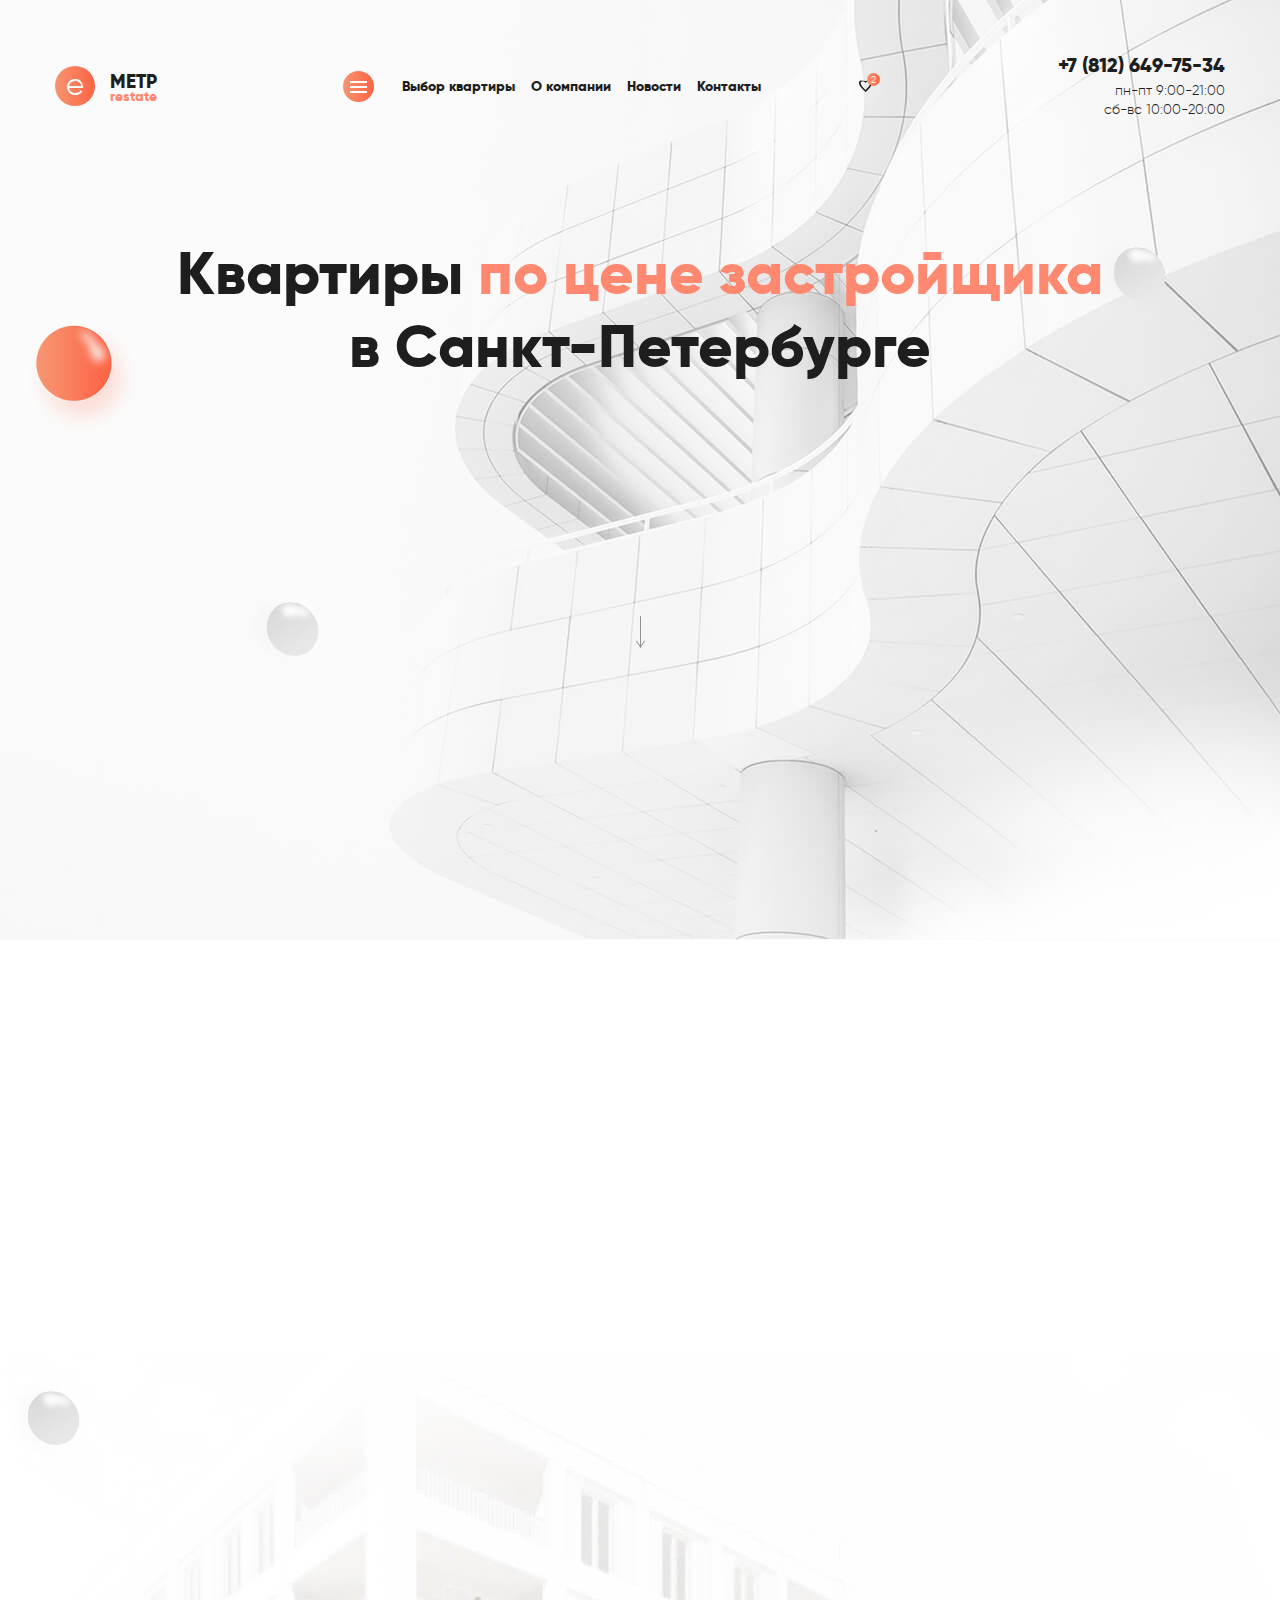
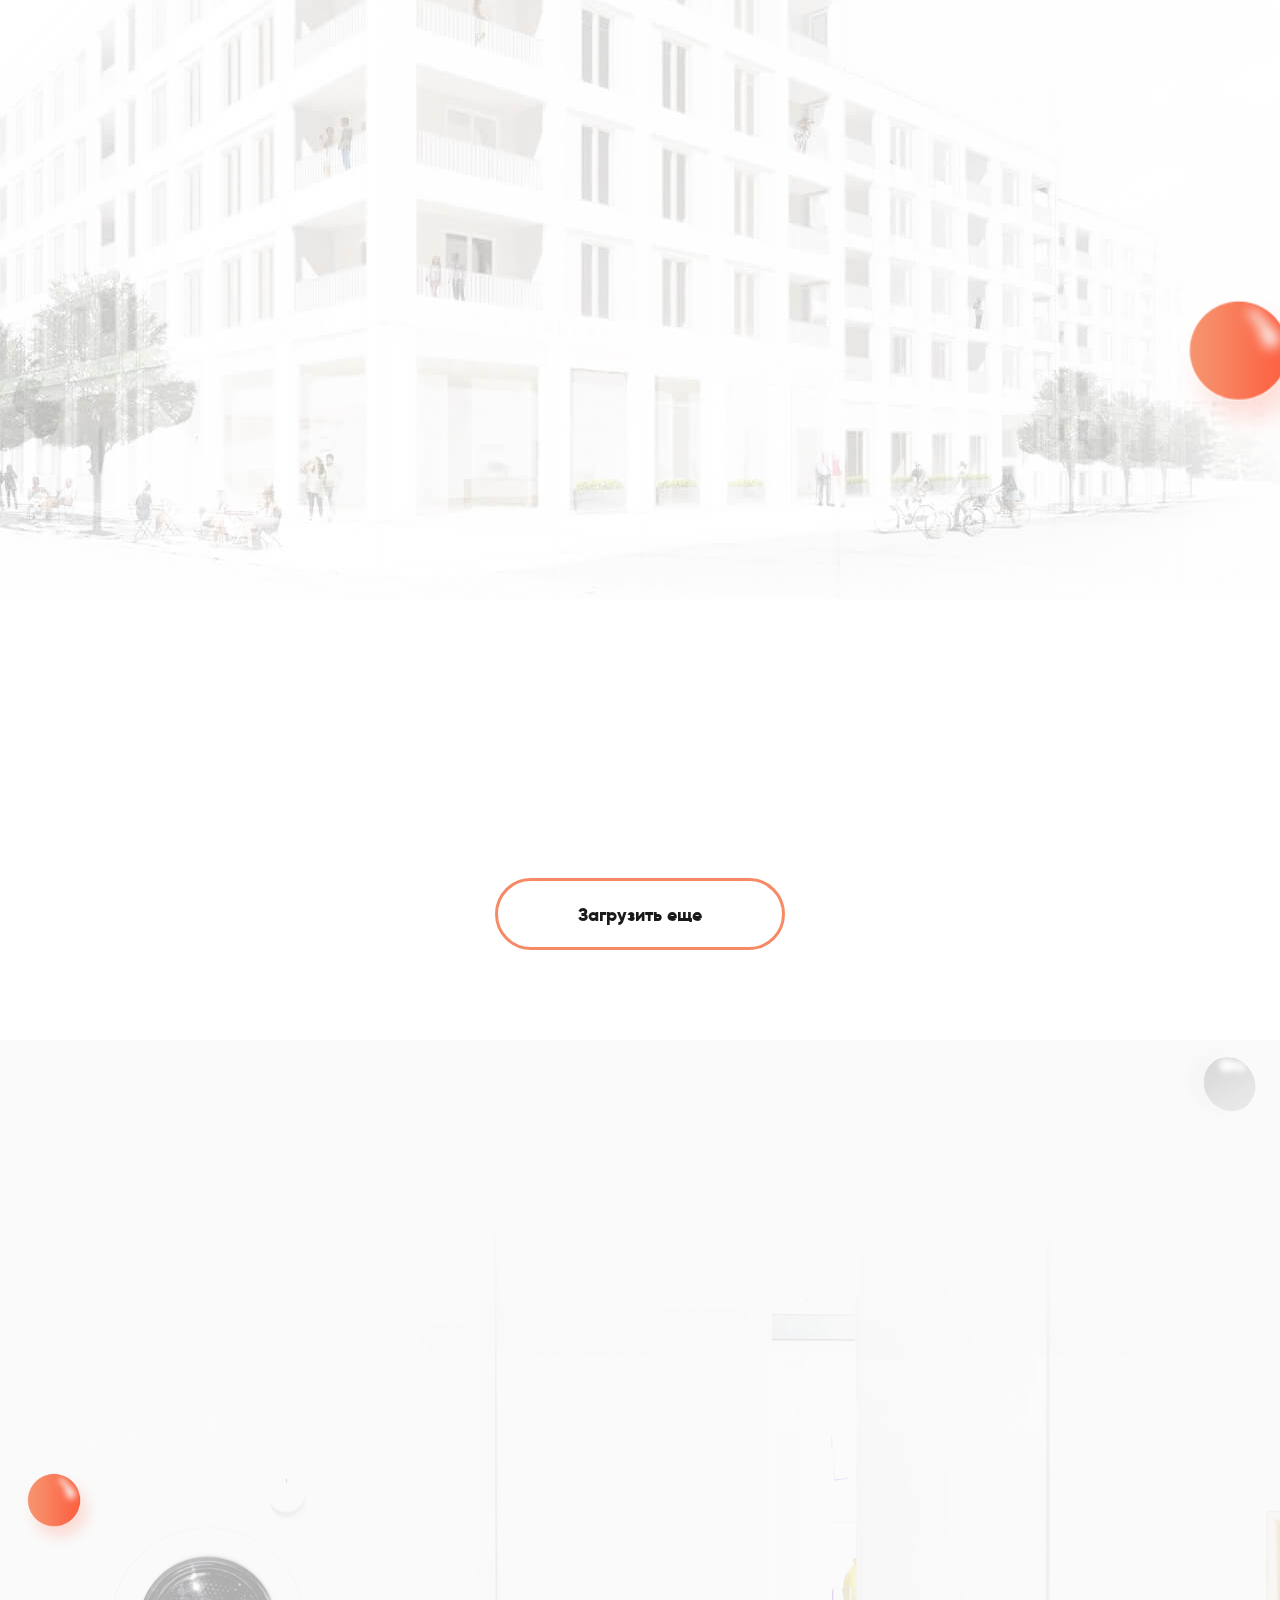
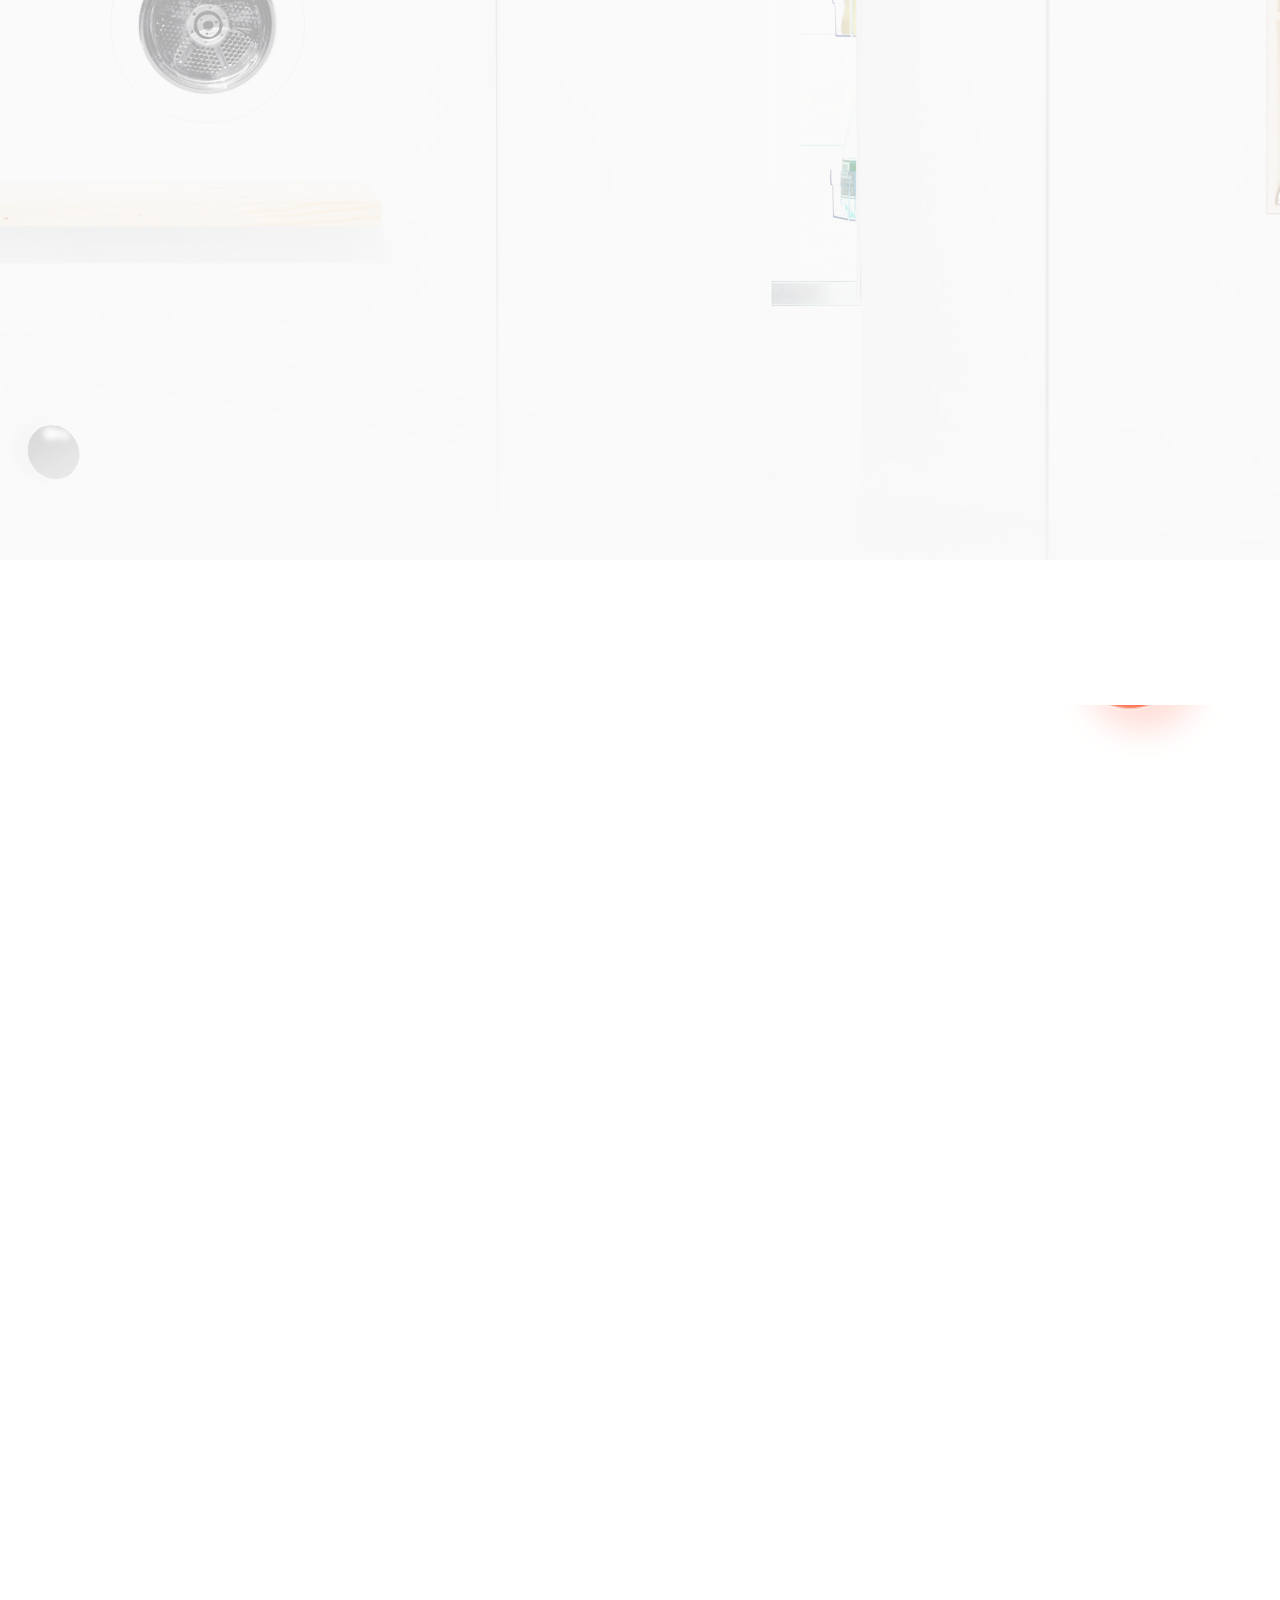
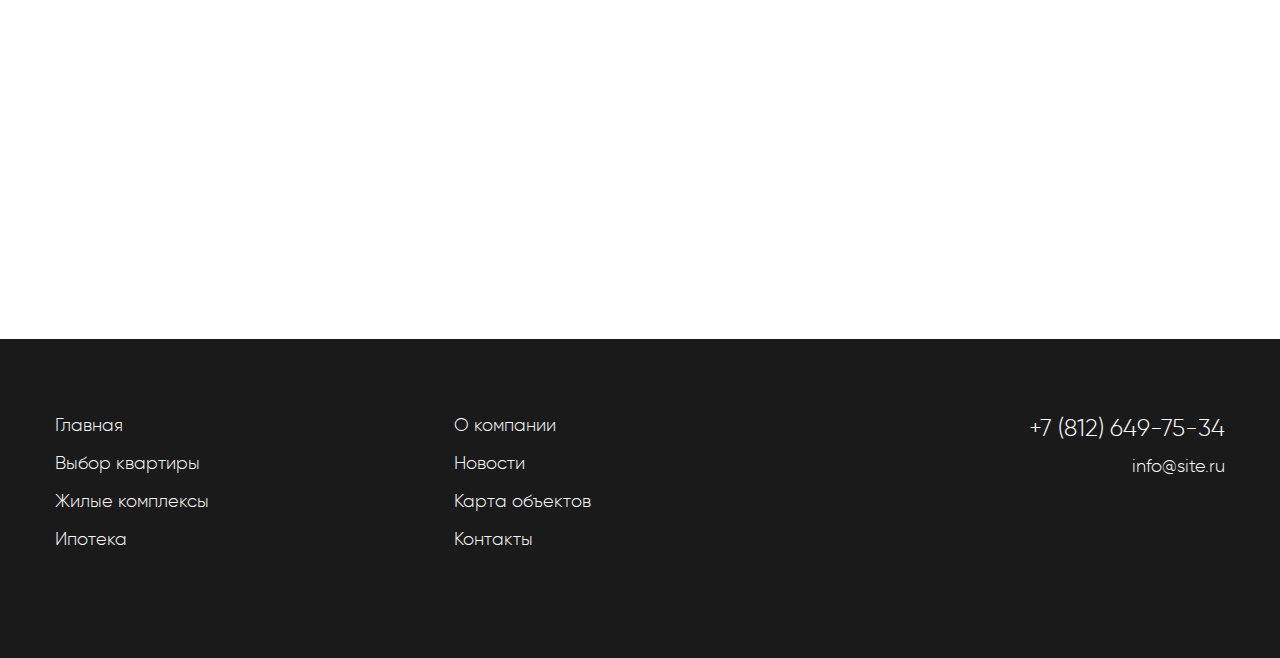
<file: index.html>
<!DOCTYPE html>
<head>
	<meta charset="utf-8">
	<title></title>
    
    <meta name="viewport" content="width=device-width, initial-scale=1.0" />
    <meta name="viewport" content="width=device-width, initial-scale=1.0, maximum-scale=1.0, user-scalable=no"> 

    <link rel="stylesheet" type="text/css" href="css/swiper.min.css">
    <link rel="stylesheet" type="text/css" href="css/fonts.css" />
    <link rel="stylesheet" type="text/css" href="css/style.css" /> 
    
    <link rel="icon" href="/favicon.png" type="image/x-icon">
	<link rel="shortcut icon" href="/favicon.png" type="image/x-icon">
    
    <script type="text/javascript" src="js/jquery.js"></script>
    <script type="text/javascript" src="js/swiper.min.js"></script>
    
    <link rel="stylesheet" type="text/css" href="bootstrap-multiselect/bootstrap-multiselect.css" />
	<script type="text/javascript" src="bootstrap-multiselect/bootstrap-multiselect.js"></script>
  
</head>
	<body class="js-loading">
       <div id="loader">
            <div id="cube-loader">
                <div class='sk-double-bounce'>
                    <div class='sk-child sk-double-bounce-1'></div>
                    <div class='sk-child sk-double-bounce-2'></div>
                </div>
           </div>
        </div><!--/Loader-->
        
        <div id="main">
            <div id="wrapper">
                <div class="bg-top"></div>
                <div class="ball ball-1"><img src="img/ball/ball-1.png" alt=""/></div>
                <div class="ball ball-2"><img src="img/ball/ball-2.png" alt=""/></div>
                <div class="ball ball-5"><img src="img/ball/ball-1.png" alt=""/></div>
                <header>
                    <div class="container">
                        <div class="header_top">
                            <div class="logo">
                                <a href="#">
                                    <span class="e">e</span>
                                    <p><span class="metr">МЕТР</span><span class="restate">restate</span></p>
                                </a>
                            </div><!--.logo-->
                            
                            <div class="header_top-center">
                                <div id="menu-main">
                                	<div class="cd-nav-trigger">
                                        <div class="hamburger-menu">
                                            <div class="bar"></div>
                                            <div class="bar"></div>
                                            <div class="bar"></div>
                                        </div>
                                    </div>
                                    <div class="menu-main_container">
                                    <div class="container">
                                        <div class="menu_serch">
                                        	<label>Поиск</label>
                                            <input type="search" name="search" >
                                        </div>
                                        <div class="menu-main_flex">
                                            <nav class="nav">
                                                <ul>
                                                    <li><a href="#">Главная</a></li>
                                                    <li><a href="#">Выбор квартиры</a></li>
                                                    <li><a href="#">Жилые комплексы</a></li>
                                                    <li><a href="#">Ипотека</a></li>
                                                </ul>
                                                <ul>
                                                    <li><a href="#">О компании</a></li>
                                                    <li class="active"><a href="#">Новости</a></li>
                                                    <li><a href="#">Карта объектов</a></li>
                                                    <li><a href="#">Контакты</a></li>
                                                </ul>
                                            </nav> 
                                            <div class="menu_contacts">
                                                <p>ООО “Агенство недвижимости<br/>МЕТР.restate”</p>
                                                <p>185014, Петрозаводск,<br/>Максима Горького 25,<br/>офис 308</p>
                                                <div class="soc">
                                                    <a href="#">Вк</a>
                                                    <a href="#">f</a>
                                                    <a href="#">ok</a>
                                                </div>
                                            </div>
                                        </div>
                                        </div>
                                    </div><!--menu-main_container-->
                                </div><!-- #menu-main -->
                                
                                <nav id="menu">
                                    <ul>
                                        <li><a href="#">Выбор квартиры </a></li>    
                                        <li class="active"><a href="#">О компании </a></li>     
                                        <li><a href="#">Новости </a></li>     
                                        <li class="mob-none"><a href="#">Контакты</a></li> 
                                    </ul>
                                </nav>
                                
                                <div class="favorites">
                                    <a href="#">
                                    	<svg xmlns="http://www.w3.org/2000/svg" width="13" height="12" viewBox="0 0 13 12">
											  <path class="heart" d="M1078.54,90s-10.3-8.578-5.05-11.384a27.845,27.845,0,0,0,10,0c5.26,2.805-4.95,11.384-4.95,11.384m-0.08-9.344a6.556,6.556,0,0,0-1.06-.869,2.872,2.872,0,0,0-3-.076,1.232,1.232,0,0,0-.74.975,1.977,1.977,0,0,0-.02.248c0,1.891,2.63,4.972,4.9,7.1,2.23-2.117,4.81-5.182,4.81-7.073a2.166,2.166,0,0,0-.01-0.257,1.25,1.25,0,0,0-.76-0.987,2.531,2.531,0,0,0-2.9.008,6.408,6.408,0,0,0-1.22.937" transform="translate(-1072 -78)"/>
										</svg>
                                        <span class="value">2</span>
                                	</a>
                                </div><!-- .favorites -->
                            </div><!-- .header_top-center -->
                            
                            <div class="header_contacts contacts-block">
                                <a href="tel:+7 (812) 649-75-34" class="tel">+7 (812) 649-75-34</a>
                                <div class="mode">
                                    <p>пн-пт 9:00-21:00</p>
                                    <p>сб-вс 10:00-20:00</p>
                                </div>
                            </div><!-- .contacts-block -->
                        </div><!-- End .header_top -->
                        
                        <div class="header_middle">
                            <div class="main-txt">
                                <h1>Квартиры <span class="txt-red">по цене застройщика</span><br/> в Санкт-Петербурге</h1>
                            </div>
                            
                            <div id="menu-filter" class="fadeEl index-filter">
                            	<ul class="hList">
                                    <li class="menu_li li_select type-s">
                                        <form  class="form_select type-select">
                                            <div>
                                                <select id="type">
                                                    <option selected disabled class="t-disabled">Тип недвижимости</option>
                                                    <option class="type-kv">Квартиры</option>
                                                    <option class="type-kom">Коммерческая недвижемость</option> 
                                                </select>
                                            </div>
                                        </form>
                                        <script>
                                            $(function() {
                                                $('#type').multiselect({
                                                    includeSelectAllOption: true
                                                });
												
												
												$(".type-select .multiselect-container>li").click(function(){
													
													var typeclass = $(this).attr('class');
													$("#menu-filter.index-filter").addClass('show');
													$("#menu-filter.index-filter").attr('type', typeclass);
													
												})
                                            });
                                        </script>
                                    </li>
                                    
                                    
                                    <li class="menu_li li_select room-select">
                                        <form  class="form_select">
                                            <div>
                                                <select id="room" multiple="multiple">
                                                    <option>Студия</option>
                                                    <option>1 комнатная</option> 
                                                    <option>2 комнатная</option> 
                                                    <option>3 комнатная</option> 
                                                    <option>4 комнатная</option> 
                                                </select>
                                            </div>
                                        </form>
                                        <script>
                                            $(function() {
                                                $('#room').multiselect({
                                                    includeSelectAllOption: true,
                                                    selectAllText: 'Все',
                                                    allSelectedText: 'Все',
                                                    nonSelectedText: 'Кол-во комнат'
                                                });
                                            });
                                        </script>
                                    </li>
                                    
                                    <li class="menu_li li_select no-arrow square-select">
                                        <form  class="form_select">
                                            <span class="tit">Площадь</span>
                                            <div>
                                                <select id="square-ot">
                                                    <option selected disabled class="t-disabled">от</option>
                                                    <option>1 м.</option>
                                                    <option>10 м.</option>
                                                    <option>20 м.</option>
                                                    <option>30 м.</option>
                                                    <option>40 м.</option>
                                                    <option>50 м.</option>
                                                </select>
                                            </div>
                                        </form>
                                        <script>
                                            $(function() {
                                                $('#square-ot').multiselect({
                                                    includeSelectAllOption: true
                                                });
                                            });
                                        </script>
                                        
                                        <span class="dash">-</span>
                                    
                                        <form class="form_select">
                                            <div>
                                                <select id="square-do">
                                                    <option selected disabled class="t-disabled">до</option>
                                                    <option>1 м.</option>
                                                    <option>10 м.</option>
                                                    <option>20 м.</option>
                                                    <option>30 м.</option>
                                                    <option>40 м.</option>
                                                    <option>50 м.</option>
                                                </select>
                                            </div>
                                        </form>
                                        <script>
                                            $(function() {
                                                $('#square-do').multiselect({
                                                    includeSelectAllOption: true
                                                });
                                            });
                                        </script>
                                    </li>
                                    
                                    <li class="menu_li li_select no-arrow price-ov">
                                        <form  class="form_select">
                                            <span class="tit">Цена</span>
                                            <div>
                                                <select id="price-ot">
                                                    <option selected disabled class="t-disabled">от</option>
                                                    <option>1,5 млн.руб.</option>
                                                    <option>2,0 млн.руб.</option>
                                                    <option>2,5 млн.руб.</option>
                                                    <option>3,0 млн.руб.</option>
                                                    <option>3,5 млн.руб.</option>
                                                    <option>4,0 млн.руб.</option>
                                                    <option>4,5 млн.руб.</option>
                                                </select>
                                            </div>
                                        </form>
                                        <script>
                                            $(function() {
                                                $('#price-ot').multiselect({
                                                    includeSelectAllOption: true
                                                });
                                            });
                                        </script>
                                        
                                        <span class="dash">-</span>
                                    
                                        <form class="form_select">
                                            <div>
                                                <select id="price-do">
                                                    <option selected disabled class="t-disabled">до</option>
                                                    <option>1,5 млн.руб.</option>
                                                    <option>2,0 млн.руб.</option>
                                                    <option>2,5 млн.руб.</option>
                                                    <option>3,0 млн.руб.</option>
                                                    <option>3,5 млн.руб.</option>
                                                    <option>4,0 млн.руб.</option>
                                                    <option>4,5 млн.руб.</option>
                                                </select>
                                            </div>
                                        </form>
                                        <script>
                                            $(function() {
                                                $('#price-do').multiselect({
                                                    includeSelectAllOption: true
                                                });
                                            });
                                        </script>
                                    </li>
                                    
                                    <li class="menu_li li_select">
                                        <form  class="form_select">
                                            <div>
                                                <select id="metro" multiple="multiple">
                                                    <option>Автово </option>
                                                    <option>Адмиралтейская </option>
                                                    <option>Академическая </option>
                                                    <option>Балтийская </option>
                                                    <option>Бухарестская </option>
                                                    <option>Василеостровская </option>
                                                    <option>Владимирская </option>
                                                    <option>Волковская </option>
                                                    <option>Выборгская </option>
                                                    <option>Горьковская </option>
                                                    <option>Гостиный двор </option>
                                                    <option>Гражданский проспект </option>
                                                    <option>Девяткино </option>
                                                    <option>Достоевская </option>
                                                    <option>Елизаровская </option>
                                                    <option>Звёздная </option>
                                                    <option>Звенигородская </option>
                                                    <option>Кировский завод </option>
                                                    <option>Комендантский проспект</option> 
                                                    <option>Крестовский остров </option>
                                                    <option>Купчино </option>
                                                    <option>Ладожская </option>
                                                    <option>Ленинский проспект </option>
                                                    <option>Лесная </option>
                                                    <option>Лиговский проспект </option>
                                                    <option>Ломоносовская </option>
                                                    <option>Маяковская </option>
                                                    <option>Международная </option>
                                                    <option>Московская </option>
                                                    <option>Московские ворота </option>
                                                    <option>Нарвская </option>
                                                    <option>Невский проспект </option>
                                                    <option>Новочеркасская </option>
                                                    <option>Обводный канал </option>
                                                    <option>Обухово </option>
                                                    <option>Озерки </option>
                                                    <option>Парк Победы </option>
                                                    <option>Парнас </option>
                                                    <option>Петроградская </option>
                                                    <option>Пионерская </option>
                                                    <option>Площадь Александра Невского 1 </option>
                                                    <option>Площадь Александра Невского 2 </option>
                                                    <option>Площадь Восстания </option>
                                                    <option>Площадь Ленина </option>
                                                    <option>Площадь Мужества </option>
                                                    <option>Политехническая </option>
                                                    <option>Приморская </option>
                                                    <option>Пролетарская </option>
                                                    <option>Проспект Большевиков </option>
                                                    <option>Проспект Ветеранов </option>
                                                    <option>Проспект Просвещения </option>
                                                    <option>Пушкинская </option>
                                                    <option>Рыбацкое </option>
                                                    <option>Садовая </option>
                                                    <option>Сенная площадь </option>
                                                    <option>Спасская </option>
                                                    <option>Спортивная </option>
                                                    <option>Старая Деревня </option>
                                                    <option>Технологический институт 1 </option>
                                                    <option>Технологический институт 2 </option>
                                                    <option>Удельная </option>
                                                    <option>Улица Дыбенко </option>
                                                    <option>Фрунзенская </option>
                                                    <option>Чёрная речка </option>
                                                    <option>Чернышевская </option>
                                                    <option>Чкаловская </option>
                                                    <option>Электросила</option>
                                                </select>
                                            </div>
                                        </form>
                                        <script>
                                            $(function() {
                                                $('#metro').multiselect({
                                                    includeSelectAllOption: true,
                                                    selectAllText: 'Все',
                                                    allSelectedText: 'Все',
                                                    nonSelectedText: 'Метро'
                                                });
                                            });
                                        </script>
                                    </li>
                                    
                                    <li class="menu_li li_select">
                                        <form  class="form_select">
                                            <div>
                                                <select id="region" multiple="multiple">
                                                    <option>Адмиралтейский </option>
                                                    <option>Василеостровский </option>
                                                    <option>Выборгский</option> 
                                                    <option>Калининский </option>
                                                    <option>Кировский </option>
                                                    <option>Колпинский </option>
                                                    <option>Красногвардейский </option>
                                                    <option>Красносельский</option> 
                                                    <option>Кронштадтский </option>
                                                    <option>Курортный </option>
                                                    <option>Московский </option>
                                                    <option>Невский </option>
                                                    <option>Петроградский </option>
                                                    <option>Петродворцовый </option>
                                                    <option>Приморский</option> 
                                                    <option>Пушкинский </option>
                                                    <option>Фрунзенский </option>
                                                    <option>Центральный</option>
                                                </select>
                                            </div>
                                        </form>
                                        <script>
                                            $(function() {
                                                $('#region').multiselect({
                                                    includeSelectAllOption: true,
                                                    selectAllText: 'Все',
                                                    allSelectedText: 'Все',
                                                    nonSelectedText: 'Район'
                                                });
                                            });
                                        </script>
                                    </li>
                                    
                                    
                                    <li class="b-block">
                                    	<a href="#" class="btn">Подобрать квартиру</a>
                                    </li>
                                </ul>
                            </div><!-- #menu-filter -->
                        </div><!-- .header_middle -->
                    </div><!-- End .container -->
                    <a href="#scroll" id="scroll-a" class="scroll-btn"><img src="img/ico/arrow-black.png" alt=""/></a>
                </header>
                
                <article id="scroll">
                    <section id="best-offer">
                        <div class="title-block js-animation"><h2>Лучшие предложения</h2></div>
                        <div id="slider_product" class="fadeEl slider">
                            <div class="swiper-container">
                                <div class="swiper-wrapper">
                                    <div class="swiper-slide">
                                        <div class="product_block">
                                            <figure class="item">
                                                <div class="img"><img src="img/product/img-1.jpg" alt=""/></div>
                                                <figcaption>
                                                    <div class="top-ico">
                                                        <div class="favorites">
															<svg xmlns="http://www.w3.org/2000/svg" width="13" height="12" viewBox="0 0 13 12">
                                                                  <path class="heart" d="M1078.54,90s-10.3-8.578-5.05-11.384a27.845,27.845,0,0,0,10,0c5.26,2.805-4.95,11.384-4.95,11.384m-0.08-9.344a6.556,6.556,0,0,0-1.06-.869,2.872,2.872,0,0,0-3-.076,1.232,1.232,0,0,0-.74.975,1.977,1.977,0,0,0-.02.248c0,1.891,2.63,4.972,4.9,7.1,2.23-2.117,4.81-5.182,4.81-7.073a2.166,2.166,0,0,0-.01-0.257,1.25,1.25,0,0,0-.76-0.987,2.531,2.531,0,0,0-2.9.008,6.408,6.408,0,0,0-1.22.937" transform="translate(-1072 -78)"></path>
                                                            </svg>
                                                        </div><!--.favorites-->
                                                    </div><!-- .tag -->
                                                    <div class="info">
                                                        <h3>Однокомнатная квартира</h3>
                                                        <p>ЖК “Две столицы”</p>
                                                        <div class="flex">
                                                            <p>1 комната</p>
                                                            <p>25 м2</p>
                                                            <p>13 этаж</p>
                                                        </div>
                                                        <div class="price"><p>3 539 000 <span>руб.</span></p></div>
                                                    </div><!-- .info -->
                                                </figcaption>
                                                <a href="#" class="link"></a>
                                            </figure>
                                        </div><!-- End .product_block -->
                                    </div><!-- End .swiper-slide -->
                                    
                                    <div class="swiper-slide">
                                        <div class="product_block">
                                            <figure class="item">
                                                <div class="img"><img src="img/product/img-1.jpg" alt=""/></div>
                                                <figcaption>
                                                    <div class="top-ico">
                                                        <div class="favorites">
															<svg xmlns="http://www.w3.org/2000/svg" width="13" height="12" viewBox="0 0 13 12">
                                                                  <path class="heart" d="M1078.54,90s-10.3-8.578-5.05-11.384a27.845,27.845,0,0,0,10,0c5.26,2.805-4.95,11.384-4.95,11.384m-0.08-9.344a6.556,6.556,0,0,0-1.06-.869,2.872,2.872,0,0,0-3-.076,1.232,1.232,0,0,0-.74.975,1.977,1.977,0,0,0-.02.248c0,1.891,2.63,4.972,4.9,7.1,2.23-2.117,4.81-5.182,4.81-7.073a2.166,2.166,0,0,0-.01-0.257,1.25,1.25,0,0,0-.76-0.987,2.531,2.531,0,0,0-2.9.008,6.408,6.408,0,0,0-1.22.937" transform="translate(-1072 -78)"></path>
                                                            </svg>
                                                        </div><!--.favorites-->
                                                    </div><!-- .tag -->
                                                    <div class="info">
                                                        <h3>Однокомнатная квартира</h3>
                                                        <p>ЖК “Две столицы”</p>
                                                        <div class="flex">
                                                            <p>1 комната</p>
                                                            <p>25 м2</p>
                                                            <p>13 этаж</p>
                                                        </div>
                                                        <div class="price"><p>3 539 000 <span>руб.</span></p></div>
                                                    </div><!-- .info -->
                                                </figcaption>
                                                <a href="#" class="link"></a>
                                            </figure>
                                        </div><!-- End .product_block -->
                                    </div><!-- End .swiper-slide -->
                                    
                                    <div class="swiper-slide">
                                        <div class="product_block">
                                            <figure class="item">
                                                <div class="img"><img src="img/product/img-1.jpg" alt=""/></div>
                                                <figcaption>
                                                    <div class="top-ico">
                                                        <div class="favorites">
															<svg xmlns="http://www.w3.org/2000/svg" width="13" height="12" viewBox="0 0 13 12">
                                                                  <path class="heart" d="M1078.54,90s-10.3-8.578-5.05-11.384a27.845,27.845,0,0,0,10,0c5.26,2.805-4.95,11.384-4.95,11.384m-0.08-9.344a6.556,6.556,0,0,0-1.06-.869,2.872,2.872,0,0,0-3-.076,1.232,1.232,0,0,0-.74.975,1.977,1.977,0,0,0-.02.248c0,1.891,2.63,4.972,4.9,7.1,2.23-2.117,4.81-5.182,4.81-7.073a2.166,2.166,0,0,0-.01-0.257,1.25,1.25,0,0,0-.76-0.987,2.531,2.531,0,0,0-2.9.008,6.408,6.408,0,0,0-1.22.937" transform="translate(-1072 -78)"></path>
                                                            </svg>
                                                        </div><!--.favorites-->
                                                    </div><!-- .tag -->
                                                    <div class="info">
                                                        <h3>Однокомнатная квартира</h3>
                                                        <p>ЖК “Две столицы”</p>
                                                        <div class="flex">
                                                            <p>1 комната</p>
                                                            <p>25 м2</p>
                                                            <p>13 этаж</p>
                                                        </div>
                                                        <div class="price"><p>3 539 000 <span>руб.</span></p></div>
                                                    </div><!-- .info -->
                                                </figcaption>
                                                <a href="#" class="link"></a>
                                            </figure>
                                        </div><!-- End .product_block -->
                                    </div><!-- End .swiper-slide -->
                                    
                                    <div class="swiper-slide">
                                        <div class="product_block">
                                            <figure class="item">
                                                <div class="img"><img src="img/product/img-1.jpg" alt=""/></div>
                                                <figcaption>
                                                    <div class="top-ico">
                                                        <div class="favorites">
															<svg xmlns="http://www.w3.org/2000/svg" width="13" height="12" viewBox="0 0 13 12">
                                                                  <path class="heart" d="M1078.54,90s-10.3-8.578-5.05-11.384a27.845,27.845,0,0,0,10,0c5.26,2.805-4.95,11.384-4.95,11.384m-0.08-9.344a6.556,6.556,0,0,0-1.06-.869,2.872,2.872,0,0,0-3-.076,1.232,1.232,0,0,0-.74.975,1.977,1.977,0,0,0-.02.248c0,1.891,2.63,4.972,4.9,7.1,2.23-2.117,4.81-5.182,4.81-7.073a2.166,2.166,0,0,0-.01-0.257,1.25,1.25,0,0,0-.76-0.987,2.531,2.531,0,0,0-2.9.008,6.408,6.408,0,0,0-1.22.937" transform="translate(-1072 -78)"></path>
                                                            </svg>
                                                        </div><!--.favorites-->
                                                    </div><!-- .tag -->
                                                    <div class="info">
                                                        <h3>Однокомнатная квартира</h3>
                                                        <p>ЖК “Две столицы”</p>
                                                        <div class="flex">
                                                            <p>1 комната</p>
                                                            <p>25 м2</p>
                                                            <p>13 этаж</p>
                                                        </div>
                                                        <div class="price"><p>3 539 000 <span>руб.</span></p></div>
                                                    </div><!-- .info -->
                                                </figcaption>
                                                <a href="#" class="link"></a>
                                            </figure>
                                        </div><!-- End .product_block -->
                                    </div><!-- End .swiper-slide -->
                                    
                                    <div class="swiper-slide">
                                        <div class="product_block">
                                            <figure class="item">
                                                <div class="img"><img src="img/product/img-1.jpg" alt=""/></div>
                                                <figcaption>
                                                    <div class="top-ico">
                                                        <div class="favorites">
															<svg xmlns="http://www.w3.org/2000/svg" width="13" height="12" viewBox="0 0 13 12">
                                                                  <path class="heart" d="M1078.54,90s-10.3-8.578-5.05-11.384a27.845,27.845,0,0,0,10,0c5.26,2.805-4.95,11.384-4.95,11.384m-0.08-9.344a6.556,6.556,0,0,0-1.06-.869,2.872,2.872,0,0,0-3-.076,1.232,1.232,0,0,0-.74.975,1.977,1.977,0,0,0-.02.248c0,1.891,2.63,4.972,4.9,7.1,2.23-2.117,4.81-5.182,4.81-7.073a2.166,2.166,0,0,0-.01-0.257,1.25,1.25,0,0,0-.76-0.987,2.531,2.531,0,0,0-2.9.008,6.408,6.408,0,0,0-1.22.937" transform="translate(-1072 -78)"></path>
                                                            </svg>
                                                        </div><!--.favorites-->
                                                    </div><!-- .tag -->
                                                    <div class="info">
                                                        <h3>Однокомнатная квартира</h3>
                                                        <p>ЖК “Две столицы”</p>
                                                        <div class="flex">
                                                            <p>1 комната</p>
                                                            <p>25 м2</p>
                                                            <p>13 этаж</p>
                                                        </div>
                                                        <div class="price"><p>3 539 000 <span>руб.</span></p></div>
                                                    </div><!-- .info -->
                                                </figcaption>
                                                <a href="#" class="link"></a>
                                            </figure>
                                        </div><!-- End .product_block -->
                                    </div><!-- End .swiper-slide -->
                                    
                                    <div class="swiper-slide">
                                        <div class="product_block">
                                            <figure class="item">
                                                <div class="img"><img src="img/product/img-1.jpg" alt=""/></div>
                                                <figcaption>
                                                    <div class="top-ico">
                                                        <div class="favorites">
															<svg xmlns="http://www.w3.org/2000/svg" width="13" height="12" viewBox="0 0 13 12">
                                                                  <path class="heart" d="M1078.54,90s-10.3-8.578-5.05-11.384a27.845,27.845,0,0,0,10,0c5.26,2.805-4.95,11.384-4.95,11.384m-0.08-9.344a6.556,6.556,0,0,0-1.06-.869,2.872,2.872,0,0,0-3-.076,1.232,1.232,0,0,0-.74.975,1.977,1.977,0,0,0-.02.248c0,1.891,2.63,4.972,4.9,7.1,2.23-2.117,4.81-5.182,4.81-7.073a2.166,2.166,0,0,0-.01-0.257,1.25,1.25,0,0,0-.76-0.987,2.531,2.531,0,0,0-2.9.008,6.408,6.408,0,0,0-1.22.937" transform="translate(-1072 -78)"></path>
                                                            </svg>
                                                        </div><!--.favorites-->
                                                    </div><!-- .tag -->
                                                    <div class="info">
                                                        <h3>Однокомнатная квартира</h3>
                                                        <p>ЖК “Две столицы”</p>
                                                        <div class="flex">
                                                            <p>1 комната</p>
                                                            <p>25 м2</p>
                                                            <p>13 этаж</p>
                                                        </div>
                                                        <div class="price"><p>3 539 000 <span>руб.</span></p></div>
                                                    </div><!-- .info -->
                                                </figcaption>
                                                <a href="#" class="link"></a>
                                            </figure>
                                        </div><!-- End .product_block -->
                                    </div><!-- End .swiper-slide -->
                                    
                                    <div class="swiper-slide">
                                        <div class="product_block">
                                            <figure class="item">
                                                <div class="img"><img src="img/product/img-1.jpg" alt=""/></div>
                                                <figcaption>
                                                    <div class="top-ico">
                                                        <div class="favorites">
															<svg xmlns="http://www.w3.org/2000/svg" width="13" height="12" viewBox="0 0 13 12">
                                                                  <path class="heart" d="M1078.54,90s-10.3-8.578-5.05-11.384a27.845,27.845,0,0,0,10,0c5.26,2.805-4.95,11.384-4.95,11.384m-0.08-9.344a6.556,6.556,0,0,0-1.06-.869,2.872,2.872,0,0,0-3-.076,1.232,1.232,0,0,0-.74.975,1.977,1.977,0,0,0-.02.248c0,1.891,2.63,4.972,4.9,7.1,2.23-2.117,4.81-5.182,4.81-7.073a2.166,2.166,0,0,0-.01-0.257,1.25,1.25,0,0,0-.76-0.987,2.531,2.531,0,0,0-2.9.008,6.408,6.408,0,0,0-1.22.937" transform="translate(-1072 -78)"></path>
                                                            </svg>
                                                        </div><!--.favorites-->
                                                    </div><!-- .tag -->
                                                    <div class="info">
                                                        <h3>Однокомнатная квартира</h3>
                                                        <p>ЖК “Две столицы”</p>
                                                        <div class="flex">
                                                            <p>1 комната</p>
                                                            <p>25 м2</p>
                                                            <p>13 этаж</p>
                                                        </div>
                                                        <div class="price"><p>3 539 000 <span>руб.</span></p></div>
                                                    </div><!-- .info -->
                                                </figcaption>
                                                <a href="#" class="link"></a>
                                            </figure>
                                        </div><!-- End .product_block -->
                                    </div><!-- End .swiper-slide -->
                                    
                                    <div class="swiper-slide">
                                        <div class="product_block">
                                            <figure class="item">
                                                <div class="img"><img src="img/product/img-1.jpg" alt=""/></div>
                                                <figcaption>
                                                    <div class="top-ico">
                                                        <div class="favorites">
															<svg xmlns="http://www.w3.org/2000/svg" width="13" height="12" viewBox="0 0 13 12">
                                                                  <path class="heart" d="M1078.54,90s-10.3-8.578-5.05-11.384a27.845,27.845,0,0,0,10,0c5.26,2.805-4.95,11.384-4.95,11.384m-0.08-9.344a6.556,6.556,0,0,0-1.06-.869,2.872,2.872,0,0,0-3-.076,1.232,1.232,0,0,0-.74.975,1.977,1.977,0,0,0-.02.248c0,1.891,2.63,4.972,4.9,7.1,2.23-2.117,4.81-5.182,4.81-7.073a2.166,2.166,0,0,0-.01-0.257,1.25,1.25,0,0,0-.76-0.987,2.531,2.531,0,0,0-2.9.008,6.408,6.408,0,0,0-1.22.937" transform="translate(-1072 -78)"></path>
                                                            </svg>
                                                        </div><!--.favorites-->
                                                    </div><!-- .tag -->
                                                    <div class="info">
                                                        <h3>Однокомнатная квартира</h3>
                                                        <p>ЖК “Две столицы”</p>
                                                        <div class="flex">
                                                            <p>1 комната</p>
                                                            <p>25 м2</p>
                                                            <p>13 этаж</p>
                                                        </div>
                                                        <div class="price"><p>3 539 000 <span>руб.</span></p></div>
                                                    </div><!-- .info -->
                                                </figcaption>
                                                <a href="#" class="link"></a>
                                            </figure>
                                        </div><!-- End .product_block -->
                                    </div><!-- End .swiper-slide -->
                                    
                                    <div class="swiper-slide">
                                        <div class="product_block">
                                            <figure class="item">
                                                <div class="img"><img src="img/product/img-1.jpg" alt=""/></div>
                                                <figcaption>
                                                    <div class="top-ico">
                                                        <div class="favorites">
															<svg xmlns="http://www.w3.org/2000/svg" width="13" height="12" viewBox="0 0 13 12">
                                                                  <path class="heart" d="M1078.54,90s-10.3-8.578-5.05-11.384a27.845,27.845,0,0,0,10,0c5.26,2.805-4.95,11.384-4.95,11.384m-0.08-9.344a6.556,6.556,0,0,0-1.06-.869,2.872,2.872,0,0,0-3-.076,1.232,1.232,0,0,0-.74.975,1.977,1.977,0,0,0-.02.248c0,1.891,2.63,4.972,4.9,7.1,2.23-2.117,4.81-5.182,4.81-7.073a2.166,2.166,0,0,0-.01-0.257,1.25,1.25,0,0,0-.76-0.987,2.531,2.531,0,0,0-2.9.008,6.408,6.408,0,0,0-1.22.937" transform="translate(-1072 -78)"></path>
                                                            </svg>
                                                        </div><!--.favorites-->
                                                    </div><!-- .tag -->
                                                    <div class="info">
                                                        <h3>Однокомнатная квартира</h3>
                                                        <p>ЖК “Две столицы”</p>
                                                        <div class="flex">
                                                            <p>1 комната</p>
                                                            <p>25 м2</p>
                                                            <p>13 этаж</p>
                                                        </div>
                                                        <div class="price"><p>3 539 000 <span>руб.</span></p></div>
                                                    </div><!-- .info -->
                                                </figcaption>
                                                <a href="#" class="link"></a>
                                            </figure>
                                        </div><!-- End .product_block -->
                                    </div><!-- End .swiper-slide -->
                                    
                                </div><!--swiper-wrapper-->
                                
                                <!-- Arrows -->
                                <div class="swiper-button-next"><img src="img/ico/arrow-slider.png" alt=""/></div>
                                <div class="swiper-button-prev"><img src="img/ico/arrow-slider.png" alt=""/></div>
                            </div>
                        </div><!-- End #slider-projects -->
                        
                        
                        
                         <script>
                            var swiper = new Swiper('#slider_product .swiper-container', {
                              spaceBetween: 30,
                              centeredSlides: true,
                              slidesPerView: 'auto',
                              slideToClickedSlide:true,
                              initialSlide:2,
                              loop:true,
                              
                             // autoplay: false,
                              navigation: {
                                nextEl: '#slider_product .swiper-button-next',
                                prevEl: '#slider_product .swiper-button-prev',
                              },
                            });
                         </script>
                    </section>
                    
                    <section id="residential-complexes" class="residential_index">
                        <div class="ball ball-1"><img src="img/ball/ball-1.png" alt=""/></div>
                        <div class="ball ball-2"><img src="img/ball/ball-2.png" alt=""/></div>
                        <div class="container">
                            <div class="title-block js-animation"><h2>Жилые комплексы</h2></div>
                            <div class="residential-complexes">
                                <figure class="item width-100 fadeEl">
                                    <div class="img"><img src="img/residential-complexes/img-1.jpg" alt=""/><img src="img/residential-complexes/img-1_mob.jpg" alt="" class="mob"/></div>
                                    <figcaption>
                                        <div class="tag">
                                            <div class="tag-value value-1">Квартиры от 2,5 млн. руб.</div>
                                            <div class="tag-value value-2">Уже в продаже</div>
                                        </div><!-- .tag -->
                                        <div class="info">
                                            <h3>ЖК “Притяжение”</h3>
                                            <p>Корпусов 2</p>
                                            <p>Свободных квартир 123</p>
                                            <p>Метро звездное</p>
                                            <p>Московское шоссе 13б</p>
                                        </div><!-- .info -->
                                    </figcaption>
                                    <a href="#" class="link"></a>
                                </figure>
                                <figure class="item fadeEl">
                                    <div class="img"><img src="img/residential-complexes/img-2.jpg" alt=""/><img src="img/residential-complexes/img-2_mob.jpg" alt="" class="mob"/></div>
                                    <figcaption>
                                        <div class="tag">
                                            <div class="tag-value value-1">Квартиры от 3 млн. руб.</div>
                                            <div class="tag-value value-2">Уже в продаже</div>
                                        </div><!-- .tag -->
                                        <div class="info">
                                            <h3>ЖК “Звезды столиц”</h3>
                                            <p>Корпусов 4</p>
                                            <p>Свободных квартир 56</p>
                                            <p>Метро звездное</p>
                                            <p>Московское шоссе 13б</p>
                                        </div><!-- .info -->
                                    </figcaption>
                                    <a href="#" class="link"></a>
                                </figure>
                                <figure class="item fadeEl">
                                    <div class="img"><img src="img/residential-complexes/img-3.jpg" alt=""/><img src="img/residential-complexes/img-2_mob.jpg" alt="" class="mob"/></div>
                                    <figcaption>
                                        <div class="tag">
                                            <div class="tag-value value-1">Квартиры от 3 млн. руб.</div>
                                            <div class="tag-value value-3">Скоро в продаже</div>
                                        </div><!-- .tag -->
                                        <div class="info">
                                            <h3>ЖК “Звезды столиц”</h3>
                                            <p>Корпусов 7</p>
                                            <p>Свободных квартир 641</p>
                                            <p>Метро звездное</p>
                                            <p>Московское шоссе 13б</p>
                                        </div><!-- .info -->
                                    </figcaption>
                                    <a href="#" class="link"></a>
                                </figure>
                                <div class="choice-apartment item fadeEl">
                                    <div class="img"><img src="img/ico/choice.png" alt=""/></div>
                                    <div class="txt">
                                        <p>Выбор квартиры <img src="img/ico/arrow.png" alt=""/></p>
                                    </div>
                                    <a href="#" class="link"></a>
                                </div>
                            </div>
                            <div class="btn-block display-block"><a href="#">Загрузить еще</a></div>
                        </div><!-- End .container -->
                    </section>
                    
                    
                    <section id="about-main">
                        <div class="ball ball-1"><img src="img/ball/ball-1.png" alt=""/></div>
                        <div class="ball ball-2"><img src="img/ball/ball-2.png" alt=""/></div>
                        <div id="advantage-block" class="advantage_index">
                            <div class="container">
                                <div class="title-block js-animation"><h2>Ваши преимущества<span class="br"></span> от <br/>работы с<span class="br"></span> агенством недвижимости Метр</h2></div>
                                <div class="flex">
                                    <div class="item fadeEl">
                                        <div class="ico">
                                            <svg viewBox="0 0 512 512" id="pig" class="ico-adv">
                                                <g>
                                                    <path d="M422.503,270.613c-4.115,0-7.451,3.336-7.451,7.451c0,5.217-4.244,9.461-9.461,9.461c-5.216,0-9.461-4.244-9.461-9.461
                                                            c0-4.116-3.336-7.451-7.451-7.451s-7.451,3.336-7.451,7.451c0,13.434,10.93,24.363,24.363,24.363
                                                            c13.433,0,24.363-10.93,24.363-24.363C429.954,273.947,426.618,270.613,422.503,270.613z" />
                                                </g>
        
                                                <g>
                                                   <path  d="M492.444,271.83l-20.972-6.718c-2.686-0.861-4.803-3.005-5.662-5.736c-4.42-14.053-11.09-27.246-19.825-39.214
                                                            c-3.981-5.455-8.408-10.664-13.244-15.623c3.094-13.573,4.776-28.934,4.558-42.205c-0.312-18.985-4.106-30.12-11.598-34.044
                                                            c-4.035-2.116-16.315-8.544-82.782,21.882c-1.574,0.72-3.044,1.607-4.405,2.623c-4.481-1.204-9.061-2.318-13.669-3.318
                                                            c-0.555-0.121-1.127-0.228-1.686-0.346c5.386-11.766,8.531-24.545,9.122-37.737c0.184-4.112-2.999-7.594-7.111-7.777
                                                            c-4.101-0.204-7.594,2.998-7.777,7.11c-0.971,21.691-9.969,42.1-25.335,57.467c-9.181,9.181-19.931,15.85-31.388,20.05
                                                            c-19.869-2.788-40.107-2.788-59.976,0c-11.458-4.2-22.207-10.869-31.388-20.05c-16.394-16.394-25.423-38.191-25.423-61.376
                                                            c0-23.186,9.029-44.982,25.423-61.376c16.394-16.395,38.192-25.424,61.376-25.424c23.184,0,44.982,9.029,61.376,25.424
                                                            c6.588,6.588,12.032,14.106,16.181,22.343c1.851,3.676,6.332,5.156,10.007,3.304c3.676-1.85,5.155-6.331,3.304-10.006
                                                            c-4.863-9.659-11.24-18.466-18.953-26.18c-19.209-19.209-44.749-29.788-71.914-29.788c-27.165,0-52.705,10.579-71.914,29.788
                                                            c-19.209,19.21-29.788,44.749-29.788,71.914s10.579,52.705,29.788,71.914c5.541,5.541,11.569,10.306,17.945,14.298
                                                            c0.002,0,0.004-0.001,0.006-0.001c-4.633,1.204-9.231,2.556-13.778,4.076c-3.903,1.305-6.009,5.526-4.704,9.43
                                                            c1.304,3.903,5.527,6.009,9.429,4.705c40.636-13.585,85.396-13.585,126.032,0c0.784,0.262,1.58,0.386,2.363,0.386
                                                            c3.117,0,6.023-1.972,7.066-5.091c1.305-3.903-0.801-8.125-4.704-9.43c-4.547-1.52-9.145-2.873-13.778-4.076
                                                            c0.002,0,0.004,0.001,0.006,0.001c6.377-3.992,12.404-8.757,17.945-14.298c4.902-4.902,9.229-10.255,12.986-15.944
                                                            c2.054,0.399,4.093,0.817,6.102,1.253c2.676,0.581,5.34,1.205,7.98,1.86c-0.083,0.324-0.168,0.647-0.237,0.976
                                                            c-3.634,17.245-3.398,32.497,0.701,45.33c3.684,11.535,10.333,20.88,19.76,27.777c11.111,8.128,24.525,11.639,36.676,11.639
                                                            c9.145,0,17.576-1.99,23.768-5.497c7.004-3.967,12.872-12.326,17.517-24.876c2.147,2.506,4.182,5.073,6.1,7.701
                                                            c7.777,10.654,13.714,22.396,17.646,34.898c2.309,7.343,8.041,13.121,15.332,15.458l20.972,6.718
                                                            c5.503,1.763,9.2,6.828,9.2,12.606v34.775c0,5.778-3.697,10.843-9.2,12.606l-33.789,10.823
                                                            c-5.406,1.733-9.981,5.448-12.882,10.462c-13.275,22.942-34.146,41.927-62.037,56.428c-3.222,1.677-5.454,4.676-6.126,8.23
                                                            l-10.822,57.303c-0.299,1.579-1.682,2.724-3.289,2.724h-35.187c-1.607,0-2.99-1.146-3.289-2.724l-5.994-31.669
                                                            c-1.18-6.231-7.024-10.37-13.314-9.417c-15.157,2.292-30.775,3.453-46.418,3.453c-11.638,0-23.127-0.649-34.15-1.93
                                                            c-6.095-0.701-11.773,3.454-12.912,9.472l-5.696,30.091c-0.299,1.579-1.682,2.724-3.289,2.724h-35.187
                                                            c-1.607,0-2.99-1.146-3.293-2.748l-10.42-54.122c-0.671-3.487-2.861-6.452-6.012-8.135C96.25,401.595,71.12,359.191,71.12,304.351
                                                            c0-27.708,6.062-52.209,18.017-72.825c11.156-19.239,27.45-35.146,48.429-47.281c3.562-2.061,4.779-6.619,2.719-10.182
                                                            c-2.06-3.562-6.618-4.777-10.181-2.719C89.425,194.876,64.89,231.18,58.135,277.29v-0.001c-0.717-0.065-1.435-0.127-2.15-0.201
                                                            c0.13-4.975-0.77-9.995-2.73-14.867c-4.323-10.746-13.203-18.502-22.624-19.759c-7.424-0.994-14.489,2.158-19.392,8.636
                                                            c-7.109,9.394-5.95,16.828-3.727,21.41c3.753,7.733,13.4,13.203,29.409,16.642c-0.44,0.659-0.924,1.321-1.454,1.986
                                                            c-9.459,11.863-20.603,14.486-27.839,14.733C3.392,306.012,0,309.413,0,313.652v0.036c0,4.181,3.299,7.591,7.476,7.782
                                                            c0.535,0.025,1.094,0.038,1.676,0.038c9.156,0,23.851-3.377,37.969-21.08c2.229-2.794,4.045-5.742,5.441-8.788
                                                            c1.406,0.159,2.757,0.295,4.051,0.415c0-0.003,0-0.005,0.001-0.008c-0.254,4.038-0.395,8.135-0.395,12.304
                                                            c0,31.028,7.397,58.693,21.984,82.23c13.45,21.7,32.707,39.468,57.255,52.83l10.13,52.616c1.629,8.608,9.17,14.856,17.931,14.856
                                                            h35.187c8.761,0,16.302-6.248,17.931-14.856l5.15-27.208c10.696,1.133,21.77,1.707,32.965,1.707c15.36,0,30.702-1.07,45.654-3.182
                                                            l5.429,28.685c1.63,8.608,9.171,14.855,17.931,14.855h35.187c8.761,0,16.302-6.248,17.932-14.859l10.537-55.791
                                                            c29.768-15.741,52.206-36.419,66.704-61.475c1.045-1.806,2.654-3.131,4.53-3.732l33.788-10.823
                                                            C504.141,356.455,512,345.686,512,333.403v-34.775C512,286.346,504.141,275.577,492.444,271.83z M421.278,183.273
                                                            c-2.868,24.526-10.561,45.506-18.291,49.884c-8.786,4.977-29.071,5.938-44.301-5.203c-15.248-11.154-20.323-31.212-14.678-58.006
                                                            c0-0.001,0-0.001,0-0.001c0.567-2.691,2.479-5.019,5.114-6.225c37.304-17.076,58.811-22.661,66.801-22.661
                                                            c1.206,0,2.104,0.127,2.702,0.361C421.025,143.98,424.173,158.521,421.278,183.273z M20.921,266.001
                                                            c-0.771-1.59,1.049-4.385,2.203-5.911c1.829-2.416,3.514-2.91,4.787-2.91c0.269,0,0.52,0.022,0.75,0.053
                                                            c3.426,0.457,8.226,4.227,10.769,10.548c0.599,1.488,1.377,3.953,1.559,7.027C30.674,272.671,22.66,269.59,20.921,266.001z" />
                                                </g>
        
                                            </svg>
        
                                        </div>
                                        <!--ico-->
                                        <div class="txt">
                                            <h3>Цены от застройщиков</h3>
                                            <p>Мы не перекладываем на ваши плечи ответственность за оплату наших услуг, вы покупаете квартиру по цене застройщика.</p>
                                        </div>
                                    </div>
                                    <!--item-->
                                    <div class="item fadeEl">
                                        <div class="ico">
                                            <svg viewBox="0 0 512 512" class="ico-adv">
                                                <path d="M330.27,92.77l-14.49,3.89,21,78.41-69.48,69.48-61-16.34L59.71,374.79,34.18,368,149.06,253.07l-10.61-10.61L23.57,357.34,16.73,331.8,41.6,306.94l26-4,3.52-23,23-3.52,3.53-23,23-3.52,4-26L155,193.59,175.3,214l10.61-10.61L161.67,179.1,147,124.21l69.49-69.48L289.11,74.2,293,59.71,212,38l-81.73,81.73,16.35,61L110.42,216.9l-3,19.94-23,3.52-3.52,23-23,3.52-3.52,23-19.94,3.05L0,327.32,13.57,378,64.2,391.52,210.78,244.94l61,16.35,81.73-81.73Z" />
                                                <path d="M283.74,89.88a27.85,27.85,0,1,0,12.62,8.46,67.55,67.55,0,0,1,115.45,57.12,33.21,33.21,0,1,0,14.09,6.36A82.55,82.55,0,0,0,283.74,89.88Zm121.89,80a18.13,18.13,0,0,1,2.22.14,67.64,67.64,0,0,1-18.45,26.1,18.14,18.14,0,0,1,16.23-26.24ZM423.78,188a18.14,18.14,0,0,1-22.53,17.61A82.8,82.8,0,0,0,420.77,178,18.06,18.06,0,0,1,423.78,188ZM273.69,103.62a81.66,81.66,0,0,0-8.53,20.68,12.66,12.66,0,0,1-2.78-8A12.83,12.83,0,0,1,273.69,103.62ZM288,116.34a12.83,12.83,0,0,1-8.37,12,66.64,66.64,0,0,1,7.18-17.42A12.81,12.81,0,0,1,288,116.34Z" />
                                                <path d="M337.82,417H473.45V237.64H337.82Zm15-164.36H458.45V402H352.82Z" />
                                                <path d="M369.5,270.62h15V384h-15Z" />
                                                <path d="M398.13,270.62h15V384h-15Z"  />
                                                <path d="M426.77,270.62h15V384h-15Z" />
                                                <path d="M355,147.46l37-27.82,9,12-37,27.83Z" />
                                                <path d="M444.85,138.85l-9,12L497,196.79V458.92H314.27V244h-15V473.92H512V189.3Z" />
                                                <path d="M170.51,173.55l-12.42-46.36L181,104.27l10.6,10.61-16.79,16.8,10.18,38Zm28.18-65.74L188.08,97.2l10.61-10.6,10.6,10.6Zm17.68-17.68L205.76,79.52l10.6-10.6L227,79.52Z" />
                                                <path d="M479.52,449H381.75V434h97.77Zm-107.77,0h-15V434h15Zm-25,0h-15V434h15Z"  />
                                            </svg>
                                        </div>
                                        <!--ico-->
                                        <div class="txt">
                                            <h3>Ипотека от банков-партнеров</h3>
                                            <p>Удобное оформление ипотеки, мы сами соберем все необходимые бумаги для того, что бы вы могли въехать в новую квартиру как можно быстрее.</p>
                                        </div>
                                    </div>
                                    <!--item-->
                                    <div class="item fadeEl">
                                        <div class="ico">
                                            <svg viewBox="0 0 511.969 511.969" class="ico-adv user">
                                                <g>
                                                    <path d="M503.533,366.257l-53.309-53.777c-2-2.031-4.75-3.156-7.594-3.156h-74.651c-5.905,0-10.655,4.766-10.655,10.656v11.873
                                                            l-8.094-7.998l-0.188-26.406c22.374-29.92,38.342-67.276,38.342-105.969c0,0,15.093-64.309-20.999-124.836v-0.273
                                                            c-0.031,0-0.094,0.008-0.156,0.008c-7.812-13.062-17.999-25.952-31.279-37.967C321.045,15.835,286.797,0,245.464,0
                                                            c-28.295,0-59.902,7.429-90.541,28.412c-59.435,40.708-53.435,143.366-53.435,143.366s4.156,1.047,11.64,2.039
                                                            c-0.547,5.742-0.828,11.632-0.828,17.663c0,38.692,15.983,76.049,38.342,105.969l-0.203,27.811l-32.826,32.467
                                                            c-6.359,3-13.937,6.234-22.952,9.672c-11.78,4.484-20.732,11.312-47.2,18.422l-1.828,0.531
                                                            c-24.092,7.951-40.294,30.295-40.294,55.512v70.105h244.517h223.181h22.937c5.874,0,10.655-4.781,10.655-10.656V373.757
                                                            C506.627,370.945,505.533,368.257,503.533,366.257z M357.324,361.851v8.656l-17.937,13.781c-3.343,2.563-4.875,6.874-3.875,10.967
                                                            l4.25,17.531l-57.247,47.371l3.281-6.578c0.344-0.562,0.625-1.172,0.875-1.779l53.185-107.197L357.324,361.851z M303.795,369.304
                                                            l-24.28-13.266c15.625-6.842,32.123-18.373,47.373-33.246L303.795,369.304z M356.137,93.189
                                                            c5.875,13.374,9.812,27.873,11.718,43.161c0.312,2.383,0.562,4.719,0.75,6.992c-3.438-6.421-7.219-11.905-11.437-16.694
                                                            c-4.688-5.289-9.906-9.625-15.625-12.968C345.855,103.219,351.293,96.947,356.137,93.189z M127.033,118.507
                                                            c3.109-15.726,7.719-29.607,13.687-41.278c6.953-13.546,15.796-24.054,26.249-31.217c23.92-16.374,50.325-24.679,78.495-24.679
                                                            c36.333,0,65.394,14.039,75.175,22.89c9.938,8.999,18.405,19.046,25.373,29.998c-8.468,5.672-17.842,15.421-24.529,32.154
                                                            c-3.5-0.594-7.125-0.906-10.812-0.906c-15.904,0-33.061,5.383-52.441,16.452c-46.669,26.67-89.838,32.264-117.837,32.264
                                                            c-6.702,0-12.593-0.32-17.482-0.758C123.331,144.085,124.423,131.742,127.033,118.507z M133.628,191.48
                                                            c-0.001-5.445,0.28-10.797,0.78-16.038c1.938,0.047,3.922,0.078,5.983,0.078c31.218,0,78.012-6.273,128.414-35.076
                                                            c16.96-9.694,30.679-13.64,41.864-13.64c26.874,0,39.029,22.787,46.342,43.419c2.5,7.062,5.656,11.921,8.937,15.249
                                                            c0.062,1.992,0.125,3.992,0.125,6.008c0,35.139-15.999,73.494-43.872,105.25c-12.25,13.969-25.967,25.641-39.654,33.779
                                                            c-12.241,7.25-23.865,11.25-32.692,11.25c-8.844,0-20.452-4-32.701-11.25c-13.702-8.139-27.421-19.811-39.67-33.779
                                                            C149.611,264.974,133.628,226.619,133.628,191.48z M260.509,369.976v14h-21.327V370.82l11.469-6.25L260.509,369.976z
                                                             M221.059,356.414l-23.702,12.906l-21.858-43.967C190.264,339.259,206.06,350.009,221.059,356.414z M161.234,344.588
                                                            l57.513,115.602l-57.419-47.418l4.25-17.516c1-4.094-0.516-8.405-3.86-10.967l-22.857-17.562L161.234,344.588z M26.665,490.64
                                                            v-48.777c0-15.891,10.171-29.982,25.326-35.154l1.203-0.344c19.937-5.375,30.951-10.641,39.81-14.891
                                                            c3.422-1.625,6.375-3.047,9.25-4.139c5.812-2.203,12.14-4.734,18.546-7.578l22.42,17.217l-4.187,17.25
                                                            c-0.969,3.969,0.422,8.139,3.562,10.748l79.495,65.668H26.665z M221.667,418.193l-14.795-29.766l10.984-5.982v12.201
                                                            c0,0.734,0.062,1.453,0.203,2.141c0.781,3.812,3.608,6.906,7.28,8.031L221.667,418.193z M250.635,476.439l-14.702-29.561
                                                            l11.39-41.56h6.671l11.359,41.467L250.635,476.439z M281.641,396.787c0.125-0.688,0.219-1.406,0.219-2.141v-13.029l12.438,6.795
                                                            l-14.689,29.656l-3.78-13.828C278.766,402.818,280.953,400.084,281.641,396.787z M357.324,490.64h-78.152l78.152-64.699V490.64z
                                                             M453.317,345.884l5.062,5.109l11.999,12.108h-17.061V345.884z M485.316,490.64H378.634V330.65h53.341v43.107
                                                            c0,5.906,4.78,10.672,10.655,10.672h42.686V490.64z" />
                                                </g>
                                            </svg>
        
                                        </div>
                                        <!--ico-->
                                        <div class="txt">
                                            <h3>Юридические услуги</h3>
                                            <p>Наши юристы - настоящие профессионалы своего дела. При обращении в наше агенство, вы получаете полное юр. сопровождение.</p>
                                        </div>
                                    </div>
                                    <!--item-->
                                </div>
                            </div>
                            <!-- End .container -->
                        </div><!-- #advantage-block -->
                        
                        <div class="about-main_info">
                            <div class="ball ball-1"><img src="img/ball/ball-1.png" alt=""/></div>
                            <div class="ball ball-2"><img src="img/ball/ball-2.png" alt=""/></div>
                            <div class="flex">
                                <div class="txt fadeEl fadeEl-left">
                                	<h3>Об агенстве МЕТР.<span class="txt-red">restate</span></h3>
                                    <p>Сегодня в компании уделяется большое внимание внедрению передовых информационных и бизнес — технологий. Все офисы компании объединены в единое информационное пространство, имеют современное техническое оборудование и программное обеспечение и работают по утвержденным корпоративным стандартам.</p>
                                    <div class="more"><a href="#">Читать подробнее <img src="img/ico/arrow-red.png" alt=""/></a></div>
                                </div>
                                
                                <div class="r-block fadeEl fadeEl-right">
                                	<div class="img"><img src="img/about.jpg" alt=""/></div>
                                </div>
                            </div>
                        </div><!-- about-main_info -->
                    </section><!-- End #about-main -->
                    
                    <section id="reviews">
                    <div class="title-block js-animation"><h2>Отзывы наших клиентов</h2></div>
                        <div id="reviews_slider" class="fadeEl slider">
                            <div class="swiper-container">
                                <div class="swiper-wrapper">
                                    <div class="swiper-slide">
                                        <div class="item">
                                            <div class="name">Алина Айгулина</div>
                                            <div class="rating">
                                                <div class="star star-red">
                                                	<svg width="19px" height="18px">
                                                		<path class="star-svg" fill-rule="evenodd" d="M9.500,-0.000 L12.631,5.656 L18.999,6.875 L14.566,11.590 L15.371,17.999 L9.500,15.256 L3.629,17.999 L4.434,11.590 L0.001,6.875 L6.369,5.656 L9.500,-0.000 "/>
                                                     </svg>
                                                </div>
                                                <div class="star">
                                                	<svg width="19px" height="18px">
                                                		<path class="star-svg" fill-rule="evenodd" d="M9.500,-0.000 L12.631,5.656 L18.999,6.875 L14.566,11.590 L15.371,17.999 L9.500,15.256 L3.629,17.999 L4.434,11.590 L0.001,6.875 L6.369,5.656 L9.500,-0.000 "/>
                                                     </svg>
                                                </div>
                                                <div class="star">
                                                	<svg width="19px" height="18px">
                                                		<path class="star-svg" fill-rule="evenodd" d="M9.500,-0.000 L12.631,5.656 L18.999,6.875 L14.566,11.590 L15.371,17.999 L9.500,15.256 L3.629,17.999 L4.434,11.590 L0.001,6.875 L6.369,5.656 L9.500,-0.000 "/>
                                                     </svg>
                                                </div>
                                                <div class="star">
                                                	<svg width="19px" height="18px">
                                                		<path class="star-svg" fill-rule="evenodd" d="M9.500,-0.000 L12.631,5.656 L18.999,6.875 L14.566,11.590 L15.371,17.999 L9.500,15.256 L3.629,17.999 L4.434,11.590 L0.001,6.875 L6.369,5.656 L9.500,-0.000 "/>
                                                     </svg>
                                                </div>
                                                <div class="star">
                                                	<svg width="19px" height="18px">
                                                		<path class="star-svg" fill-rule="evenodd" d="M9.500,-0.000 L12.631,5.656 L18.999,6.875 L14.566,11.590 L15.371,17.999 L9.500,15.256 L3.629,17.999 L4.434,11.590 L0.001,6.875 L6.369,5.656 L9.500,-0.000 "/>
                                                     </svg>
                                                </div>
                                            </div><!--rating-->
                                            <p>Выражаю благодарность Аношкину Андрею, сотруднику офиса на Хлебозаводской улице. Продавала квартиру в Ивантеевке. <br/>Андрей нашел покупателя меньше, чем сутки, проявил внимательность и компетентность на всех этапах сделки. <br/>Спасибо за профессионализм и порядочность!</p>
                                        
                                        </div><!-- End .item-->
                                    </div><!-- End .swiper-slide -->
                                    
                                    <div class="swiper-slide">
                                        <div class="item">
                                            <div class="name">Алина Айгулина</div>
                                            <div class="rating">
                                                <div class="star star-red">
                                                	<svg width="19px" height="18px">
                                                		<path class="star-svg" fill-rule="evenodd" d="M9.500,-0.000 L12.631,5.656 L18.999,6.875 L14.566,11.590 L15.371,17.999 L9.500,15.256 L3.629,17.999 L4.434,11.590 L0.001,6.875 L6.369,5.656 L9.500,-0.000 "/>
                                                     </svg>
                                                </div>
                                                <div class="star star-red">
                                                	<svg width="19px" height="18px">
                                                		<path class="star-svg" fill-rule="evenodd" d="M9.500,-0.000 L12.631,5.656 L18.999,6.875 L14.566,11.590 L15.371,17.999 L9.500,15.256 L3.629,17.999 L4.434,11.590 L0.001,6.875 L6.369,5.656 L9.500,-0.000 "/>
                                                     </svg>
                                                </div>
                                                <div class="star star-red">
                                                	<svg width="19px" height="18px">
                                                		<path class="star-svg" fill-rule="evenodd" d="M9.500,-0.000 L12.631,5.656 L18.999,6.875 L14.566,11.590 L15.371,17.999 L9.500,15.256 L3.629,17.999 L4.434,11.590 L0.001,6.875 L6.369,5.656 L9.500,-0.000 "/>
                                                     </svg>
                                                </div>
                                                <div class="star star-red">
                                                	<svg width="19px" height="18px">
                                                		<path class="star-svg" fill-rule="evenodd" d="M9.500,-0.000 L12.631,5.656 L18.999,6.875 L14.566,11.590 L15.371,17.999 L9.500,15.256 L3.629,17.999 L4.434,11.590 L0.001,6.875 L6.369,5.656 L9.500,-0.000 "/>
                                                     </svg>
                                                </div>
                                                <div class="star star-red">
                                                	<svg width="19px" height="18px">
                                                		<path class="star-svg" fill-rule="evenodd" d="M9.500,-0.000 L12.631,5.656 L18.999,6.875 L14.566,11.590 L15.371,17.999 L9.500,15.256 L3.629,17.999 L4.434,11.590 L0.001,6.875 L6.369,5.656 L9.500,-0.000 "/>
                                                     </svg>
                                                </div>
                                            </div><!--rating-->
                                            <p>Выражаю благодарность Аношкину Андрею, сотруднику офиса на Хлебозаводской улице. Продавала квартиру в Ивантеевке. <br/>Андрей нашел покупателя меньше, чем сутки, проявил внимательность и компетентность на всех этапах сделки. <br/>Спасибо за профессионализм и порядочность!</p>
                                        
                                        </div><!-- End .item-->
                                    </div><!-- End .swiper-slide -->
                                    
                                    <div class="swiper-slide">
                                        <div class="item">
                                            <div class="name">Алина Айгулина</div>
                                            <div class="rating">
                                                <div class="star star-red">
                                                	<svg width="19px" height="18px">
                                                		<path class="star-svg" fill-rule="evenodd" d="M9.500,-0.000 L12.631,5.656 L18.999,6.875 L14.566,11.590 L15.371,17.999 L9.500,15.256 L3.629,17.999 L4.434,11.590 L0.001,6.875 L6.369,5.656 L9.500,-0.000 "/>
                                                     </svg>
                                                </div>
                                                <div class="star star-red">
                                                	<svg width="19px" height="18px">
                                                		<path class="star-svg" fill-rule="evenodd" d="M9.500,-0.000 L12.631,5.656 L18.999,6.875 L14.566,11.590 L15.371,17.999 L9.500,15.256 L3.629,17.999 L4.434,11.590 L0.001,6.875 L6.369,5.656 L9.500,-0.000 "/>
                                                     </svg>
                                                </div>
                                                <div class="star star-red">
                                                	<svg width="19px" height="18px">
                                                		<path class="star-svg" fill-rule="evenodd" d="M9.500,-0.000 L12.631,5.656 L18.999,6.875 L14.566,11.590 L15.371,17.999 L9.500,15.256 L3.629,17.999 L4.434,11.590 L0.001,6.875 L6.369,5.656 L9.500,-0.000 "/>
                                                     </svg>
                                                </div>
                                                <div class="star star-red">
                                                	<svg width="19px" height="18px">
                                                		<path class="star-svg" fill-rule="evenodd" d="M9.500,-0.000 L12.631,5.656 L18.999,6.875 L14.566,11.590 L15.371,17.999 L9.500,15.256 L3.629,17.999 L4.434,11.590 L0.001,6.875 L6.369,5.656 L9.500,-0.000 "/>
                                                     </svg>
                                                </div>
                                                <div class="star">
                                                	<svg width="19px" height="18px">
                                                		<path class="star-svg" fill-rule="evenodd" d="M9.500,-0.000 L12.631,5.656 L18.999,6.875 L14.566,11.590 L15.371,17.999 L9.500,15.256 L3.629,17.999 L4.434,11.590 L0.001,6.875 L6.369,5.656 L9.500,-0.000 "/>
                                                     </svg>
                                                </div>
                                            </div><!--rating-->
                                            <p>Выражаю благодарность Аношкину Андрею, сотруднику офиса на Хлебозаводской улице. Продавала квартиру в Ивантеевке. <br/>Андрей нашел покупателя меньше, чем сутки, проявил внимательность и компетентность на всех этапах сделки. <br/>Спасибо за профессионализм и порядочность!</p>
                                        
                                        </div><!-- End .item-->
                                    </div><!-- End .swiper-slide -->
                                    
                                    <div class="swiper-slide">
                                        <div class="item">
                                            <div class="name">Алина Айгулина</div>
                                            <div class="rating">
                                                <div class="star star-red">
                                                	<svg width="19px" height="18px">
                                                		<path class="star-svg" fill-rule="evenodd" d="M9.500,-0.000 L12.631,5.656 L18.999,6.875 L14.566,11.590 L15.371,17.999 L9.500,15.256 L3.629,17.999 L4.434,11.590 L0.001,6.875 L6.369,5.656 L9.500,-0.000 "/>
                                                     </svg>
                                                </div>
                                                <div class="star star-red">
                                                	<svg width="19px" height="18px">
                                                		<path class="star-svg" fill-rule="evenodd" d="M9.500,-0.000 L12.631,5.656 L18.999,6.875 L14.566,11.590 L15.371,17.999 L9.500,15.256 L3.629,17.999 L4.434,11.590 L0.001,6.875 L6.369,5.656 L9.500,-0.000 "/>
                                                     </svg>
                                                </div>
                                                <div class="star star-red">
                                                	<svg width="19px" height="18px">
                                                		<path class="star-svg" fill-rule="evenodd" d="M9.500,-0.000 L12.631,5.656 L18.999,6.875 L14.566,11.590 L15.371,17.999 L9.500,15.256 L3.629,17.999 L4.434,11.590 L0.001,6.875 L6.369,5.656 L9.500,-0.000 "/>
                                                     </svg>
                                                </div>
                                                <div class="star">
                                                	<svg width="19px" height="18px">
                                                		<path class="star-svg" fill-rule="evenodd" d="M9.500,-0.000 L12.631,5.656 L18.999,6.875 L14.566,11.590 L15.371,17.999 L9.500,15.256 L3.629,17.999 L4.434,11.590 L0.001,6.875 L6.369,5.656 L9.500,-0.000 "/>
                                                     </svg>
                                                </div>
                                                <div class="star">
                                                	<svg width="19px" height="18px">
                                                		<path class="star-svg" fill-rule="evenodd" d="M9.500,-0.000 L12.631,5.656 L18.999,6.875 L14.566,11.590 L15.371,17.999 L9.500,15.256 L3.629,17.999 L4.434,11.590 L0.001,6.875 L6.369,5.656 L9.500,-0.000 "/>
                                                     </svg>
                                                </div>
                                            </div><!--rating-->
                                            <p>Выражаю благодарность Аношкину Андрею, сотруднику офиса на Хлебозаводской улице. Продавала квартиру в Ивантеевке. <br/>Андрей нашел покупателя меньше, чем сутки, проявил внимательность и компетентность на всех этапах сделки. <br/>Спасибо за профессионализм и порядочность!</p>
                                        
                                        </div><!-- End .item-->
                                    </div><!-- End .swiper-slide -->
                                    
                                    <div class="swiper-slide">
                                        <div class="item">
                                            <div class="name">Алина Айгулина</div>
                                            <div class="rating">
                                                <div class="star star-red">
                                                	<svg width="19px" height="18px">
                                                		<path class="star-svg" fill-rule="evenodd" d="M9.500,-0.000 L12.631,5.656 L18.999,6.875 L14.566,11.590 L15.371,17.999 L9.500,15.256 L3.629,17.999 L4.434,11.590 L0.001,6.875 L6.369,5.656 L9.500,-0.000 "/>
                                                     </svg>
                                                </div>
                                                <div class="star star-red">
                                                	<svg width="19px" height="18px">
                                                		<path class="star-svg" fill-rule="evenodd" d="M9.500,-0.000 L12.631,5.656 L18.999,6.875 L14.566,11.590 L15.371,17.999 L9.500,15.256 L3.629,17.999 L4.434,11.590 L0.001,6.875 L6.369,5.656 L9.500,-0.000 "/>
                                                     </svg>
                                                </div>
                                                <div class="star">
                                                	<svg width="19px" height="18px">
                                                		<path class="star-svg" fill-rule="evenodd" d="M9.500,-0.000 L12.631,5.656 L18.999,6.875 L14.566,11.590 L15.371,17.999 L9.500,15.256 L3.629,17.999 L4.434,11.590 L0.001,6.875 L6.369,5.656 L9.500,-0.000 "/>
                                                     </svg>
                                                </div>
                                                <div class="star">
                                                	<svg width="19px" height="18px">
                                                		<path class="star-svg" fill-rule="evenodd" d="M9.500,-0.000 L12.631,5.656 L18.999,6.875 L14.566,11.590 L15.371,17.999 L9.500,15.256 L3.629,17.999 L4.434,11.590 L0.001,6.875 L6.369,5.656 L9.500,-0.000 "/>
                                                     </svg>
                                                </div>
                                                <div class="star">
                                                	<svg width="19px" height="18px">
                                                		<path class="star-svg" fill-rule="evenodd" d="M9.500,-0.000 L12.631,5.656 L18.999,6.875 L14.566,11.590 L15.371,17.999 L9.500,15.256 L3.629,17.999 L4.434,11.590 L0.001,6.875 L6.369,5.656 L9.500,-0.000 "/>
                                                     </svg>
                                                </div>
                                            </div><!--rating-->
                                            <p>Выражаю благодарность Аношкину Андрею, сотруднику офиса на Хлебозаводской улице. Продавала квартиру в Ивантеевке. <br/>Андрей нашел покупателя меньше, чем сутки, проявил внимательность и компетентность на всех этапах сделки. <br/>Спасибо за профессионализм и порядочность!</p>
                                        
                                        </div><!-- End .item-->
                                    </div><!-- End .swiper-slide -->
                                    
                                    
                                </div><!--swiper-wrapper-->
                                
                                <!-- Arrows -->
                                <div class="swiper-button-next"><img src="img/ico/arrow-slider.png" alt=""/></div>
                                <div class="swiper-button-prev"><img src="img/ico/arrow-slider.png" alt=""/></div>
                            </div>
                        </div><!-- End #reviews -->
                        
                        
                        
                         <script>
                            var swiper = new Swiper('#reviews_slider .swiper-container', {
                              spaceBetween: 20,
                              centeredSlides: true,
                              slidesPerView: 'auto',
                              slideToClickedSlide:true,
                              initialSlide:2,
                              loop:true,
                              
                             // autoplay: false,
                              navigation: {
                                nextEl: '#reviews_slider .swiper-button-next',
                                prevEl: '#reviews_slider .swiper-button-prev',
                              },
                            });
                         </script>
                    </section>
                    
                    <section id="contacts-page" class="contacts-index">
                        <div class="title-block js-animation"><h2>Контакты</h2></div>
                        <div class="flex">
                            <div class="contacts-block fadeEl fadeEl-left">
                                <a href="tel:+7 (812) 607-11-39" class="tel">+7 (812) 607-11-39</a>
                                <p>ООО «Агенство недвижимости<br/>Метр.estate»<br/>Адрес: 196158, г. Санкт-Петербург, <br/>Московское шоссе, 13б</p>       
                            </div><!--contacts-block-->
                            <div id="map"><iframe src="https://www.google.com/maps/embed?pb=!1m18!1m12!1m3!1d1886.5070452010054!2d34.34661401578245!3d61.7818243190445!2m3!1f0!2f0!3f0!3m2!1i1024!2i768!4f13.1!3m3!1m2!1s0x46a1ec48815130a1%3A0xa831fa1d9026b2d8!2z0YPQuy4g0JzQsNC60YHQuNC80LAg0JPQvtGA0YzQutC-0LPQviwgMjUsINCf0LXRgtGA0L7Qt9Cw0LLQvtC00YHQuiwg0KDQtdGB0L8uINCa0LDRgNC10LvQuNGPLCDQoNC-0YHRgdC40Y8sIDE4NTAzNQ!5e0!3m2!1sru!2sby!4v1553014559180" width="600" height="450" frameborder="0" style="border:0" allowfullscreen></iframe></div>
                        </div>
                    </section>
            	</article>
            </div><!-- End #wrapper --> 
    
            <footer>
                <div class="container">
                	<div class="footer_container">
                        <div class="footer_menu">
                            <ul>
                                <li><a href="#">Главная</a></li>
                                <li><a href="#">Выбор квартиры</a></li>
                                <li><a href="#">Жилые комплексы</a></li>
                                <li><a href="#">Ипотека</a></li>
                            </ul>
                            <ul>
                                <li><a href="#">О компании</a></li>
                                <li><a href="#">Новости</a></li>
                                <li><a href="#">Карта объектов</a></li>
                                <li><a href="#">Контакты</a></li>
                            </ul>
                        </div><!-- .footer_menu -->
                        <div class="footer_contacts contacts-block">
                            <a href="tel:+7 (812) 649-75-34" class="tel">+7 (812) 649-75-34</a>
                            <a href="mailto:info@site.ru" class="mail">info@site.ru</a>
                        </div><!-- .contacts-block -->
                    </div>
                </div><!-- End .container -->
            </footer>
        </div><!--/Main-->
       
	   <script type="text/javascript" src="js/main.js"></script>  
	</body>
</html>
</file>
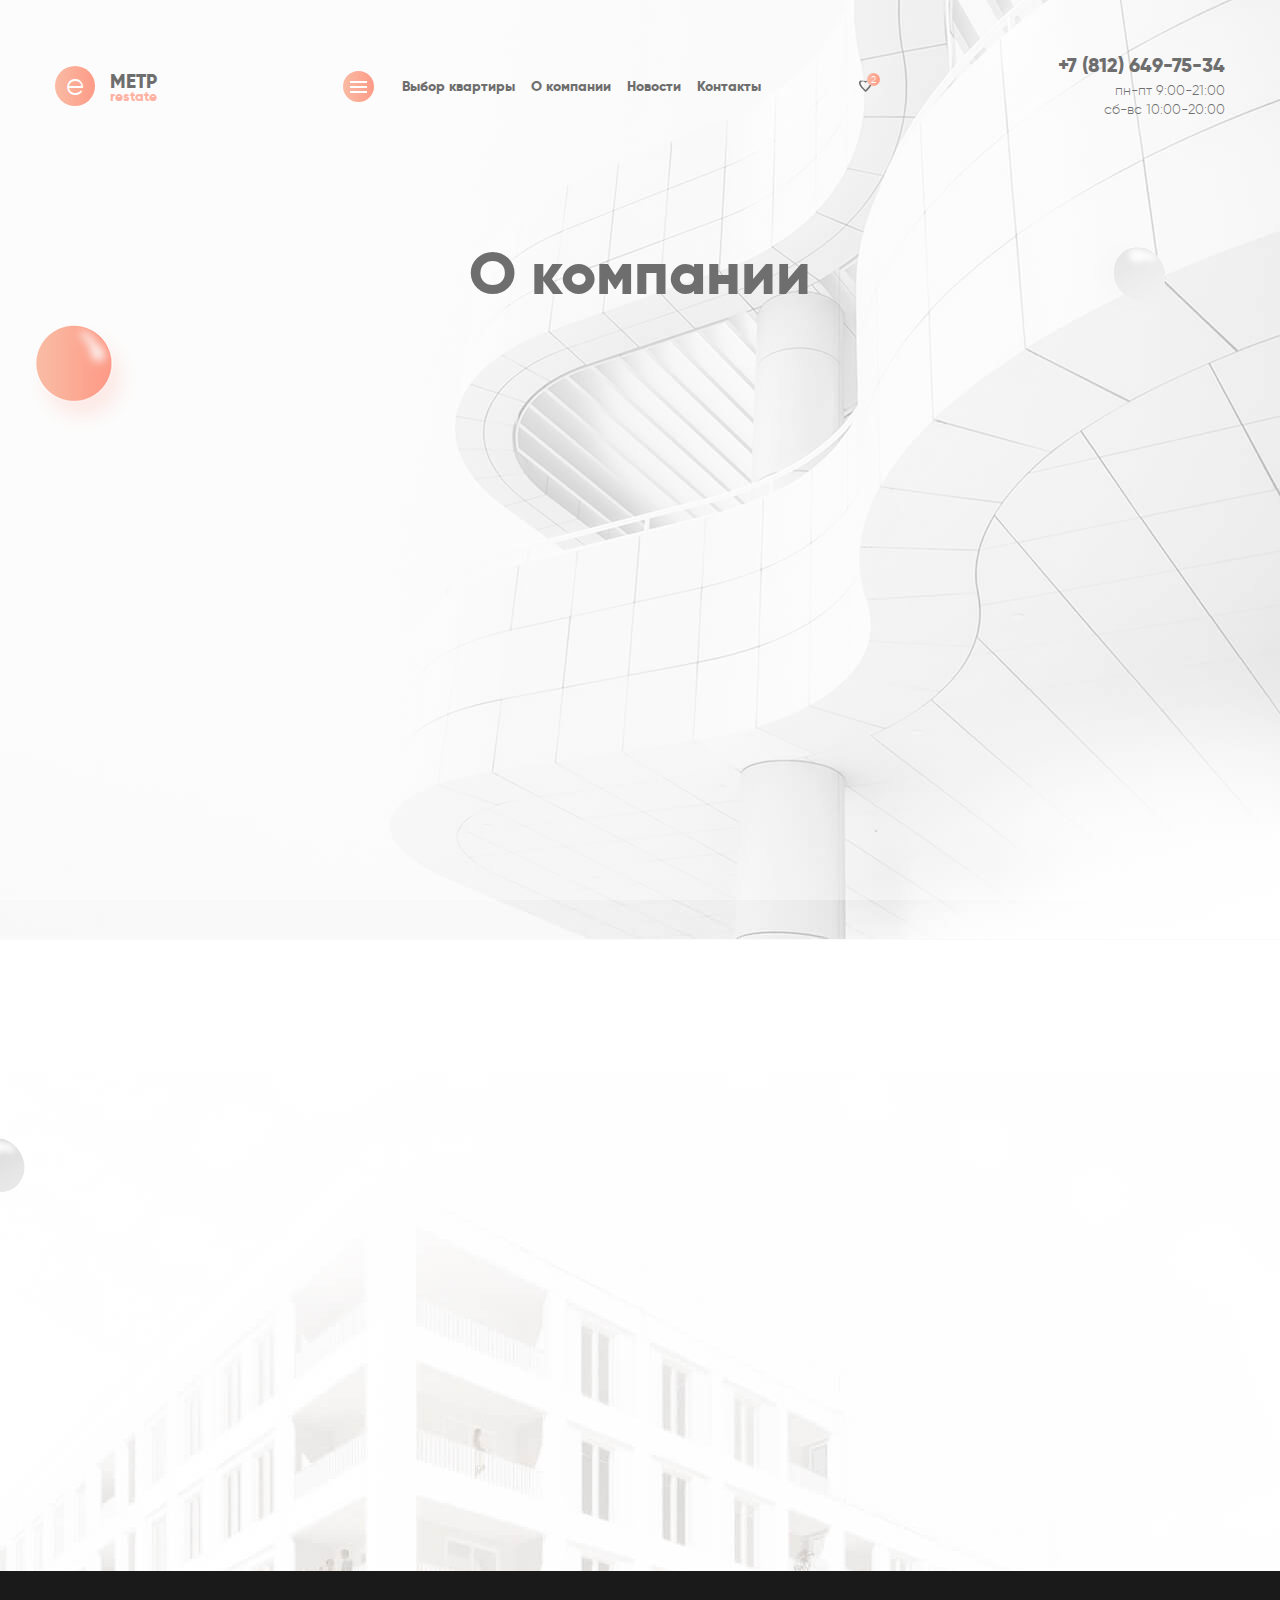
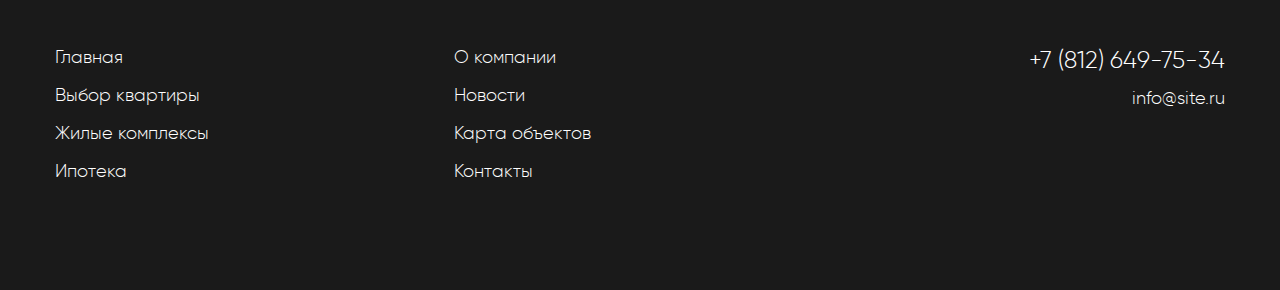
<file: about.html>
<!DOCTYPE html>

<head>
    <meta charset="utf-8">
    <title></title>

    <meta name="viewport" content="width=device-width, initial-scale=1.0" />
    <meta name="viewport" content="width=device-width, initial-scale=1.0, maximum-scale=1.0, user-scalable=no">

    <link rel="stylesheet" type="text/css" href="css/fonts.css" />
    <link rel="stylesheet" type="text/css" href="css/style.css" />

    <link rel="icon" href="/favicon.png" type="image/x-icon">
    <link rel="shortcut icon" href="/favicon.png" type="image/x-icon">

    <script type="text/javascript" src="js/jquery.js"></script>
</head>

<body class="js-loading">
    <div id="loader">
        <div id="cube-loader">
            <div class='sk-double-bounce'>
                <div class='sk-child sk-double-bounce-1'></div>
                <div class='sk-child sk-double-bounce-2'></div>
            </div>
        </div>
    </div>
    <!--/Loader-->

    <div id="main" class="inside-page">
        <div id="wrapper">
            <div class="bg-top bg-top-ins"></div>
            <div class="bg-bottom bg-bottom-ins"></div>
            <div class="ball ball-1"><img src="img/ball/ball-1.png" alt="" /></div>
            <div class="ball ball-2"><img src="img/ball/ball-2.png" alt="" /></div>
            <div class="ball ball-3"><img src="img/ball/ball-1.png" alt="" /></div>
            <div class="ball ball-4"><img src="img/ball/ball-1.png" alt="" /></div>
            <header>
                <div class="container">
                    <div class="header_top">
                        <div class="logo">
                            <a href="#">
                                <span class="e">e</span>
                                <p><span class="metr">МЕТР</span><span class="restate">restate</span></p>
                            </a>
                        </div>
                        <!--.logo-->

                        <div class="header_top-center">
                            <div id="menu-main">
                                <div class="cd-nav-trigger">
                                    <div class="hamburger-menu">
                                        <div class="bar"></div>
                                        <div class="bar"></div>
                                        <div class="bar"></div>
                                    </div>
                                </div>
                                <div class="menu-main_container">
                                    <div class="container">
                                        <div class="menu_serch">
                                            <label>Поиск</label>
                                            <input type="search" name="search">
                                        </div>
                                        <div class="menu-main_flex">
                                            <nav class="nav">
                                                <ul>
                                                    <li><a href="#">Главная</a></li>
                                                    <li><a href="#">Выбор квартиры</a></li>
                                                    <li><a href="#">Жилые комплексы</a></li>
                                                    <li><a href="#">Ипотека</a></li>
                                                </ul>
                                                <ul>
                                                    <li><a href="#">О компании</a></li>
                                                    <li class="active"><a href="#">Новости</a></li>
                                                    <li><a href="#">Карта объектов</a></li>
                                                    <li><a href="#">Контакты</a></li>
                                                </ul>
                                            </nav>
                                            <div class="menu_contacts">
                                                <p>ООО “Агенство недвижимости
                                                    <br/>МЕТР.restate”</p>
                                                <p>185014, Петрозаводск,
                                                    <br/>Максима Горького 25,
                                                    <br/>офис 308</p>
                                                <div class="soc">
                                                    <a href="#">Вк</a>
                                                    <a href="#">f</a>
                                                    <a href="#">ok</a>
                                                </div>
                                            </div>
                                        </div>
                                    </div>
                                </div>
                                <!--menu-main_container-->
                            </div>
                            <!-- #menu-main -->

                            <nav id="menu">
                                <ul>
                                    <li><a href="#">Выбор квартиры </a></li>
                                    <li class="active"><a href="#">О компании </a></li>
                                    <li><a href="#">Новости </a></li>
                                    <li class="mob-none"><a href="#">Контакты</a></li>
                                </ul>
                            </nav>

                            <div class="favorites">
                                <a href="#">
                                    <svg xmlns="http://www.w3.org/2000/svg" width="13" height="12" viewBox="0 0 13 12">
                                        <path class="heart" d="M1078.54,90s-10.3-8.578-5.05-11.384a27.845,27.845,0,0,0,10,0c5.26,2.805-4.95,11.384-4.95,11.384m-0.08-9.344a6.556,6.556,0,0,0-1.06-.869,2.872,2.872,0,0,0-3-.076,1.232,1.232,0,0,0-.74.975,1.977,1.977,0,0,0-.02.248c0,1.891,2.63,4.972,4.9,7.1,2.23-2.117,4.81-5.182,4.81-7.073a2.166,2.166,0,0,0-.01-0.257,1.25,1.25,0,0,0-.76-0.987,2.531,2.531,0,0,0-2.9.008,6.408,6.408,0,0,0-1.22.937" transform="translate(-1072 -78)" />
                                    </svg>
                                    <span class="value">2</span>
                                </a>
                            </div>
                            <!-- .favorites -->
                        </div>
                        <!-- .header_top-center -->

                        <div class="header_contacts contacts-block">
                            <a href="tel:+7 (812) 649-75-34" class="tel">+7 (812) 649-75-34</a>
                            <div class="mode">
                                <p>пн-пт 9:00-21:00</p>
                                <p>сб-вс 10:00-20:00</p>
                            </div>
                        </div>
                        <!-- .contacts-block -->
                    </div>
                    <!-- End .header_top -->

                    <div class="header_middle">
                        <div class="main-txt">
                            <h1>О компании</h1>
                        </div>
                    </div>
                    <!-- .header_middle -->
                </div>
                <!-- End .container -->
            </header>

            <article id="about-page" class="inside">
                <section id="about_info">
                    <div class="container">
                        <div class="flex">
                            <div class="txt fadeEl">
                                <h3>Мы классные</h3>
                                <p class="text-justify">Компания находится на рынке строительства 18 лет и является одним из крупнейших в регионе застройщиков. За время многолетней успешной работы ООО «Интер Групп» зарекомендовало себя как надежный застройщик и партнер. О надежности и стабильности организации свидетельствует тот факт, что строительные проекты реализуются за счет собственных средств без привлечения финансово-посреднических структур, принятые на себя обязательства выполняются в полном объеме, объекты вводятся в эксплуатацию в срок либо досрочно и, несомненно, обладают высоким качеством. </p>
                            </div>
                            <!--txt-->
                            <div class="txt fadeEl">
                                <h3>Тут еще один заголовок</h3>
                                <p class="text-left">Имея значительный опыт работы, ООО «Интер Групп» заботится о своих клиентах, создавая высокотехнологичные качественные объекты, но при этом не завышая их стоимости. Выполняя функцию застройщика-заказчика, компания организует и скрупулезно контролирует выполнение всего процесса возведения объекта от получения разрешительных документов и проектирования до сдачи объекта и его эксплуатации. Поэтому девиз компании: «Строим качественно и в срок!». </p>
                            </div>
                            <!--txt-->
                        </div>
                    </div>
                    <!-- End .container -->
                </section>

                <section id="advantage-block">
                    <div class="container">
                        <div class="title-block js-animation"><h2>Ваши преимущества<span class="br"></span> от <br/>работы с<span class="br"></span> агенством недвижимости Метр</h2></div>
                        <div class="flex">
                            <div class="item fadeEl">
                                <div class="ico">
                                    <svg viewBox="0 0 512 512" id="pig" class="ico-adv">
                                        <g>
                                            <path d="M422.503,270.613c-4.115,0-7.451,3.336-7.451,7.451c0,5.217-4.244,9.461-9.461,9.461c-5.216,0-9.461-4.244-9.461-9.461
                                                    c0-4.116-3.336-7.451-7.451-7.451s-7.451,3.336-7.451,7.451c0,13.434,10.93,24.363,24.363,24.363
                                                    c13.433,0,24.363-10.93,24.363-24.363C429.954,273.947,426.618,270.613,422.503,270.613z" />
                                        </g>

                                        <g>
                                           <path  d="M492.444,271.83l-20.972-6.718c-2.686-0.861-4.803-3.005-5.662-5.736c-4.42-14.053-11.09-27.246-19.825-39.214
                                                    c-3.981-5.455-8.408-10.664-13.244-15.623c3.094-13.573,4.776-28.934,4.558-42.205c-0.312-18.985-4.106-30.12-11.598-34.044
                                                    c-4.035-2.116-16.315-8.544-82.782,21.882c-1.574,0.72-3.044,1.607-4.405,2.623c-4.481-1.204-9.061-2.318-13.669-3.318
                                                    c-0.555-0.121-1.127-0.228-1.686-0.346c5.386-11.766,8.531-24.545,9.122-37.737c0.184-4.112-2.999-7.594-7.111-7.777
                                                    c-4.101-0.204-7.594,2.998-7.777,7.11c-0.971,21.691-9.969,42.1-25.335,57.467c-9.181,9.181-19.931,15.85-31.388,20.05
                                                    c-19.869-2.788-40.107-2.788-59.976,0c-11.458-4.2-22.207-10.869-31.388-20.05c-16.394-16.394-25.423-38.191-25.423-61.376
                                                    c0-23.186,9.029-44.982,25.423-61.376c16.394-16.395,38.192-25.424,61.376-25.424c23.184,0,44.982,9.029,61.376,25.424
                                                    c6.588,6.588,12.032,14.106,16.181,22.343c1.851,3.676,6.332,5.156,10.007,3.304c3.676-1.85,5.155-6.331,3.304-10.006
                                                    c-4.863-9.659-11.24-18.466-18.953-26.18c-19.209-19.209-44.749-29.788-71.914-29.788c-27.165,0-52.705,10.579-71.914,29.788
                                                    c-19.209,19.21-29.788,44.749-29.788,71.914s10.579,52.705,29.788,71.914c5.541,5.541,11.569,10.306,17.945,14.298
                                                    c0.002,0,0.004-0.001,0.006-0.001c-4.633,1.204-9.231,2.556-13.778,4.076c-3.903,1.305-6.009,5.526-4.704,9.43
                                                    c1.304,3.903,5.527,6.009,9.429,4.705c40.636-13.585,85.396-13.585,126.032,0c0.784,0.262,1.58,0.386,2.363,0.386
                                                    c3.117,0,6.023-1.972,7.066-5.091c1.305-3.903-0.801-8.125-4.704-9.43c-4.547-1.52-9.145-2.873-13.778-4.076
                                                    c0.002,0,0.004,0.001,0.006,0.001c6.377-3.992,12.404-8.757,17.945-14.298c4.902-4.902,9.229-10.255,12.986-15.944
                                                    c2.054,0.399,4.093,0.817,6.102,1.253c2.676,0.581,5.34,1.205,7.98,1.86c-0.083,0.324-0.168,0.647-0.237,0.976
                                                    c-3.634,17.245-3.398,32.497,0.701,45.33c3.684,11.535,10.333,20.88,19.76,27.777c11.111,8.128,24.525,11.639,36.676,11.639
                                                    c9.145,0,17.576-1.99,23.768-5.497c7.004-3.967,12.872-12.326,17.517-24.876c2.147,2.506,4.182,5.073,6.1,7.701
                                                    c7.777,10.654,13.714,22.396,17.646,34.898c2.309,7.343,8.041,13.121,15.332,15.458l20.972,6.718
                                                    c5.503,1.763,9.2,6.828,9.2,12.606v34.775c0,5.778-3.697,10.843-9.2,12.606l-33.789,10.823
                                                    c-5.406,1.733-9.981,5.448-12.882,10.462c-13.275,22.942-34.146,41.927-62.037,56.428c-3.222,1.677-5.454,4.676-6.126,8.23
                                                    l-10.822,57.303c-0.299,1.579-1.682,2.724-3.289,2.724h-35.187c-1.607,0-2.99-1.146-3.289-2.724l-5.994-31.669
                                                    c-1.18-6.231-7.024-10.37-13.314-9.417c-15.157,2.292-30.775,3.453-46.418,3.453c-11.638,0-23.127-0.649-34.15-1.93
                                                    c-6.095-0.701-11.773,3.454-12.912,9.472l-5.696,30.091c-0.299,1.579-1.682,2.724-3.289,2.724h-35.187
                                                    c-1.607,0-2.99-1.146-3.293-2.748l-10.42-54.122c-0.671-3.487-2.861-6.452-6.012-8.135C96.25,401.595,71.12,359.191,71.12,304.351
                                                    c0-27.708,6.062-52.209,18.017-72.825c11.156-19.239,27.45-35.146,48.429-47.281c3.562-2.061,4.779-6.619,2.719-10.182
                                                    c-2.06-3.562-6.618-4.777-10.181-2.719C89.425,194.876,64.89,231.18,58.135,277.29v-0.001c-0.717-0.065-1.435-0.127-2.15-0.201
                                                    c0.13-4.975-0.77-9.995-2.73-14.867c-4.323-10.746-13.203-18.502-22.624-19.759c-7.424-0.994-14.489,2.158-19.392,8.636
                                                    c-7.109,9.394-5.95,16.828-3.727,21.41c3.753,7.733,13.4,13.203,29.409,16.642c-0.44,0.659-0.924,1.321-1.454,1.986
                                                    c-9.459,11.863-20.603,14.486-27.839,14.733C3.392,306.012,0,309.413,0,313.652v0.036c0,4.181,3.299,7.591,7.476,7.782
                                                    c0.535,0.025,1.094,0.038,1.676,0.038c9.156,0,23.851-3.377,37.969-21.08c2.229-2.794,4.045-5.742,5.441-8.788
                                                    c1.406,0.159,2.757,0.295,4.051,0.415c0-0.003,0-0.005,0.001-0.008c-0.254,4.038-0.395,8.135-0.395,12.304
                                                    c0,31.028,7.397,58.693,21.984,82.23c13.45,21.7,32.707,39.468,57.255,52.83l10.13,52.616c1.629,8.608,9.17,14.856,17.931,14.856
                                                    h35.187c8.761,0,16.302-6.248,17.931-14.856l5.15-27.208c10.696,1.133,21.77,1.707,32.965,1.707c15.36,0,30.702-1.07,45.654-3.182
                                                    l5.429,28.685c1.63,8.608,9.171,14.855,17.931,14.855h35.187c8.761,0,16.302-6.248,17.932-14.859l10.537-55.791
                                                    c29.768-15.741,52.206-36.419,66.704-61.475c1.045-1.806,2.654-3.131,4.53-3.732l33.788-10.823
                                                    C504.141,356.455,512,345.686,512,333.403v-34.775C512,286.346,504.141,275.577,492.444,271.83z M421.278,183.273
                                                    c-2.868,24.526-10.561,45.506-18.291,49.884c-8.786,4.977-29.071,5.938-44.301-5.203c-15.248-11.154-20.323-31.212-14.678-58.006
                                                    c0-0.001,0-0.001,0-0.001c0.567-2.691,2.479-5.019,5.114-6.225c37.304-17.076,58.811-22.661,66.801-22.661
                                                    c1.206,0,2.104,0.127,2.702,0.361C421.025,143.98,424.173,158.521,421.278,183.273z M20.921,266.001
                                                    c-0.771-1.59,1.049-4.385,2.203-5.911c1.829-2.416,3.514-2.91,4.787-2.91c0.269,0,0.52,0.022,0.75,0.053
                                                    c3.426,0.457,8.226,4.227,10.769,10.548c0.599,1.488,1.377,3.953,1.559,7.027C30.674,272.671,22.66,269.59,20.921,266.001z" />
                                        </g>

                                    </svg>

                                </div>
                                <!--ico-->
                                <div class="txt">
                                    <h3>Цены от застройщиков</h3>
                                    <p>Мы не перекладываем на ваши плечи ответственность за оплату наших услуг, вы покупаете квартиру по цене застройщика.</p>
                                </div>
                            </div>
                            <!--item-->
                            <div class="item fadeEl">
                                <div class="ico">
                                    <svg viewBox="0 0 512 512" class="ico-adv">
                                        <path d="M330.27,92.77l-14.49,3.89,21,78.41-69.48,69.48-61-16.34L59.71,374.79,34.18,368,149.06,253.07l-10.61-10.61L23.57,357.34,16.73,331.8,41.6,306.94l26-4,3.52-23,23-3.52,3.53-23,23-3.52,4-26L155,193.59,175.3,214l10.61-10.61L161.67,179.1,147,124.21l69.49-69.48L289.11,74.2,293,59.71,212,38l-81.73,81.73,16.35,61L110.42,216.9l-3,19.94-23,3.52-3.52,23-23,3.52-3.52,23-19.94,3.05L0,327.32,13.57,378,64.2,391.52,210.78,244.94l61,16.35,81.73-81.73Z" />
                                        <path d="M283.74,89.88a27.85,27.85,0,1,0,12.62,8.46,67.55,67.55,0,0,1,115.45,57.12,33.21,33.21,0,1,0,14.09,6.36A82.55,82.55,0,0,0,283.74,89.88Zm121.89,80a18.13,18.13,0,0,1,2.22.14,67.64,67.64,0,0,1-18.45,26.1,18.14,18.14,0,0,1,16.23-26.24ZM423.78,188a18.14,18.14,0,0,1-22.53,17.61A82.8,82.8,0,0,0,420.77,178,18.06,18.06,0,0,1,423.78,188ZM273.69,103.62a81.66,81.66,0,0,0-8.53,20.68,12.66,12.66,0,0,1-2.78-8A12.83,12.83,0,0,1,273.69,103.62ZM288,116.34a12.83,12.83,0,0,1-8.37,12,66.64,66.64,0,0,1,7.18-17.42A12.81,12.81,0,0,1,288,116.34Z" />
                                        <path d="M337.82,417H473.45V237.64H337.82Zm15-164.36H458.45V402H352.82Z" />
                                        <path d="M369.5,270.62h15V384h-15Z" />
                                        <path d="M398.13,270.62h15V384h-15Z"  />
                                        <path d="M426.77,270.62h15V384h-15Z" />
                                        <path d="M355,147.46l37-27.82,9,12-37,27.83Z" />
                                        <path d="M444.85,138.85l-9,12L497,196.79V458.92H314.27V244h-15V473.92H512V189.3Z" />
                                        <path d="M170.51,173.55l-12.42-46.36L181,104.27l10.6,10.61-16.79,16.8,10.18,38Zm28.18-65.74L188.08,97.2l10.61-10.6,10.6,10.6Zm17.68-17.68L205.76,79.52l10.6-10.6L227,79.52Z" />
                                        <path d="M479.52,449H381.75V434h97.77Zm-107.77,0h-15V434h15Zm-25,0h-15V434h15Z"  />
                                    </svg>
                                </div>
                                <!--ico-->
                                <div class="txt">
                                    <h3>Ипотека от банков-партнеров</h3>
                                    <p>Удобное оформление ипотеки, мы сами соберем все необходимые бумаги для того, что бы вы могли въехать в новую квартиру как можно быстрее.</p>
                                </div>
                            </div>
                            <!--item-->
                            <div class="item fadeEl">
                                <div class="ico">
                                    <svg viewBox="0 0 511.969 511.969" class="ico-adv user">
                                        <g>
                                            <path d="M503.533,366.257l-53.309-53.777c-2-2.031-4.75-3.156-7.594-3.156h-74.651c-5.905,0-10.655,4.766-10.655,10.656v11.873
                                                    l-8.094-7.998l-0.188-26.406c22.374-29.92,38.342-67.276,38.342-105.969c0,0,15.093-64.309-20.999-124.836v-0.273
                                                    c-0.031,0-0.094,0.008-0.156,0.008c-7.812-13.062-17.999-25.952-31.279-37.967C321.045,15.835,286.797,0,245.464,0
                                                    c-28.295,0-59.902,7.429-90.541,28.412c-59.435,40.708-53.435,143.366-53.435,143.366s4.156,1.047,11.64,2.039
                                                    c-0.547,5.742-0.828,11.632-0.828,17.663c0,38.692,15.983,76.049,38.342,105.969l-0.203,27.811l-32.826,32.467
                                                    c-6.359,3-13.937,6.234-22.952,9.672c-11.78,4.484-20.732,11.312-47.2,18.422l-1.828,0.531
                                                    c-24.092,7.951-40.294,30.295-40.294,55.512v70.105h244.517h223.181h22.937c5.874,0,10.655-4.781,10.655-10.656V373.757
                                                    C506.627,370.945,505.533,368.257,503.533,366.257z M357.324,361.851v8.656l-17.937,13.781c-3.343,2.563-4.875,6.874-3.875,10.967
                                                    l4.25,17.531l-57.247,47.371l3.281-6.578c0.344-0.562,0.625-1.172,0.875-1.779l53.185-107.197L357.324,361.851z M303.795,369.304
                                                    l-24.28-13.266c15.625-6.842,32.123-18.373,47.373-33.246L303.795,369.304z M356.137,93.189
                                                    c5.875,13.374,9.812,27.873,11.718,43.161c0.312,2.383,0.562,4.719,0.75,6.992c-3.438-6.421-7.219-11.905-11.437-16.694
                                                    c-4.688-5.289-9.906-9.625-15.625-12.968C345.855,103.219,351.293,96.947,356.137,93.189z M127.033,118.507
                                                    c3.109-15.726,7.719-29.607,13.687-41.278c6.953-13.546,15.796-24.054,26.249-31.217c23.92-16.374,50.325-24.679,78.495-24.679
                                                    c36.333,0,65.394,14.039,75.175,22.89c9.938,8.999,18.405,19.046,25.373,29.998c-8.468,5.672-17.842,15.421-24.529,32.154
                                                    c-3.5-0.594-7.125-0.906-10.812-0.906c-15.904,0-33.061,5.383-52.441,16.452c-46.669,26.67-89.838,32.264-117.837,32.264
                                                    c-6.702,0-12.593-0.32-17.482-0.758C123.331,144.085,124.423,131.742,127.033,118.507z M133.628,191.48
                                                    c-0.001-5.445,0.28-10.797,0.78-16.038c1.938,0.047,3.922,0.078,5.983,0.078c31.218,0,78.012-6.273,128.414-35.076
                                                    c16.96-9.694,30.679-13.64,41.864-13.64c26.874,0,39.029,22.787,46.342,43.419c2.5,7.062,5.656,11.921,8.937,15.249
                                                    c0.062,1.992,0.125,3.992,0.125,6.008c0,35.139-15.999,73.494-43.872,105.25c-12.25,13.969-25.967,25.641-39.654,33.779
                                                    c-12.241,7.25-23.865,11.25-32.692,11.25c-8.844,0-20.452-4-32.701-11.25c-13.702-8.139-27.421-19.811-39.67-33.779
                                                    C149.611,264.974,133.628,226.619,133.628,191.48z M260.509,369.976v14h-21.327V370.82l11.469-6.25L260.509,369.976z
                                                     M221.059,356.414l-23.702,12.906l-21.858-43.967C190.264,339.259,206.06,350.009,221.059,356.414z M161.234,344.588
                                                    l57.513,115.602l-57.419-47.418l4.25-17.516c1-4.094-0.516-8.405-3.86-10.967l-22.857-17.562L161.234,344.588z M26.665,490.64
                                                    v-48.777c0-15.891,10.171-29.982,25.326-35.154l1.203-0.344c19.937-5.375,30.951-10.641,39.81-14.891
                                                    c3.422-1.625,6.375-3.047,9.25-4.139c5.812-2.203,12.14-4.734,18.546-7.578l22.42,17.217l-4.187,17.25
                                                    c-0.969,3.969,0.422,8.139,3.562,10.748l79.495,65.668H26.665z M221.667,418.193l-14.795-29.766l10.984-5.982v12.201
                                                    c0,0.734,0.062,1.453,0.203,2.141c0.781,3.812,3.608,6.906,7.28,8.031L221.667,418.193z M250.635,476.439l-14.702-29.561
                                                    l11.39-41.56h6.671l11.359,41.467L250.635,476.439z M281.641,396.787c0.125-0.688,0.219-1.406,0.219-2.141v-13.029l12.438,6.795
                                                    l-14.689,29.656l-3.78-13.828C278.766,402.818,280.953,400.084,281.641,396.787z M357.324,490.64h-78.152l78.152-64.699V490.64z
                                                     M453.317,345.884l5.062,5.109l11.999,12.108h-17.061V345.884z M485.316,490.64H378.634V330.65h53.341v43.107
                                                    c0,5.906,4.78,10.672,10.655,10.672h42.686V490.64z" />
                                        </g>
                                    </svg>

                                </div>
                                <!--ico-->
                                <div class="txt">
                                    <h3>Юридические услуги</h3>
                                    <p>Наши юристы - настоящие профессионалы своего дела. При обращении в наше агенство, вы получаете полное юр. сопровождение.</p>
                                </div>
                            </div>
                            <!--item-->
                        </div>
                    </div>
                    <!-- End .container -->
                </section>
            </article>
        </div>
        <!-- End #wrapper -->

        <footer>
            <div class="container">
                <div class="footer_container">
                    <div class="footer_menu">
                        <ul>
                            <li><a href="#">Главная</a></li>
                            <li><a href="#">Выбор квартиры</a></li>
                            <li><a href="#">Жилые комплексы</a></li>
                            <li><a href="#">Ипотека</a></li>
                        </ul>
                        <ul>
                            <li><a href="#">О компании</a></li>
                            <li><a href="#">Новости</a></li>
                            <li><a href="#">Карта объектов</a></li>
                            <li><a href="#">Контакты</a></li>
                        </ul>
                    </div>
                    <!-- .footer_menu -->
                    <div class="footer_contacts contacts-block">
                        <a href="tel:+7 (812) 649-75-34" class="tel">+7 (812) 649-75-34</a>
                        <a href="mailto:info@site.ru" class="mail">info@site.ru</a>
                    </div>
                    <!-- .contacts-block -->
                </div>
            </div>
            <!-- End .container -->
        </footer>
    </div>
    <!--/Main-->

    <script type="text/javascript" src="js/main.js"></script>
</body>

</html>
</file>
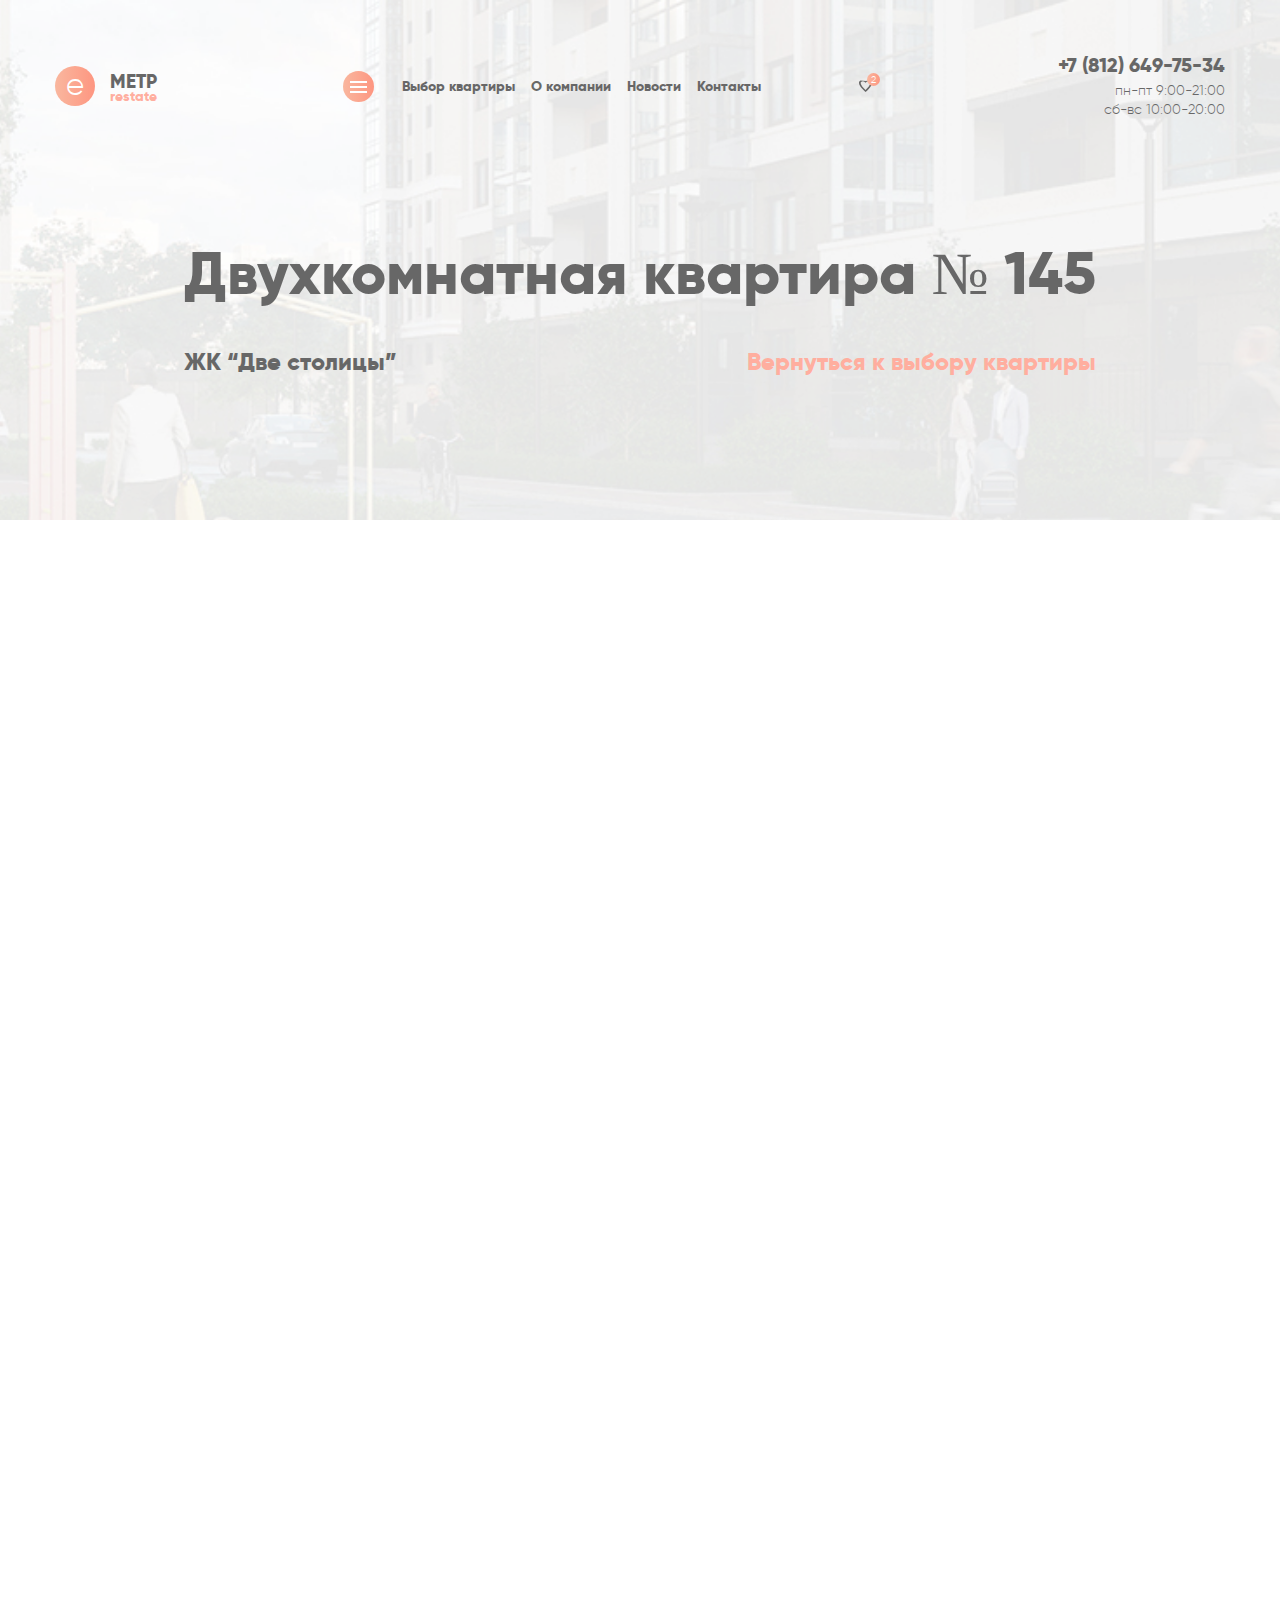
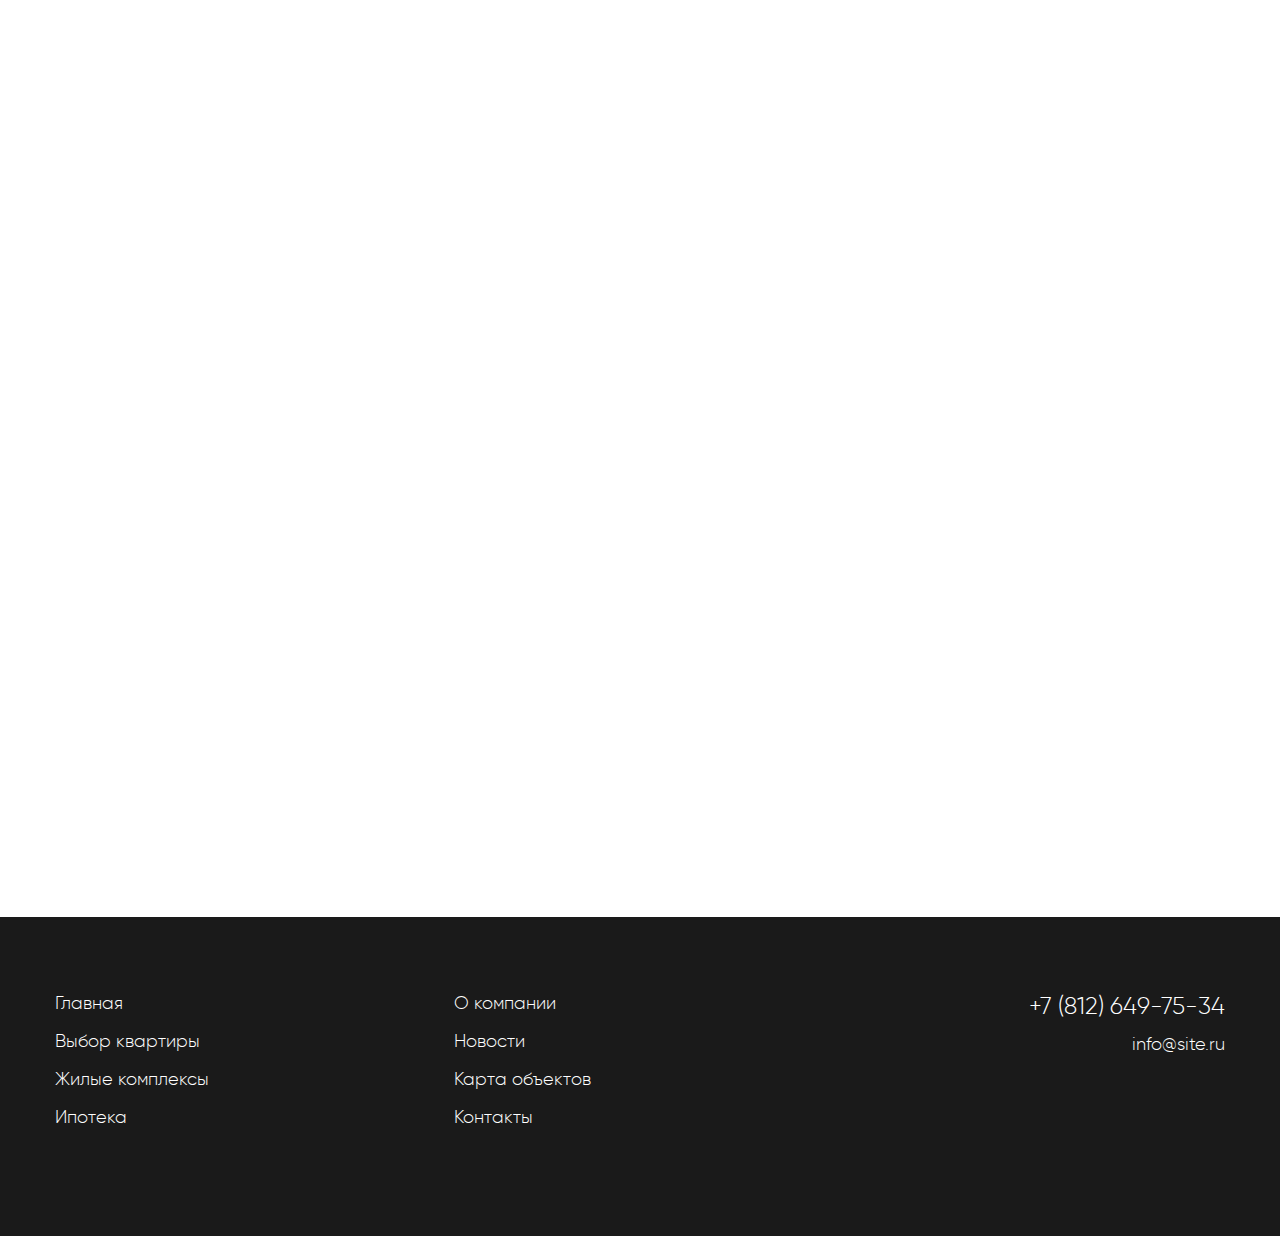
<file: apartment-page.html>
<!DOCTYPE html>

<head>
    <meta charset="utf-8">
    <title></title>

    <meta name="viewport" content="width=device-width, initial-scale=1.0" />
    <meta name="viewport" content="width=device-width, initial-scale=1.0, maximum-scale=1.0, user-scalable=no">

    <link rel="stylesheet" href="css/ion.rangeSlider.css" />
    <link rel="stylesheet" type="text/css" href="css/swiper.min.css">
    <link rel="stylesheet" type="text/css" href="css/fonts.css" />
    <link rel="stylesheet" type="text/css" href="css/style.css" />

    <link rel="icon" href="/favicon.png" type="image/x-icon">
    <link rel="shortcut icon" href="/favicon.png" type="image/x-icon">

    <script type="text/javascript" src="js/jquery.js"></script>
    <script type="text/javascript" src="js/swiper.min.js"></script>


</head>

<body class="js-loading">
    <div id="loader">
        <div id="cube-loader">
            <div class='sk-double-bounce'>
                <div class='sk-child sk-double-bounce-1'></div>
                <div class='sk-child sk-double-bounce-2'></div>
            </div>
        </div>
    </div>
    <!--/Loader-->

    <div id="main" class="header-smoll product_header">
        <div id="wrapper">
            <header>
                <div class="container">
                    <div class="header_top">
                        <div class="logo">
                            <a href="#">
                                <span class="e">e</span>
                                <p><span class="metr">МЕТР</span><span class="restate">restate</span></p>
                            </a>
                        </div>
                        <!--.logo-->

                        <div class="header_top-center">
                            <div id="menu-main">
                                <div class="cd-nav-trigger">
                                    <div class="hamburger-menu">
                                        <div class="bar"></div>
                                        <div class="bar"></div>
                                        <div class="bar"></div>
                                    </div>
                                </div>
                                <div class="menu-main_container">
                                    <div class="container">
                                        <div class="menu_serch">
                                            <label>Поиск</label>
                                            <input type="search" name="search">
                                        </div>
                                        <div class="menu-main_flex">
                                            <nav class="nav">
                                                <ul>
                                                    <li><a href="#">Главная</a></li>
                                                    <li><a href="#">Выбор квартиры</a></li>
                                                    <li><a href="#">Жилые комплексы</a></li>
                                                    <li><a href="#">Ипотека</a></li>
                                                </ul>
                                                <ul>
                                                    <li><a href="#">О компании</a></li>
                                                    <li class="active"><a href="#">Новости</a></li>
                                                    <li><a href="#">Карта объектов</a></li>
                                                    <li><a href="#">Контакты</a></li>
                                                </ul>
                                            </nav>
                                            <div class="menu_contacts">
                                                <p>ООО “Агенство недвижимости
                                                    <br/>МЕТР.restate”</p>
                                                <p>185014, Петрозаводск,
                                                    <br/>Максима Горького 25,
                                                    <br/>офис 308</p>
                                                <div class="soc">
                                                    <a href="#">Вк</a>
                                                    <a href="#">f</a>
                                                    <a href="#">ok</a>
                                                </div>
                                            </div>
                                        </div>
                                    </div>
                                </div>
                                <!--menu-main_container-->
                            </div>
                            <!-- #menu-main -->

                            <nav id="menu">
                                <ul>
                                    <li><a href="#">Выбор квартиры </a></li>
                                    <li class="active"><a href="#">О компании </a></li>
                                    <li><a href="#">Новости </a></li>
                                    <li class="mob-none"><a href="#">Контакты</a></li>
                                </ul>
                            </nav>

                            <div class="favorites">
                                <a href="#">
                                    <svg xmlns="http://www.w3.org/2000/svg" width="13" height="12" viewBox="0 0 13 12">
                                        <path class="heart" d="M1078.54,90s-10.3-8.578-5.05-11.384a27.845,27.845,0,0,0,10,0c5.26,2.805-4.95,11.384-4.95,11.384m-0.08-9.344a6.556,6.556,0,0,0-1.06-.869,2.872,2.872,0,0,0-3-.076,1.232,1.232,0,0,0-.74.975,1.977,1.977,0,0,0-.02.248c0,1.891,2.63,4.972,4.9,7.1,2.23-2.117,4.81-5.182,4.81-7.073a2.166,2.166,0,0,0-.01-0.257,1.25,1.25,0,0,0-.76-0.987,2.531,2.531,0,0,0-2.9.008,6.408,6.408,0,0,0-1.22.937" transform="translate(-1072 -78)" />
                                    </svg>
                                    <span class="value">2</span>
                                </a>
                            </div>
                            <!-- .favorites -->
                        </div>
                        <!-- .header_top-center -->

                        <div class="header_contacts contacts-block">
                            <a href="tel:+7 (812) 649-75-34" class="tel">+7 (812) 649-75-34</a>
                            <div class="mode">
                                <p>пн-пт 9:00-21:00</p>
                                <p>сб-вс 10:00-20:00</p>
                            </div>
                        </div>
                        <!-- .contacts-block -->
                    </div>
                    <!-- End .header_top -->

                    <div class="header_middle">
                        <div class="main-txt">
                            <h1>Двухкомнатная <br/>квартира № 145</h1>
                            <div class="flex">
                                <p>ЖК “Две столицы”</p>
                                <a href="#" class="back">Вернуться к выбору квартиры</a>
                            </div>
                        </div>
                    </div>
                    <!-- .header_middle -->
                </div>
                <!-- End .container -->
            </header>

            <article class="relative">
                <section id="apartment-page" class="product-one">
                    <div class="container">
                        <div class="product_top">
                            <div class="img fadeEl fadeEl-left"><img src="img/product/big-1.jpg" alt="" /></div>
                            <div class="txt fadeEl fadeEl-right">
                                <div class="item">
                                    <div class="tit">Площадь</div>
                                    <p>26,5 м2</p>
                                </div>
                                <div class="item">
                                    <div class="tit">Количество комнат</div>
                                    <p>Студия</p>
                                </div>
                                <div class="item">
                                    <div class="tit">Этаж</div>
                                    <p>13</p>
                                </div>
                                <div class="item">
                                    <div class="tit">Секция</div>
                                    <p>2</p>
                                </div>
                                <div class="item">
                                    <div class="tit">Корпус</div>
                                    <p>1</p>
                                </div>
                                <div class="item">
                                    <div class="tit">Год сдачи</div>
                                    <p>2021</p>
                                </div>
                                <div class="item no-margin">
                                    <div class="tit">.pdf</div>
                                    <a href="#">Скачать</a>
                                </div>
                                <div class="item no-margin">
                                    <div class="tit">Поделиться</div>
                                    <div class="soc">
                                        <a href="#">Вк</a>
                                        <a href="#">f</a>
                                        <a href="#">ok</a>
                                    </div>
                                </div>
                            </div>
                        </div>
                        <!-- product_top -->

                        <div class="product_bottom fadeEl">
                            <div class="l-block">
                                <a href="#" class="btn">Забронировать</a>
                                <a href="#" class="plan">План этажа</a>
                            </div>
                            <div class="r-block">
                                <div class="old-price">2 790 000 <span class="size-smoll">руб.</span></div>
                                <div class="price">2 245 000 <span class="size-smoll">руб.</span></div>
                            </div>
                            <div class="add-block">
                                <a href="#" class="add-f">Добавить в избранное</a>
                                <a href="#" class="c-mortgage">Рассчитать ипотеку</a>
                            </div>
                        </div>
                        <!--product_bottom-->
                    </div>
                    <!-- End .container -->
                </section>

                <section id="calculate-mortgage" class="container">
                    <div class="title-block js-animation">
                        <h2>Рассчитать ипотеку</h2>
                    </div>
                    <div class="calculate-top fadeEl">
                        <div class="l-block">
                            <div class="tit">Выберите банк</div>
                            <div id="ps-slider">
                                <div class="swiper-container">
                                    <div class="swiper-wrapper">
                                        <div class="swiper-slide">
                                            <div class="ps-item">
                                                <div class="img"><img src="img/ps/ps-1.png" alt="" /></div>
                                                <div class="txt">
                                                    <p>Ставка <span>8%</span></p>
                                                    <p>до 30 лет <span>до 5 млн. р.</span></p>
                                                </div>
                                            </div>
                                        </div>
                                        <!-- item swiper-slide-->
                                        <div class="swiper-slide">
                                            <div class="ps-item">
                                                <div class="img"><img src="img/ps/ps-2.png" alt="" /></div>
                                                <div class="txt">
                                                    <p>Ставка <span>8%</span></p>
                                                    <p>до 30 лет <span>до 5 млн. р.</span></p>
                                                </div>
                                            </div>
                                        </div>
                                        <!-- item swiper-slide-->
                                        <div class="swiper-slide">
                                            <div class="ps-item">
                                                <div class="img"><img src="img/ps/ps-3.png" alt="" /></div>
                                                <div class="txt">
                                                    <p>Ставка <span>8%</span></p>
                                                    <p>до 30 лет <span>до 5 млн. р.</span></p>
                                                </div>
                                            </div>
                                        </div>
                                        <!-- item swiper-slide-->
                                        <div class="swiper-slide">
                                            <div class="ps-item">
                                                <div class="img"><img src="img/ps/ps-4.png" alt="" /></div>
                                                <div class="txt">
                                                    <p>Ставка <span>8%</span></p>
                                                    <p>до 30 лет <span>до 5 млн. р.</span></p>
                                                </div>
                                            </div>
                                        </div>
                                        <!-- item swiper-slide-->
                                        <div class="swiper-slide">
                                            <div class="ps-item">
                                                <div class="img"><img src="img/ps/ps-5.png" alt="" /></div>
                                                <div class="txt">
                                                    <p>Ставка <span>8%</span></p>
                                                    <p>до 30 лет <span>до 5 млн. р.</span></p>
                                                </div>
                                            </div>
                                        </div>
                                        <!-- item swiper-slide-->
                                        <div class="swiper-slide">
                                            <div class="ps-item">
                                                <div class="img"><img src="img/ps/ps-6.png" alt="" /></div>
                                                <div class="txt">
                                                    <p>Ставка <span>8%</span></p>
                                                    <p>до 30 лет <span>до 5 млн. р.</span></p>
                                                </div>
                                            </div>
                                        </div>
                                        <!-- item swiper-slide-->
                                        <div class="swiper-slide">
                                            <div class="ps-item">
                                                <div class="img"><img src="img/ps/ps-1.png" alt="" /></div>
                                                <div class="txt">
                                                    <p>Ставка <span>8%</span></p>
                                                    <p>до 30 лет <span>до 5 млн. р.</span></p>
                                                </div>
                                            </div>
                                        </div>
                                        <!-- item swiper-slide-->
                                        <div class="swiper-slide">
                                            <div class="ps-item">
                                                <div class="img"><img src="img/ps/ps-2.png" alt="" /></div>
                                                <div class="txt">
                                                    <p>Ставка <span>8%</span></p>
                                                    <p>до 30 лет <span>до 5 млн. р.</span></p>
                                                </div>
                                            </div>
                                        </div>
                                        <!-- item swiper-slide-->
                                        <div class="swiper-slide">
                                            <div class="ps-item">
                                                <div class="img"><img src="img/ps/ps-3.png" alt="" /></div>
                                                <div class="txt">
                                                    <p>Ставка <span>8%</span></p>
                                                    <p>до 30 лет <span>до 5 млн. р.</span></p>
                                                </div>
                                            </div>
                                        </div>
                                        <!-- item swiper-slide-->
                                        <div class="swiper-slide">
                                            <div class="ps-item">
                                                <div class="img"><img src="img/ps/ps-4.png" alt="" /></div>
                                                <div class="txt">
                                                    <p>Ставка <span>8%</span></p>
                                                    <p>до 30 лет <span>до 5 млн. р.</span></p>
                                                </div>
                                            </div>
                                        </div>
                                        <!-- item swiper-slide-->
                                        <div class="swiper-slide">
                                            <div class="ps-item">
                                                <div class="img"><img src="img/ps/ps-5.png" alt="" /></div>
                                                <div class="txt">
                                                    <p>Ставка <span>8%</span></p>
                                                    <p>до 30 лет <span>до 5 млн. р.</span></p>
                                                </div>
                                            </div>
                                        </div>
                                        <!-- item swiper-slide-->
                                        <div class="swiper-slide">
                                            <div class="ps-item">
                                                <div class="img"><img src="img/ps/ps-6.png" alt="" /></div>
                                                <div class="txt">
                                                    <p>Ставка <span>8%</span></p>
                                                    <p>до 30 лет <span>до 5 млн. р.</span></p>
                                                </div>
                                            </div>
                                        </div>
                                        <!-- item swiper-slide-->
                                    </div>
                                    <div class="swiper-pagination"></div>
                                </div>
                                <script>
                                    var swiper = new Swiper('#ps-slider .swiper-container', {
                                        slidesPerView: 3,
                                        slidesPerColumn: 2,
                                        spaceBetween: 20,
                                        pagination: {
                                            el: '#ps-slider .swiper-pagination',
                                            clickable: true,
                                        },
                                        breakpoints: {
                                            768: {
                                                slidesPerView: 2,
                                                spaceBetween: 10,
                                            }
                                        }
                                    });
                                </script>
                            </div>
                            <!-- #ps-slider -->
                        </div>

                        <div class="r-block">
                            <div class="calculate_item">
                                <div class="tit">Стоимость квартиры</div>
                                <div class="range-slider">
                                    <input type="text" class="price-range" value=" млн. р." />
                                </div>
                            </div>
                            <!-- calculate_item -->
                            <div class="calculate_item">
                                <div class="tit">Первоначальный взнос</div>
                                <div class="range-slider">
                                    <input type="text" class="payment-range" value="" />
                                </div>
                            </div>
                            <!-- calculate_item -->
                            <div class="calculate_item">
                                <div class="tit">Стоимость квартиры</div>
                                <div class="range-slider">
                                    <input type="text" class="time-range" value="" />
                                </div>
                            </div>
                            <!-- calculate_item -->
                        </div>

                        <div class="calculate-bottom fadeEl">
                            <div class="l-block">
                                <p>Рассчет является предварительным и может не отражать действующей процентной ставки банка.</p>
                                <p>Для уточнения полных условий по ипотеке, подайте заявку и дождитесь звонка менеджера.</p>
                            </div>
                            <div class="r-block">
                                <div class="item">
                                    <div class="tit">Процентная ставка</div>
                                    <div class="rate">7,5 %</div>
                                </div>
                                <div class="item">
                                    <div class="tit">Ежемесячный платеж</div>
                                    <div class="price">13 560 <span class="size-smoll">руб.</span></div>

                                </div>
                            </div>
                        </div>
                        <!-- calculate-bottom -->
                        <div class="btn-block"><a href="#" class="btn">Подать заявку на одобрение</a></div>
                    </div>
                    <!-- calculate-top -->

                </section>
            </article>
        </div>
        <!-- End #wrapper -->

        <footer>
            <div class="container">
                <div class="footer_container">
                    <div class="footer_menu">
                        <ul>
                            <li><a href="#">Главная</a></li>
                            <li><a href="#">Выбор квартиры</a></li>
                            <li><a href="#">Жилые комплексы</a></li>
                            <li><a href="#">Ипотека</a></li>
                        </ul>
                        <ul>
                            <li><a href="#">О компании</a></li>
                            <li><a href="#">Новости</a></li>
                            <li><a href="#">Карта объектов</a></li>
                            <li><a href="#">Контакты</a></li>
                        </ul>
                    </div>
                    <!-- .footer_menu -->
                    <div class="footer_contacts contacts-block">
                        <a href="tel:+7 (812) 649-75-34" class="tel">+7 (812) 649-75-34</a>
                        <a href="mailto:info@site.ru" class="mail">info@site.ru</a>
                    </div>
                    <!-- .contacts-block -->
                </div>
            </div>
            <!-- End .container -->
        </footer>
    </div>
    <!--/Main-->

    <script type="text/javascript" src="js/main.js"></script>
    <script type="text/javascript" src="js/ion.rangeSlider.js"></script>
    <script type="text/javascript" src="js/rangeSlider.js"></script>
</body>

</html>
</file>
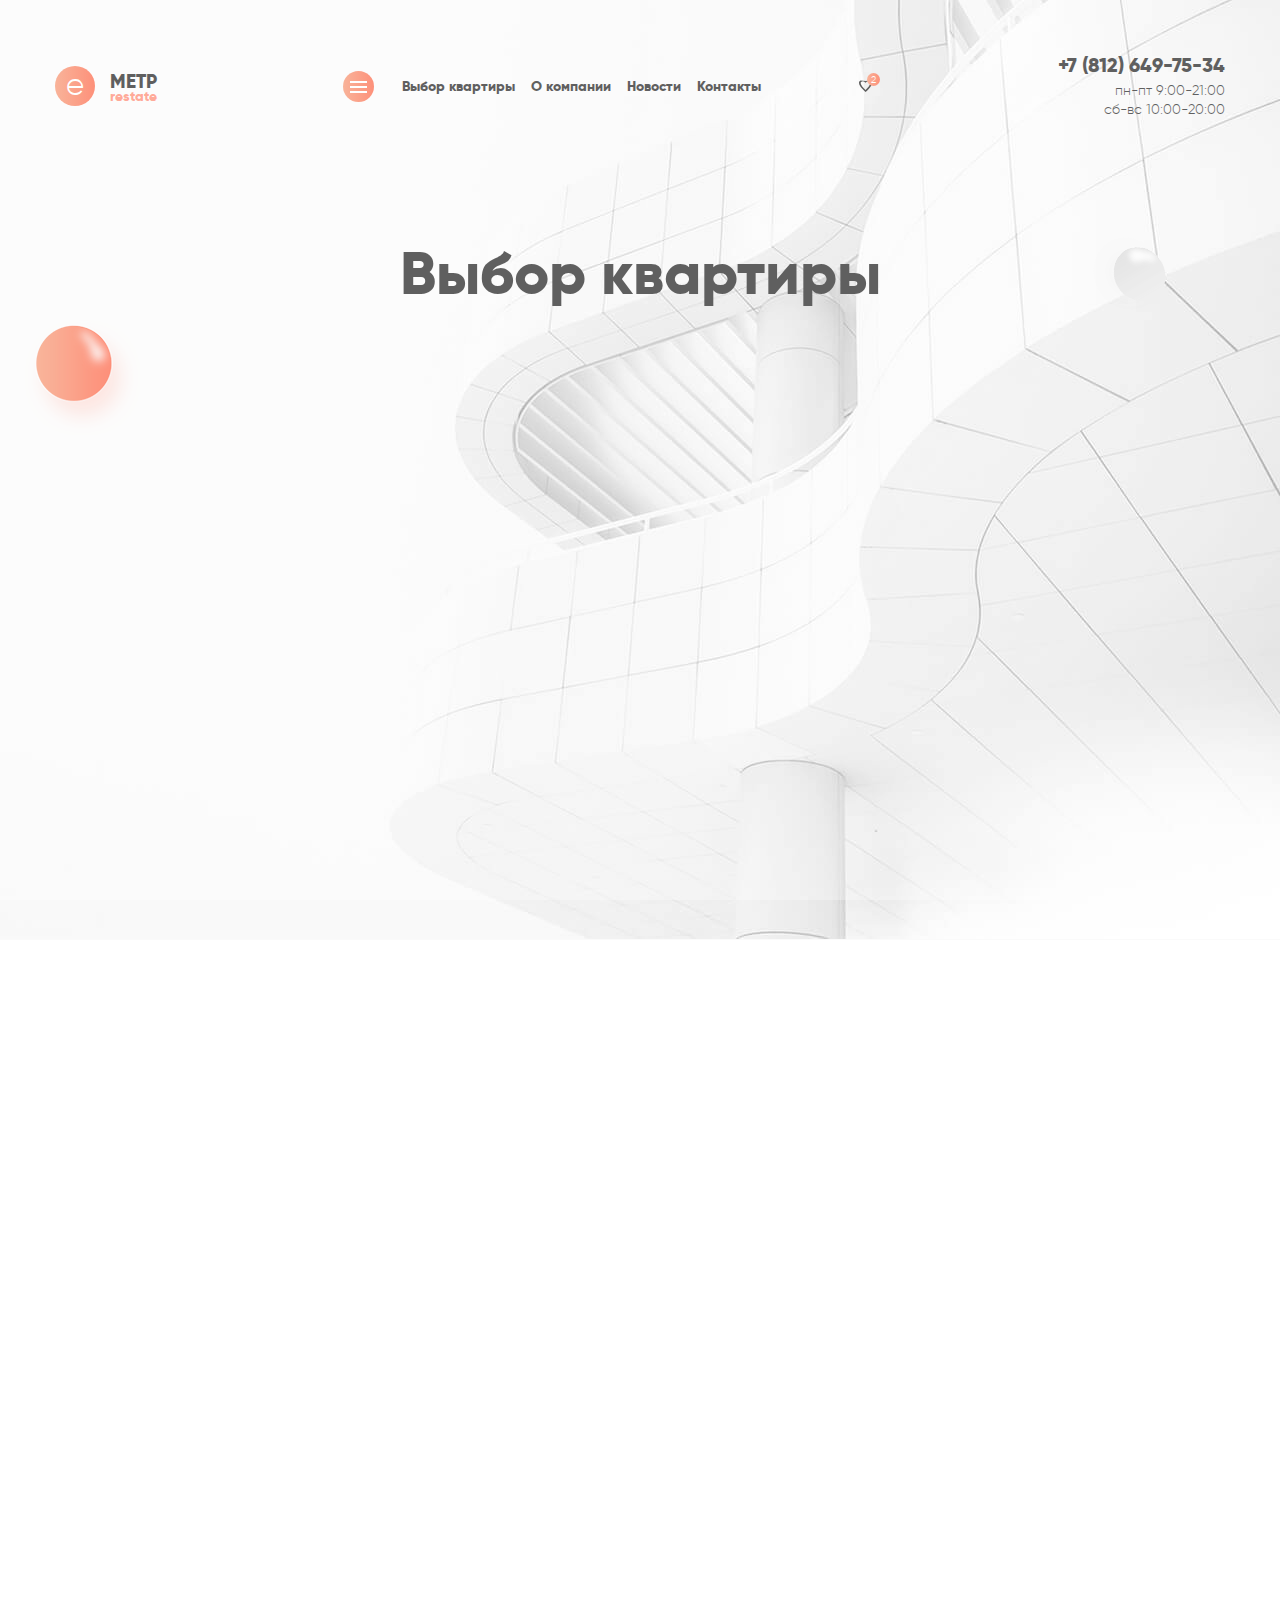
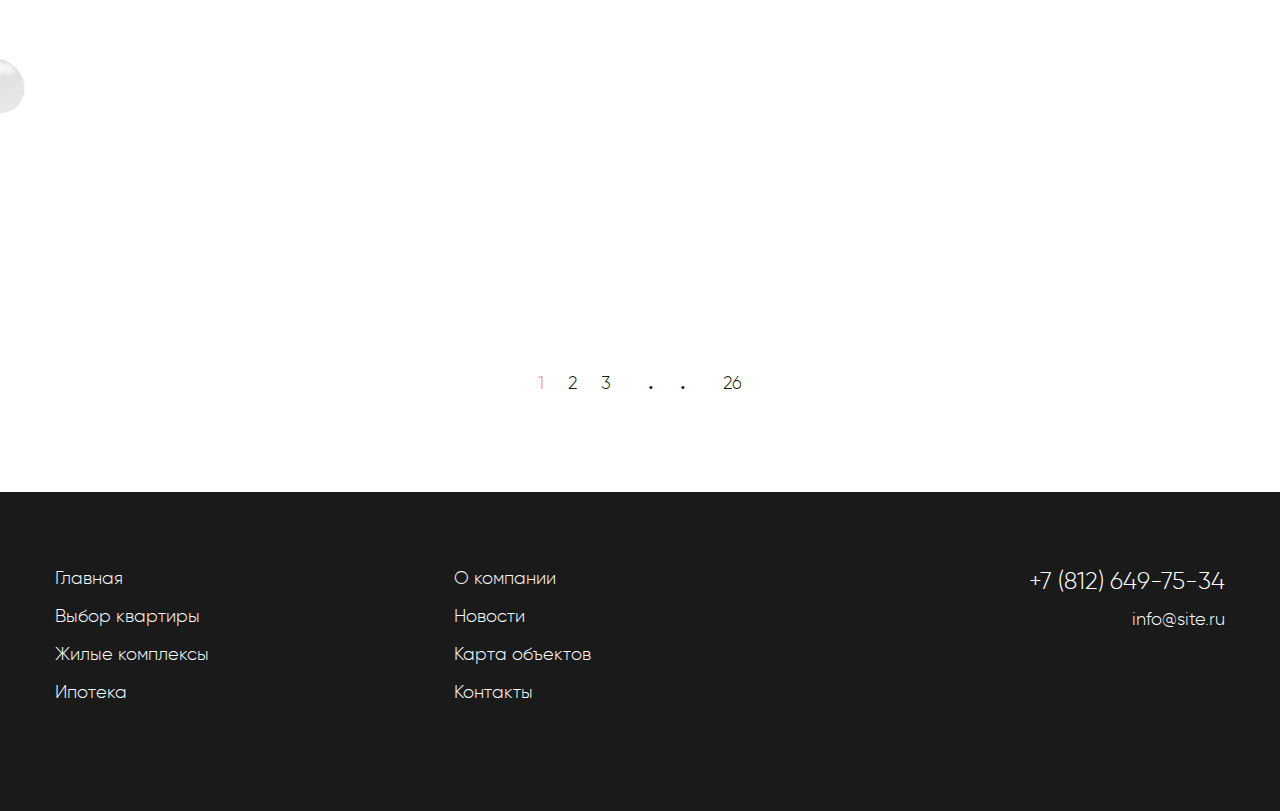
<file: choice-apartment.html>
<!DOCTYPE html>

<head>
    <meta charset="utf-8">
    <title></title>

    <meta name="viewport" content="width=device-width, initial-scale=1.0" />
    <meta name="viewport" content="width=device-width, initial-scale=1.0, maximum-scale=1.0, user-scalable=no">

    <link rel="stylesheet" type="text/css" href="css/fonts.css" />
    <link rel="stylesheet" type="text/css" href="css/style.css" />

    <link rel="icon" href="/favicon.png" type="image/x-icon">
    <link rel="shortcut icon" href="/favicon.png" type="image/x-icon">

    <script type="text/javascript" src="js/jquery.js"></script>

    <link rel="stylesheet" type="text/css" href="bootstrap-multiselect/bootstrap-multiselect.css" />
    <script type="text/javascript" src="bootstrap-multiselect/bootstrap-multiselect.js"></script>

</head>

<body class="js-loading">
    <div id="loader">
        <div id="cube-loader">
            <div class='sk-double-bounce'>
                <div class='sk-child sk-double-bounce-1'></div>
                <div class='sk-child sk-double-bounce-2'></div>
            </div>
        </div>
    </div>
    <!--/Loader-->

    <div id="main" class="inside-page choce-p">
        <div id="wrapper">
            <div class="bg-top bg-top-ins"></div>

            <div class="ball ball-1"><img src="img/ball/ball-1.png" alt="" /></div>
            <div class="ball ball-2"><img src="img/ball/ball-2.png" alt="" /></div>
            <div class="ball ball-3"><img src="img/ball/ball-1.png" alt="" /></div>
            <div class="ball ball-4"><img src="img/ball/ball-1.png" alt="" /></div>
            <header>
                <div class="container">
                    <div class="header_top">
                        <div class="logo">
                            <a href="#">
                                <span class="e">e</span>
                                <p><span class="metr">МЕТР</span><span class="restate">restate</span></p>
                            </a>
                        </div>
                        <!--.logo-->

                        <div class="header_top-center">
                            <div id="menu-main">
                                <div class="cd-nav-trigger">
                                    <div class="hamburger-menu">
                                        <div class="bar"></div>
                                        <div class="bar"></div>
                                        <div class="bar"></div>
                                    </div>
                                </div>
                                <div class="menu-main_container">
                                    <div class="container">
                                        <div class="menu_serch">
                                            <label>Поиск</label>
                                            <input type="search" name="search">
                                        </div>
                                        <div class="menu-main_flex">
                                            <nav class="nav">
                                                <ul>
                                                    <li><a href="#">Главная</a></li>
                                                    <li><a href="#">Выбор квартиры</a></li>
                                                    <li><a href="#">Жилые комплексы</a></li>
                                                    <li><a href="#">Ипотека</a></li>
                                                </ul>
                                                <ul>
                                                    <li><a href="#">О компании</a></li>
                                                    <li class="active"><a href="#">Новости</a></li>
                                                    <li><a href="#">Карта объектов</a></li>
                                                    <li><a href="#">Контакты</a></li>
                                                </ul>
                                            </nav>
                                            <div class="menu_contacts">
                                                <p>ООО “Агенство недвижимости
                                                    <br/>МЕТР.restate”</p>
                                                <p>185014, Петрозаводск,
                                                    <br/>Максима Горького 25,
                                                    <br/>офис 308</p>
                                                <div class="soc">
                                                    <a href="#">Вк</a>
                                                    <a href="#">f</a>
                                                    <a href="#">ok</a>
                                                </div>
                                            </div>
                                        </div>
                                    </div>
                                </div>
                                <!--menu-main_container-->
                            </div>
                            <!-- #menu-main -->

                            <nav id="menu">
                                <ul>
                                    <li><a href="#">Выбор квартиры </a></li>
                                    <li class="active"><a href="#">О компании </a></li>
                                    <li><a href="#">Новости </a></li>
                                    <li class="mob-none"><a href="#">Контакты</a></li>
                                </ul>
                            </nav>

                            <div class="favorites">
                                <a href="#">
                                    <svg xmlns="http://www.w3.org/2000/svg" width="13" height="12" viewBox="0 0 13 12">
                                        <path class="heart" d="M1078.54,90s-10.3-8.578-5.05-11.384a27.845,27.845,0,0,0,10,0c5.26,2.805-4.95,11.384-4.95,11.384m-0.08-9.344a6.556,6.556,0,0,0-1.06-.869,2.872,2.872,0,0,0-3-.076,1.232,1.232,0,0,0-.74.975,1.977,1.977,0,0,0-.02.248c0,1.891,2.63,4.972,4.9,7.1,2.23-2.117,4.81-5.182,4.81-7.073a2.166,2.166,0,0,0-.01-0.257,1.25,1.25,0,0,0-.76-0.987,2.531,2.531,0,0,0-2.9.008,6.408,6.408,0,0,0-1.22.937" transform="translate(-1072 -78)" />
                                    </svg>
                                    <span class="value">2</span>
                                </a>
                            </div>
                            <!-- .favorites -->
                        </div>
                        <!-- .header_top-center -->

                        <div class="header_contacts contacts-block">
                            <a href="tel:+7 (812) 649-75-34" class="tel">+7 (812) 649-75-34</a>
                            <div class="mode">
                                <p>пн-пт 9:00-21:00</p>
                                <p>сб-вс 10:00-20:00</p>
                            </div>
                        </div>
                        <!-- .contacts-block -->
                    </div>
                    <!-- End .header_top -->

                    <div class="header_middle">
                        <div class="main-txt">
                            <h1>Выбор квартиры</h1>
                        </div>

                        <div id="menu-filter" class="fadeEl choce-filter">
                            <ul class="hList">
                                <li class="menu_li li_select type-s">
                                    <form class="form_select type-select">
                                        <div>
                                            <select id="type">
                                                <option class="type-kv">Квартиры</option>
                                                <option class="type-kom">Коммерческая недвижемость</option>
                                            </select>
                                        </div>
                                    </form>
                                    <script>
                                        $(function() {
                                            $('#type').multiselect({
                                                includeSelectAllOption: true
                                            });

                                            $(".type-select .multiselect-container>li").click(function() {

                                            })
                                        });
                                    </script>
                                </li>

                                <li class="menu_li li_select room-select">
                                    <form class="form_select">
                                        <div>
                                            <select id="room" multiple="multiple">
                                                <option>Студия</option>
                                                <option>1 комнатная</option>
                                                <option>2 комнатная</option>
                                                <option>3 комнатная</option>
                                                <option>4 комнатная</option>
                                            </select>
                                        </div>
                                    </form>
                                    <script>
                                        $(function() {
                                            $('#room').multiselect({
                                                includeSelectAllOption: true,
                                                selectAllText: 'Все',
                                                allSelectedText: 'Все',
                                                nonSelectedText: 'Кол-во комнат'
                                            });
                                        });
                                    </script>
                                </li>

                                <li class="menu_li li_select no-arrow">
                                    <form class="form_select">
                                        <span class="tit">Цена</span>
                                        <div>
                                            <select id="price-ot">
                                                <option selected disabled class="t-disabled">от</option>
                                                <option>1,5 млн.руб.</option>
                                                <option>2,0 млн.руб.</option>
                                                <option>2,5 млн.руб.</option>
                                                <option>3,0 млн.руб.</option>
                                                <option>3,5 млн.руб.</option>
                                                <option>4,0 млн.руб.</option>
                                                <option>4,5 млн.руб.</option>
                                            </select>
                                        </div>
                                    </form>
                                    <script>
                                        $(function() {
                                            $('#price-ot').multiselect({
                                                includeSelectAllOption: true
                                            });
                                        });
                                    </script>

                                    <span class="dash">-</span>

                                    <form class="form_select">
                                        <div>
                                            <select id="price-do">
                                                <option selected disabled class="t-disabled">до</option>
                                                <option>1,5 млн.руб.</option>
                                                <option>2,0 млн.руб.</option>
                                                <option>2,5 млн.руб.</option>
                                                <option>3,0 млн.руб.</option>
                                                <option>3,5 млн.руб.</option>
                                                <option>4,0 млн.руб.</option>
                                                <option>4,5 млн.руб.</option>
                                            </select>
                                        </div>
                                    </form>
                                    <script>
                                        $(function() {
                                            $('#price-do').multiselect({
                                                includeSelectAllOption: true
                                            });
                                        });
                                    </script>
                                </li>

                                <li class="menu_li li_select">
                                    <form class="form_select">
                                        <div>
                                            <select id="metro" multiple="multiple">
                                                <option>Автово </option>
                                                <option>Адмиралтейская </option>
                                                <option>Академическая </option>
                                                <option>Балтийская </option>
                                                <option>Бухарестская </option>
                                                <option>Василеостровская </option>
                                                <option>Владимирская </option>
                                                <option>Волковская </option>
                                                <option>Выборгская </option>
                                                <option>Горьковская </option>
                                                <option>Гостиный двор </option>
                                                <option>Гражданский проспект </option>
                                                <option>Девяткино </option>
                                                <option>Достоевская </option>
                                                <option>Елизаровская </option>
                                                <option>Звёздная </option>
                                                <option>Звенигородская </option>
                                                <option>Кировский завод </option>
                                                <option>Комендантский проспект</option>
                                                <option>Крестовский остров </option>
                                                <option>Купчино </option>
                                                <option>Ладожская </option>
                                                <option>Ленинский проспект </option>
                                                <option>Лесная </option>
                                                <option>Лиговский проспект </option>
                                                <option>Ломоносовская </option>
                                                <option>Маяковская </option>
                                                <option>Международная </option>
                                                <option>Московская </option>
                                                <option>Московские ворота </option>
                                                <option>Нарвская </option>
                                                <option>Невский проспект </option>
                                                <option>Новочеркасская </option>
                                                <option>Обводный канал </option>
                                                <option>Обухово </option>
                                                <option>Озерки </option>
                                                <option>Парк Победы </option>
                                                <option>Парнас </option>
                                                <option>Петроградская </option>
                                                <option>Пионерская </option>
                                                <option>Площадь Александра Невского 1 </option>
                                                <option>Площадь Александра Невского 2 </option>
                                                <option>Площадь Восстания </option>
                                                <option>Площадь Ленина </option>
                                                <option>Площадь Мужества </option>
                                                <option>Политехническая </option>
                                                <option>Приморская </option>
                                                <option>Пролетарская </option>
                                                <option>Проспект Большевиков </option>
                                                <option>Проспект Ветеранов </option>
                                                <option>Проспект Просвещения </option>
                                                <option>Пушкинская </option>
                                                <option>Рыбацкое </option>
                                                <option>Садовая </option>
                                                <option>Сенная площадь </option>
                                                <option>Спасская </option>
                                                <option>Спортивная </option>
                                                <option>Старая Деревня </option>
                                                <option>Технологический институт 1 </option>
                                                <option>Технологический институт 2 </option>
                                                <option>Удельная </option>
                                                <option>Улица Дыбенко </option>
                                                <option>Фрунзенская </option>
                                                <option>Чёрная речка </option>
                                                <option>Чернышевская </option>
                                                <option>Чкаловская </option>
                                                <option>Электросила</option>

                                            </select>
                                        </div>
                                    </form>
                                    <script>
                                        $(function() {
                                            $('#metro').multiselect({
                                                includeSelectAllOption: true,
                                                selectAllText: 'Все',
                                                allSelectedText: 'Все',
                                                nonSelectedText: 'Метро'
                                            });
                                        });
                                    </script>
                                </li>

                                <li class="menu_li li_select">
                                    <form class="form_select">
                                        <div>
                                            <select id="region" multiple="multiple">
                                                <option>Адмиралтейский </option>
                                                <option>Василеостровский </option>
                                                <option>Выборгский</option>
                                                <option>Калининский </option>
                                                <option>Кировский </option>
                                                <option>Колпинский </option>
                                                <option>Красногвардейский </option>
                                                <option>Красносельский</option>
                                                <option>Кронштадтский </option>
                                                <option>Курортный </option>
                                                <option>Московский </option>
                                                <option>Невский </option>
                                                <option>Петроградский </option>
                                                <option>Петродворцовый </option>
                                                <option>Приморский</option>
                                                <option>Пушкинский </option>
                                                <option>Фрунзенский </option>
                                                <option>Центральный</option>
                                            </select>
                                        </div>
                                    </form>
                                    <script>
                                        $(function() {
                                            $('#region').multiselect({
                                                includeSelectAllOption: true,
                                                selectAllText: 'Все',
                                                allSelectedText: 'Все',
                                                nonSelectedText: 'Район'
                                            });
                                        });
                                    </script>
                                </li>
                            </ul>

                            <div class="menu-filter_bottom">
                                <div class="flex">
                                    <div class="l-block">
                                        <div class="menu_li li_select">
                                            <form class="form_select">
                                                <div>
                                                    <select id="floor">
                                                        <option selected disabled class="t-tit">Этаж</option>
                                                        <option>1</option>
                                                        <option>2</option>
                                                        <option>3</option>
                                                        <option>4</option>
                                                        <option>5</option>
                                                        <option>6</option>
                                                        <option>7</option>
                                                        <option>8</option>
                                                        <option>9</option>
                                                        <option>10</option>
                                                        <option>11</option>
                                                        <option>12</option>
                                                    </select>
                                                </div>
                                            </form>
                                            <script>
                                                $(function() {
                                                    $('#floor').multiselect({
                                                        includeSelectAllOption: true
                                                    });
                                                });
                                            </script>
                                        </div>
                                        <!-- ITEM -->

                                        <div class="menu_li li_select">
                                            <form class="form_select">
                                                <div>
                                                    <select id="year">
                                                        <option selected disabled class="t-tit">Год сдачи</option>
                                                        <option>1990 г.</option>
                                                        <option>1995 г.</option>
                                                        <option>2005 г.</option>
                                                        <option>2010 г.</option>
                                                        <option>2015 г.</option>
                                                        <option>2018 г.</option>
                                                    </select>
                                                </div>
                                            </form>
                                            <script>
                                                $(function() {
                                                    $('#year').multiselect({
                                                        includeSelectAllOption: true
                                                    });
                                                });
                                            </script>
                                        </div>
                                        <!-- ITEM -->

                                        <div class="menu_li li_select">
                                            <form class="form_select">
                                                <div>
                                                    <select id="jk">
                                                        <option selected disabled class="t-tit">ЖК</option>
                                                        <option>ЖК “Две столицы”</option>
                                                        <option>ЖК “Звезды столиц”</option>
                                                    </select>
                                                </div>
                                            </form>
                                            <script>
                                                $(function() {
                                                    $('#jk').multiselect({
                                                        includeSelectAllOption: true
                                                    });
                                                });
                                            </script>
                                        </div>
                                        <!-- ITEM -->
                                    </div>

                                    <div class="btn-block">
                                        <a href="#" class="btn">Подобрать квартиру</a>
                                    </div>
                                </div>
                                <!-- flex -->
                            </div>
                            <!-- menu-filter_bottom -->
                        </div>
                        <!-- #menu-filter -->

                    </div>
                    <!-- .header_middle -->
                </div>
                <!-- End .container -->
            </header>

            <article id="choce-page" class="inside">
                <section id="product">
                    <div class="container">
                        <div class="title-block js-animation">
                            <h2>Квартиры по вашим параметрам</h2></div>
                        <div class="product_block">
                            <figure class="item fadeEl">
                                <div class="img"><img src="img/product/img-1.jpg" alt="" /></div>
                                <figcaption>
                                    <div class="top-ico">
                                        <div class="favorites">
                                            <svg xmlns="http://www.w3.org/2000/svg" width="13" height="12" viewBox="0 0 13 12">
                                                <path class="heart" d="M1078.54,90s-10.3-8.578-5.05-11.384a27.845,27.845,0,0,0,10,0c5.26,2.805-4.95,11.384-4.95,11.384m-0.08-9.344a6.556,6.556,0,0,0-1.06-.869,2.872,2.872,0,0,0-3-.076,1.232,1.232,0,0,0-.74.975,1.977,1.977,0,0,0-.02.248c0,1.891,2.63,4.972,4.9,7.1,2.23-2.117,4.81-5.182,4.81-7.073a2.166,2.166,0,0,0-.01-0.257,1.25,1.25,0,0,0-.76-0.987,2.531,2.531,0,0,0-2.9.008,6.408,6.408,0,0,0-1.22.937" transform="translate(-1072 -78)"></path>
                                            </svg>
                                        </div>
                                        <!--.favorites-->
                                    </div>
                                    <!-- .tag -->
                                    <div class="info">
                                        <h3>Однокомнатная квартира</h3>
                                        <p>ЖК “Две столицы”</p>
                                        <div class="flex">
                                            <p>1 комната</p>
                                            <p>25 м2</p>
                                            <p>13 этаж</p>
                                        </div>
                                        <div class="price">
                                            <p>3 539 000 <span>руб.</span></p>
                                        </div>
                                    </div>
                                    <!-- .info -->
                                </figcaption>
                                <a href="#" class="link"></a>
                            </figure>
                            <figure class="item fadeEl">
                                <div class="img"><img src="img/product/img-1.jpg" alt="" /></div>
                                <figcaption>
                                    <div class="top-ico">
                                        <div class="favorites">
                                            <svg xmlns="http://www.w3.org/2000/svg" width="13" height="12" viewBox="0 0 13 12">
                                                <path class="heart" d="M1078.54,90s-10.3-8.578-5.05-11.384a27.845,27.845,0,0,0,10,0c5.26,2.805-4.95,11.384-4.95,11.384m-0.08-9.344a6.556,6.556,0,0,0-1.06-.869,2.872,2.872,0,0,0-3-.076,1.232,1.232,0,0,0-.74.975,1.977,1.977,0,0,0-.02.248c0,1.891,2.63,4.972,4.9,7.1,2.23-2.117,4.81-5.182,4.81-7.073a2.166,2.166,0,0,0-.01-0.257,1.25,1.25,0,0,0-.76-0.987,2.531,2.531,0,0,0-2.9.008,6.408,6.408,0,0,0-1.22.937" transform="translate(-1072 -78)"></path>
                                            </svg>
                                        </div>
                                        <!--.favorites-->
                                    </div>
                                    <!-- .tag -->
                                    <div class="info">
                                        <h3>Однокомнатная квартира</h3>
                                        <p>ЖК “Две столицы”</p>
                                        <div class="flex">
                                            <p>1 комната</p>
                                            <p>25 м2</p>
                                            <p>13 этаж</p>
                                        </div>
                                        <div class="price">
                                            <p>3 539 000 <span>руб.</span></p>
                                        </div>
                                    </div>
                                    <!-- .info -->
                                </figcaption>
                                <a href="#" class="link"></a>
                            </figure>
                            <figure class="item fadeEl">
                                <div class="img"><img src="img/product/img-2.jpg" alt="" /></div>
                                <figcaption>
                                    <div class="top-ico">
                                        <div class="favorites add-favorites">
                                            <svg xmlns="http://www.w3.org/2000/svg" width="13" height="12" viewBox="0 0 13 12">
                                                <path class="heart" d="M1078.54,90s-10.3-8.578-5.05-11.384a27.845,27.845,0,0,0,10,0c5.26,2.805-4.95,11.384-4.95,11.384m-0.08-9.344a6.556,6.556,0,0,0-1.06-.869,2.872,2.872,0,0,0-3-.076,1.232,1.232,0,0,0-.74.975,1.977,1.977,0,0,0-.02.248c0,1.891,2.63,4.972,4.9,7.1,2.23-2.117,4.81-5.182,4.81-7.073a2.166,2.166,0,0,0-.01-0.257,1.25,1.25,0,0,0-.76-0.987,2.531,2.531,0,0,0-2.9.008,6.408,6.408,0,0,0-1.22.937" transform="translate(-1072 -78)"></path>
                                            </svg>
                                        </div>
                                        <!--.favorites-->
                                    </div>
                                    <!-- .tag -->
                                    <div class="info">
                                        <h3>Двухкомнатная квартира</h3>
                                        <p>ЖК “Две столицы”</p>
                                        <div class="flex">
                                            <p>2 комната</p>
                                            <p>38 м2</p>
                                            <p>18 этаж</p>
                                        </div>
                                        <div class="price">
                                            <p>5 319 000 <span>руб.</span></p>
                                        </div>
                                    </div>
                                    <!-- .info -->
                                </figcaption>
                                <a href="#" class="link"></a>
                            </figure>
                            <figure class="item fadeEl">
                                <div class="img"><img src="img/product/img-3.jpg" alt="" /></div>
                                <figcaption>
                                    <div class="top-ico">
                                        <div class="favorites">
                                            <svg xmlns="http://www.w3.org/2000/svg" width="13" height="12" viewBox="0 0 13 12">
                                                <path class="heart" d="M1078.54,90s-10.3-8.578-5.05-11.384a27.845,27.845,0,0,0,10,0c5.26,2.805-4.95,11.384-4.95,11.384m-0.08-9.344a6.556,6.556,0,0,0-1.06-.869,2.872,2.872,0,0,0-3-.076,1.232,1.232,0,0,0-.74.975,1.977,1.977,0,0,0-.02.248c0,1.891,2.63,4.972,4.9,7.1,2.23-2.117,4.81-5.182,4.81-7.073a2.166,2.166,0,0,0-.01-0.257,1.25,1.25,0,0,0-.76-0.987,2.531,2.531,0,0,0-2.9.008,6.408,6.408,0,0,0-1.22.937" transform="translate(-1072 -78)"></path>
                                            </svg>
                                        </div>
                                        <!--.favorites-->
                                    </div>
                                    <!-- .tag -->
                                    <div class="info">
                                        <h3>Студия</h3>
                                        <p>ЖК “Звезды столиц”</p>
                                        <div class="flex">
                                            <p>Студия</p>
                                            <p>32 м2</p>
                                            <p>3 этаж</p>
                                        </div>
                                        <div class="price">
                                            <p>2 245 000 <span>руб.</span></p>
                                        </div>
                                    </div>
                                    <!-- .info -->
                                </figcaption>
                                <a href="#" class="link"></a>
                            </figure>
                            <figure class="item fadeEl">
                                <div class="img"><img src="img/product/img-1.jpg" alt="" /></div>
                                <figcaption>
                                    <div class="top-ico">
                                        <div class="favorites">
                                            <svg xmlns="http://www.w3.org/2000/svg" width="13" height="12" viewBox="0 0 13 12">
                                                <path class="heart" d="M1078.54,90s-10.3-8.578-5.05-11.384a27.845,27.845,0,0,0,10,0c5.26,2.805-4.95,11.384-4.95,11.384m-0.08-9.344a6.556,6.556,0,0,0-1.06-.869,2.872,2.872,0,0,0-3-.076,1.232,1.232,0,0,0-.74.975,1.977,1.977,0,0,0-.02.248c0,1.891,2.63,4.972,4.9,7.1,2.23-2.117,4.81-5.182,4.81-7.073a2.166,2.166,0,0,0-.01-0.257,1.25,1.25,0,0,0-.76-0.987,2.531,2.531,0,0,0-2.9.008,6.408,6.408,0,0,0-1.22.937" transform="translate(-1072 -78)"></path>
                                            </svg>
                                        </div>
                                        <!--.favorites-->
                                    </div>
                                    <!-- .tag -->
                                    <div class="info">
                                        <h3>Однокомнатная квартира</h3>
                                        <p>ЖК “Две столицы”</p>
                                        <div class="flex">
                                            <p>1 комната</p>
                                            <p>25 м2</p>
                                            <p>13 этаж</p>
                                        </div>
                                        <div class="price">
                                            <p>3 539 000 <span>руб.</span></p>
                                        </div>
                                    </div>
                                    <!-- .info -->
                                </figcaption>
                                <a href="#" class="link"></a>
                            </figure>
                            <figure class="item fadeEl">
                                <div class="img"><img src="img/product/img-1.jpg" alt="" /></div>
                                <figcaption>
                                    <div class="top-ico">
                                        <div class="favorites">
                                            <svg xmlns="http://www.w3.org/2000/svg" width="13" height="12" viewBox="0 0 13 12">
                                                <path class="heart" d="M1078.54,90s-10.3-8.578-5.05-11.384a27.845,27.845,0,0,0,10,0c5.26,2.805-4.95,11.384-4.95,11.384m-0.08-9.344a6.556,6.556,0,0,0-1.06-.869,2.872,2.872,0,0,0-3-.076,1.232,1.232,0,0,0-.74.975,1.977,1.977,0,0,0-.02.248c0,1.891,2.63,4.972,4.9,7.1,2.23-2.117,4.81-5.182,4.81-7.073a2.166,2.166,0,0,0-.01-0.257,1.25,1.25,0,0,0-.76-0.987,2.531,2.531,0,0,0-2.9.008,6.408,6.408,0,0,0-1.22.937" transform="translate(-1072 -78)"></path>
                                            </svg>
                                        </div>
                                        <!--.favorites-->
                                    </div>
                                    <!-- .tag -->
                                    <div class="info">
                                        <h3>Однокомнатная квартира</h3>
                                        <p>ЖК “Две столицы”</p>
                                        <div class="flex">
                                            <p>1 комната</p>
                                            <p>25 м2</p>
                                            <p>13 этаж</p>
                                        </div>
                                        <div class="price">
                                            <p>3 539 000 <span>руб.</span></p>
                                        </div>
                                    </div>
                                    <!-- .info -->
                                </figcaption>
                                <a href="#" class="link"></a>
                            </figure>
                        </div>
                        <!-- End .product_block -->

                        <nav class="pagination">
                            <ul>
                                <li class="active">1</li>
                                <li><a href="#">2</a></li>
                                <li><a href="#">3</a></li>
                                <li class="more"><a href="#"><span>.</span><span>.</span></a></li>
                                <li><a href="#">26</a></li>
                            </ul>
                        </nav>
                    </div>
                    <!-- End .container -->
                </section>
            </article>
        </div>
        <!-- End #wrapper -->

        <footer>
            <div class="container">
                <div class="footer_container">
                    <div class="footer_menu">
                        <ul>
                            <li><a href="#">Главная</a></li>
                            <li><a href="#">Выбор квартиры</a></li>
                            <li><a href="#">Жилые комплексы</a></li>
                            <li><a href="#">Ипотека</a></li>
                        </ul>
                        <ul>
                            <li><a href="#">О компании</a></li>
                            <li><a href="#">Новости</a></li>
                            <li><a href="#">Карта объектов</a></li>
                            <li><a href="#">Контакты</a></li>
                        </ul>
                    </div>
                    <!-- .footer_menu -->
                    <div class="footer_contacts contacts-block">
                        <a href="tel:+7 (812) 649-75-34" class="tel">+7 (812) 649-75-34</a>
                        <a href="mailto:info@site.ru" class="mail">info@site.ru</a>
                    </div>
                    <!-- .contacts-block -->
                </div>
            </div>
            <!-- End .container -->
        </footer>
    </div>
    <!--/Main-->

    <script type="text/javascript" src="js/main.js"></script>
</body>

</html>
</file>
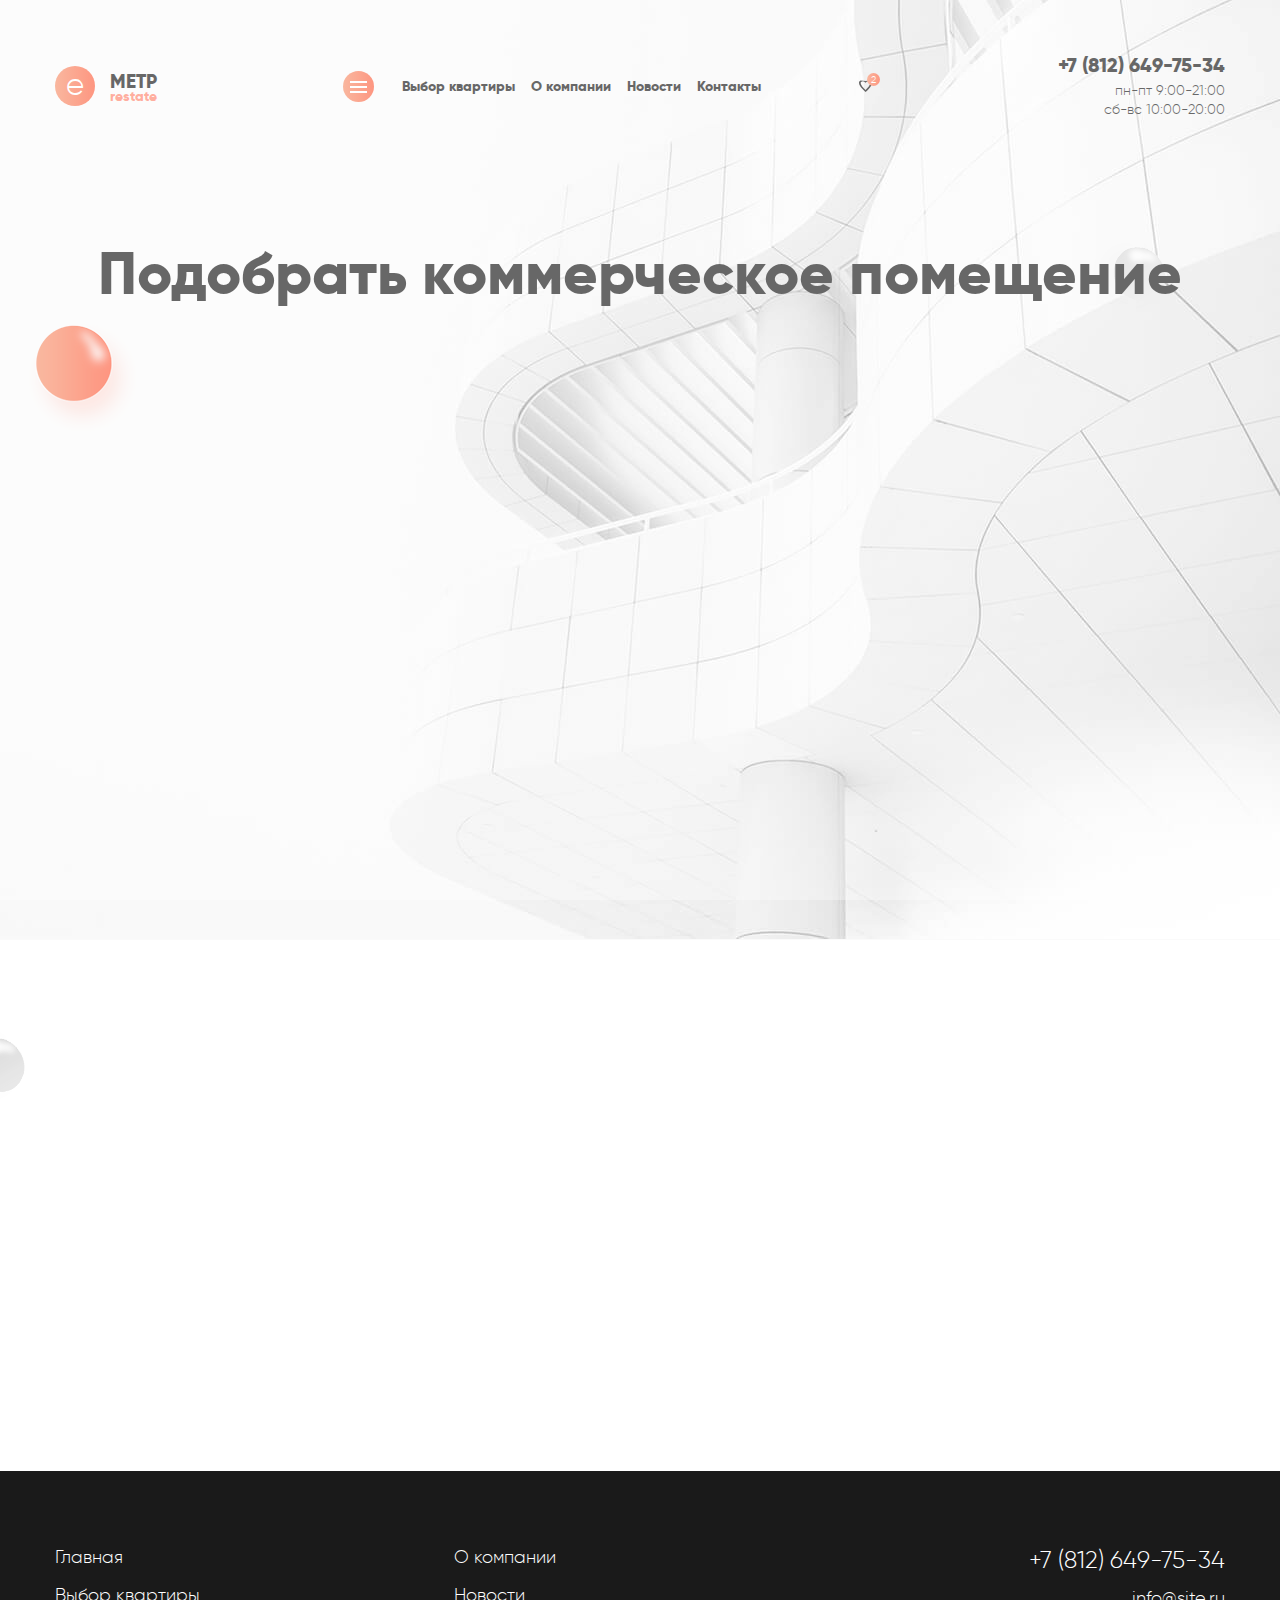
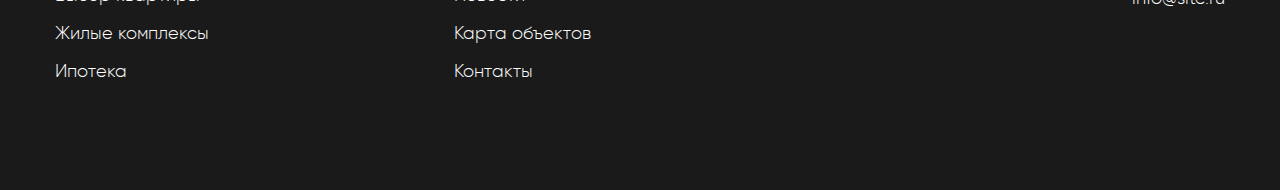
<file: choice-kom.html>
<!DOCTYPE html>

<head>
    <meta charset="utf-8">
    <title></title>

    <meta name="viewport" content="width=device-width, initial-scale=1.0" />
    <meta name="viewport" content="width=device-width, initial-scale=1.0, maximum-scale=1.0, user-scalable=no">

    <link rel="stylesheet" type="text/css" href="css/fonts.css" />
    <link rel="stylesheet" type="text/css" href="css/style.css" />

    <link rel="icon" href="/favicon.png" type="image/x-icon">
    <link rel="shortcut icon" href="/favicon.png" type="image/x-icon">

    <script type="text/javascript" src="js/jquery.js"></script>

    <link rel="stylesheet" type="text/css" href="bootstrap-multiselect/bootstrap-multiselect.css" />
    <script type="text/javascript" src="bootstrap-multiselect/bootstrap-multiselect.js"></script>

</head>

<body class="js-loading">
    <div id="loader">
        <div id="cube-loader">
            <div class='sk-double-bounce'>
                <div class='sk-child sk-double-bounce-1'></div>
                <div class='sk-child sk-double-bounce-2'></div>
            </div>
        </div>
    </div>
    <!--/Loader-->

    <div id="main" class="inside-page choce-p">
        <div id="wrapper">
            <div class="bg-top bg-top-ins"></div>

            <div class="ball ball-1"><img src="img/ball/ball-1.png" alt="" /></div>
            <div class="ball ball-2"><img src="img/ball/ball-2.png" alt="" /></div>
            <div class="ball ball-3"><img src="img/ball/ball-1.png" alt="" /></div>
            <div class="ball ball-4"><img src="img/ball/ball-1.png" alt="" /></div>
            <header>
                <div class="container">
                    <div class="header_top">
                        <div class="logo">
                            <a href="#">
                                <span class="e">e</span>
                                <p><span class="metr">МЕТР</span><span class="restate">restate</span></p>
                            </a>
                        </div>
                        <!--.logo-->

                        <div class="header_top-center">
                            <div id="menu-main">
                                <div class="cd-nav-trigger">
                                    <div class="hamburger-menu">
                                        <div class="bar"></div>
                                        <div class="bar"></div>
                                        <div class="bar"></div>
                                    </div>
                                </div>
                                <div class="menu-main_container">
                                    <div class="container">
                                        <div class="menu_serch">
                                            <label>Поиск</label>
                                            <input type="search" name="search">
                                        </div>
                                        <div class="menu-main_flex">
                                            <nav class="nav">
                                                <ul>
                                                    <li><a href="#">Главная</a></li>
                                                    <li><a href="#">Выбор квартиры</a></li>
                                                    <li><a href="#">Жилые комплексы</a></li>
                                                    <li><a href="#">Ипотека</a></li>
                                                </ul>
                                                <ul>
                                                    <li><a href="#">О компании</a></li>
                                                    <li class="active"><a href="#">Новости</a></li>
                                                    <li><a href="#">Карта объектов</a></li>
                                                    <li><a href="#">Контакты</a></li>
                                                </ul>
                                            </nav>
                                            <div class="menu_contacts">
                                                <p>ООО “Агенство недвижимости
                                                    <br/>МЕТР.restate”</p>
                                                <p>185014, Петрозаводск,
                                                    <br/>Максима Горького 25,
                                                    <br/>офис 308</p>
                                                <div class="soc">
                                                    <a href="#">Вк</a>
                                                    <a href="#">f</a>
                                                    <a href="#">ok</a>
                                                </div>
                                            </div>
                                        </div>
                                    </div>
                                </div>
                                <!--menu-main_container-->
                            </div>
                            <!-- #menu-main -->

                            <nav id="menu">
                                <ul>
                                    <li><a href="#">Выбор квартиры </a></li>
                                    <li class="active"><a href="#">О компании </a></li>
                                    <li><a href="#">Новости </a></li>
                                    <li class="mob-none"><a href="#">Контакты</a></li>
                                </ul>
                            </nav>

                            <div class="favorites">
                                <a href="#">
                                    <svg xmlns="http://www.w3.org/2000/svg" width="13" height="12" viewBox="0 0 13 12">
                                        <path class="heart" d="M1078.54,90s-10.3-8.578-5.05-11.384a27.845,27.845,0,0,0,10,0c5.26,2.805-4.95,11.384-4.95,11.384m-0.08-9.344a6.556,6.556,0,0,0-1.06-.869,2.872,2.872,0,0,0-3-.076,1.232,1.232,0,0,0-.74.975,1.977,1.977,0,0,0-.02.248c0,1.891,2.63,4.972,4.9,7.1,2.23-2.117,4.81-5.182,4.81-7.073a2.166,2.166,0,0,0-.01-0.257,1.25,1.25,0,0,0-.76-0.987,2.531,2.531,0,0,0-2.9.008,6.408,6.408,0,0,0-1.22.937" transform="translate(-1072 -78)" />
                                    </svg>
                                    <span class="value">2</span>
                                </a>
                            </div>
                            <!-- .favorites -->
                        </div>
                        <!-- .header_top-center -->

                        <div class="header_contacts contacts-block">
                            <a href="tel:+7 (812) 649-75-34" class="tel">+7 (812) 649-75-34</a>
                            <div class="mode">
                                <p>пн-пт 9:00-21:00</p>
                                <p>сб-вс 10:00-20:00</p>
                            </div>
                        </div>
                        <!-- .contacts-block -->
                    </div>
                    <!-- End .header_top -->

                    <div class="header_middle">
                        <div class="main-txt">
                            <h1>Подобрать коммерческое помещение</h1>
                        </div>

                        <div id="menu-filter" class="fadeEl choce-filter choice-kom-filter">
                            <ul class="hList">
                                <li class="menu_li li_select type-s">
                                    <form class="form_select type-select">
                                        <div>
                                            <select id="type">
                                                <option class="type-kom">Коммерческая недвижемость</option>
                                                <option class="type-kv">Квартиры</option>
                                            </select>
                                        </div>
                                    </form>
                                    <script>
                                        $(function() {
                                            $('#type').multiselect({
                                                includeSelectAllOption: true
                                            });

                                            $(".type-select .multiselect-container>li").click(function() {

                                            })
                                        });
                                    </script>
                                </li>

                                <li class="menu_li li_select no-arrow square-select">
                                    <form class="form_select">
                                        <span class="tit">Площадь</span>
                                        <div>
                                            <select id="square-ot">
                                                <option selected disabled class="t-disabled">от</option>
                                                <option>1 м.</option>
                                                <option>10 м.</option>
                                                <option>20 м.</option>
                                                <option>30 м.</option>
                                                <option>40 м.</option>
                                                <option>50 м.</option>
                                            </select>
                                        </div>
                                    </form>
                                    <script>
                                        $(function() {
                                            $('#square-ot').multiselect({
                                                includeSelectAllOption: true
                                            });
                                        });
                                    </script>

                                    <span class="dash">-</span>

                                    <form class="form_select">
                                        <div>
                                            <select id="square-do">
                                                <option selected disabled class="t-disabled">до</option>
                                                <option>1 м.</option>
                                                <option>10 м.</option>
                                                <option>20 м.</option>
                                                <option>30 м.</option>
                                                <option>40 м.</option>
                                                <option>50 м.</option>
                                            </select>
                                        </div>
                                    </form>
                                    <script>
                                        $(function() {
                                            $('#square-do').multiselect({
                                                includeSelectAllOption: true
                                            });
                                        });
                                    </script>
                                </li>

                                <li class="menu_li li_select no-arrow">
                                    <form class="form_select">
                                        <span class="tit">Цена</span>
                                        <div>
                                            <select id="price-ot">
                                                <option selected disabled class="t-disabled">от</option>
                                                <option>1,5 млн.руб.</option>
                                                <option>2,0 млн.руб.</option>
                                                <option>2,5 млн.руб.</option>
                                                <option>3,0 млн.руб.</option>
                                                <option>3,5 млн.руб.</option>
                                                <option>4,0 млн.руб.</option>
                                                <option>4,5 млн.руб.</option>
                                            </select>
                                        </div>
                                    </form>
                                    <script>
                                        $(function() {
                                            $('#price-ot').multiselect({
                                                includeSelectAllOption: true
                                            });
                                        });
                                    </script>

                                    <span class="dash">-</span>

                                    <form class="form_select">
                                        <div>
                                            <select id="price-do">
                                                <option selected disabled class="t-disabled">до</option>
                                                <option>1,5 млн.руб.</option>
                                                <option>2,0 млн.руб.</option>
                                                <option>2,5 млн.руб.</option>
                                                <option>3,0 млн.руб.</option>
                                                <option>3,5 млн.руб.</option>
                                                <option>4,0 млн.руб.</option>
                                                <option>4,5 млн.руб.</option>
                                            </select>
                                        </div>
                                    </form>
                                    <script>
                                        $(function() {
                                            $('#price-do').multiselect({
                                                includeSelectAllOption: true
                                            });
                                        });
                                    </script>
                                </li>

                                <li class="menu_li li_select">
                                    <form class="form_select">
                                        <div>
                                            <select id="metro" multiple="multiple">
                                                <option>Автово </option>
                                                <option>Адмиралтейская </option>
                                                <option>Академическая </option>
                                                <option>Балтийская </option>
                                                <option>Бухарестская </option>
                                                <option>Василеостровская </option>
                                                <option>Владимирская </option>
                                                <option>Волковская </option>
                                                <option>Выборгская </option>
                                                <option>Горьковская </option>
                                                <option>Гостиный двор </option>
                                                <option>Гражданский проспект </option>
                                                <option>Девяткино </option>
                                                <option>Достоевская </option>
                                                <option>Елизаровская </option>
                                                <option>Звёздная </option>
                                                <option>Звенигородская </option>
                                                <option>Кировский завод </option>
                                                <option>Комендантский проспект</option>
                                                <option>Крестовский остров </option>
                                                <option>Купчино </option>
                                                <option>Ладожская </option>
                                                <option>Ленинский проспект </option>
                                                <option>Лесная </option>
                                                <option>Лиговский проспект </option>
                                                <option>Ломоносовская </option>
                                                <option>Маяковская </option>
                                                <option>Международная </option>
                                                <option>Московская </option>
                                                <option>Московские ворота </option>
                                                <option>Нарвская </option>
                                                <option>Невский проспект </option>
                                                <option>Новочеркасская </option>
                                                <option>Обводный канал </option>
                                                <option>Обухово </option>
                                                <option>Озерки </option>
                                                <option>Парк Победы </option>
                                                <option>Парнас </option>
                                                <option>Петроградская </option>
                                                <option>Пионерская </option>
                                                <option>Площадь Александра Невского 1 </option>
                                                <option>Площадь Александра Невского 2 </option>
                                                <option>Площадь Восстания </option>
                                                <option>Площадь Ленина </option>
                                                <option>Площадь Мужества </option>
                                                <option>Политехническая </option>
                                                <option>Приморская </option>
                                                <option>Пролетарская </option>
                                                <option>Проспект Большевиков </option>
                                                <option>Проспект Ветеранов </option>
                                                <option>Проспект Просвещения </option>
                                                <option>Пушкинская </option>
                                                <option>Рыбацкое </option>
                                                <option>Садовая </option>
                                                <option>Сенная площадь </option>
                                                <option>Спасская </option>
                                                <option>Спортивная </option>
                                                <option>Старая Деревня </option>
                                                <option>Технологический институт 1 </option>
                                                <option>Технологический институт 2 </option>
                                                <option>Удельная </option>
                                                <option>Улица Дыбенко </option>
                                                <option>Фрунзенская </option>
                                                <option>Чёрная речка </option>
                                                <option>Чернышевская </option>
                                                <option>Чкаловская </option>
                                                <option>Электросила</option>

                                            </select>
                                        </div>
                                    </form>
                                    <script>
                                        $(function() {
                                            $('#metro').multiselect({
                                                includeSelectAllOption: true,
                                                selectAllText: 'Все',
                                                allSelectedText: 'Все',
                                                nonSelectedText: 'Метро'
                                            });
                                        });
                                    </script>
                                </li>

                                <li class="menu_li li_select">
                                    <form class="form_select">
                                        <div>
                                            <select id="region" multiple="multiple">
                                                <option>Адмиралтейский </option>
                                                <option>Василеостровский </option>
                                                <option>Выборгский</option>
                                                <option>Калининский </option>
                                                <option>Кировский </option>
                                                <option>Колпинский </option>
                                                <option>Красногвардейский </option>
                                                <option>Красносельский</option>
                                                <option>Кронштадтский </option>
                                                <option>Курортный </option>
                                                <option>Московский </option>
                                                <option>Невский </option>
                                                <option>Петроградский </option>
                                                <option>Петродворцовый </option>
                                                <option>Приморский</option>
                                                <option>Пушкинский </option>
                                                <option>Фрунзенский </option>
                                                <option>Центральный</option>
                                            </select>
                                        </div>
                                    </form>
                                    <script>
                                        $(function() {
                                            $('#region').multiselect({
                                                includeSelectAllOption: true,
                                                selectAllText: 'Все',
                                                allSelectedText: 'Все',
                                                nonSelectedText: 'Район'
                                            });
                                        });
                                    </script>
                                </li>
                            </ul>

                            <div class="menu-filter_bottom">
                                <div class="flex">
                                    <div class="l-block">
                                        <div class="menu_li li_select">
                                            <form class="form_select">
                                                <div>
                                                    <select id="year">
                                                        <option selected disabled class="t-tit">Год сдачи</option>
                                                        <option>1990 г.</option>
                                                        <option>1995 г.</option>
                                                        <option>2005 г.</option>
                                                        <option>2010 г.</option>
                                                        <option>2015 г.</option>
                                                        <option>2018 г.</option>
                                                    </select>
                                                </div>
                                            </form>
                                            <script>
                                                $(function() {
                                                    $('#year').multiselect({
                                                        includeSelectAllOption: true
                                                    });
                                                });
                                            </script>
                                        </div>
                                        <!-- ITEM -->

                                        <div class="menu_li li_select">
                                            <form class="form_select">
                                                <div>
                                                    <select id="jk">
                                                        <option selected disabled class="t-tit">ЖК</option>
                                                        <option>ЖК “Две столицы”</option>
                                                        <option>ЖК “Звезды столиц”</option>
                                                    </select>
                                                </div>
                                            </form>
                                            <script>
                                                $(function() {
                                                    $('#jk').multiselect({
                                                        includeSelectAllOption: true
                                                    });
                                                });
                                            </script>
                                        </div>
                                        <!-- ITEM -->
                                    </div>

                                    <div class="btn-block">
                                        <a href="#" class="btn">Подобрать квартиру</a>
                                    </div>
                                </div>
                                <!-- flex -->
                            </div>
                            <!-- menu-filter_bottom -->
                        </div>
                        <!-- #menu-filter -->

                    </div>
                    <!-- .header_middle -->
                </div>
                <!-- End .container -->
            </header>

            <article id="choce-page" class="inside">
                <section id="product">
                    <div class="container">
                        <div class="title-block js-animation">
                            <h2>Помещения по вашим параметрам</h2></div>
                        <div class="product_block">
                            <figure class="item fadeEl">
                                <div class="img"><img src="img/product/img-4.jpg" alt="" /></div>
                                <figcaption>
                                    <div class="top-ico">
                                        <div class="favorites">
                                            <svg xmlns="http://www.w3.org/2000/svg" width="13" height="12" viewBox="0 0 13 12">
                                                <path class="heart" d="M1078.54,90s-10.3-8.578-5.05-11.384a27.845,27.845,0,0,0,10,0c5.26,2.805-4.95,11.384-4.95,11.384m-0.08-9.344a6.556,6.556,0,0,0-1.06-.869,2.872,2.872,0,0,0-3-.076,1.232,1.232,0,0,0-.74.975,1.977,1.977,0,0,0-.02.248c0,1.891,2.63,4.972,4.9,7.1,2.23-2.117,4.81-5.182,4.81-7.073a2.166,2.166,0,0,0-.01-0.257,1.25,1.25,0,0,0-.76-0.987,2.531,2.531,0,0,0-2.9.008,6.408,6.408,0,0,0-1.22.937" transform="translate(-1072 -78)"></path>
                                            </svg>
                                        </div>
                                        <!--.favorites-->
                                    </div>
                                    <!-- .tag -->
                                    <div class="info">
                                        <h3>Помещение № 2 </h3>
                                        <p>ЖК “Две столицы”</p>
                                        <div class="flex">
                                            <p>Отделка: да</p>
                                            <p>25 м2</p>
                                            <p>1 этаж</p>
                                        </div>
                                        <div class="price">
                                            <p>8 539 000 <span>руб.</span></p>
                                        </div>
                                    </div>
                                    <!-- .info -->
                                </figcaption>
                                <a href="#" class="link"></a>
                            </figure>
                            <figure class="item fadeEl">
                                <div class="img"><img src="img/product/img-5.jpg" alt="" /></div>
                                <figcaption>
                                    <div class="top-ico">
                                        <div class="favorites">
                                            <svg xmlns="http://www.w3.org/2000/svg" width="13" height="12" viewBox="0 0 13 12">
                                                <path class="heart" d="M1078.54,90s-10.3-8.578-5.05-11.384a27.845,27.845,0,0,0,10,0c5.26,2.805-4.95,11.384-4.95,11.384m-0.08-9.344a6.556,6.556,0,0,0-1.06-.869,2.872,2.872,0,0,0-3-.076,1.232,1.232,0,0,0-.74.975,1.977,1.977,0,0,0-.02.248c0,1.891,2.63,4.972,4.9,7.1,2.23-2.117,4.81-5.182,4.81-7.073a2.166,2.166,0,0,0-.01-0.257,1.25,1.25,0,0,0-.76-0.987,2.531,2.531,0,0,0-2.9.008,6.408,6.408,0,0,0-1.22.937" transform="translate(-1072 -78)"></path>
                                            </svg>
                                        </div>
                                        <!--.favorites-->
                                    </div>
                                    <!-- .tag -->
                                    <div class="info">
                                        <h3>Помещение № 7</h3>
                                        <p>ЖК “Две столицы”</p>
                                        <div class="flex">
                                            <p>Отделка: да</p>
                                            <p>78 м2</p>
                                            <p>13 этаж</p>
                                        </div>
                                        <div class="price">
                                            <p>12 319 000 <span>руб.</span></p>
                                        </div>
                                    </div>
                                    <!-- .info -->
                                </figcaption>
                                <a href="#" class="link"></a>
                            </figure>
                            <figure class="item fadeEl">
                                <div class="img"><img src="img/product/img-6.jpg" alt="" /></div>
                                <figcaption>
                                    <div class="top-ico">
                                        <div class="favorites add-favorites">
                                            <svg xmlns="http://www.w3.org/2000/svg" width="13" height="12" viewBox="0 0 13 12">
                                                <path class="heart" d="M1078.54,90s-10.3-8.578-5.05-11.384a27.845,27.845,0,0,0,10,0c5.26,2.805-4.95,11.384-4.95,11.384m-0.08-9.344a6.556,6.556,0,0,0-1.06-.869,2.872,2.872,0,0,0-3-.076,1.232,1.232,0,0,0-.74.975,1.977,1.977,0,0,0-.02.248c0,1.891,2.63,4.972,4.9,7.1,2.23-2.117,4.81-5.182,4.81-7.073a2.166,2.166,0,0,0-.01-0.257,1.25,1.25,0,0,0-.76-0.987,2.531,2.531,0,0,0-2.9.008,6.408,6.408,0,0,0-1.22.937" transform="translate(-1072 -78)"></path>
                                            </svg>
                                        </div>
                                        <!--.favorites-->
                                    </div>
                                    <!-- .tag -->
                                    <div class="info">
                                        <h3>Помещение № 2 </h3>
                                        <p>ЖК “Звезды столиц”</p>
                                        <div class="flex">
                                            <p>Отделка: нет</p>
                                            <p>32 м2</p>
                                            <p>1 этаж</p>
                                        </div>
                                        <div class="price">
                                            <p>5 245 000<span>руб.</span></p>
                                        </div>
                                    </div>
                                    <!-- .info -->
                                </figcaption>
                                <a href="#" class="link"></a>
                            </figure>
                        </div>
                        <!-- End .product_block -->

                    </div>
                    <!-- End .container -->
                </section>
            </article>
        </div>
        <!-- End #wrapper -->

        <footer>
            <div class="container">
                <div class="footer_container">
                    <div class="footer_menu">
                        <ul>
                            <li><a href="#">Главная</a></li>
                            <li><a href="#">Выбор квартиры</a></li>
                            <li><a href="#">Жилые комплексы</a></li>
                            <li><a href="#">Ипотека</a></li>
                        </ul>
                        <ul>
                            <li><a href="#">О компании</a></li>
                            <li><a href="#">Новости</a></li>
                            <li><a href="#">Карта объектов</a></li>
                            <li><a href="#">Контакты</a></li>
                        </ul>
                    </div>
                    <!-- .footer_menu -->
                    <div class="footer_contacts contacts-block">
                        <a href="tel:+7 (812) 649-75-34" class="tel">+7 (812) 649-75-34</a>
                        <a href="mailto:info@site.ru" class="mail">info@site.ru</a>
                    </div>
                    <!-- .contacts-block -->
                </div>
            </div>
            <!-- End .container -->
        </footer>
    </div>
    <!--/Main-->

    <script type="text/javascript" src="js/main.js"></script>
</body>

</html>
</file>
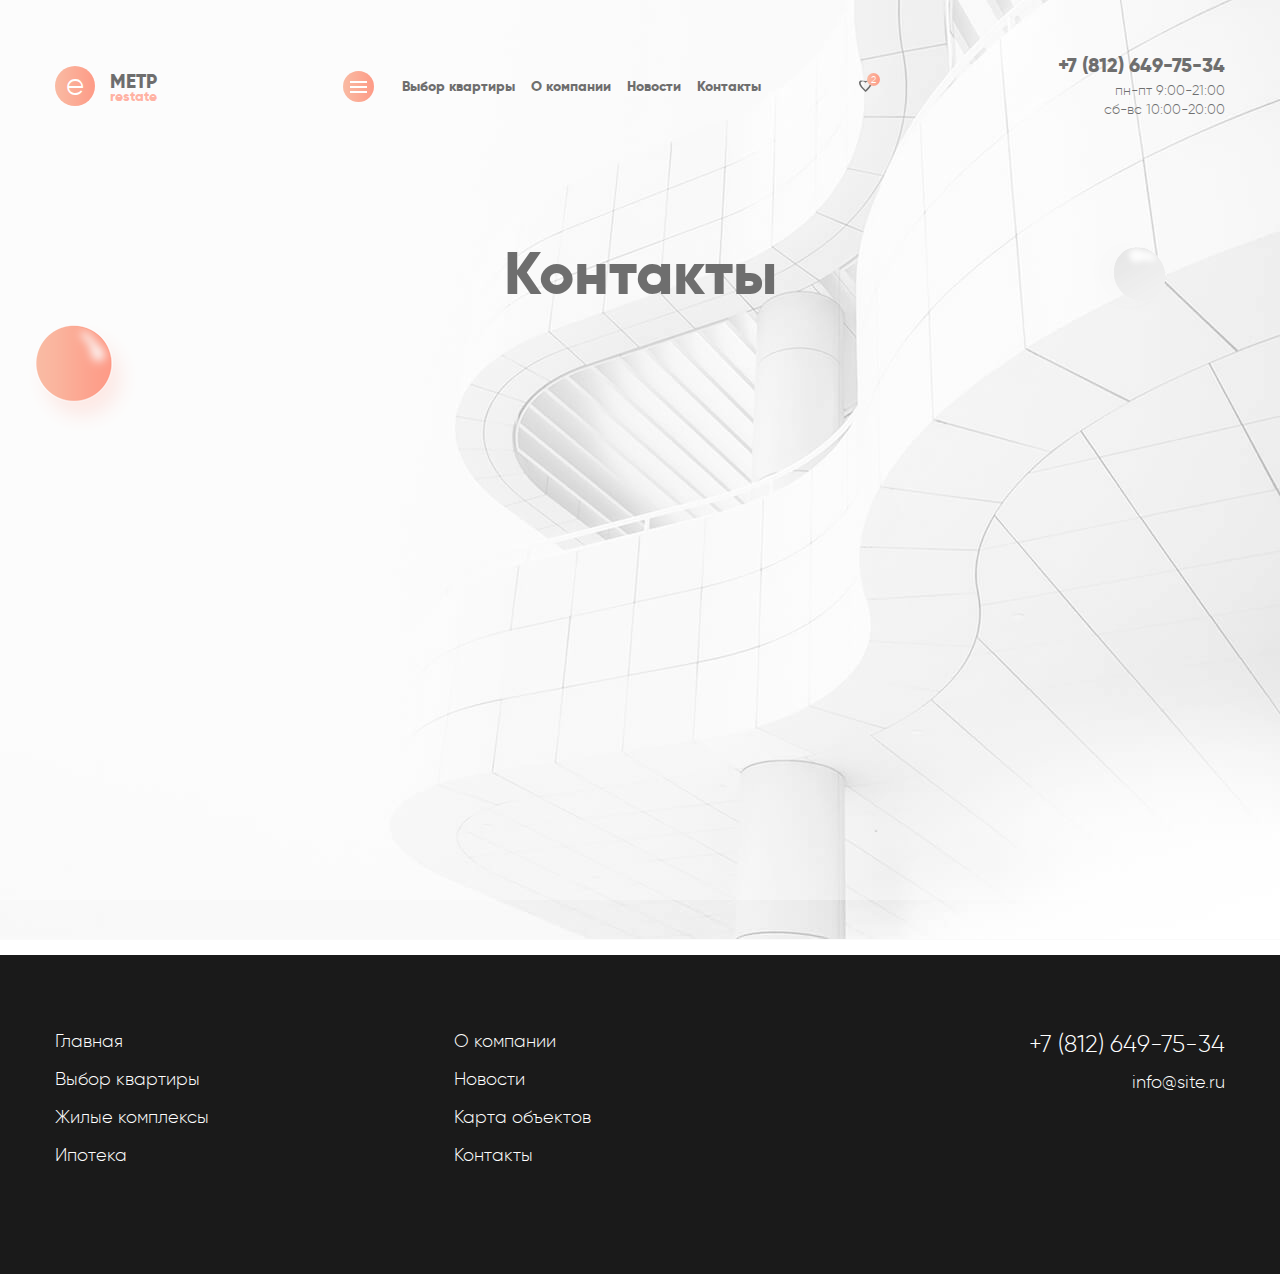
<file: contacts.html>
<!DOCTYPE html>

<head>
    <meta charset="utf-8">
    <title></title>

    <meta name="viewport" content="width=device-width, initial-scale=1.0" />
    <meta name="viewport" content="width=device-width, initial-scale=1.0, maximum-scale=1.0, user-scalable=no">

    <link rel="stylesheet" type="text/css" href="css/fonts.css" />
    <link rel="stylesheet" type="text/css" href="css/style.css" />

    <link rel="icon" href="/favicon.png" type="image/x-icon">
    <link rel="shortcut icon" href="/favicon.png" type="image/x-icon">

    <script type="text/javascript" src="js/jquery.js"></script>
</head>

<body class="js-loading">
    <div id="loader">
        <div id="cube-loader">
            <div class='sk-double-bounce'>
                <div class='sk-child sk-double-bounce-1'></div>
                <div class='sk-child sk-double-bounce-2'></div>
            </div>
        </div>
    </div>
    <!--/Loader-->

    <div id="main" class="inside-page">
        <div id="wrapper">
            <div class="bg-top bg-top-ins"></div>
            <div class="ball ball-1"><img src="img/ball/ball-1.png" alt="" /></div>
            <div class="ball ball-2"><img src="img/ball/ball-2.png" alt="" /></div>
            <div class="ball ball-3"><img src="img/ball/ball-1.png" alt="" /></div>
            <div class="ball ball-4"><img src="img/ball/ball-1.png" alt="" /></div>
            <header>
                <div class="container">
                    <div class="header_top">
                        <div class="logo">
                            <a href="#">
                                <span class="e">e</span>
                                <p><span class="metr">МЕТР</span><span class="restate">restate</span></p>
                            </a>
                        </div>
                        <!--.logo-->

                        <div class="header_top-center">
                            <div id="menu-main">
                                <div class="cd-nav-trigger">
                                    <div class="hamburger-menu">
                                        <div class="bar"></div>
                                        <div class="bar"></div>
                                        <div class="bar"></div>
                                    </div>
                                </div>
                                <div class="menu-main_container">
                                    <div class="container">
                                        <div class="menu_serch">
                                            <label>Поиск</label>
                                            <input type="search" name="search">
                                        </div>
                                        <div class="menu-main_flex">
                                            <nav class="nav">
                                                <ul>
                                                    <li><a href="#">Главная</a></li>
                                                    <li><a href="#">Выбор квартиры</a></li>
                                                    <li><a href="#">Жилые комплексы</a></li>
                                                    <li><a href="#">Ипотека</a></li>
                                                </ul>
                                                <ul>
                                                    <li><a href="#">О компании</a></li>
                                                    <li class="active"><a href="#">Новости</a></li>
                                                    <li><a href="#">Карта объектов</a></li>
                                                    <li><a href="#">Контакты</a></li>
                                                </ul>
                                            </nav>
                                            <div class="menu_contacts">
                                                <p>ООО “Агенство недвижимости
                                                    <br/>МЕТР.restate”</p>
                                                <p>185014, Петрозаводск,
                                                    <br/>Максима Горького 25,
                                                    <br/>офис 308</p>
                                                <div class="soc">
                                                    <a href="#">Вк</a>
                                                    <a href="#">f</a>
                                                    <a href="#">ok</a>
                                                </div>
                                            </div>
                                        </div>
                                    </div>
                                </div>
                                <!--menu-main_container-->
                            </div>
                            <!-- #menu-main -->

                            <nav id="menu">
                                <ul>
                                    <li><a href="#">Выбор квартиры </a></li>
                                    <li class="active"><a href="#">О компании </a></li>
                                    <li><a href="#">Новости </a></li>
                                    <li class="mob-none"><a href="#">Контакты</a></li>
                                </ul>
                            </nav>

                            <div class="favorites">
                                <a href="#">
                                    <svg xmlns="http://www.w3.org/2000/svg" width="13" height="12" viewBox="0 0 13 12">
                                        <path class="heart" d="M1078.54,90s-10.3-8.578-5.05-11.384a27.845,27.845,0,0,0,10,0c5.26,2.805-4.95,11.384-4.95,11.384m-0.08-9.344a6.556,6.556,0,0,0-1.06-.869,2.872,2.872,0,0,0-3-.076,1.232,1.232,0,0,0-.74.975,1.977,1.977,0,0,0-.02.248c0,1.891,2.63,4.972,4.9,7.1,2.23-2.117,4.81-5.182,4.81-7.073a2.166,2.166,0,0,0-.01-0.257,1.25,1.25,0,0,0-.76-0.987,2.531,2.531,0,0,0-2.9.008,6.408,6.408,0,0,0-1.22.937" transform="translate(-1072 -78)" />
                                    </svg>
                                    <span class="value">2</span>
                                </a>
                            </div>
                            <!-- .favorites -->
                        </div>
                        <!-- .header_top-center -->

                        <div class="header_contacts contacts-block">
                            <a href="tel:+7 (812) 649-75-34" class="tel">+7 (812) 649-75-34</a>
                            <div class="mode">
                                <p>пн-пт 9:00-21:00</p>
                                <p>сб-вс 10:00-20:00</p>
                            </div>
                        </div>
                        <!-- .contacts-block -->
                    </div>
                    <!-- End .header_top -->

                    <div class="header_middle">
                        <div class="main-txt">
                            <h1>Контакты</h1>
                        </div>
                    </div>
                    <!-- .header_middle -->
                </div>
                <!-- End .container -->
            </header>

            <article class="inside">
                <section id="contacts-page">
                    <div class="flex">
                        <div class="contacts-block fadeEl fadeEl-left">
                            <p>ООО “Агенство недвижимости <br>МЕТР.restate”</p>
                            <p>185014, Петрозаводск, <br>Максима Горького 25, <br>офис 308</p>
                            <div class="soc">
                                <a href="#">Вк</a>
                                <a href="#">f</a>
                                <a href="#">ok</a>
                            </div>        
                        </div><!--contacts-block-->
                        <div id="map"><iframe src="https://www.google.com/maps/embed?pb=!1m18!1m12!1m3!1d1886.5070452010054!2d34.34661401578245!3d61.7818243190445!2m3!1f0!2f0!3f0!3m2!1i1024!2i768!4f13.1!3m3!1m2!1s0x46a1ec48815130a1%3A0xa831fa1d9026b2d8!2z0YPQuy4g0JzQsNC60YHQuNC80LAg0JPQvtGA0YzQutC-0LPQviwgMjUsINCf0LXRgtGA0L7Qt9Cw0LLQvtC00YHQuiwg0KDQtdGB0L8uINCa0LDRgNC10LvQuNGPLCDQoNC-0YHRgdC40Y8sIDE4NTAzNQ!5e0!3m2!1sru!2sby!4v1553014559180" width="600" height="450" frameborder="0" style="border:0" allowfullscreen></iframe></div>
                    </div>
                </section>
            </article>
        </div>
        <!-- End #wrapper -->

        <footer>
            <div class="container">
                <div class="footer_container">
                    <div class="footer_menu">
                        <ul>
                            <li><a href="#">Главная</a></li>
                            <li><a href="#">Выбор квартиры</a></li>
                            <li><a href="#">Жилые комплексы</a></li>
                            <li><a href="#">Ипотека</a></li>
                        </ul>
                        <ul>
                            <li><a href="#">О компании</a></li>
                            <li><a href="#">Новости</a></li>
                            <li><a href="#">Карта объектов</a></li>
                            <li><a href="#">Контакты</a></li>
                        </ul>
                    </div>
                    <!-- .footer_menu -->
                    <div class="footer_contacts contacts-block">
                        <a href="tel:+7 (812) 649-75-34" class="tel">+7 (812) 649-75-34</a>
                        <a href="mailto:info@site.ru" class="mail">info@site.ru</a>
                    </div>
                    <!-- .contacts-block -->
                </div>
            </div>
            <!-- End .container -->
        </footer>
    </div>
    <!--/Main-->

    <script type="text/javascript" src="js/main.js"></script>
</body>

</html>
</file>
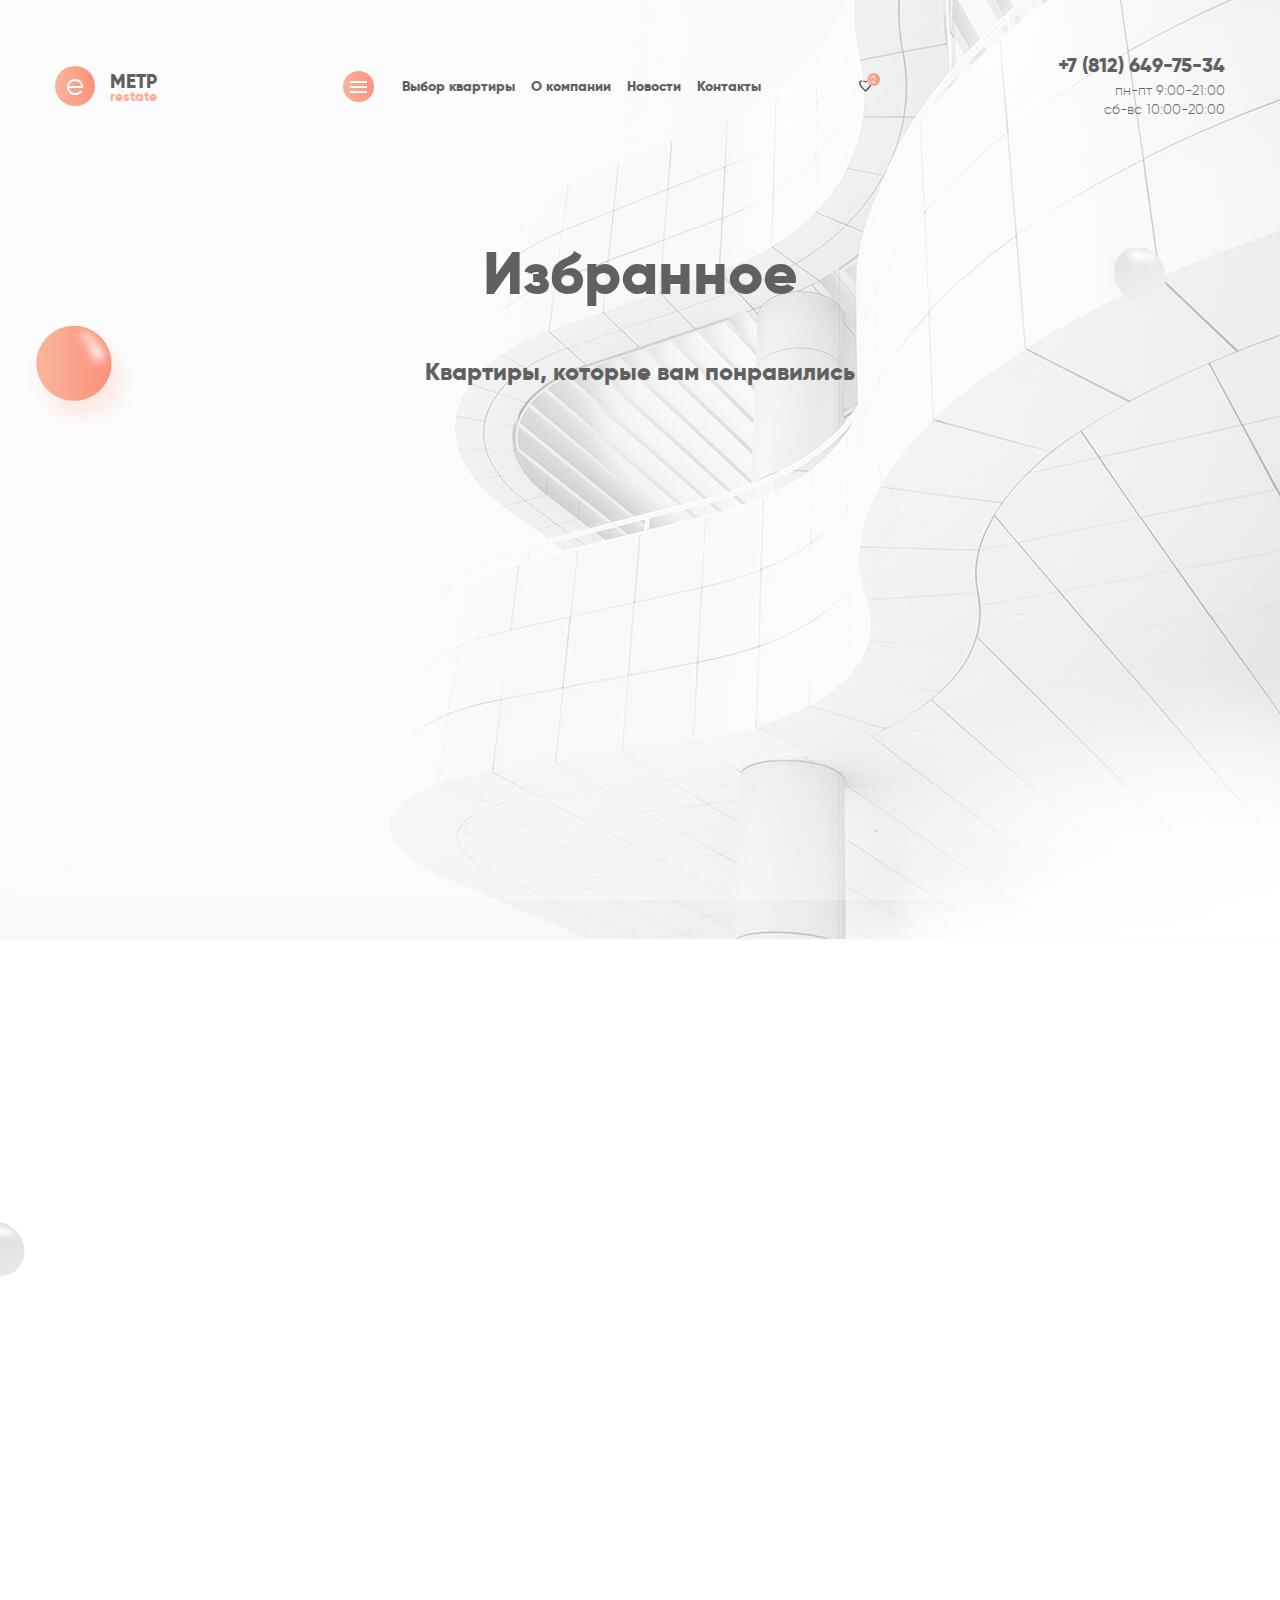
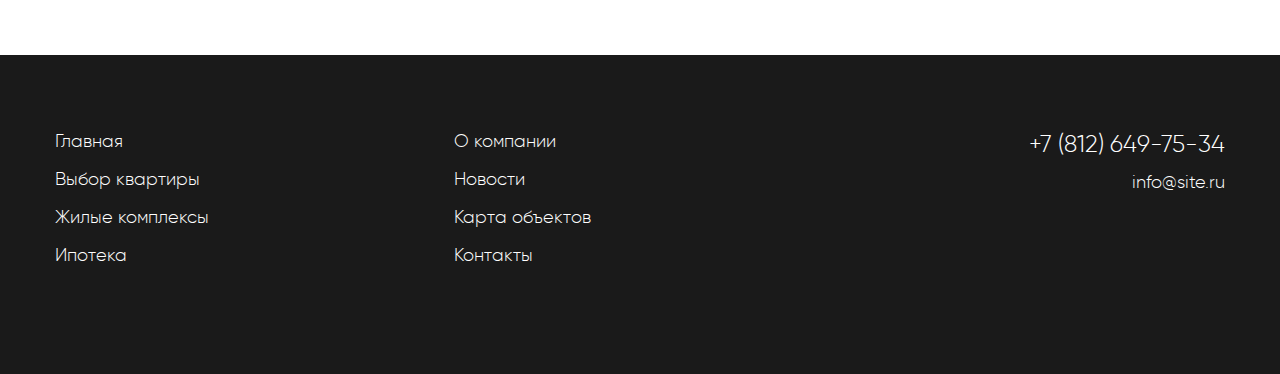
<file: favorites.html>
<!DOCTYPE html>
<head>
	<meta charset="utf-8">
	<title></title>
    
    <meta name="viewport" content="width=device-width, initial-scale=1.0" />
    <meta name="viewport" content="width=device-width, initial-scale=1.0, maximum-scale=1.0, user-scalable=no"> 

    <link rel="stylesheet" type="text/css" href="css/fonts.css" />
    <link rel="stylesheet" type="text/css" href="css/style.css" /> 
    
    <link rel="icon" href="/favicon.png" type="image/x-icon">
	<link rel="shortcut icon" href="/favicon.png" type="image/x-icon">
    
    <script type="text/javascript" src="js/jquery.js"></script>
    
  
</head>
	<body class="js-loading">
       <div id="loader">
            <div id="cube-loader">
                <div class='sk-double-bounce'>
                    <div class='sk-child sk-double-bounce-1'></div>
                    <div class='sk-child sk-double-bounce-2'></div>
                </div>
           </div>
        </div><!--/Loader-->
        
        <div id="main" class="inside-page">
            <div id="wrapper">
                <div class="bg-top"></div>
                
                <div class="ball ball-1"><img src="img/ball/ball-1.png" alt=""/></div>
                <div class="ball ball-2"><img src="img/ball/ball-2.png" alt=""/></div>
                <div class="ball ball-3"><img src="img/ball/ball-1.png" alt=""/></div>
                <div class="ball ball-4"><img src="img/ball/ball-1.png" alt=""/></div>
                <header>
                    <div class="container">
                        <div class="header_top">
                            <div class="logo">
                                <a href="#">
                                    <span class="e">e</span>
                                    <p><span class="metr">МЕТР</span><span class="restate">restate</span></p>
                                </a>
                            </div><!--.logo-->
                            
                            <div class="header_top-center">
                                <div id="menu-main">
                                	<div class="cd-nav-trigger">
                                        <div class="hamburger-menu">
                                            <div class="bar"></div>
                                            <div class="bar"></div>
                                            <div class="bar"></div>
                                        </div>
                                    </div>
                                    <div class="menu-main_container">
                                    <div class="container">
                                        <div class="menu_serch">
                                        	<label>Поиск</label>
                                            <input type="search" name="search" >
                                        </div>
                                        <div class="menu-main_flex">
                                            <nav class="nav">
                                                <ul>
                                                    <li><a href="#">Главная</a></li>
                                                    <li><a href="#">Выбор квартиры</a></li>
                                                    <li><a href="#">Жилые комплексы</a></li>
                                                    <li><a href="#">Ипотека</a></li>
                                                </ul>
                                                <ul>
                                                    <li><a href="#">О компании</a></li>
                                                    <li class="active"><a href="#">Новости</a></li>
                                                    <li><a href="#">Карта объектов</a></li>
                                                    <li><a href="#">Контакты</a></li>
                                                </ul>
                                            </nav> 
                                            <div class="menu_contacts">
                                                <p>ООО “Агенство недвижимости<br/>МЕТР.restate”</p>
                                                <p>185014, Петрозаводск,<br/>Максима Горького 25,<br/>офис 308</p>
                                                <div class="soc">
                                                    <a href="#">Вк</a>
                                                    <a href="#">f</a>
                                                    <a href="#">ok</a>
                                                </div>
                                            </div>
                                        </div>
                                        </div>
                                    </div><!--menu-main_container-->
                                </div><!-- #menu-main -->
                                
                                <nav id="menu">
                                    <ul>
                                        <li><a href="#">Выбор квартиры </a></li>    
                                        <li class="active"><a href="#">О компании </a></li>     
                                        <li><a href="#">Новости </a></li>     
                                        <li class="mob-none"><a href="#">Контакты</a></li> 
                                    </ul>
                                </nav>
                                
                                <div class="favorites">
                                    <a href="#">
                                    	<svg xmlns="http://www.w3.org/2000/svg" width="13" height="12" viewBox="0 0 13 12">
											  <path class="heart" d="M1078.54,90s-10.3-8.578-5.05-11.384a27.845,27.845,0,0,0,10,0c5.26,2.805-4.95,11.384-4.95,11.384m-0.08-9.344a6.556,6.556,0,0,0-1.06-.869,2.872,2.872,0,0,0-3-.076,1.232,1.232,0,0,0-.74.975,1.977,1.977,0,0,0-.02.248c0,1.891,2.63,4.972,4.9,7.1,2.23-2.117,4.81-5.182,4.81-7.073a2.166,2.166,0,0,0-.01-0.257,1.25,1.25,0,0,0-.76-0.987,2.531,2.531,0,0,0-2.9.008,6.408,6.408,0,0,0-1.22.937" transform="translate(-1072 -78)"/>
										</svg>
                                        <span class="value">2</span>
                                	</a>
                                </div><!-- .favorites -->
                            </div><!-- .header_top-center -->
                            
                            <div class="header_contacts contacts-block">
                                <a href="tel:+7 (812) 649-75-34" class="tel">+7 (812) 649-75-34</a>
                                <div class="mode">
                                    <p>пн-пт 9:00-21:00</p>
                                    <p>сб-вс 10:00-20:00</p>
                                </div>
                            </div><!-- .contacts-block -->
                        </div><!-- End .header_top -->
                        
                        <div class="header_middle">
                            <div class="main-txt">
                                <h1>Избранное</h1>
                                <p>Квартиры, которые вам понравились</p>
                            </div>
                        </div><!-- .header_middle -->
                    </div><!-- End .container -->
                </header>
                
                <article id="favorites-page" class="inside">
                    <section id="product">
                        <div class="container">
                            <div class="product_block">
                                <figure class="item fadeEl">
                                    <div class="img"><img src="img/product/img-1.jpg" alt=""/></div>
                                    <figcaption>
                                        <div class="top-ico">
                                            <div class="favorites add-favorites">
												<svg xmlns="http://www.w3.org/2000/svg" width="13" height="12" viewBox="0 0 13 12">
                                                      <path class="heart" d="M1078.54,90s-10.3-8.578-5.05-11.384a27.845,27.845,0,0,0,10,0c5.26,2.805-4.95,11.384-4.95,11.384m-0.08-9.344a6.556,6.556,0,0,0-1.06-.869,2.872,2.872,0,0,0-3-.076,1.232,1.232,0,0,0-.74.975,1.977,1.977,0,0,0-.02.248c0,1.891,2.63,4.972,4.9,7.1,2.23-2.117,4.81-5.182,4.81-7.073a2.166,2.166,0,0,0-.01-0.257,1.25,1.25,0,0,0-.76-0.987,2.531,2.531,0,0,0-2.9.008,6.408,6.408,0,0,0-1.22.937" transform="translate(-1072 -78)"></path>
                                                </svg>
                                            </div><!--.favorites-->
                                        </div><!-- .tag -->
                                        <div class="info">
                                            <h3>Однокомнатная квартира</h3>
                                            <p>ЖК “Две столицы”</p>
                                            <div class="flex">
                                                <p>1 комната</p>
                                                <p>25 м2</p>
                                                <p>13 этаж</p>
                                            </div>
                                            <div class="price"><p>3 539 000 <span>руб.</span></p></div>
                                        </div><!-- .info -->
                                    </figcaption>
                                    <a href="#" class="link"></a>
                                </figure>
                                <figure class="item fadeEl">
                                    <div class="img"><img src="img/product/img-2.jpg" alt=""/></div>
                                    <figcaption>
                                        <div class="top-ico">
                                            <div class="favorites add-favorites">
												<svg xmlns="http://www.w3.org/2000/svg" width="13" height="12" viewBox="0 0 13 12">
                                                      <path class="heart" d="M1078.54,90s-10.3-8.578-5.05-11.384a27.845,27.845,0,0,0,10,0c5.26,2.805-4.95,11.384-4.95,11.384m-0.08-9.344a6.556,6.556,0,0,0-1.06-.869,2.872,2.872,0,0,0-3-.076,1.232,1.232,0,0,0-.74.975,1.977,1.977,0,0,0-.02.248c0,1.891,2.63,4.972,4.9,7.1,2.23-2.117,4.81-5.182,4.81-7.073a2.166,2.166,0,0,0-.01-0.257,1.25,1.25,0,0,0-.76-0.987,2.531,2.531,0,0,0-2.9.008,6.408,6.408,0,0,0-1.22.937" transform="translate(-1072 -78)"></path>
                                                </svg>
                                            </div><!--.favorites-->
                                        </div><!-- .tag -->
                                        <div class="info">
                                            <h3>Двухкомнатная квартира</h3>
                                            <p>ЖК “Две столицы”</p>
                                            <div class="flex">
                                                <p>2 комната</p>
                                                <p>38 м2</p>
                                                <p>18 этаж</p>
                                            </div>
                                            <div class="price"><p>5 319 000 <span>руб.</span></p></div>
                                        </div><!-- .info -->
                                    </figcaption>
                                    <a href="#" class="link"></a>
                                </figure>
                                <figure class="item fadeEl">
                                    <div class="img"><img src="img/product/img-3.jpg" alt=""/></div>
                                    <figcaption>
                                        <div class="top-ico">
                                            <div class="favorites add-favorites">
												<svg xmlns="http://www.w3.org/2000/svg" width="13" height="12" viewBox="0 0 13 12">
                                                      <path class="heart" d="M1078.54,90s-10.3-8.578-5.05-11.384a27.845,27.845,0,0,0,10,0c5.26,2.805-4.95,11.384-4.95,11.384m-0.08-9.344a6.556,6.556,0,0,0-1.06-.869,2.872,2.872,0,0,0-3-.076,1.232,1.232,0,0,0-.74.975,1.977,1.977,0,0,0-.02.248c0,1.891,2.63,4.972,4.9,7.1,2.23-2.117,4.81-5.182,4.81-7.073a2.166,2.166,0,0,0-.01-0.257,1.25,1.25,0,0,0-.76-0.987,2.531,2.531,0,0,0-2.9.008,6.408,6.408,0,0,0-1.22.937" transform="translate(-1072 -78)"></path>
                                                </svg>
                                            </div><!--.favorites-->
                                        </div><!-- .tag -->
                                        <div class="info">
                                            <h3>Студия</h3>
                                            <p>ЖК “Звезды столиц”</p>
                                            <div class="flex">
                                                <p>Студия</p>
                                                <p>32 м2</p>
                                                <p>3 этаж</p>
                                            </div>
                                            <div class="price"><p>2 245 000 <span>руб.</span></p></div>
                                        </div><!-- .info -->
                                    </figcaption>
                                    <a href="#" class="link"></a>
                                </figure>
                                <figure class="item fadeEl">
                                    <div class="img"><img src="img/product/img-1.jpg" alt=""/></div>
                                    <figcaption>
                                        <div class="top-ico">
                                            <div class="favorites add-favorites">
												<svg xmlns="http://www.w3.org/2000/svg" width="13" height="12" viewBox="0 0 13 12">
                                                      <path class="heart" d="M1078.54,90s-10.3-8.578-5.05-11.384a27.845,27.845,0,0,0,10,0c5.26,2.805-4.95,11.384-4.95,11.384m-0.08-9.344a6.556,6.556,0,0,0-1.06-.869,2.872,2.872,0,0,0-3-.076,1.232,1.232,0,0,0-.74.975,1.977,1.977,0,0,0-.02.248c0,1.891,2.63,4.972,4.9,7.1,2.23-2.117,4.81-5.182,4.81-7.073a2.166,2.166,0,0,0-.01-0.257,1.25,1.25,0,0,0-.76-0.987,2.531,2.531,0,0,0-2.9.008,6.408,6.408,0,0,0-1.22.937" transform="translate(-1072 -78)"></path>
                                                </svg>
                                            </div><!--.favorites-->
                                        </div><!-- .tag -->
                                        <div class="info">
                                            <h3>Однокомнатная квартира</h3>
                                            <p>ЖК “Две столицы”</p>
                                            <div class="flex">
                                                <p>1 комната</p>
                                                <p>25 м2</p>
                                                <p>13 этаж</p>
                                            </div>
                                            <div class="price"><p>3 539 000 <span>руб.</span></p></div>
                                        </div><!-- .info -->
                                    </figcaption>
                                    <a href="#" class="link"></a>
                                </figure>
                            </div><!-- End .product_block -->
                        </div><!-- End .container -->
                    </section>
                </article>
            </div><!-- End #wrapper --> 
    
            <footer>
                <div class="container">
                	<div class="footer_container">
                        <div class="footer_menu">
                            <ul>
                                <li><a href="#">Главная</a></li>
                                <li><a href="#">Выбор квартиры</a></li>
                                <li><a href="#">Жилые комплексы</a></li>
                                <li><a href="#">Ипотека</a></li>
                            </ul>
                            <ul>
                                <li><a href="#">О компании</a></li>
                                <li><a href="#">Новости</a></li>
                                <li><a href="#">Карта объектов</a></li>
                                <li><a href="#">Контакты</a></li>
                            </ul>
                        </div><!-- .footer_menu -->
                        <div class="footer_contacts contacts-block">
                            <a href="tel:+7 (812) 649-75-34" class="tel">+7 (812) 649-75-34</a>
                            <a href="mailto:info@site.ru" class="mail">info@site.ru</a>
                        </div><!-- .contacts-block -->
                    </div>
                </div><!-- End .container -->
            </footer>
        </div><!--/Main-->
       
	   <script type="text/javascript" src="js/main.js"></script>  
	</body>
</html>
</file>
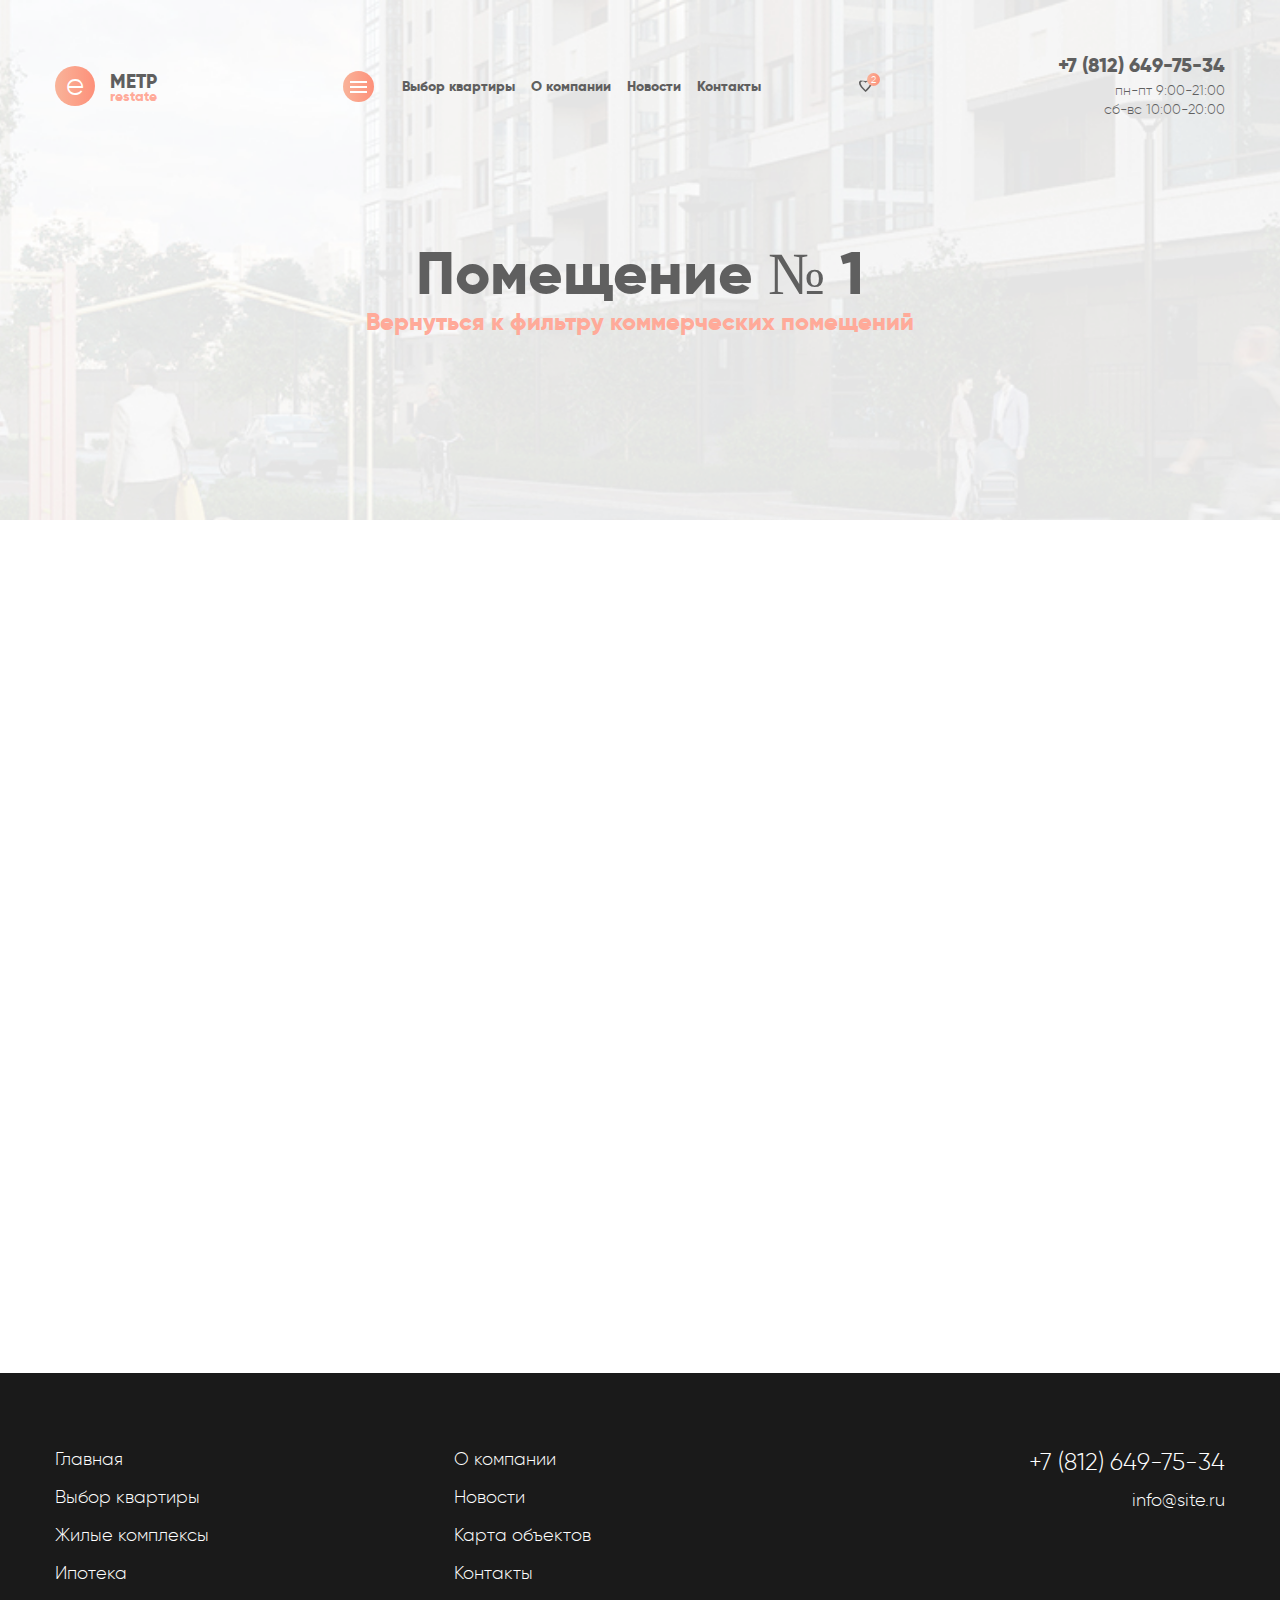
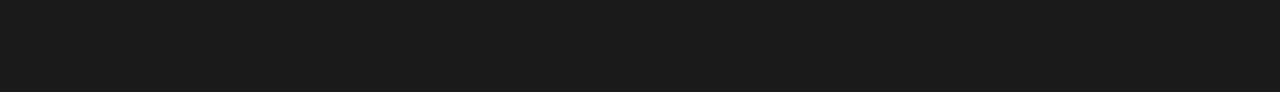
<file: kom-page.html>
<!DOCTYPE html>

<head>
    <meta charset="utf-8">
    <title></title>

    <meta name="viewport" content="width=device-width, initial-scale=1.0" />
    <meta name="viewport" content="width=device-width, initial-scale=1.0, maximum-scale=1.0, user-scalable=no">

    <link rel="stylesheet" type="text/css" href="css/fonts.css" />
    <link rel="stylesheet" type="text/css" href="css/style.css" />

    <link rel="icon" href="/favicon.png" type="image/x-icon">
    <link rel="shortcut icon" href="/favicon.png" type="image/x-icon">

    <script type="text/javascript" src="js/jquery.js"></script>

</head>

<body class="js-loading">
    <div id="loader">
        <div id="cube-loader">
            <div class='sk-double-bounce'>
                <div class='sk-child sk-double-bounce-1'></div>
                <div class='sk-child sk-double-bounce-2'></div>
            </div>
        </div>
    </div>
    <!--/Loader-->

    <div id="main" class="header-smoll product_header">
        <div id="wrapper">
            <header>
                <div class="container">
                    <div class="header_top">
                        <div class="logo">
                            <a href="#">
                                <span class="e">e</span>
                                <p><span class="metr">МЕТР</span><span class="restate">restate</span></p>
                            </a>
                        </div>
                        <!--.logo-->

                        <div class="header_top-center">
                            <div id="menu-main">
                                <div class="cd-nav-trigger">
                                    <div class="hamburger-menu">
                                        <div class="bar"></div>
                                        <div class="bar"></div>
                                        <div class="bar"></div>
                                    </div>
                                </div>
                                <div class="menu-main_container">
                                    <div class="container">
                                        <div class="menu_serch">
                                            <label>Поиск</label>
                                            <input type="search" name="search">
                                        </div>
                                        <div class="menu-main_flex">
                                            <nav class="nav">
                                                <ul>
                                                    <li><a href="#">Главная</a></li>
                                                    <li><a href="#">Выбор квартиры</a></li>
                                                    <li><a href="#">Жилые комплексы</a></li>
                                                    <li><a href="#">Ипотека</a></li>
                                                </ul>
                                                <ul>
                                                    <li><a href="#">О компании</a></li>
                                                    <li class="active"><a href="#">Новости</a></li>
                                                    <li><a href="#">Карта объектов</a></li>
                                                    <li><a href="#">Контакты</a></li>
                                                </ul>
                                            </nav>
                                            <div class="menu_contacts">
                                                <p>ООО “Агенство недвижимости
                                                    <br/>МЕТР.restate”</p>
                                                <p>185014, Петрозаводск,
                                                    <br/>Максима Горького 25,
                                                    <br/>офис 308</p>
                                                <div class="soc">
                                                    <a href="#">Вк</a>
                                                    <a href="#">f</a>
                                                    <a href="#">ok</a>
                                                </div>
                                            </div>
                                        </div>
                                    </div>
                                </div>
                                <!--menu-main_container-->
                            </div>
                            <!-- #menu-main -->

                            <nav id="menu">
                                <ul>
                                    <li><a href="#">Выбор квартиры </a></li>
                                    <li class="active"><a href="#">О компании </a></li>
                                    <li><a href="#">Новости </a></li>
                                    <li class="mob-none"><a href="#">Контакты</a></li>
                                </ul>
                            </nav>

                            <div class="favorites">
                                <a href="#">
                                    <svg xmlns="http://www.w3.org/2000/svg" width="13" height="12" viewBox="0 0 13 12">
                                        <path class="heart" d="M1078.54,90s-10.3-8.578-5.05-11.384a27.845,27.845,0,0,0,10,0c5.26,2.805-4.95,11.384-4.95,11.384m-0.08-9.344a6.556,6.556,0,0,0-1.06-.869,2.872,2.872,0,0,0-3-.076,1.232,1.232,0,0,0-.74.975,1.977,1.977,0,0,0-.02.248c0,1.891,2.63,4.972,4.9,7.1,2.23-2.117,4.81-5.182,4.81-7.073a2.166,2.166,0,0,0-.01-0.257,1.25,1.25,0,0,0-.76-0.987,2.531,2.531,0,0,0-2.9.008,6.408,6.408,0,0,0-1.22.937" transform="translate(-1072 -78)" />
                                    </svg>
                                    <span class="value">2</span>
                                </a>
                            </div>
                            <!-- .favorites -->
                        </div>
                        <!-- .header_top-center -->

                        <div class="header_contacts contacts-block">
                            <a href="tel:+7 (812) 649-75-34" class="tel">+7 (812) 649-75-34</a>
                            <div class="mode">
                                <p>пн-пт 9:00-21:00</p>
                                <p>сб-вс 10:00-20:00</p>
                            </div>
                        </div>
                        <!-- .contacts-block -->
                    </div>
                    <!-- End .header_top -->

                    <div class="header_middle">
                        <div class="main-txt text-center">
                            <h1>Помещение № 1</h1>
                            <a href="#" class="back">Вернуться к фильтру коммерческих помещений</a>
                        </div>
                    </div>
                    <!-- .header_middle -->
                </div>
                <!-- End .container -->
            </header>

            <article class="relative">
                <section id="kom-page" class="product-one">
                    <div class="container">
                        <div class="product_top">
                            <div class="img fadeEl fadeEl-left"><img src="img/product/big-2.jpg" alt="" /></div>
                            <div class="txt fadeEl fadeEl-right">

                                <div class="item">
                                    <div class="tit">Площадь</div>
                                    <p>26,5 м2</p>
                                </div>
                                <div class="item">
                                    <div class="tit">Высота потолка</div>
                                    <p>2,5</p>
                                </div>
                                <div class="item">
                                    <div class="tit">Этаж</div>
                                    <p>1</p>
                                </div>
                                <div class="item">
                                    <div class="tit">Отделка</div>
                                    <p>нет</p>
                                </div>
                                <div class="item">
                                    <div class="tit">Корпус</div>
                                    <p>7</p>
                                </div>
                                <div class="item">
                                    <div class="tit">Год сдачи</div>
                                    <p>2021</p>
                                </div>
                                <div class="item no-margin">
                                    <div class="tit">Куплено квартир в доме</div>
                                    <p>516</p>
                                </div>
                                <div class="item no-margin">
                                    <div class="tit">.pdf</div>
                                    <a href="#">Скачать</a>
                                </div>

                            </div>
                        </div>
                        <!-- product_top -->

                        <div class="product_bottom fadeEl">
                            <div class="l-block">
                                <a href="#" class="btn">Забронировать</a>
                                <a href="#" class="plan">План этажа</a>
                            </div>
                            <div class="r-block">
                                <div class="price">15 975 300 <span class="size-smoll">руб.</span></div>
                            </div>
                            <div class="add-block">
                                <a href="#" class="print"><img src="img/ico/print.png" alt="" />Распечатать</a>
                                <a href="#" class="add-f">Добавить в избранное</a>
                            </div>
                        </div>
                        <!--product_bottom-->
                    </div>
                    <!-- End .container -->
                </section>
            </article>
        </div>
        <!-- End #wrapper -->

        <footer>
            <div class="container">
                <div class="footer_container">
                    <div class="footer_menu">
                        <ul>
                            <li><a href="#">Главная</a></li>
                            <li><a href="#">Выбор квартиры</a></li>
                            <li><a href="#">Жилые комплексы</a></li>
                            <li><a href="#">Ипотека</a></li>
                        </ul>
                        <ul>
                            <li><a href="#">О компании</a></li>
                            <li><a href="#">Новости</a></li>
                            <li><a href="#">Карта объектов</a></li>
                            <li><a href="#">Контакты</a></li>
                        </ul>
                    </div>
                    <!-- .footer_menu -->
                    <div class="footer_contacts contacts-block">
                        <a href="tel:+7 (812) 649-75-34" class="tel">+7 (812) 649-75-34</a>
                        <a href="mailto:info@site.ru" class="mail">info@site.ru</a>
                    </div>
                    <!-- .contacts-block -->
                </div>
            </div>
            <!-- End .container -->
        </footer>
    </div>
    <!--/Main-->

    <script type="text/javascript" src="js/main.js"></script>
</body>

</html>
</file>
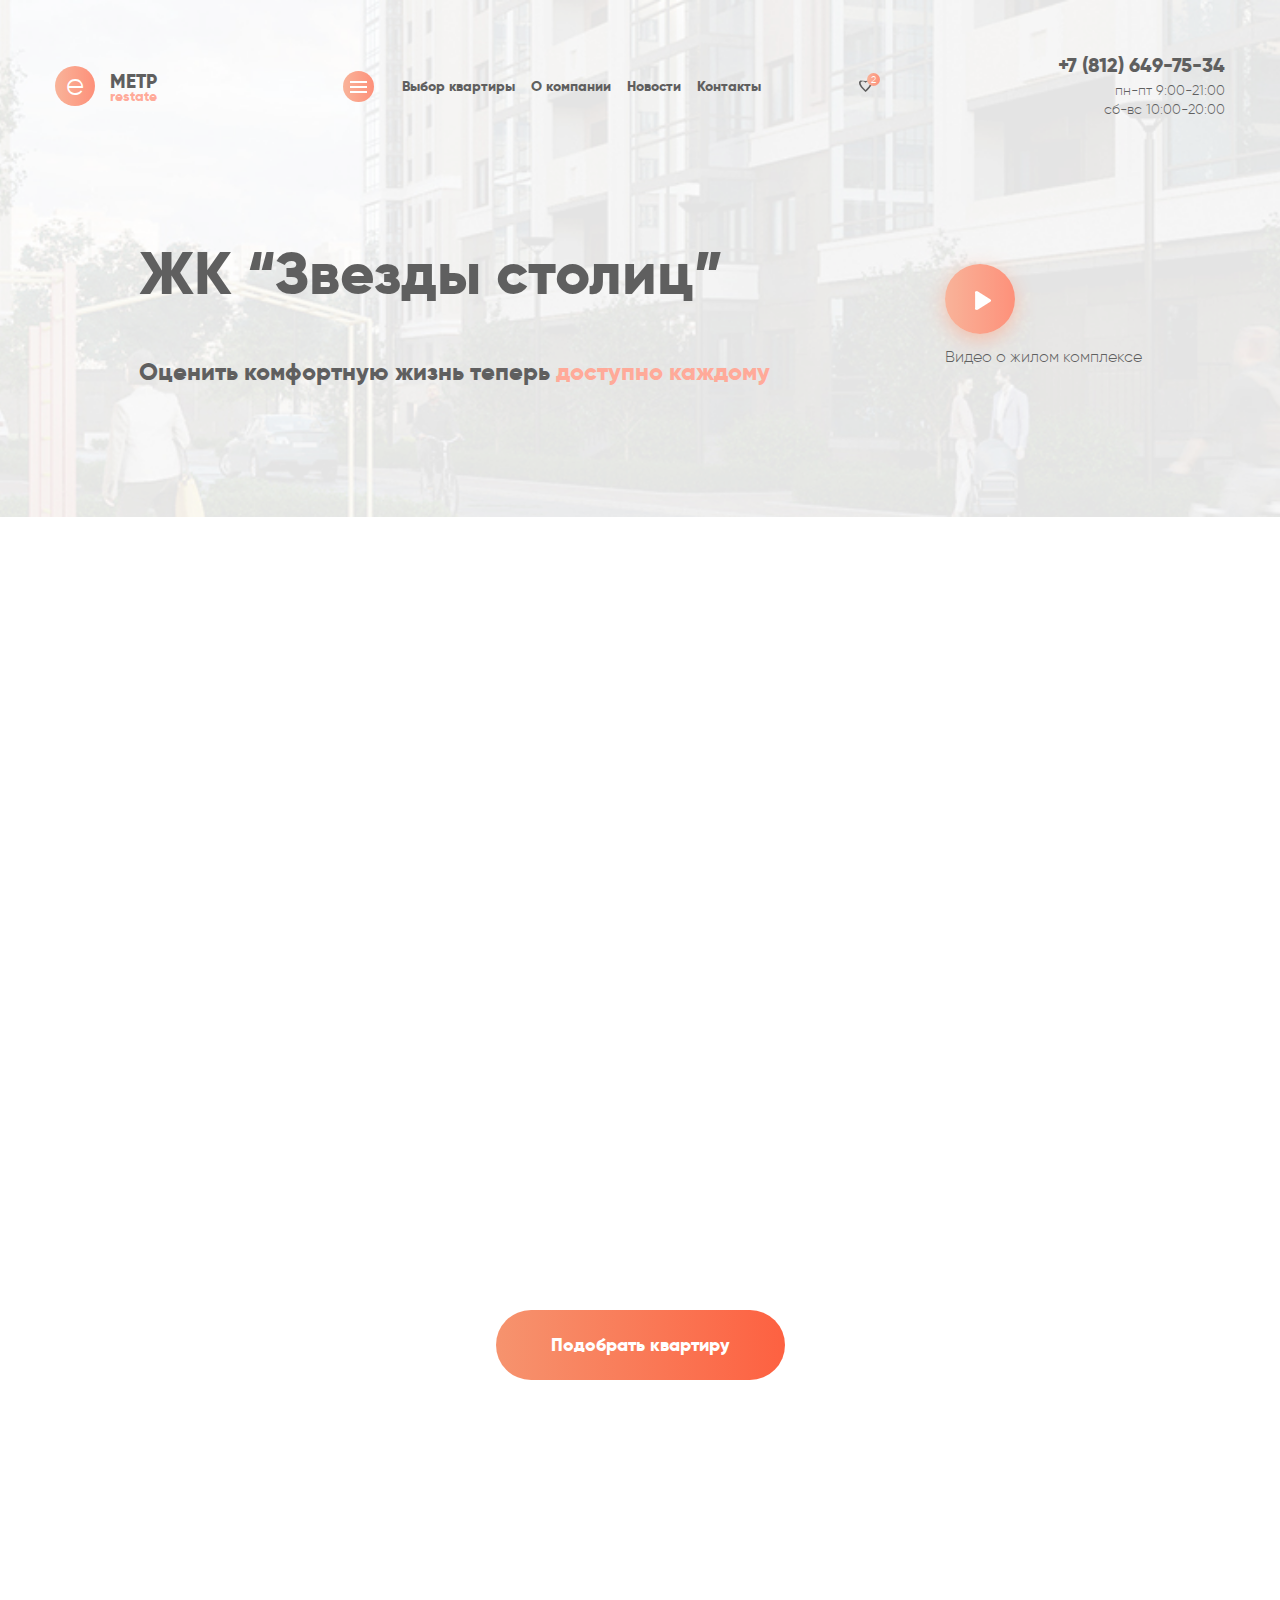
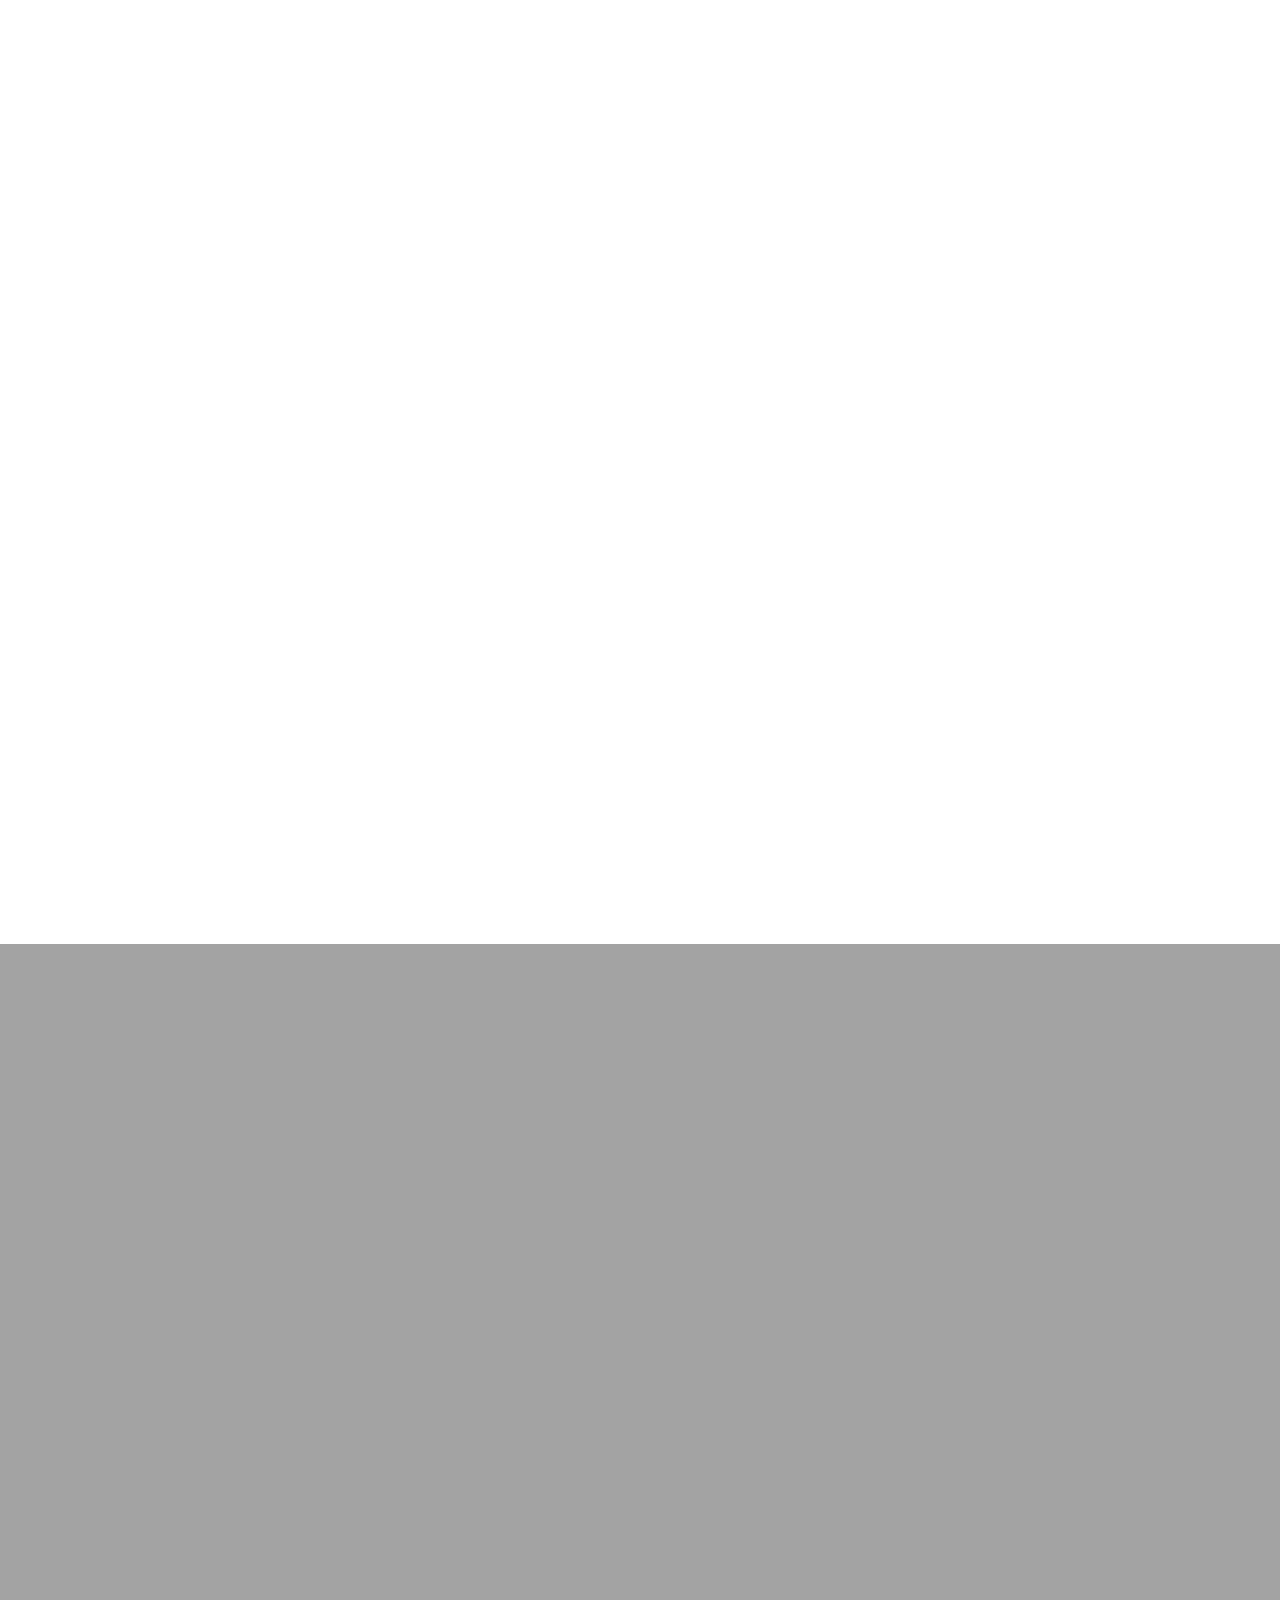
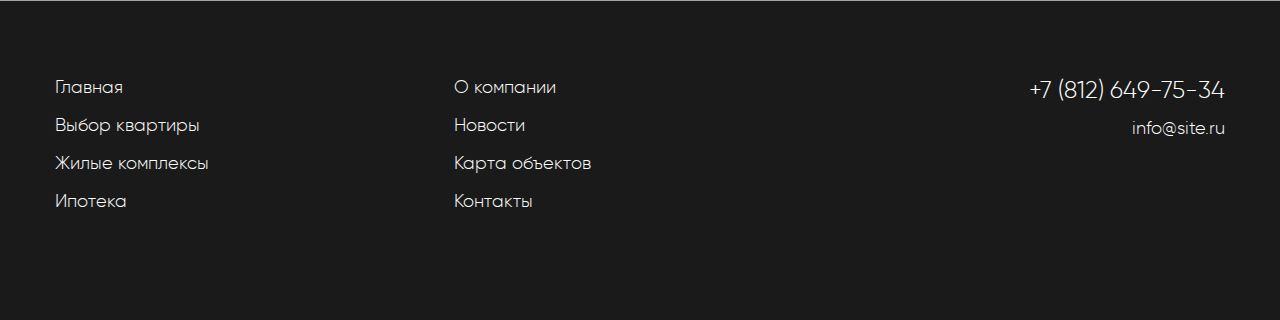
<file: residential-complexes-2.html>
<!DOCTYPE html>

<head>
    <meta charset="utf-8">
    <title></title>

    <meta name="viewport" content="width=device-width, initial-scale=1.0" />
    <meta name="viewport" content="width=device-width, initial-scale=1.0, maximum-scale=1.0, user-scalable=no">

    <link rel="stylesheet" type="text/css" href="css/swiper.min.css">
    <link rel="stylesheet" type="text/css" href="css/fonts.css" />
    <link rel="stylesheet" type="text/css" href="css/style.css" />

    <link rel="icon" href="/favicon.png" type="image/x-icon">
    <link rel="shortcut icon" href="/favicon.png" type="image/x-icon">

    <script type="text/javascript" src="js/jquery.js"></script>
    <script type="text/javascript" src="js/swiper.min.js"></script>

    <link rel="stylesheet" type="text/css" href="bootstrap-multiselect/bootstrap-multiselect.css" />
    <script type="text/javascript" src="bootstrap-multiselect/bootstrap-multiselect.js"></script>

</head>

<body class="js-loading">
    <div id="loader">
        <div id="cube-loader">
            <div class='sk-double-bounce'>
                <div class='sk-child sk-double-bounce-1'></div>
                <div class='sk-child sk-double-bounce-2'></div>
            </div>
        </div>
    </div>
    <!--/Loader-->

    <div id="main" class="header-smoll">
        <div id="wrapper">
            <header>
                <div class="container">
                    <div class="header_top">
                        <div class="logo">
                            <a href="#">
                                <span class="e">e</span>
                                <p><span class="metr">МЕТР</span><span class="restate">restate</span></p>
                            </a>
                        </div>
                        <!--.logo-->

                        <div class="header_top-center">
                            <div id="menu-main">
                                <div class="cd-nav-trigger">
                                    <div class="hamburger-menu">
                                        <div class="bar"></div>
                                        <div class="bar"></div>
                                        <div class="bar"></div>
                                    </div>
                                </div>
                                <div class="menu-main_container">
                                    <div class="container">
                                        <div class="menu_serch">
                                            <label>Поиск</label>
                                            <input type="search" name="search">
                                        </div>
                                        <div class="menu-main_flex">
                                            <nav class="nav">
                                                <ul>
                                                    <li><a href="#">Главная</a></li>
                                                    <li><a href="#">Выбор квартиры</a></li>
                                                    <li><a href="#">Жилые комплексы</a></li>
                                                    <li><a href="#">Ипотека</a></li>
                                                </ul>
                                                <ul>
                                                    <li><a href="#">О компании</a></li>
                                                    <li class="active"><a href="#">Новости</a></li>
                                                    <li><a href="#">Карта объектов</a></li>
                                                    <li><a href="#">Контакты</a></li>
                                                </ul>
                                            </nav>
                                            <div class="menu_contacts">
                                                <p>ООО “Агенство недвижимости
                                                    <br/>МЕТР.restate”</p>
                                                <p>185014, Петрозаводск,
                                                    <br/>Максима Горького 25,
                                                    <br/>офис 308</p>
                                                <div class="soc">
                                                    <a href="#">Вк</a>
                                                    <a href="#">f</a>
                                                    <a href="#">ok</a>
                                                </div>
                                            </div>
                                        </div>
                                    </div>
                                </div>
                                <!--menu-main_container-->
                            </div>
                            <!-- #menu-main -->

                            <nav id="menu">
                                <ul>
                                    <li><a href="#">Выбор квартиры </a></li>
                                    <li class="active"><a href="#">О компании </a></li>
                                    <li><a href="#">Новости </a></li>
                                    <li class="mob-none"><a href="#">Контакты</a></li>
                                </ul>
                            </nav>

                            <div class="favorites">
                                <a href="#">
                                    <svg xmlns="http://www.w3.org/2000/svg" width="13" height="12" viewBox="0 0 13 12">
                                        <path class="heart" d="M1078.54,90s-10.3-8.578-5.05-11.384a27.845,27.845,0,0,0,10,0c5.26,2.805-4.95,11.384-4.95,11.384m-0.08-9.344a6.556,6.556,0,0,0-1.06-.869,2.872,2.872,0,0,0-3-.076,1.232,1.232,0,0,0-.74.975,1.977,1.977,0,0,0-.02.248c0,1.891,2.63,4.972,4.9,7.1,2.23-2.117,4.81-5.182,4.81-7.073a2.166,2.166,0,0,0-.01-0.257,1.25,1.25,0,0,0-.76-0.987,2.531,2.531,0,0,0-2.9.008,6.408,6.408,0,0,0-1.22.937" transform="translate(-1072 -78)" />
                                    </svg>
                                    <span class="value">2</span>
                                </a>
                            </div>
                            <!-- .favorites -->
                        </div>
                        <!-- .header_top-center -->

                        <div class="header_contacts contacts-block">
                            <a href="tel:+7 (812) 649-75-34" class="tel">+7 (812) 649-75-34</a>
                            <div class="mode">
                                <p>пн-пт 9:00-21:00</p>
                                <p>сб-вс 10:00-20:00</p>
                            </div>
                        </div>
                        <!-- .contacts-block -->
                    </div>
                    <!-- End .header_top -->

                    <div class="header_middle">
                        <div class="flex">
                            <div class="main-txt">
                                <h1>ЖК “Звезды столиц”</h1>
                                <p>Оценить комфортную жизнь теперь <span class="txt-red">доступно каждому</span></p>
                            </div>
                            <div id="video">
                                <div id="video_modal" class="modal-block">
                                    <div class="img"><img src="img/ico/video.png" alt="" /></div>
                                    <p>Видео о жилом комплексе</p>
                                </div>
                            </div>
                        </div>
                    </div>
                    <!-- .header_middle -->
                </div>
                <!-- End .container -->
            </header>

            <!-- MODAL-->
            <div class="modal" data-id="#video_modal">
                <div class="modal-ov"></div>
                <div class="modal-content">
                    <span class="close  close-v">&times;</span>
                    <div class="video-block">
                        <div class="video-palay"><img src="img/ico/video.png" alt="" /></div>
                        <div class="video-pause"><img src="img/ico/pause-button.svg" alt="" /></div>
                        <video muted="muted" id="video-m">
                            <source src="img/video.mp4" type='video/mp4; codecs="avc1.42E01E, mp4a.40.2"' />
                        </video>
                    </div>
                </div>
            </div>

            <script>
                $(document).on("ready", function() {
                    var modVideo = document.getElementById("video-m");
                    $(".close-v").click(function() {
                        modVideo.pause();
                    });
                    $(".video-palay").click(function() {
                        modVideo.play();
                        $(".video-block").addClass('pause');
                    });
                    $(".video-pause").click(function() {
                        modVideo.pause();
                        $(".video-block").removeClass('pause');
                    });
                });
            </script>

            <article class="relative">
                <section id="best-offer">
                    <div class="title-block js-animation">
                        <h2>Лучшие предложения</h2>
                        <p>Акция: все квартиры со скидкой 3%</p>
                    </div>
                    <div id="slider_product" class="fadeEl slider">
                        <div class="swiper-container">
                            <div class="swiper-wrapper">
                                <div class="swiper-slide">
                                    <div class="product_block">
                                        <figure class="item">
                                            <div class="img"><img src="img/product/img-1.jpg" alt="" /></div>
                                            <figcaption>
                                                <div class="top-ico">
                                                    <div class="sale">%</div>
                                                    <div class="favorites">
                                                        <svg xmlns="http://www.w3.org/2000/svg" width="13" height="12" viewBox="0 0 13 12">
                                                            <path class="heart" d="M1078.54,90s-10.3-8.578-5.05-11.384a27.845,27.845,0,0,0,10,0c5.26,2.805-4.95,11.384-4.95,11.384m-0.08-9.344a6.556,6.556,0,0,0-1.06-.869,2.872,2.872,0,0,0-3-.076,1.232,1.232,0,0,0-.74.975,1.977,1.977,0,0,0-.02.248c0,1.891,2.63,4.972,4.9,7.1,2.23-2.117,4.81-5.182,4.81-7.073a2.166,2.166,0,0,0-.01-0.257,1.25,1.25,0,0,0-.76-0.987,2.531,2.531,0,0,0-2.9.008,6.408,6.408,0,0,0-1.22.937" transform="translate(-1072 -78)"></path>
                                                        </svg>
                                                    </div>
                                                    <!--.favorites-->
                                                </div>
                                                <!-- .tag -->
                                                <div class="info">
                                                    <h3>Однокомнатная квартира</h3>
                                                    <p>ЖК “Две столицы”</p>
                                                    <div class="flex">
                                                        <p>1 комната</p>
                                                        <p>25 м2</p>
                                                        <p>13 этаж</p>
                                                    </div>
                                                    <div class="price">
                                                        <p>3 539 000 <span>руб.</span></p>
                                                    </div>
                                                </div>
                                                <!-- .info -->
                                            </figcaption>
                                            <a href="#" class="link"></a>
                                        </figure>
                                    </div>
                                    <!-- End .product_block -->
                                </div>
                                <!-- End .swiper-slide -->

                                <div class="swiper-slide">
                                    <div class="product_block">
                                        <figure class="item">
                                            <div class="img"><img src="img/product/img-1.jpg" alt="" /></div>
                                            <figcaption>
                                                <div class="top-ico">
                                                    <div class="sale">%</div>
                                                    <div class="favorites">
                                                        <svg xmlns="http://www.w3.org/2000/svg" width="13" height="12" viewBox="0 0 13 12">
                                                            <path class="heart" d="M1078.54,90s-10.3-8.578-5.05-11.384a27.845,27.845,0,0,0,10,0c5.26,2.805-4.95,11.384-4.95,11.384m-0.08-9.344a6.556,6.556,0,0,0-1.06-.869,2.872,2.872,0,0,0-3-.076,1.232,1.232,0,0,0-.74.975,1.977,1.977,0,0,0-.02.248c0,1.891,2.63,4.972,4.9,7.1,2.23-2.117,4.81-5.182,4.81-7.073a2.166,2.166,0,0,0-.01-0.257,1.25,1.25,0,0,0-.76-0.987,2.531,2.531,0,0,0-2.9.008,6.408,6.408,0,0,0-1.22.937" transform="translate(-1072 -78)"></path>
                                                        </svg>
                                                    </div>
                                                    <!--.favorites-->
                                                </div>
                                                <!-- .tag -->
                                                <div class="info">
                                                    <h3>Однокомнатная квартира</h3>
                                                    <p>ЖК “Две столицы”</p>
                                                    <div class="flex">
                                                        <p>1 комната</p>
                                                        <p>25 м2</p>
                                                        <p>13 этаж</p>
                                                    </div>
                                                    <div class="price">
                                                        <p>3 539 000 <span>руб.</span></p>
                                                    </div>
                                                </div>
                                                <!-- .info -->
                                            </figcaption>
                                            <a href="#" class="link"></a>
                                        </figure>
                                    </div>
                                    <!-- End .product_block -->
                                </div>
                                <!-- End .swiper-slide -->

                                <div class="swiper-slide">
                                    <div class="product_block">
                                        <figure class="item">
                                            <div class="img"><img src="img/product/img-1.jpg" alt="" /></div>
                                            <figcaption>
                                                <div class="top-ico">
                                                    <div class="favorites">
                                                        <svg xmlns="http://www.w3.org/2000/svg" width="13" height="12" viewBox="0 0 13 12">
                                                            <path class="heart" d="M1078.54,90s-10.3-8.578-5.05-11.384a27.845,27.845,0,0,0,10,0c5.26,2.805-4.95,11.384-4.95,11.384m-0.08-9.344a6.556,6.556,0,0,0-1.06-.869,2.872,2.872,0,0,0-3-.076,1.232,1.232,0,0,0-.74.975,1.977,1.977,0,0,0-.02.248c0,1.891,2.63,4.972,4.9,7.1,2.23-2.117,4.81-5.182,4.81-7.073a2.166,2.166,0,0,0-.01-0.257,1.25,1.25,0,0,0-.76-0.987,2.531,2.531,0,0,0-2.9.008,6.408,6.408,0,0,0-1.22.937" transform="translate(-1072 -78)"></path>
                                                        </svg>
                                                    </div>
                                                    <!--.favorites-->
                                                </div>
                                                <!-- .tag -->
                                                <div class="info">
                                                    <h3>Однокомнатная квартира</h3>
                                                    <p>ЖК “Две столицы”</p>
                                                    <div class="flex">
                                                        <p>1 комната</p>
                                                        <p>25 м2</p>
                                                        <p>13 этаж</p>
                                                    </div>
                                                    <div class="price">
                                                        <p>3 539 000 <span>руб.</span></p>
                                                    </div>
                                                </div>
                                                <!-- .info -->
                                            </figcaption>
                                            <a href="#" class="link"></a>
                                        </figure>
                                    </div>
                                    <!-- End .product_block -->
                                </div>
                                <!-- End .swiper-slide -->

                                <div class="swiper-slide">
                                    <div class="product_block">
                                        <figure class="item">
                                            <div class="img"><img src="img/product/img-1.jpg" alt="" /></div>
                                            <figcaption>
                                                <div class="top-ico">
                                                    <div class="sale">%</div>
                                                    <div class="favorites">
                                                        <svg xmlns="http://www.w3.org/2000/svg" width="13" height="12" viewBox="0 0 13 12">
                                                            <path class="heart" d="M1078.54,90s-10.3-8.578-5.05-11.384a27.845,27.845,0,0,0,10,0c5.26,2.805-4.95,11.384-4.95,11.384m-0.08-9.344a6.556,6.556,0,0,0-1.06-.869,2.872,2.872,0,0,0-3-.076,1.232,1.232,0,0,0-.74.975,1.977,1.977,0,0,0-.02.248c0,1.891,2.63,4.972,4.9,7.1,2.23-2.117,4.81-5.182,4.81-7.073a2.166,2.166,0,0,0-.01-0.257,1.25,1.25,0,0,0-.76-0.987,2.531,2.531,0,0,0-2.9.008,6.408,6.408,0,0,0-1.22.937" transform="translate(-1072 -78)"></path>
                                                        </svg>
                                                    </div>
                                                    <!--.favorites-->
                                                </div>
                                                <!-- .tag -->
                                                <div class="info">
                                                    <h3>Однокомнатная квартира</h3>
                                                    <p>ЖК “Две столицы”</p>
                                                    <div class="flex">
                                                        <p>1 комната</p>
                                                        <p>25 м2</p>
                                                        <p>13 этаж</p>
                                                    </div>
                                                    <div class="price">
                                                        <p>3 539 000 <span>руб.</span></p>
                                                    </div>
                                                </div>
                                                <!-- .info -->
                                            </figcaption>
                                            <a href="#" class="link"></a>
                                        </figure>
                                    </div>
                                    <!-- End .product_block -->
                                </div>
                                <!-- End .swiper-slide -->

                                <div class="swiper-slide">
                                    <div class="product_block">
                                        <figure class="item">
                                            <div class="img"><img src="img/product/img-1.jpg" alt="" /></div>
                                            <figcaption>
                                                <div class="top-ico">
                                                    <div class="sale">%</div>
                                                    <div class="favorites">
                                                        <svg xmlns="http://www.w3.org/2000/svg" width="13" height="12" viewBox="0 0 13 12">
                                                            <path class="heart" d="M1078.54,90s-10.3-8.578-5.05-11.384a27.845,27.845,0,0,0,10,0c5.26,2.805-4.95,11.384-4.95,11.384m-0.08-9.344a6.556,6.556,0,0,0-1.06-.869,2.872,2.872,0,0,0-3-.076,1.232,1.232,0,0,0-.74.975,1.977,1.977,0,0,0-.02.248c0,1.891,2.63,4.972,4.9,7.1,2.23-2.117,4.81-5.182,4.81-7.073a2.166,2.166,0,0,0-.01-0.257,1.25,1.25,0,0,0-.76-0.987,2.531,2.531,0,0,0-2.9.008,6.408,6.408,0,0,0-1.22.937" transform="translate(-1072 -78)"></path>
                                                        </svg>
                                                    </div>
                                                    <!--.favorites-->
                                                </div>
                                                <!-- .tag -->
                                                <div class="info">
                                                    <h3>Однокомнатная квартира</h3>
                                                    <p>ЖК “Две столицы”</p>
                                                    <div class="flex">
                                                        <p>1 комната</p>
                                                        <p>25 м2</p>
                                                        <p>13 этаж</p>
                                                    </div>
                                                    <div class="price">
                                                        <p>3 539 000 <span>руб.</span></p>
                                                    </div>
                                                </div>
                                                <!-- .info -->
                                            </figcaption>
                                            <a href="#" class="link"></a>
                                        </figure>
                                    </div>
                                    <!-- End .product_block -->
                                </div>
                                <!-- End .swiper-slide -->

                                <div class="swiper-slide">
                                    <div class="product_block">
                                        <figure class="item">
                                            <div class="img"><img src="img/product/img-1.jpg" alt="" /></div>
                                            <figcaption>
                                                <div class="top-ico">
                                                    <div class="sale">%</div>
                                                    <div class="favorites">
                                                        <svg xmlns="http://www.w3.org/2000/svg" width="13" height="12" viewBox="0 0 13 12">
                                                            <path class="heart" d="M1078.54,90s-10.3-8.578-5.05-11.384a27.845,27.845,0,0,0,10,0c5.26,2.805-4.95,11.384-4.95,11.384m-0.08-9.344a6.556,6.556,0,0,0-1.06-.869,2.872,2.872,0,0,0-3-.076,1.232,1.232,0,0,0-.74.975,1.977,1.977,0,0,0-.02.248c0,1.891,2.63,4.972,4.9,7.1,2.23-2.117,4.81-5.182,4.81-7.073a2.166,2.166,0,0,0-.01-0.257,1.25,1.25,0,0,0-.76-0.987,2.531,2.531,0,0,0-2.9.008,6.408,6.408,0,0,0-1.22.937" transform="translate(-1072 -78)"></path>
                                                        </svg>
                                                    </div>
                                                    <!--.favorites-->
                                                </div>
                                                <!-- .tag -->
                                                <div class="info">
                                                    <h3>Однокомнатная квартира</h3>
                                                    <p>ЖК “Две столицы”</p>
                                                    <div class="flex">
                                                        <p>1 комната</p>
                                                        <p>25 м2</p>
                                                        <p>13 этаж</p>
                                                    </div>
                                                    <div class="price">
                                                        <p>3 539 000 <span>руб.</span></p>
                                                    </div>
                                                </div>
                                                <!-- .info -->
                                            </figcaption>
                                            <a href="#" class="link"></a>
                                        </figure>
                                    </div>
                                    <!-- End .product_block -->
                                </div>
                                <!-- End .swiper-slide -->

                                <div class="swiper-slide">
                                    <div class="product_block">
                                        <figure class="item">
                                            <div class="img"><img src="img/product/img-1.jpg" alt="" /></div>
                                            <figcaption>
                                                <div class="top-ico">
                                                    <div class="sale">%</div>
                                                    <div class="favorites">
                                                        <svg xmlns="http://www.w3.org/2000/svg" width="13" height="12" viewBox="0 0 13 12">
                                                            <path class="heart" d="M1078.54,90s-10.3-8.578-5.05-11.384a27.845,27.845,0,0,0,10,0c5.26,2.805-4.95,11.384-4.95,11.384m-0.08-9.344a6.556,6.556,0,0,0-1.06-.869,2.872,2.872,0,0,0-3-.076,1.232,1.232,0,0,0-.74.975,1.977,1.977,0,0,0-.02.248c0,1.891,2.63,4.972,4.9,7.1,2.23-2.117,4.81-5.182,4.81-7.073a2.166,2.166,0,0,0-.01-0.257,1.25,1.25,0,0,0-.76-0.987,2.531,2.531,0,0,0-2.9.008,6.408,6.408,0,0,0-1.22.937" transform="translate(-1072 -78)"></path>
                                                        </svg>
                                                    </div>
                                                    <!--.favorites-->
                                                </div>
                                                <!-- .tag -->
                                                <div class="info">
                                                    <h3>Однокомнатная квартира</h3>
                                                    <p>ЖК “Две столицы”</p>
                                                    <div class="flex">
                                                        <p>1 комната</p>
                                                        <p>25 м2</p>
                                                        <p>13 этаж</p>
                                                    </div>
                                                    <div class="price">
                                                        <p>3 539 000 <span>руб.</span></p>
                                                    </div>
                                                </div>
                                                <!-- .info -->
                                            </figcaption>
                                            <a href="#" class="link"></a>
                                        </figure>
                                    </div>
                                    <!-- End .product_block -->
                                </div>
                                <!-- End .swiper-slide -->

                                <div class="swiper-slide">
                                    <div class="product_block">
                                        <figure class="item">
                                            <div class="img"><img src="img/product/img-1.jpg" alt="" /></div>
                                            <figcaption>
                                                <div class="top-ico">
                                                    <div class="sale">%</div>
                                                    <div class="favorites">
                                                        <svg xmlns="http://www.w3.org/2000/svg" width="13" height="12" viewBox="0 0 13 12">
                                                            <path class="heart" d="M1078.54,90s-10.3-8.578-5.05-11.384a27.845,27.845,0,0,0,10,0c5.26,2.805-4.95,11.384-4.95,11.384m-0.08-9.344a6.556,6.556,0,0,0-1.06-.869,2.872,2.872,0,0,0-3-.076,1.232,1.232,0,0,0-.74.975,1.977,1.977,0,0,0-.02.248c0,1.891,2.63,4.972,4.9,7.1,2.23-2.117,4.81-5.182,4.81-7.073a2.166,2.166,0,0,0-.01-0.257,1.25,1.25,0,0,0-.76-0.987,2.531,2.531,0,0,0-2.9.008,6.408,6.408,0,0,0-1.22.937" transform="translate(-1072 -78)"></path>
                                                        </svg>
                                                    </div>
                                                    <!--.favorites-->
                                                </div>
                                                <!-- .tag -->
                                                <div class="info">
                                                    <h3>Однокомнатная квартира</h3>
                                                    <p>ЖК “Две столицы”</p>
                                                    <div class="flex">
                                                        <p>1 комната</p>
                                                        <p>25 м2</p>
                                                        <p>13 этаж</p>
                                                    </div>
                                                    <div class="price">
                                                        <p>3 539 000 <span>руб.</span></p>
                                                    </div>
                                                </div>
                                                <!-- .info -->
                                            </figcaption>
                                            <a href="#" class="link"></a>
                                        </figure>
                                    </div>
                                    <!-- End .product_block -->
                                </div>
                                <!-- End .swiper-slide -->

                                <div class="swiper-slide">
                                    <div class="product_block">
                                        <figure class="item">
                                            <div class="img"><img src="img/product/img-1.jpg" alt="" /></div>
                                            <figcaption>
                                                <div class="top-ico">
                                                    <div class="sale">%</div>
                                                    <div class="favorites">
                                                        <svg xmlns="http://www.w3.org/2000/svg" width="13" height="12" viewBox="0 0 13 12">
                                                            <path class="heart" d="M1078.54,90s-10.3-8.578-5.05-11.384a27.845,27.845,0,0,0,10,0c5.26,2.805-4.95,11.384-4.95,11.384m-0.08-9.344a6.556,6.556,0,0,0-1.06-.869,2.872,2.872,0,0,0-3-.076,1.232,1.232,0,0,0-.74.975,1.977,1.977,0,0,0-.02.248c0,1.891,2.63,4.972,4.9,7.1,2.23-2.117,4.81-5.182,4.81-7.073a2.166,2.166,0,0,0-.01-0.257,1.25,1.25,0,0,0-.76-0.987,2.531,2.531,0,0,0-2.9.008,6.408,6.408,0,0,0-1.22.937" transform="translate(-1072 -78)"></path>
                                                        </svg>
                                                    </div>
                                                    <!--.favorites-->
                                                </div>
                                                <!-- .tag -->
                                                <div class="info">
                                                    <h3>Однокомнатная квартира</h3>
                                                    <p>ЖК “Две столицы”</p>
                                                    <div class="flex">
                                                        <p>1 комната</p>
                                                        <p>25 м2</p>
                                                        <p>13 этаж</p>
                                                    </div>
                                                    <div class="price">
                                                        <p>3 539 000 <span>руб.</span></p>
                                                    </div>
                                                </div>
                                                <!-- .info -->
                                            </figcaption>
                                            <a href="#" class="link"></a>
                                        </figure>
                                    </div>
                                    <!-- End .product_block -->
                                </div>
                                <!-- End .swiper-slide -->

                            </div>
                            <!--swiper-wrapper-->

                            <!-- Arrows -->
                            <div class="swiper-button-next"><img src="img/ico/arrow-slider.png" alt="" /></div>
                            <div class="swiper-button-prev"><img src="img/ico/arrow-slider.png" alt="" /></div>
                            <div class="swiper-pagination"></div>
                        </div>
                    </div>
                    <!-- End #slider-projects -->

                    <script>
                        var swiper = new Swiper('#slider_product .swiper-container', {
                            spaceBetween: 30,
                            centeredSlides: true,
                            slidesPerView: 'auto',
                            slideToClickedSlide: true,
                            initialSlide: 2,
                            loop: true,

                            navigation: {
                                nextEl: '#slider_product .swiper-button-next',
                                prevEl: '#slider_product .swiper-button-prev',
                            },
                            pagination: {
                                el: '#slider_product .swiper-pagination',
                                clickable: true,
                            },
                        });
                    </script>

                    <div class="btn-block">
                        <a href="#" class="btn">Подобрать квартиру</a>
                    </div>
                </section>

                <section id="residential-complexes" class="residential_index">
                    <div class="container">
                        <div class="title-block js-animation">
                            <h2>Коммерческая недвижимость</h2></div>
                        <div class="residential-complexes">
                            <figure class="item fadeEl">
                                <div class="img"><img src="img/residential-complexes/img-2.jpg" alt="" /><img src="img/residential-complexes/img-2_mob.jpg" alt="" class="mob" /></div>
                                <figcaption>
                                    <div class="tag">
                                        <div class="tag-value value-1">Квартиры от 3 млн. руб.</div>
                                        <div class="tag-value value-2">Уже в продаже</div>
                                    </div>
                                    <!-- .tag -->
                                    <div class="info">
                                        <h3>ЖК “Звезды столиц”</h3>
                                        <p>Корпусов 4</p>
                                        <p>Свободных квартир 56</p>
                                        <p>Метро звездное</p>
                                        <p>Московское шоссе 13б</p>
                                    </div>
                                    <!-- .info -->
                                </figcaption>
                                <a href="#" class="link"></a>
                            </figure>
                            <figure class="item fadeEl">
                                <div class="img"><img src="img/residential-complexes/img-2.jpg" alt="" /><img src="img/residential-complexes/img-2_mob.jpg" alt="" class="mob" /></div>
                                <figcaption>
                                    <div class="tag">
                                        <div class="tag-value value-1">Квартиры от 3 млн. руб.</div>
                                        <div class="tag-value value-2">Уже в продаже</div>
                                    </div>
                                    <!-- .tag -->
                                    <div class="info">
                                        <h3>ЖК “Звезды столиц”</h3>
                                        <p>Корпусов 4</p>
                                        <p>Свободных квартир 56</p>
                                        <p>Метро звездное</p>
                                        <p>Московское шоссе 13б</p>
                                    </div>
                                    <!-- .info -->
                                </figcaption>
                                <a href="#" class="link"></a>
                            </figure>
                            <figure class="item fadeEl">
                                <div class="img"><img src="img/residential-complexes/img-2.jpg" alt="" /><img src="img/residential-complexes/img-2_mob.jpg" alt="" class="mob" /></div>
                                <figcaption>
                                    <div class="tag">
                                        <div class="tag-value value-1">Квартиры от 3 млн. руб.</div>
                                        <div class="tag-value value-2">Уже в продаже</div>
                                    </div>
                                    <!-- .tag -->
                                    <div class="info">
                                        <h3>ЖК “Звезды столиц”</h3>
                                        <p>Корпусов 4</p>
                                        <p>Свободных квартир 56</p>
                                        <p>Метро звездное</p>
                                        <p>Московское шоссе 13б</p>
                                    </div>
                                    <!-- .info -->
                                </figcaption>
                                <a href="#" class="link"></a>
                            </figure>
                            <figure class="item fadeEl">
                                <div class="img"><img src="img/residential-complexes/img-3.jpg" alt="" /><img src="img/residential-complexes/img-2_mob.jpg" alt="" class="mob" /></div>
                                <figcaption>
                                    <div class="tag">
                                        <div class="tag-value value-1">Квартиры от 3 млн. руб.</div>
                                        <div class="tag-value value-3">Скоро в продаже</div>
                                    </div>
                                    <!-- .tag -->
                                    <div class="info">
                                        <h3>ЖК “Звезды столиц”</h3>
                                        <p>Корпусов 7</p>
                                        <p>Свободных квартир 641</p>
                                        <p>Метро звездное</p>
                                        <p>Московское шоссе 13б</p>
                                    </div>
                                    <!-- .info -->
                                </figcaption>
                                <a href="#" class="link"></a>
                            </figure>
                        </div>
                    </div>
                    <!-- End .container -->
                </section>

                <section id="about-project">
                    <div class="container">
                        <div class="title-block js-animation">
                            <h2>О проекте</h2>
                            <p>ЖК «Звезды Столиц» - мы оставили только функциональные метры и добавили все
                                <br/> элементы, необходимые для комфортной жизни по доступной цене.</p>
                        </div>
                        <div class="flex fadeEl">
                            <div class="item">
                                <div class="ico ico-1"><img src="img/ico/marker.png" alt="" /></div>
                                <p>Удобное
                                    <br/>расположение</p>
                            </div>
                            <div class="item gradient">
                                <p>Развитая ифраструктура</p>
                                <p class="size-smoll">Много важно информации об инфраструктуре жилищного комплекса Звезды столиц. Школы, больницы, детские сады и супер-маркеты, все что нужно для комфортной жизни в одном месте.</p>
                            </div>
                            <div class="item">
                                <div class="ico ico-2"><img src="img/ico/home.png" alt="" /></div>
                                <p>Рациональная
                                    <br/> архитектура</p>
                            </div>
                        </div>
                    </div>
                    <!-- End .container -->
                </section>
            </article>
        </div>
        <!-- End #wrapper -->

        <footer>
            <div class="container">
                <div class="footer_container">
                    <div class="footer_menu">
                        <ul>
                            <li><a href="#">Главная</a></li>
                            <li><a href="#">Выбор квартиры</a></li>
                            <li><a href="#">Жилые комплексы</a></li>
                            <li><a href="#">Ипотека</a></li>
                        </ul>
                        <ul>
                            <li><a href="#">О компании</a></li>
                            <li><a href="#">Новости</a></li>
                            <li><a href="#">Карта объектов</a></li>
                            <li><a href="#">Контакты</a></li>
                        </ul>
                    </div>
                    <!-- .footer_menu -->
                    <div class="footer_contacts contacts-block">
                        <a href="tel:+7 (812) 649-75-34" class="tel">+7 (812) 649-75-34</a>
                        <a href="mailto:info@site.ru" class="mail">info@site.ru</a>
                    </div>
                    <!-- .contacts-block -->
                </div>
            </div>
            <!-- End .container -->
        </footer>
    </div>
    <!--/Main-->

    <script type="text/javascript" src="js/main.js"></script>
</body>

</html>
</file>
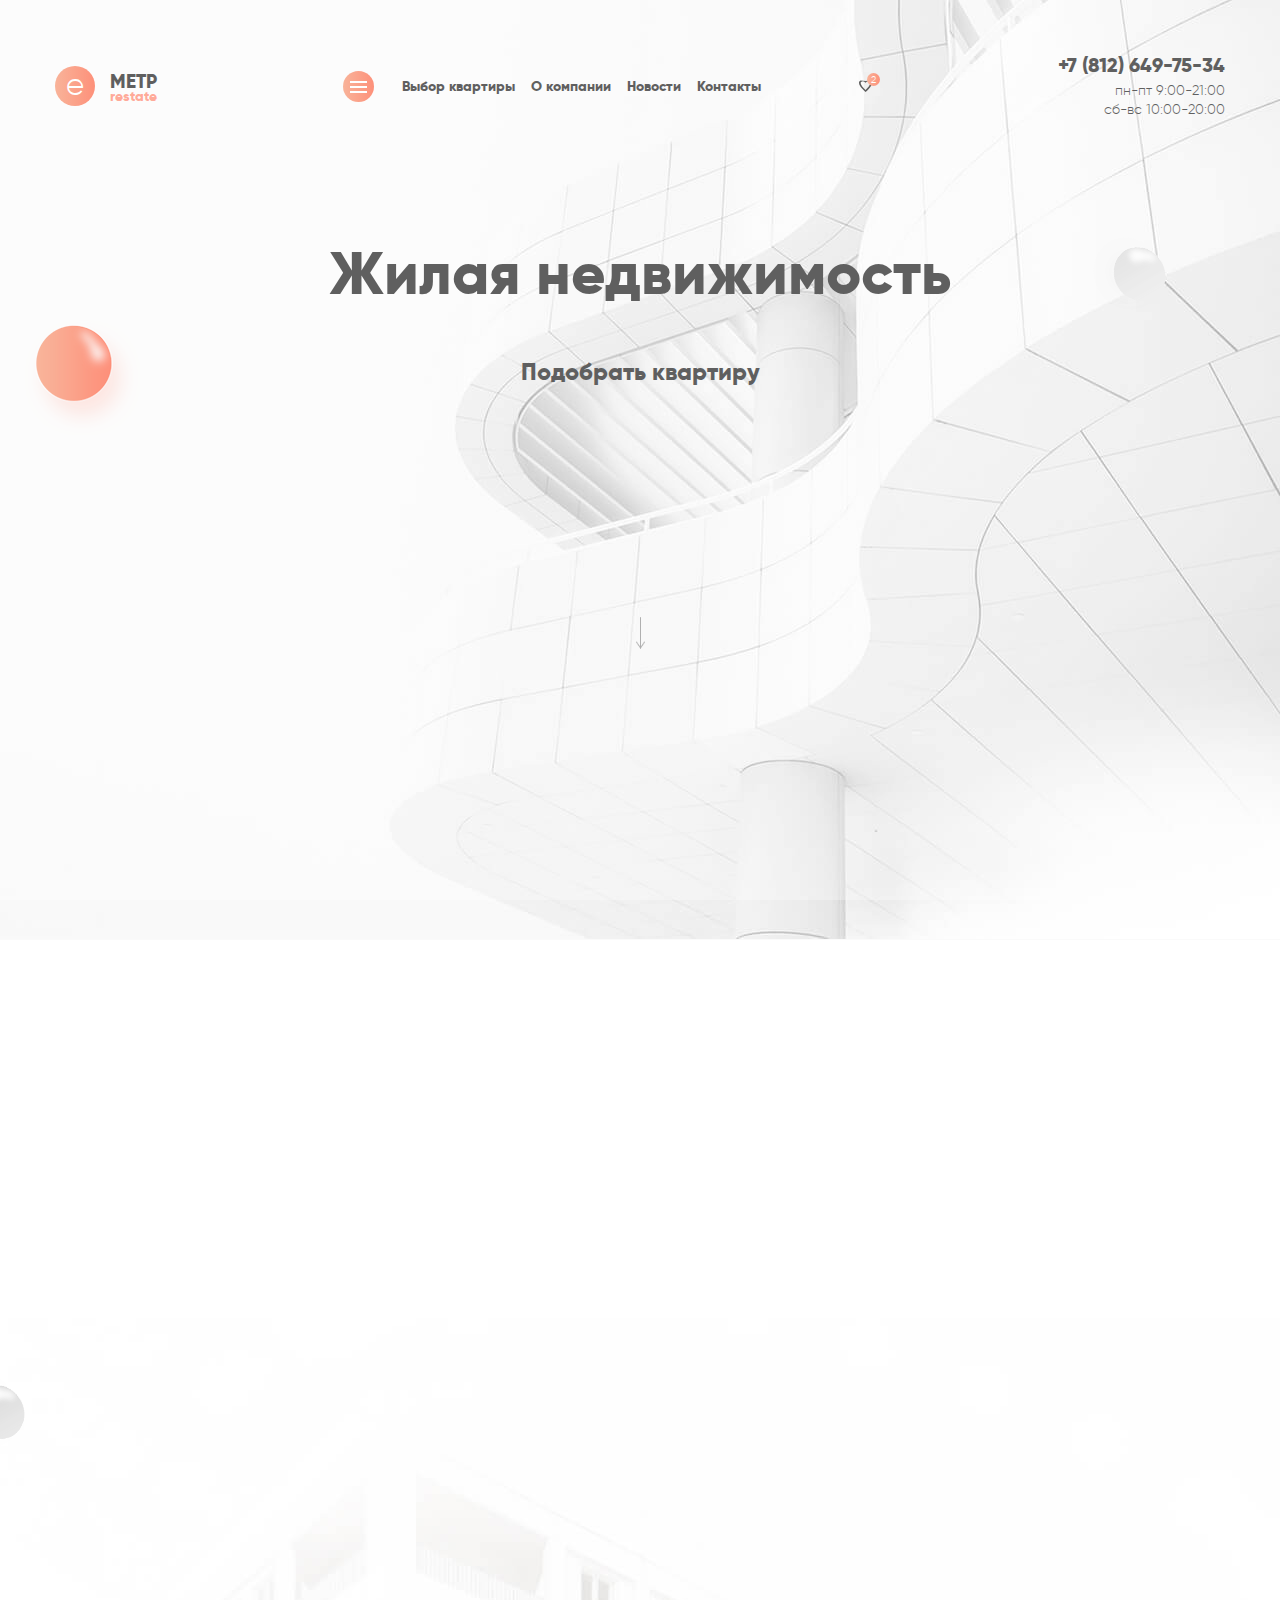
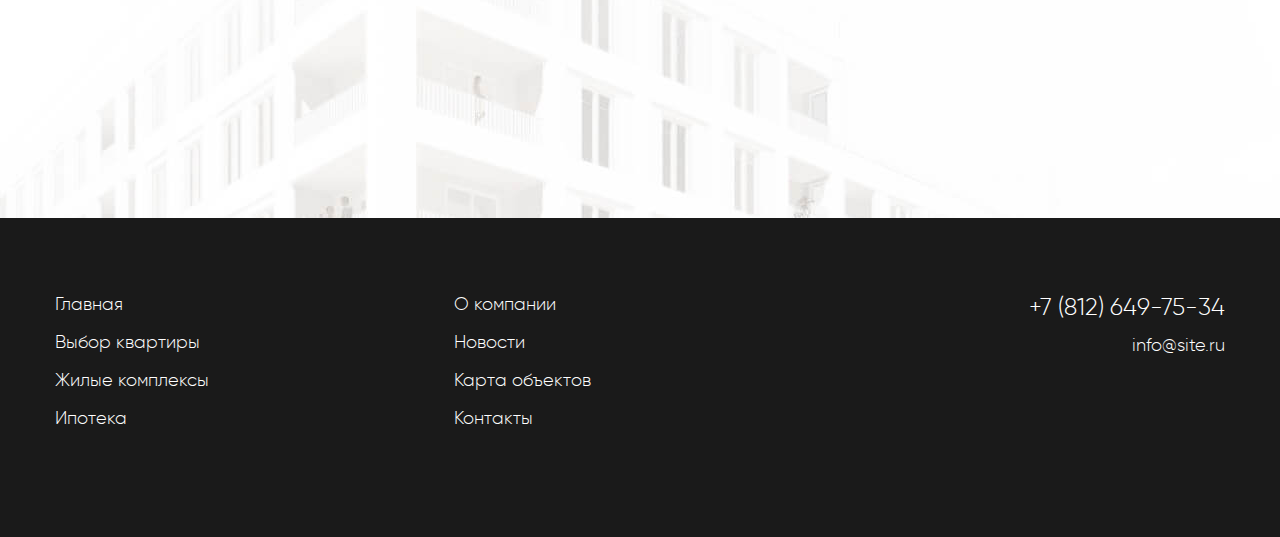
<file: residential-complexes.html>
<!DOCTYPE html>
<head>
	<meta charset="utf-8">
	<title></title>
    
    <meta name="viewport" content="width=device-width, initial-scale=1.0" />
    <meta name="viewport" content="width=device-width, initial-scale=1.0, maximum-scale=1.0, user-scalable=no"> 

    <link rel="stylesheet" type="text/css" href="css/fonts.css" />
    <link rel="stylesheet" type="text/css" href="css/style.css" /> 
    
    <link rel="icon" href="/favicon.png" type="image/x-icon">
	<link rel="shortcut icon" href="/favicon.png" type="image/x-icon">
    
    <script type="text/javascript" src="js/jquery.js"></script>
    
    <link rel="stylesheet" type="text/css" href="bootstrap-multiselect/bootstrap-multiselect.css" />
	<script type="text/javascript" src="bootstrap-multiselect/bootstrap-multiselect.js"></script>
  
</head>
	<body class="js-loading">
       <div id="loader">
            <div id="cube-loader">
                <div class='sk-double-bounce'>
                    <div class='sk-child sk-double-bounce-1'></div>
                    <div class='sk-child sk-double-bounce-2'></div>
                </div>
           </div>
        </div><!--/Loader-->
        
        <div id="main">
            <div id="wrapper">
                <div class="bg-top"></div>
                <div class="bg-bottom"></div>
                <div class="ball ball-1"><img src="img/ball/ball-1.png" alt=""/></div>
                <div class="ball ball-2"><img src="img/ball/ball-2.png" alt=""/></div>
                <div class="ball ball-3"><img src="img/ball/ball-1.png" alt=""/></div>
                <div class="ball ball-4"><img src="img/ball/ball-1.png" alt=""/></div>
                <header>
                    <div class="container">
                        <div class="header_top">
                            <div class="logo">
                                <a href="#">
                                    <span class="e">e</span>
                                    <p><span class="metr">МЕТР</span><span class="restate">restate</span></p>
                                </a>
                            </div><!--.logo-->
                            
                            <div class="header_top-center">
                                <div id="menu-main">
                                	<div class="cd-nav-trigger">
                                        <div class="hamburger-menu">
                                            <div class="bar"></div>
                                            <div class="bar"></div>
                                            <div class="bar"></div>
                                        </div>
                                    </div>
                                    <div class="menu-main_container">
                                    <div class="container">
                                        <div class="menu_serch">
                                        	<label>Поиск</label>
                                            <input type="search" name="search" >
                                        </div>
                                        <div class="menu-main_flex">
                                            <nav class="nav">
                                                <ul>
                                                    <li><a href="#">Главная</a></li>
                                                    <li><a href="#">Выбор квартиры</a></li>
                                                    <li><a href="#">Жилые комплексы</a></li>
                                                    <li><a href="#">Ипотека</a></li>
                                                </ul>
                                                <ul>
                                                    <li><a href="#">О компании</a></li>
                                                    <li class="active"><a href="#">Новости</a></li>
                                                    <li><a href="#">Карта объектов</a></li>
                                                    <li><a href="#">Контакты</a></li>
                                                </ul>
                                            </nav> 
                                            <div class="menu_contacts">
                                                <p>ООО “Агенство недвижимости<br/>МЕТР.restate”</p>
                                                <p>185014, Петрозаводск,<br/>Максима Горького 25,<br/>офис 308</p>
                                                <div class="soc">
                                                    <a href="#">Вк</a>
                                                    <a href="#">f</a>
                                                    <a href="#">ok</a>
                                                </div>
                                            </div>
                                        </div>
                                        </div>
                                    </div><!--menu-main_container-->
                                </div><!-- #menu-main -->
                                
                                <nav id="menu">
                                    <ul>
                                        <li><a href="#">Выбор квартиры </a></li>    
                                        <li class="active"><a href="#">О компании </a></li>     
                                        <li><a href="#">Новости </a></li>     
                                        <li class="mob-none"><a href="#">Контакты</a></li> 
                                    </ul>
                                </nav>
                                
                                <div class="favorites">
                                    <a href="#">
                                    	<svg xmlns="http://www.w3.org/2000/svg" width="13" height="12" viewBox="0 0 13 12">
											  <path class="heart" d="M1078.54,90s-10.3-8.578-5.05-11.384a27.845,27.845,0,0,0,10,0c5.26,2.805-4.95,11.384-4.95,11.384m-0.08-9.344a6.556,6.556,0,0,0-1.06-.869,2.872,2.872,0,0,0-3-.076,1.232,1.232,0,0,0-.74.975,1.977,1.977,0,0,0-.02.248c0,1.891,2.63,4.972,4.9,7.1,2.23-2.117,4.81-5.182,4.81-7.073a2.166,2.166,0,0,0-.01-0.257,1.25,1.25,0,0,0-.76-0.987,2.531,2.531,0,0,0-2.9.008,6.408,6.408,0,0,0-1.22.937" transform="translate(-1072 -78)"/>
										</svg>
                                        <span class="value">2</span>
                                	</a>
                                </div><!-- .favorites -->
                            </div><!-- .header_top-center -->
                            
                            <div class="header_contacts contacts-block">
                                <a href="tel:+7 (812) 649-75-34" class="tel">+7 (812) 649-75-34</a>
                                <div class="mode">
                                    <p>пн-пт 9:00-21:00</p>
                                    <p>сб-вс 10:00-20:00</p>
                                </div>
                            </div><!-- .contacts-block -->
                        </div><!-- End .header_top -->
                        
                        <div class="header_middle">
                            <div class="main-txt">
                                <h1>Жилая недвижимость</h1>
                                <p>Подобрать квартиру</p>
                            </div>
                            
                            <div id="menu-filter" class="fadeEl">
                            	<ul class="hList">
                                    <li class="menu_li li_select">
                                        <form  class="form_select">
                                            <div>
                                                <select id="region" multiple="multiple">
                                                    <option>Адмиралтейский </option>
                                                    <option>Василеостровский </option>
                                                    <option>Выборгский</option> 
                                                    <option>Калининский </option>
                                                    <option>Кировский </option>
                                                    <option>Колпинский </option>
                                                    <option>Красногвардейский </option>
                                                    <option>Красносельский</option> 
                                                    <option>Кронштадтский </option>
                                                    <option>Курортный </option>
                                                    <option>Московский </option>
                                                    <option>Невский </option>
                                                    <option>Петроградский </option>
                                                    <option>Петродворцовый </option>
                                                    <option>Приморский</option> 
                                                    <option>Пушкинский </option>
                                                    <option>Фрунзенский </option>
                                                    <option>Центральный</option>
                                                </select>
                                            </div>
                                        </form>
                                        <script>
                                            $(function() {
                                                $('#region').multiselect({
                                                    includeSelectAllOption: true,
                                                    selectAllText: 'Все',
                                                    allSelectedText: 'Все',
                                                    nonSelectedText: 'Район'
                                                });
                                            });
                                        </script>
                                    </li>
                                    
                                    <li class="menu_li li_select">
                                        <form  class="form_select">
                                            <div>
                                                <select id="metro" multiple="multiple">
                                                    <option>Автово </option>
                                                    <option>Адмиралтейская </option>
                                                    <option>Академическая </option>
                                                    <option>Балтийская </option>
                                                    <option>Бухарестская </option>
                                                    <option>Василеостровская </option>
                                                    <option>Владимирская </option>
                                                    <option>Волковская </option>
                                                    <option>Выборгская </option>
                                                    <option>Горьковская </option>
                                                    <option>Гостиный двор </option>
                                                    <option>Гражданский проспект </option>
                                                    <option>Девяткино </option>
                                                    <option>Достоевская </option>
                                                    <option>Елизаровская </option>
                                                    <option>Звёздная </option>
                                                    <option>Звенигородская </option>
                                                    <option>Кировский завод </option>
                                                    <option>Комендантский проспект</option> 
                                                    <option>Крестовский остров </option>
                                                    <option>Купчино </option>
                                                    <option>Ладожская </option>
                                                    <option>Ленинский проспект </option>
                                                    <option>Лесная </option>
                                                    <option>Лиговский проспект </option>
                                                    <option>Ломоносовская </option>
                                                    <option>Маяковская </option>
                                                    <option>Международная </option>
                                                    <option>Московская </option>
                                                    <option>Московские ворота </option>
                                                    <option>Нарвская </option>
                                                    <option>Невский проспект </option>
                                                    <option>Новочеркасская </option>
                                                    <option>Обводный канал </option>
                                                    <option>Обухово </option>
                                                    <option>Озерки </option>
                                                    <option>Парк Победы </option>
                                                    <option>Парнас </option>
                                                    <option>Петроградская </option>
                                                    <option>Пионерская </option>
                                                    <option>Площадь Александра Невского 1 </option>
                                                    <option>Площадь Александра Невского 2 </option>
                                                    <option>Площадь Восстания </option>
                                                    <option>Площадь Ленина </option>
                                                    <option>Площадь Мужества </option>
                                                    <option>Политехническая </option>
                                                    <option>Приморская </option>
                                                    <option>Пролетарская </option>
                                                    <option>Проспект Большевиков </option>
                                                    <option>Проспект Ветеранов </option>
                                                    <option>Проспект Просвещения </option>
                                                    <option>Пушкинская </option>
                                                    <option>Рыбацкое </option>
                                                    <option>Садовая </option>
                                                    <option>Сенная площадь </option>
                                                    <option>Спасская </option>
                                                    <option>Спортивная </option>
                                                    <option>Старая Деревня </option>
                                                    <option>Технологический институт 1 </option>
                                                    <option>Технологический институт 2 </option>
                                                    <option>Удельная </option>
                                                    <option>Улица Дыбенко </option>
                                                    <option>Фрунзенская </option>
                                                    <option>Чёрная речка </option>
                                                    <option>Чернышевская </option>
                                                    <option>Чкаловская </option>
                                                    <option>Электросила</option>
                                                </select>
                                            </div>
                                        </form>
                                        <script>
                                            $(function() {
                                                $('#metro').multiselect({
                                                    includeSelectAllOption: true,
                                                    selectAllText: 'Все',
                                                    allSelectedText: 'Все',
                                                    nonSelectedText: 'Метро'
                                                });
                                            });
                                        </script>
                                    </li>
                                    
                                    <li class="menu_li li_select">
                                        <form  class="form_select">
                                            <div>
                                                <select id="studio" multiple="multiple">
                                                    <option>Студия</option>
                                                    <option>Студия</option>
                                                    <option>Студия</option>
                                                </select>
                                            </div>
                                        </form>
                                        <script>
                                            $(function() {
                                                $('#studio').multiselect({
                                                    includeSelectAllOption: true,
                                                    selectAllText: 'Все',
                                                    allSelectedText: 'Все',
                                                    nonSelectedText: 'Студия'
                                                });
                                            });
                                        </script>
                                    </li>
                                    
                                   
                                    <li class="menu_li li_choice">
                                        <div class="menu c-input-square">
                                            <form action="" method="post">
                                                <input type="text" class="input-form menu-input mob-none" placeholder="Площадь м2"/> 
                                                <div class="choice-item mob-item">
                                                    <input type="text" class="input-form menu-input " placeholder="Площадь от"/> 
                                                    <span>-</span>
                                                    <input type="text" class="input-form menu-input" placeholder="Площадь до"/> 
                                                </div>
                                            </form>
                                        </div>
                                    </li>
                                    <li class="menu_li li_choice">
                                        <div class="menu">
                                            <form action="" method="post">
                                                <div class="choice-item c-input-price">
                                                    <input type="text" class="input-form menu-input" placeholder="Цена от"/> 
                                                    <span>-</span>
                                                    <input type="text" class="input-form menu-input" placeholder="Цена до"/> 
                                                </div>
                                            </form>
                                        </div>
                                    </li>
                                    <li>
                                    	<a href="#" class="btn">Подобрать квартиру</a>
                                    </li>
                                </ul>
                            </div><!-- #menu-filter -->
                        </div><!-- .header_middle -->
                    </div><!-- End .container -->
                    <a href="#scroll" id="scroll-a" class="scroll-btn"><img src="img/ico/arrow-black.png" alt=""/></a>
                </header>
                
                <article id="scroll">
                    <section id="residential-complexes">
                        <div class="container">
                            <div class="title-block js-animation"><h2>Жилые комплексы</h2></div>
                            <div class="residential-complexes">
                                <figure class="item width-100 fadeEl">
                                    <div class="img"><img src="img/residential-complexes/img-1.jpg" alt=""/><img src="img/residential-complexes/img-1_mob.jpg" alt="" class="mob"/></div>
                                    <figcaption>
                                        <div class="tag">
                                            <div class="tag-value value-1">Квартиры от 2,5 млн. руб.</div>
                                            <div class="tag-value value-2">Уже в продаже</div>
                                        </div><!-- .tag -->
                                        <div class="info">
                                            <h3>ЖК “Притяжение”</h3>
                                            <p>Корпусов 2</p>
                                            <p>Свободных квартир 123</p>
                                            <p>Метро звездное</p>
                                            <p>Московское шоссе 13б</p>
                                        </div><!-- .info -->
                                    </figcaption>
                                    <a href="#" class="link"></a>
                                </figure>
                                <figure class="item fadeEl">
                                    <div class="img"><img src="img/residential-complexes/img-2.jpg" alt=""/><img src="img/residential-complexes/img-2_mob.jpg" alt="" class="mob"/></div>
                                    <figcaption>
                                        <div class="tag">
                                            <div class="tag-value value-1">Квартиры от 3 млн. руб.</div>
                                            <div class="tag-value value-2">Уже в продаже</div>
                                        </div><!-- .tag -->
                                        <div class="info">
                                            <h3>ЖК “Звезды столиц”</h3>
                                            <p>Корпусов 4</p>
                                            <p>Свободных квартир 56</p>
                                            <p>Метро звездное</p>
                                            <p>Московское шоссе 13б</p>
                                        </div><!-- .info -->
                                    </figcaption>
                                    <a href="#" class="link"></a>
                                </figure>
                                <figure class="item fadeEl">
                                    <div class="img"><img src="img/residential-complexes/img-3.jpg" alt=""/><img src="img/residential-complexes/img-2_mob.jpg" alt="" class="mob"/></div>
                                    <figcaption>
                                        <div class="tag">
                                            <div class="tag-value value-1">Квартиры от 3 млн. руб.</div>
                                            <div class="tag-value value-3">Скоро в продаже</div>
                                        </div><!-- .tag -->
                                        <div class="info">
                                            <h3>ЖК “Звезды столиц”</h3>
                                            <p>Корпусов 7</p>
                                            <p>Свободных квартир 641</p>
                                            <p>Метро звездное</p>
                                            <p>Московское шоссе 13б</p>
                                        </div><!-- .info -->
                                    </figcaption>
                                    <a href="#" class="link"></a>
                                </figure>
                                <div class="choice-apartment item fadeEl">
                                    <div class="img"><img src="img/ico/choice.png" alt=""/></div>
                                    <div class="txt">
                                        <p>Выбор квартиры <img src="img/ico/arrow.png" alt=""/></p>
                                    </div>
                                    <a href="#" class="link"></a>
                                </div>
                            </div>
                            <div class="btn-block"><a href="#">Загрузить еще</a></div>
                        </div><!-- End .container -->
                    </section>
                </article>
            </div><!-- End #wrapper --> 
    
            <footer>
                <div class="container">
                	<div class="footer_container">
                        <div class="footer_menu">
                            <ul>
                                <li><a href="#">Главная</a></li>
                                <li><a href="#">Выбор квартиры</a></li>
                                <li><a href="#">Жилые комплексы</a></li>
                                <li><a href="#">Ипотека</a></li>
                            </ul>
                            <ul>
                                <li><a href="#">О компании</a></li>
                                <li><a href="#">Новости</a></li>
                                <li><a href="#">Карта объектов</a></li>
                                <li><a href="#">Контакты</a></li>
                            </ul>
                        </div><!-- .footer_menu -->
                        <div class="footer_contacts contacts-block">
                            <a href="tel:+7 (812) 649-75-34" class="tel">+7 (812) 649-75-34</a>
                            <a href="mailto:info@site.ru" class="mail">info@site.ru</a>
                        </div><!-- .contacts-block -->
                    </div>
                </div><!-- End .container -->
            </footer>
        </div><!--/Main-->
       
	   <script type="text/javascript" src="js/main.js"></script>  
	</body>
</html>
</file>
<file: css/fonts.css>
@font-face {
    font-family: 'gilroyextrabold';
    src: url('../fonts/Gilroy/gilroy-extrabold-webfont.woff2') format('woff2'),
         url('../fonts/Gilroy/gilroy-extrabold-webfont.woff') format('woff'),
         url('../fonts/Gilroy/gilroy-extrabold-webfont.ttf') format('truetype'),
         url('../fonts/Gilroy/gilroy-extrabold-webfont.svg#gilroyextrabold') format('svg');
    font-weight: normal;
    font-style: normal;

}

@font-face {
    font-family: 'gilroylight';
    src: url('../fonts/Gilroy/gilroy-light-webfont.woff2') format('woff2'),
         url('../fonts/Gilroy/gilroy-light-webfont.woff') format('woff'),
         url('../fonts/Gilroy/gilroy-light-webfont.ttf') format('truetype'),
         url('../fonts/Gilroy/gilroy-light-webfont.svg#gilroylight') format('svg');
    font-weight: normal;
    font-style: normal;

}
@font-face {
    font-family: 'gilroyregular';
    src: url('../fonts/Gilroy/gilroy-regular-webfont.woff2') format('woff2'),
         url('../fonts/Gilroy/gilroy-regular-webfont.woff') format('woff'),
         url('../fonts/Gilroy/gilroy-regular-webfont.ttf') format('truetype'),
         url('../fonts/Gilroy/gilroy-regular-webfont.svg#gilroyregular') format('svg');
    font-weight: normal;
    font-style: normal;

}
</file>
<file: css/style.css>
@charset "UTF-8";
@charset 'iso-8859-15';
article,
aside,
details,
figcaption,
figure,
footer,
header,
hgroup,
main,
nav,
section,
summary {
    display: block;
}

audio,
canvas,
video {
    display: inline-block;
    max-width: 100%;
}

audio:not([controls]) {
    display: none;
    height: 0;
}

[hidden] {
    display: none;
}

abbr[title] {
    border-bottom: 1px dotted;
}

input[type="checkbox"],
input[type="radio"] {
    box-sizing: border-box;
    padding: 0;
}

input[type="search"] {
    -webkit-appearance: textfield;
    -moz-box-sizing: content-box;
    -webkit-box-sizing: content-box;
    box-sizing: content-box;
}

input[type="search"]::-webkit-search-cancel-button,
input[type="search"]::-webkit-search-decoration {
    -webkit-appearance: none;
}

button::-moz-focus-inner,
input::-moz-focus-inner {
    border: 0;
    padding: 0;
}

textarea {
    overflow: auto;
    vertical-align: top;
}

* {
    -moz-box-sizing: border-box !important;
    -webkit-box-sizing: border-box !important;
    box-sizing: border-box;
    margin: 0;
    padding: 0;
}

.clear:after {
    content: '';
    clear: both;
    display: block;
}

input[type="text"]:focus {
    outline: none;
}

select:focus,
input:focus,
button:focus,
textarea:focus {
    outline: none;
}

html {
    background: #fff;
    -ms-text-size-adjust: 100%;
    -webkit-text-size-adjust: 100%;
    height: 100%;
}

body {
    line-height: 100%;
    height: 100%;
    overflow-x: hidden;
    font-family: 'gilroylight';
    font-size: 18px;
    color: #1a1a1a;
}

section {}

p {
    line-height: 100%;
}

a {
    line-height: 100%;
}

a:hover {
    text-decoration: none;
}

a:active,
a:hover,
a:focus {
    outline: 0;
}

span {
    line-height: 100%;
}

.bold {}

li {
    line-height: 100%;
}

.txt p {
    line-height: 24px;
}

.txt a {}

.txt span {}

.txt li {}

h1,
h2,
h3,
h4,
h5,
h6 {
    font-weight: 100;
    line-height: 100%;
    margin: 0;
    font-family: 'gilroyextrabold';
}

ul {
    padding: 0;
    margin: 0;
}

table {
    border-collapse: collapse;
    border-spacing: 0;
    border: 0;
    border-radius: 6px;
}

th,
td {
    border: 0;
    text-align: left;
    padding: 20px 25px;
    font-weight: 100;
    white-space: nowrap;
}

th:last-child,
td:last-child {
    border-right: 0;
}

th:first-child,
td:first-child {}

a,
button {
    -webkit-transition: all 0.2s ease-out;
    -moz-transition: all 0.2s ease-out;
    -o-transition: all 0.2s ease-out;
    transition: all 0.2s ease-out;
}

.transform {
    position: absolute;
    top: 50%;
    left: 50%;
    -moz-transform: translate(-50%, -50%);
    -ms-transform: translate(-50%, -50%);
    -webkit-transform: translate(-50%, -50%);
    -o-transform: translate(-50%, -50%);
    transform: translate(-50%, -50%);
}

.transform-top {
    position: absolute;
    top: 50%;
    left: 0;
    -moz-transform: translate(0, -50%);
    -ms-transform: translate(0, -50%);
    -webkit-transform: translate(0, -50%);
    -o-transform: translate(0, -50%);
    transform: translate(0, -50%);
}

.transform-left {
    position: absolute;
    top: 0;
    left: 50%;
    -moz-transform: translate(-50%, 0);
    -ms-transform: translate(-50%, 0);
    -webkit-transform: translate(-50%, 0);
    -o-transform: translate(-50%, 0);
    transform: translate(-50%, 0);
}

.flex {
    display: -webkit-flex;
    display: flex;
    -webkit-flex-direction: row;
    flex-direction: row;
    -webkit-justify-content: space-between;
    justify-content: space-between;
    align-items: center;
    -webkit-align-items: center;
}

.img {
    line-height: 0;
}

.container {
    width: 1170px;
    margin: 0 auto;
}

.title-block {
    text-align: center;
}

.title-block h2 {
    font-size: 38px;
}

.width-100 {
    width: 100% !important
}

a.btn,
.btn {
    background: -moz-linear-gradient(left, #f6936e 0%, #fd6141 100%);
    background: -webkit-gradient(linear, left top, right top, color-stop(0%, #f6936e), color-stop(100%, #fd6141));
    background: -webkit-linear-gradient(left, #f6936e 0%, #fd6141 100%);
    background: -o-linear-gradient(left, #f6936e 0%, #fd6141 100%);
    background: -ms-linear-gradient(left, #f6936e 0%, #fd6141 100%);
    background: linear-gradient(left, #f6936e 0%, #fd6141 100%);
    filter: progid: DXImageTransform.Microsoft.gradient(startColorstr="#f6936e", endColorstr="#fd6141", GradientType=1);
    text-decoration: none;
    color: #fff;
    font-size: 18px;
    font-family: 'gilroyextrabold';
    display: block;
    border-radius: 50px;
    display: inline-flex;
    align-items: center;
    justify-content: center;
}

a.btn:hover,
.btn:hover {}

.fadeEl {
    opacity: 0;
    -webkit-transform: translateY(30%);
    -moz-transform: translateY(30%);
    -ms-transform: translateY(30%);
    -o-transform: translateY(30%);
    transform: translateY(30%);
    -webkit-transition: opacity 0.8s ease, -webkit-transform 0.8s ease-in-out;
    -moz-transition: opacity 0.8s ease, -moz-transform 0.8s ease-in-out;
    transition: opacity 0.8s ease, transform 0.8s ease-in-out;
}

.fadeEl.anim {
    opacity: 1 !important;
    -webkit-transform: translateY(0);
    -moz-transform: translateY(0);
    -ms-transform: translateY(0);
    -o-transform: translateY(0);
    transform: translateY(0);
}

.fadeEl.fadeEl-left {
    -webkit-transform: translate(-100%, 0);
    -moz-transform: translate(-100%, 0);
    -ms-transform: translate(-100%, 0);
    -o-transform: translate(-100%, 0);
    transform: translate(-100%, 0);
}

.fadeEl.fadeEl-left.anim {
    -webkit-transform: translateY(0);
    -moz-transform: translateY(0);
    -ms-transform: translateY(0);
    -o-transform: translateY(0);
    transform: translateY(0);
}

.fadeEl.fadeEl-right {
    -webkit-transform: translate(100%, 0);
    -moz-transform: translate(100%, 0);
    -ms-transform: translate(100%, 0);
    -o-transform: translate(100%, 0);
    transform: translate(100%, 0);
}

.fadeEl.fadeEl-right.anim {
    -webkit-transform: translateY(0);
    -moz-transform: translateY(0);
    -ms-transform: translateY(0);
    -o-transform: translateY(0);
    transform: translateY(0);
}

.js-loading *,
.js-loading *:before,
.js-loading *:after {
    animation-play-state: paused !important;
}


/* Gradient */

.gradient {
    background: #f6936e;
    background: -moz-linear-gradient(left, #f6936e 0%, #fd6141 100%);
    background: -webkit-gradient(linear, left top, right top, color-stop(0%, #f6936e), color-stop(100%, #fd6141));
    background: -webkit-linear-gradient(left, #f6936e 0%, #fd6141 100%);
    background: -o-linear-gradient(left, #f6936e 0%, #fd6141 100%);
    background: -ms-linear-gradient(left, #f6936e 0%, #fd6141 100%);
    background: linear-gradient(left, #f6936e 0%, #fd6141 100%);
    filter: progid: DXImageTransform.Microsoft.gradient(startColorstr="#f6936e", endColorstr="#fd6141", GradientType=1);
}


/*================*/


/*====loader======*/


/*================*/

#loader {
    background: #fff;
    overflow: hidden;
    position: fixed;
    left: 0;
    top: 0;
    right: 0;
    bottom: 0;
    z-index: 100000;
}

#cube-loader {
    align-items: center;
    display: flex;
    height: 100%;
    width: 100%;
    position: fixed;
}

.sk-double-bounce {
    width: 4em;
    height: 4em;
    position: relative;
    margin: auto;
}

.sk-double-bounce .sk-child {
    width: 100%;
    height: 100%;
    border-radius: 50%;
    background-color: #337ab7;
    background: #f6936e;
    background: -moz-linear-gradient(left, #f6936e 0%, #fd6141 100%);
    background: -webkit-gradient(linear, left top, right top, color-stop(0%, #f6936e), color-stop(100%, #fd6141));
    background: -webkit-linear-gradient(left, #f6936e 0%, #fd6141 100%);
    background: -o-linear-gradient(left, #f6936e 0%, #fd6141 100%);
    background: -ms-linear-gradient(left, #f6936e 0%, #fd6141 100%);
    background: linear-gradient(left, #f6936e 0%, #fd6141 100%);
    filter: progid: DXImageTransform.Microsoft.gradient(startColorstr="#f6936e", endColorstr="#fd6141", GradientType=1);
    opacity: 0.6;
    position: absolute;
    top: 0;
    left: 0;
    -webkit-animation: sk-double-bounce 2.0s infinite ease-in-out;
    animation: sk-double-bounce 2.0s infinite ease-in-out;
}

.sk-double-bounce .sk-double-bounce-2 {
    -webkit-animation-delay: -1.0s;
    animation-delay: -1.0s;
}

@-webkit-keyframes sk-double-bounce {
    0%,
    100% {
        -webkit-transform: scale(0);
        transform: scale(0);
    }
    50% {
        -webkit-transform: scale(1);
        transform: scale(1);
    }
}

@keyframes sk-double-bounce {
    0%,
    100% {
        -webkit-transform: scale(0);
        transform: scale(0);
    }
    50% {
        -webkit-transform: scale(1);
        transform: scale(1);
    }
}


/*End Loader*/


/*ico-menu*/

.hamburger-menu {
    position: relative;
    top: 0;
    right: 0;
    bottom: 0;
    margin: auto;
    width: 100%;
    height: 100%;
    cursor: pointer;
    display: flex;
    flex-direction: column;
    justify-content: center;
    align-items: center;
    margin-top: 2px;
}

.hamburger-menu .bar {
    width: 17px;
    height: 2px;
    margin-bottom: 3px;
    position: relative;
}

.hamburger-menu .bar:nth-child(2) {
    background: #fff;
    transition: background 0.3s cubic-bezier(0.31, -0.105, 0.43, 1.59), transform 300ms cubic-bezier(0.23, 1, 0.32, 1);
}

.hamburger-menu .bar:nth-child(2).animate {
    background: rgba(255, 255, 255, 0) !important;
}

.hamburger-menu .bar:nth-child(3) {
    background: #fff;
    transition: background 0.3s cubic-bezier(0.31, -0.105, 0.43, 1.59), bottom 300ms 300ms cubic-bezier(0.23, 1, 0.32, 1), transform 300ms cubic-bezier(0.23, 1, 0.32, 1);
}

.hamburger-menu .bar:nth-child(1) {
    background: #fff;
    transition: background 0.3s cubic-bezier(0.31, -0.105, 0.43, 1.59), top 300ms 300ms cubic-bezier(0.23, 1, 0.32, 1), transform 300ms cubic-bezier(0.23, 1, 0.32, 1);
}

.hamburger-menu .bar:nth-child(1).animate {
    transform: rotate(45deg);
    transition: top 300ms cubic-bezier(0.23, 1, 0.32, 1), transform 300ms 300ms cubic-bezier(0.23, 1, 0.32, 1);
    background: #fff;
    top: 4px;
}

.hamburger-menu .bar:nth-child(3).animate {
    bottom: 6px;
    transform: rotate(-45deg);
    transition: bottom 300ms cubic-bezier(0.23, 1, 0.32, 1), transform 300ms 300ms cubic-bezier(0.23, 1, 0.32, 1);
    background: #fff;
}

@keyframes photos-in {
    0% {
        opacity: 0;
    }
    50% {
        opacity: 1;
    }
    100% {
        opacity: 0;
    }
}

@-webkit-keyframes photos-in {
    0% {
        opacity: 0;
    }
    50% {
        opacity: 1;
    }
    100% {
        opacity: 0;
    }
}

.photos-in {
    animation-name: photos-in;
    -webkit-animation-name: photos-in;
    animation-duration: 1s;
    -webkit-animation-duration: 1s;
}

.cd-nav-trigger {
    position: relative;
    width: 25px;
    height: 100%;
    z-index: 100;
    display: none;
}

.scroll-btn {
    z-index: 4;
    width: 30px;
    border-radius: 23px;
    cursor: pointer;
    height: 32px;
    opacity: 1;
    position: absolute;
    bottom: 0;
    left: 50%;
    transform: translate(-50%, 0);
    display: flex;
    align-items: center;
    justify-content: center;
}

.scroll-btn img {
    -webkit-animation: rev-ani-mouse 1.2s linear infinite;
    -moz-animation: rev-ani-mouse 1.2s linear infinite;
    animation: rev-ani-mouse 1.2s linear infinite;
    position: relative;
}

@keyframes rev-ani-mouse {
    0% {
        opacity: 1;
        top: 29%;
    }
    50% {
        opacity: 1;
        top: 50%;
    }
    100% {
        opacity: 1;
        top: 29%;
    }
}

#main {
    min-height: 100vh;
    display: flex;
    flex-direction: column;
    justify-content: space-between;
}


/* ---------------------------------------- */


/*      HEADER                              */


/* ---------------------------------------- */

header {
    padding-bottom: 135px;
    position: relative;
    z-index: 3;
}

header .header_top {
    display: flex;
    align-items: center;
    padding-top: 55px;
    justify-content: space-between;
}

.logo {
    display: block;
    position: relative;
    z-index: 999;
}

.logo a {
    display: flex;
    align-items: center;
    text-decoration: none;
}

.logo .e {
    background: -moz-linear-gradient(left, #f6936e 0%, #fd6141 100%);
    background: -webkit-gradient(linear, left top, right top, color-stop(0%, #f6936e), color-stop(100%, #fd6141));
    background: -webkit-linear-gradient(left, #f6936e 0%, #fd6141 100%);
    background: -o-linear-gradient(left, #f6936e 0%, #fd6141 100%);
    background: -ms-linear-gradient(left, #f6936e 0%, #fd6141 100%);
    background: linear-gradient(left, #f6936e 0%, #fd6141 100%);
    filter: progid: DXImageTransform.Microsoft.gradient(startColorstr="#f6936e", endColorstr="#fd6141", GradientType=1);
    display: flex;
    align-items: center;
    justify-content: center;
    width: 40px;
    height: 40px;
    border-radius: 50%;
    font-size: 31px;
    color: #fff;
    line-height: 31px;
    padding-bottom: 4px;
}

.logo p {
    display: block;
    margin-left: 15px;
    position: relative;
    top: 1px;
}

.logo .metr {
    display: block;
    font-family: 'gilroyextrabold';
    color: #1a1a1a;
    font-size: 19px;
    line-height: 19px;
}

.logo .restate {
    display: block;
    font-family: 'gilroyextrabold';
    font-size: 14px;
    color: #ff866e;
    line-height: 14px;
    margin-top: -2px;
}

.header_top-center {
    display: flex;
    align-items: center;
}


/* #menu-main */

#menu-main {}

#menu-main .cd-nav-trigger {
    display: block;
    background: -moz-linear-gradient(left, #f6936e 0%, #fd6141 100%);
    background: -webkit-gradient(linear, left top, right top, color-stop(0%, #f6936e), color-stop(100%, #fd6141));
    background: -webkit-linear-gradient(left, #f6936e 0%, #fd6141 100%);
    background: -o-linear-gradient(left, #f6936e 0%, #fd6141 100%);
    background: -ms-linear-gradient(left, #f6936e 0%, #fd6141 100%);
    background: linear-gradient(left, #f6936e 0%, #fd6141 100%);
    filter: progid: DXImageTransform.Microsoft.gradient(startColorstr="#f6936e", endColorstr="#fd6141", GradientType=1);
    display: flex;
    align-items: center;
    justify-content: center;
    width: 31px;
    height: 31px;
    border-radius: 50%;
}

#menu-main .menu-main_container .container {
    position: relative
}


/* #menu */

#menu {
    margin-left: 20px;
    margin-right: 90px;
}

#menu ul {
    list-style: none;
    display: flex;
}

#menu li {
    margin: 0 8px;
}

#menu li a {
    display: block;
    text-decoration: none;
    font-family: 'gilroyextrabold';
    font-size: 14px;
    color: #1a1a1a;
}

#menu li a:hover {
    color: #ff866e;
}

.favorites {
    position: relative;
    z-index: 999;
}

.favorites a {
    display: block;
    position: relative;
    text-decoration: none;
}

.favorites svg {}

.favorites .heart {
    fill: #1a1a1a;
    fill-rule: evenodd;
}

.favorites:hover .heart {
    fill: #ff866e
}

.favorites .value {
    position: absolute;
    background: -moz-linear-gradient(left, #f6936e 0%, #fd6141 100%);
    background: -webkit-gradient(linear, left top, right top, color-stop(0%, #f6936e), color-stop(100%, #fd6141));
    background: -webkit-linear-gradient(left, #f6936e 0%, #fd6141 100%);
    background: -o-linear-gradient(left, #f6936e 0%, #fd6141 100%);
    background: -ms-linear-gradient(left, #f6936e 0%, #fd6141 100%);
    background: linear-gradient(left, #f6936e 0%, #fd6141 100%);
    filter: progid: DXImageTransform.Microsoft.gradient(startColorstr="#f6936e", endColorstr="#fd6141", GradientType=1);
    display: flex;
    align-items: center;
    justify-content: center;
    width: 13px;
    height: 13px;
    border-radius: 50%;
    font-size: 10px;
    color: #fff;
    top: -4px;
    right: -8px;
}

.header_contacts {
    text-align: right;
    position: relative;
    z-index: 999;
}

.contacts-block a {}

.header_contacts.contacts-block a {
    font-size: 20px;
    color: #1a1a1a;
    font-family: 'gilroyextrabold';
    text-decoration: none;
}

.header_contacts .mode {
    margin-top: 9px;
}

.header_contacts .mode p {
    font-size: 14px;
    line-height: 14px;
    margin-top: 5px;
}

.header_middle {
    margin-top: 150px;
}

.header_middle .main-txt {
    text-align: center;
}

.header_middle .main-txt h1 {
    font-size: 60px;
    line-height: 73px;
}

.header_middle .main-txt p {
    font-family: 'gilroyextrabold';
    font-size: 24px;
    margin-top: 50px;
}


/* #menu-filter */

#menu-filter {
    margin-top: 60px;
}

#menu-filter .hList {
    display: flex;
    list-style: none;
    align-items: center;
    padding-left: 35px;
    justify-content: space-between;
    background: #fff;
    box-shadow: 0 12px 18px 0 rgba(1, 1, 1, 0.06);
    border-radius: 50px;
    height: 70px;
}

.menu {
    display: block;
    position: relative;
    cursor: pointer;
}

.menu-title {
    display: block;
    text-align: center;
    color: #868585;
    font-size: 18px;
    font-family: 'gilroylight';
    display: flex;
    align-items: center;
}

.menu-title img {
    margin-left: 10px;
    position: relative;
    top: 3px
}


/*select*/

.select_body {
    display: none
}

.select {
    position: relative;
    height: 100%;
    display: flex;
    width: 90px;
}

.select .select_header {
    display: flex;
    align-items: center;
    color: #868585;
    font-size: 18px;
    font-family: 'gilroylight';
    cursor: pointer;
    width: 100%;
    background: #fff;
    position: relative;
    z-index: 3;
    justify-content: left;
}

.select .select_header:hover span {
    color: #1a1a1a;
}

.select_header .img-arrow {
    position: relative;
    top: -2px;
    height: 100%;
    width: 10px;
    margin-left: 10px;
}

.select .select_body {
    position: absolute;
    white-space: nowrap;
    list-style: none;
    padding-top: 30px;
    z-index: 2;
    left: -25px;
    min-width: calc(100% + 25px);
    width: auto;
}

.select .select_header span {
    white-space: nowrap;
    overflow: hidden;
    text-overflow: ellipsis;
}

.select .select_body li {
    margin: 0;
    padding: 13px 25px;
    background: #fff;
    box-shadow: 0 12px 18px 0 rgba(1, 1, 1, 0.06);
    color: #868585;
    font-size: 15px;
    font-family: 'gilroylight';
    border-top: 1px solid rgba(134, 133, 133, 0.1);
    display: block;
}

.select .select_body li:hover {
    cursor: pointer;
    background: rgb(243, 243, 243);
}

.hList li {
    height: 100%;
    display: flex;
    align-items: center;
    position: relative;
}

.hList li>div {}

.hList li:last-child {
    margin-right: 0
}

.hList > * + * {
    margin-left: 0;
}

#menu-filter form {
    height: 100%;
    width: 100%;
}

#menu-filter form>div {
    height: 100%;
    display: flex;
    align-items: center;
    width: 100%;
}

#menu-filter .menu-input {
    border: 0;
    height: 100%;
    color: #868585;
    font-size: 18px;
    font-family: 'gilroylight';
    width: 120px;
}

input::-webkit-input-placeholder {
    opacity: 1;
    transition: opacity 0.3s ease;
    color: #868585;
    font-size: 18px;
    font-family: 'gilroylight';
}

input::-moz-placeholder {
    opacity: 1;
    transition: opacity 0.3s ease;
    color: #868585;
    font-size: 18px;
    font-family: 'gilroylight';
}

input:-moz-placeholder {
    opacity: 1;
    transition: opacity 0.3s ease;
    color: #868585;
    font-size: 18px;
    font-family: 'gilroylight';
}

input:-ms-input-placeholder {
    opacity: 1;
    transition: opacity 0.3s ease;
    font-family: 'robotoregular';
    font-size: 16px;
    line-height: 25px;
    color: rgba(58, 56, 107, 0.7);
}

input:focus::-webkit-input-placeholder {
    opacity: 0;
    transition: opacity 0.3s ease;
}

input:focus::-moz-placeholder {
    opacity: 0;
    transition: opacity 0.3s ease;
}

input:focus:-moz-placeholder {
    opacity: 0;
    transition: opacity 0.3s ease;
}

input:focus:-ms-input-placeholder {
    opacity: 0;
    transition: opacity 0.3s ease;
}

#menu-filter .choice-item {
    align-items: center;
    display: flex;
}

#menu-filter .choice-item .menu-input {
    width: 85px;
}

#menu-filter .mob-item {
    display: none;
}

#menu-filter form span {
    margin-right: 20px;
    color: #868585;
    width: 100%;
}

#menu-filter form span.multiselect-selected-text {
    white-space: nowrap;
    overflow: hidden;
    text-overflow: ellipsis;
    width: calc(100% - 10px);
    text-align: left;
    margin-right: 10px;
}

#menu-filter .btn {
    height: 100%;
    display: flex;
    align-items: center;
    width: 290px;
    justify-content: center;
    position: relative;
    right: -1px;
}

#menu-filter .menu-filter_select select {
    color: #868585;
    font-size: 18px;
    font-family: 'gilroylight';
    height: 100%;
    border: 0;
    cursor: pointer;
    width: 80px;
    -webkit-appearance: none;
    -moz-appearance: none;
    appearance: none;
    background: transparent;
    position: relative;
    z-index: 2;
    text-overflow: ellipsis;
    white-space: nowrap;
}

#menu-filter .menu-filter_select .img-arrow {
    background: #fff;
    width: 20px;
    height: 100%;
    display: flex;
    align-items: center;
    justify-content: flex-end;
    padding-top: 4px;
    position: absolute;
    right: 0;
    z-index: 2;
}


/* ---------------------------------------- */


/*    #residential-complexes                */


/* ---------------------------------------- */

#residential-complexes {
    padding-top: 70px;
    padding-bottom: 140px;
    position: relative;
    z-index: 2;
}

.residential-complexes {
    margin-top: 95px;
    display: flex;
    flex-wrap: wrap;
    justify-content: space-between;
}

.residential-complexes .item {
    width: 370px;
    margin-bottom: 30px;
    position: relative;
    border-radius: 8px;
    overflow: hidden;
}

.residential-complexes .item:hover:before {
    background: rgba(26, 26, 26, 0.3);
}

.residential-complexes .item .img img {
    -webkit-transition: .3s cubic-bezier(.09, .02, .26, .90), transform .5s cubic-bezier(.09, .04, .23, .90);
    -moz-transition: .3s cubic-bezier(.09, .02, .26, .90), transform .5s cubic-bezier(.09, .04, .23, .90);
    -ms-transition: .3s cubic-bezier(.09, .02, .26, .90), transform .5s cubic-bezier(.09, .04, .23, .90);
    -o-transition: opacity .3s cubic-bezier(.09, .02, .26, .90), transform .5s cubic-bezier(.09, .04, .23, .90);
    transition: .3s cubic-bezier(.09, .02, .26, .90), transform .5s cubic-bezier(.09, .04, .23, .90);
}

.residential-complexes .item:hover .img img {
    -webkit-transform: scale(1.1);
    -moz-transform: scale(1.1);
    -ms-transform: scale(1.1);
    -o-transform: scale(1.1);
    transform: scale(1.1);
}

.residential-complexes .item:before {
    content: '';
    display: block;
    position: absolute;
    top: 0;
    left: 0;
    width: 100%;
    height: 100%;
    background: rgba(26, 26, 26, 0.5);
    z-index: 2;
}

.residential-complexes .img {
    width: 100%;
    position: relative;
    z-index: 1;
    height: 100%;
}

.residential-complexes .img img {
    max-width: 100%
}

.residential-complexes figcaption {
    position: absolute;
    z-index: 2;
    width: 100%;
    height: 100%;
    top: 0;
    left: 0;
    display: flex;
    flex-direction: column;
    justify-content: space-between;
    padding: 30px 28px;
    overflow: hidden;
}

.residential-complexes .tag {
    display: flex;
    flex-wrap: wrap;
}

.residential-complexes .tag-value {
    padding: 7px 12px 6px;
    font-size: 14px;
    color: #fff;
    border-radius: 40px;
    margin-right: 3px;
    margin-bottom: 3px;
}

.residential-complexes .tag-value.value-3 {
    padding: 7px 7px 6px 7px;
    margin-right: 0;
}

.value-1 {
    background: #fd6142;
}

.value-2 {
    background: #58b57b;
}

.value-3 {
    background: #7085da;
}

.residential-complexes .link {
    position: absolute;
    top: 0;
    left: 0;
    width: 100%;
    height: 100%;
    z-index: 3;
}

.residential-complexes .info {
    color: #fff;
    overflow: hidden;
    height: 94px;
    -webkit-transition: all 0.2s ease-out;
    -moz-transition: all 0.2s ease-out;
    -o-transition: all 0.2s ease-out;
    transition: all 0.2s ease-out;
}

.residential-complexes .item:hover .info {
    height: 170px;
}

.residential-complexes h3 {
    font-size: 24px;
}

.residential-complexes p {
    margin: 17px 0;
}

.residential-complexes p:last-child {
    margin-bottom: 0
}

.residential-complexes .choice-apartment {
    background: -moz-linear-gradient(left, #f6936e 0%, #fd6141 100%);
    background: -webkit-gradient(linear, left top, right top, color-stop(0%, #f6936e), color-stop(100%, #fd6141));
    background: -webkit-linear-gradient(left, #f6936e 0%, #fd6141 100%);
    background: -o-linear-gradient(left, #f6936e 0%, #fd6141 100%);
    background: -ms-linear-gradient(left, #f6936e 0%, #fd6141 100%);
    background: linear-gradient(left, #f6936e 0%, #fd6141 100%);
    filter: progid: DXImageTransform.Microsoft.gradient(startColorstr="#f6936e", endColorstr="#fd6141", GradientType=1);
    display: flex;
    flex-direction: column;
    justify-content: center;
    align-items: center;
}

.residential-complexes .item .img .mob {
    display: none
}

.residential-complexes .choice-apartment:before {
    display: none;
}

.residential-complexes .choice-apartment .img {
    display: flex;
    align-items: center;
    height: auto;
    justify-content: center;
}

.residential-complexes .choice-apartment .img img {
    display: block !important;
}

.residential-complexes .choice-apartment .txt {}

.residential-complexes .choice-apartment p {
    color: #fff;
    font-size: 20px;
    font-family: 'gilroyextrabold';
    margin-top: 35px;
}

.residential-complexes .choice-apartment p img {
    margin-left: 9px;
}


/* ---------------------------------------- */


/*     FOOTER                               */


/* ---------------------------------------- */

footer {
    background: #1a1a1a;
    position: relative;
    z-index: 2;
}

.footer_container {
    padding: 77px 0 90px;
    display: flex;
    justify-content: space-between;
}

.footer_container .footer_menu {
    display: flex;
}

.footer_menu ul {
    list-style: none;
    margin-right: 245px;
}

.footer_menu li {
    margin-bottom: 20px;
}

.footer_menu a {
    color: #fff;
    text-decoration: none;
}

.footer_contacts.contacts-block a {
    display: block;
    color: #fff;
    text-decoration: none;
    text-align: right;
    font-size: 18px;
    margin-bottom: 17px;
}

.footer_contacts.contacts-block .tel {
    font-size: 24px
}

#wrapper {
    position: relative;
}

#wrapper .bg-top {
    background: #fafafa url(../img/bg-1.jpg) no-repeat top right;
    width: 100%;
    height: 940px;
    position: absolute;
    z-index: 1;
}

#wrapper .bg-bottom {
    background: url(../img/bg-2.jpg) no-repeat top left;
    position: absolute;
    bottom: 0;
    width: 100%;
    height: 500px;
}

.menu-main_container {
    position: absolute;
    opacity: 0;
    visibility: hidden;
    -webkit-transition-property: all;
    transition-property: all;
    -webkit-transition-duration: .8s;
    transition-duration: .8s;
    z-index: 9;
    right: 0;
    width: 100vw;
    height: auto;
    top: 0;
    overflow: auto;
    background: #fff;
    top: -100%;

    background-size: cover;
}

.menu-open .menu-main_container {
    opacity: 1;
    visibility: visible;
    -webkit-transition-property: all;
    transition-property: all;
    -webkit-transition-duration: .8s;
    transition-duration: .8s;
    right: 0;
    top: 0;
}

.menu-main_container .menu_serch {
    position: absolute;
    top: 77px;
    left: 370px;
}

.menu_serch label {
    font-size: 14px;
    color: #1a1a1a;
    font-family: 'gilroyextrabold';
}

.menu_serch input {
    border: 0;
    border-bottom: 2px solid #1a1a1a;
    width: 340px;
    padding-bottom: 7px;
    font-family: 'gilroylight';
    font-size: 14px;
    color: #1a1a1a;
    padding-left: 10px;
}

.menu-main_flex {
    padding-top: 190px;
    display: flex;
    justify-content: space-between;
    padding-bottom: 40px;
}

.menu-main_flex nav {
    display: flex;
}

.menu-main_flex ul {
    list-style: none;
    margin-right: 135px;
}

.menu-main_flex li {
    margin-bottom: 30px;
}

.menu-main_flex a {
    font-size: 24px;
    color: #1a1a1a;
    text-decoration: none;
}

.menu-main_flex .active a,
.menu-main_flex li a:hover {}

.menu_contacts {
    text-align: right;
}

.menu_contacts p {
    font-size: 24px;
    margin-bottom: 35px;
    line-height: 29px;
}

.menu_contacts .soc {
    margin-top: 50px;
    justify-content: flex-end;
}

.menu_contacts .soc {
    display: flex;
}

.menu_contacts .soc a {
    margin-left: 20px;
}

.soc a {
    background: -moz-linear-gradient(left, #f6936e 0%, #fd6141 100%);
    background: -webkit-gradient(linear, left top, right top, color-stop(0%, #f6936e), color-stop(100%, #fd6141));
    background: -webkit-linear-gradient(left, #f6936e 0%, #fd6141 100%);
    background: -o-linear-gradient(left, #f6936e 0%, #fd6141 100%);
    background: -ms-linear-gradient(left, #f6936e 0%, #fd6141 100%);
    background: linear-gradient(left, #f6936e 0%, #fd6141 100%);
    filter: progid: DXImageTransform.Microsoft.gradient(startColorstr="#f6936e", endColorstr="#fd6141", GradientType=1);
    display: flex;
    align-items: center;
    justify-content: center;
    width: 40px;
    height: 40px;
    border-radius: 50%;
    font-size: 20px;
    color: #fff;
    text-decoration: none;
}

.soc a:hover {
    opacity: 0.5
}

.btn:hover {
    opacity: 0.7
}

.ball {
    position: absolute;
    z-index: 3;
}

.ball-1 {
    top: 230px;
    right: calc(100% - 1170px);
    animation: ball1 5s linear infinite;
}

@keyframes ball1 {
    0% {
        -webkit-transform: rotate(0deg);
        transform: rotate(0deg);
    }
    25% {
        -webkit-transform: rotate(9deg) scale(1.1);
        transform: rotate(9deg) scale(1.1);
    }
    50% {
        -webkit-transform: rotate(18deg);
        transform: rotate(18deg);
    }
    75% {
        -webkit-transform: rotate(9deg) scale(1.1);
        transform: rotate(9deg) scale(1.1);
    }
    100% {
        -webkit-transform: rotate(0);
        transform: rotate(0);
    }
}

.ball-2 {
    top: 320px;
    left: calc((100% - 1230px) / 2);
    animation: spin 25s linear infinite;
}

@keyframes spin {
    0% {
        -webkit-transform: rotate(0deg);
        transform: rotate(0deg);
    }
    25% {
        -webkit-transform: rotate(90deg);
        transform: rotate(90deg);
    }
    50% {
        -webkit-transform: rotate(180deg);
        transform: rotate(180deg);
    }
    75% {
        -webkit-transform: rotate(270deg);
        transform: rotate(270deg);
    }
    100% {
        -webkit-transform: rotate(360deg);
        transform: rotate(360deg);
    }
}

.ball-3 {
    top: 620px;
    left: calc(100% - 1170px);
    margin-left: 80px;
    animation: ball1 3s linear infinite;
    z-index: 0;
}

.ball-4 {
    bottom: 360px;
    left: calc(100% - 1170px);
    margin-left: -142px;
    animation: ball1 3s linear infinite;
    z-index: 0;
}

.js-animation {
    visibility: visible;
    -webkit-transform: translateY(20px) scale(0.9) !important;
    opacity: 0 !important;
    transform: translateY(20px) scale(0.9) !important;
    opacity: 0;
}

.start-animation {
    visibility: visible;
    -webkit-transform: translateY(0) scale(1) !important;
    opacity: 1 !important;
    transform: translateY(0) scale(1);
    opacity: 1;
    -webkit-transition: -webkit-transform 1.2s cubic-bezier(0.6, 0.2, 0.1, 1) 0.08s, opacity 1.2s cubic-bezier(0.6, 0.2, 0.1, 1) 0.08s;
    transition: transform 1.2s cubic-bezier(0.6, 0.2, 0.1, 1) 0.08s, opacity 1.2s cubic-bezier(0.6, 0.2, 0.1, 1) 0.08s;
}

#residential-complexes .btn-block {
    display: none;
}

.ball-4 {
    margin-left: 0;
    left: calc(((100% - 1230px) / 2) - 90px);
}

@media screen and (max-width: 1430px) {
    .ball-4 {
        left: calc(100% - 1170px);
        margin-left: -142px;
    }
}

@media screen and (max-width: 1330px) {
    .header_middle {
        margin-top: 120px;
    }
    .ball-4 {
        margin-left: -165px;
    }
}

@media screen and (max-width: 1200px) {
    .container {
        width: calc(100% - 60px)
    }
    .fadeEl {
        opacity: 1 !important;
        -webkit-transform: translateY(0) !important;
        -moz-transform: translateY(0) !important;
        -ms-transform: translateY(0) !important;
        -o-transform: translateY(0) !important;
        transform: translateY(0) !important;
    }
    .js-animation {
        visibility: visible;
        -webkit-transform: translateY(0) scale(1) !important;
        opacity: 1 !important;
        transform: translateY(0) scale(1) !important;
    }
    .residential-complexes .item {
        width: calc(50% - 15px);
    }
    .residential-complexes .item .img img {
        min-width: 100%;
        min-height: 100%;
    }
    .residential-complexes .choice-apartment {
        width: 100%;
        padding: 80px 0
    }
    .residential-complexes .choice-apartment .img img {
        min-width: inherit;
        min-height: auto;
    }
    #residential-complexes .btn-block {
        display: flex;
        align-items: center;
        justify-content: center;
        margin-top: 20px;
    }
    #residential-complexes .btn-block a {
        display: flex;
        align-items: center;
        justify-content: center;
        padding: 25px 80px 23px;
        text-decoration: none;
        color: #1a1a1a;
        font-family: 'gilroyextrabold';
        border: 3px solid #f78a66;
        border-radius: 40px;
    }
    #residential-complexes {
        padding-bottom: 130px
    }
    #menu-filter,
    .hList li:last-child {
        background: transparent;
        box-shadow: none;
        border-radius: 0;
        height: auto;
    }
    .hList li.menu_li {
        background: #fff;
        box-shadow: 0 12px 18px 0 rgba(1, 1, 1, 0.06);
        border-radius: 50px;
        margin: 0 25px 30px 25px;
        padding: 0 45px;
        height: 80px;
    }
    .hList li:last-child {}
    #menu-filter .hList {
        flex-wrap: wrap;
        justify-content: center;
        padding: 0;
        height: auto;
        background: transparent;
        box-shadow: none;
    }
    #menu-filter .btn {
        width: 295px;
        height: 70px;
    }
    .menu-dropdown {
        background: transparent;
    }
    .menu-dropdown li {}
    .menu:hover > .menu-dropdown {
        z-index: 99;
        background: #fff
    }
    form .mob-none {
        display: none
    }
    #menu-filter form .mob-item {
        display: flex;
    }
    #menu-filter .choice-item .menu-input {
        width: 75px;
    }
    #menu-filter .choice-item span {
        margin: 0 20px 0 15px;
    }
    #menu-filter .li_choice {
        width: 335px;
        justify-content: center;
    }
    #menu-filter .c-input-square .menu-input {
        width: 108px;
    }
    .footer_menu ul {
        margin-right: 135px;
    }
    .footer_contacts.contacts-block a {
        white-space: nowrap;
    }
    .menu-main_container .menu_serch {
        position: relative;
        top: 155px;
        left: 0;
    }
    .menu_serch input {
        width: calc(100% - 50px);
    }
    .menu-main_flex {
        flex-wrap: wrap;
    }
    .menu_contacts {
        width: 100%
    }
    .menu_contacts br {
        display: none
    }
    .menu-main_flex ul {
        list-style: none;
        margin-right: 0;
        width: 50%;
    }
    .menu-main_flex nav {
        display: flex;
        width: 100%;
        margin-bottom: 40px;
    }
    .menu-main_flex li {
        margin-bottom: 20px;
    }
    .menu-main_flex a {
        font-size: 20px;
    }
    .menu_contacts p {
        font-size: 18px;
        margin-bottom: 10px;
        line-height: 19px;
    }
    .menu-main_container {
        height: auto
    }
    .ball {
        display: none;
    }
    .hList .select.open .select_body li {
        margin: 0 !important;
        width: 100% !important;
        display: block !important;
        background: #fff;
    }
    .residential-complexes .width-100 {
        height: 290px;
    }
    .select.open {
        z-index: 5;
    }
    .residential-complexes .info {
        height: auto;
    }
}

@media screen and (max-width: 1050px) {
    header {
        padding-bottom: 60px;
    }
    .residential-complexes {
        margin-top: 40px;
    }
}

@media screen and (max-width: 900px) {
    .logo {}
    .mob-none {
        display: none !important
    }
    .favorites {
        display: none
    }
    #menu {
        margin-right: 0
    }
    .header_contacts.contacts-block a {
        font-size: 16px
    }
    .header_contacts .mode p {
        font-size: 11px;
        margin-top: 3px;
        line-height: 11px;
    }
    .header_contacts .mode {
        margin-top: 7px;
    }
    .header_middle .main-txt h1 {
        font-size: 44px
    }
    .header_middle .main-txt p {
        font-size: 30px;
        margin-top: 30px;
    }
    .scroll-btn {
        display: none
    }
    header {
        padding-bottom: 141px;
    }
    #residential-complexes {
        padding-top: 0
    }
    #wrapper .bg-top {
        background: #fafafa url(../img/bg-1_mob.jpg) no-repeat top right;
    }
    #wrapper .bg-top.bg-top-ins {
        background: url(../img/bg-1_mob-ins2.jpg) no-repeat right top !important;
    }
    #wrapper .bg-bottom {
        background: url(../img/bg-2.jpg) no-repeat bottom center;
    }
    .residential-complexes {
        margin-top: 85px
    }
    .hList li.menu_li {
        width: calc((100% / 3) - 25px);
        margin: 0 0 30px 0;
        padding: 29px 45px;
    }
    #menu-filter .hList {
        justify-content: space-between;
    }
    #menu-filter .li_choice {
        width: calc(50% - 15px);
        margin: 0 0 30px 0;
    }
    .menu {
        width: 100%;
    }
    .menu-title {
        justify-content: space-between;
        width: 100%;
    }
    #menu-filter .choice-item {
        justify-content: center
    }
    .hList li:last-child {
        margin: 0;
        display: flex;
        justify-content: center;
        width: 100%;
    }
    .residential-complexes figcaption {
        padding: 25px 23px;
    }
    .residential-complexes .tag-value {
        padding: 5px 7px 5px;
        font-size: 13px;
    }
    .footer_menu ul {
        margin: 0;
        width: 50%;
    }
    .footer_contacts.contacts-block {}
    .footer_container .footer_menu {
        width: calc(100% - 30%);
        justify-content: space-between;
    }
    .select .select_header {
        justify-content: space-between;
    }
}

@media screen and (max-width: 740px) {
    #reviews_slider {
        margin-top: 50px !important;
    }
    .container {
        width: calc(100% - 30px);
    }
    header .header_top {
        padding-top: 30px
    }
    #menu,
    .header_contacts {
        display: none
    }
    .menu-main_flex {
        padding-top: 50px;
    }
    .menu-main_container .menu_serch {
        display: none;
    }
    .menu-main_flex {
        position: relative;
        top: 120px;
        padding: 0;
        flex-direction: column;
        justify-content: space-between;
    }
    .menu-main_flex a {
        font-size: 18px;
    }
    .menu-main_flex li {
        margin-bottom: 10px;
    }
    .menu_contacts p {
        font-size: 15px;
        margin-bottom: 10px;
        line-height: 15px;
    }
    .menu-main_container {
        position: fixed;
        height: 100vh;
    }
    .open-menu {
        overflow: hidden
    }
    .menu-main_container .container {
        height: 100%
    }
    .header_middle {
        margin-top: 60px
    }
    .header_middle .main-txt h1 {
        font-size: 30px;
        line-height: 35px;
    }
    .header_middle .main-txt h1 br {
        display: none;
    }
    .header_middle .main-txt h1 span {
        display: block
    }
    .header_middle .main-txt p {
        font-size: 18px
    }
    #menu-filter {
        margin-top: 40px
    }
    .hList li.menu_li,
    .hList li:last-child {
        width: 90% !important;
    }
    #menu-filter .hList {
        justify-content: center;
    }
    header {
        padding-bottom: 80px;
    }
    #wrapper .bg-top {
        background: #fafafa url(../img/bg-1_mob2.jpg) no-repeat top right;
        background-size: cover;
    }
    .residential-complexes .item {
        width: 100%;
        margin-bottom: 18px;
    }
    .residential-complexes .item .img img {
        display: none
    }
    .residential-complexes .item .img .mob {
        display: block
    }
    .residential-complexes .choice-apartment {
        margin-top: 10px;
        height: 280px;
        margin-bottom: 0;
    }
    #residential-complexes .btn-block {
        margin-top: 65px
    }
    #residential-complexes.residential_index .btn-block a{
        padding:0 !important;
        height:70px;
        width: 100%;
    }
    #wrapper .bg-bottom {
        display: none
    }
    #residential-complexes {
        padding-bottom: 65px
    }
    .footer_container .footer_menu {
        width: 100%
    }
    .footer_container {
        padding: 45px 0 75px;
        display: block;
    }
    .footer_menu ul {
        width: auto;
        margin-bottom: 65px
    }
    .footer_menu ul + ul {
        text-align: right
    }
    #menu-filter .btn {
        width: 100%
    }
    .select {
        width: 100%;
    }
    .hList li>div {
        width: 100%
    }
}

@media screen and (max-width: 440px) {
    .header_middle .main-txt {
        padding: 0;
    }
    .hList li.menu_li,
    .hList li:last-child {
        width: 80% !important;
    }
    #menu-filter .c-input-square .menu-input.mob-none {
        display: block !important
    }
    #menu-filter .c-input-square form .mob-item {
        display: none
    }
    .title-block {
        padding: 0;
    }
    #wrapper .bg-top {
        background: #fafafa url(../img/bg-1_mob2.jpg) no-repeat bottom right;
        height: 1090px;
        background-size: cover;
    }
    .residential-complexes {
        margin-top: 25px;
    }
    .menu-main_flex ul + ul {
        text-align: right
    }
    .menu-main_flex a {
        font-size: 17px;
    }
}

@media screen and (max-width: 340px) {
    .hList li.menu_li,
    .hList li:last-child {
        width: 86% !important;
    }
    .residential-complexes .tag-value {
        font-size: 10px;
    }
    #residential-complexes .btn-block a {
        width: 100%;
        padding-left: 0;
        padding-right: 0;
    }
    .residential-complexes .choice-apartment {
        width: 100vw;
        margin-left: -15px;
        border-radius: 0;
    }
    .residential-complexes .choice-apartment img{}
    .residential-complexes {
        display: block
    }
    .hList li.menu_li {
        margin-bottom: 10px;
    }
    #wrapper .bg-top {
        background: #fafafa url(../img/bg-1_mob2.jpg) no-repeat top right;
        height: 940px;
    }
    #menu-filter .li_choice {
        margin-bottom: 10px
    }
    .hList li:last-child {
        margin-top: 30px;
    }
}

@media screen and (max-width: 320px) {
    .menu-main_flex a {
        font-size: 14px;
    }
    .menu_contacts p {
        font-size: 14px;
        margin-bottom: 10px;
        line-height: 17px;
    }
    .footer_menu a {
        font-size: 15px;
    }
    .residential-complexes {
        margin-top: 60px;
    }
}

.form_select {
    display: flex;
    align-items: center;
}

#menu-filter .form_select .btn {
    width: 90px;
    border: 0;
    color: #868585;
    font-size: 18px;
    font-family: 'gilroylight';
    right: 0;
    padding: 0;
    background: transparent;
    box-shadow: none;
    cursor: pointer;
    justify-content: space-between;
    width: auto;
    max-width: 150px;
}

#menu-filter .form_select .btn-group.open span {
    color: #000
}

#menu-filter .form_select .btn:hover span {
    color: #000;
    opacity: 1;
}

.form_select .dropdown-menu {
    left: -25px;
    min-width: auto;
    padding: 0;
    border: 0;
    margin-top: 24px;
}

.form_select .dropdown-menu>li>a {
    background: #fff;
    box-shadow: 0 12px 18px 0 rgba(1, 1, 1, 0.06);
    color: #868585;
    font-size: 15px;
    font-family: 'gilroylight';
    border-top: 1px solid rgba(134, 133, 133, 0.1);
    display: flex;
    width: 100%;
    padding: 0;
}

.form_select .dropdown-menu>li>a label {
    padding: 0;
    width: 100%;
    height: 100%;
    display: flex;
    align-items: center;
    padding: 13px 25px;
}

.form_select .caret {
    -webkit-transition: all 0.2s ease-out;
    -moz-transition: all 0.2s ease-out;
    -o-transition: all 0.2s ease-out;
    transition: all 0.2s ease-out;
}

.form_select .open .caret {
    transform: rotate(180deg);
}

label:focus,
label:active {
    outline: none;
}

input:focus,
input:active {
    outline: none;
}

.multiselect-container.dropdown-menu {
    max-height: 200px;
    overflow-y: auto;
}

.form_select .dropdown-menu>li>a label input {
    margin-right: 10px;
}

@media screen and (max-width: 1200px) {
    .form_select .dropdown-menu {
        left: 23px;
        margin-top: 0;
        min-width: calc(100% - 25px);
    }
    .hList li.li_select {
        padding: 0;
    }
    #menu-filter form span.multiselect-native-select {
        padding: 0;
        margin: 0;
        width: 100%;
    }
    .hList li.li_select .btn-group {
        width: 100%;
        padding: 0 45px;
    }
    #menu-filter .form_select .btn {
        width: 100%;
        text-align: left;
    }
}

@media screen and (max-width: 600px) {
    .form_select .dropdown-menu {
        left: 23px;
        margin-top: 0;
        min-width: calc(100% - 47px);
        max-width: calc(100% - 47px);
        overflow-x: hidden;
    }
    .form_select .dropdown-menu li {
        width: 100% !important
    }
    .form_select .dropdown-menu>li>a label {
        font-size: 12px;
        padding: 10px;
    }
    .checkbox input[type=checkbox],
    .checkbox-inline input[type=checkbox],
    .radio input[type=radio],
    .radio-inline input[type=radio] {
        margin-right: 5px !important;
    }
}

@media screen and (max-height: 580px) and (min-wight: 740px) {
    .menu-main_flex li {
        margin-bottom: 10px;
    }
    .menu_contacts .soc {
        display: none
    }
    .menu-main_container {
        height: 100vh;
    }
    #menu-main .menu-main_container .container {
        height: 100%
    }
    .menu-main_flex {
        flex-wrap: wrap;
        height: calc(100% - 30px);
        justify-content: space-between;
        flex-direction: column;
    }
}

@media screen and (max-height: 480px) and (min-wight: 740px) {
    .menu-main_flex nav {
        margin-bottom: 0;
    }
}

@media screen and (max-height: 440px) and (min-wight: 740px) {
    .menu-main_container {
        height: auto
    }
}


@media screen and (max-height: 600px) {
    body.open-menu {
        overflow: hidden;
    }
    .menu-main_container {
        height: 100vh;
        position: fixed;
        overflow: hidden;
    }
    .menu-main_container .menu_serch {
        top: 120px;
        display: none;
    }
    .menu-main_flex {
        padding-top: 0;
        padding-bottom: 20px;
        height: calc(100% - 160px);
        position: relative;
        top: 140px;
        flex-direction: column;
        justify-content: flex-start;
        flex-wrap: inherit;
    }
    #menu-main .menu-main_container .container {
        height: 100%;
    }
}

@media screen and (max-height: 530px) and (orientation: landscape) {
    .menu_contacts .soc {
        display: none;
    }
    .menu-main_flex nav {
        margin-bottom: 10px
    }
}

@media screen and (max-height: 415px) and (orientation: landscape) {
    .menu-main_flex li {
        margin-bottom: 8px;
    }
    .menu-main_flex a {
        font-size: 16px;
    }
    .menu_contacts p {
        font-size: 14px;
        margin-bottom: 5px;
    }
}

@media screen and (max-height: 340px) and (orientation: landscape) {
    .menu-main_container .menu_serch {
        display: none;
    }
    .menu-main_flex {
        padding-bottom: 0;
        height: calc(100% - 110px);
        top: 110px;
    }
}

@media screen and (max-height: 280px) and (orientation: landscape) {
    .menu-main_flex {
        height: auto
    }
    .menu-main_container {
        overflow-y: auto;
    }
}

#favorites-page {
    padding-bottom: 170px;
}

.inside {
    position: relative;
    z-index: 2;
}


/* ---------------------------------------- */


/*    #product                              */


/* ---------------------------------------- */

#product {
    position: relative;
    z-index: 2;
}

#product .product_block {
    margin-left: -15px;
    margin-right: -15px;
}

#product .product_block .item {
    width: calc((100% / 3) - 30px);
    margin-left: 15px;
    margin-right: 15px;
}

.product_block {
    display: flex;
    justify-content: flex-start;
    flex-wrap: wrap;
}

.product_block .item {
    width: calc((100% / 3) - 20px);
    position: relative;
    border-radius: 8px;
    overflow: hidden;
    background: #fff;
    margin-bottom: 35px;
    -webkit-box-shadow: 0px 6px 23px -3px rgba(216, 216, 216, 0.4);
    -moz-box-shadow: 0px 6px 23px -3px rgba(216, 216, 216, 0.4);
    box-shadow: 0px 6px 23px -3px rgba(216, 216, 216, 0.4);
}

.product_block .item .img {
    width: 100%;
    overflow: hidden;
    display: flex;
    align-items: inherit;
    justify-content: center;
    min-height: 210px;
}

.product_block .item .img img {
    -webkit-transition: .3s cubic-bezier(.09, .02, .26, .90), transform .5s cubic-bezier(.09, .04, .23, .90);
    -moz-transition: .3s cubic-bezier(.09, .02, .26, .90), transform .5s cubic-bezier(.09, .04, .23, .90);
    -ms-transition: .3s cubic-bezier(.09, .02, .26, .90), transform .5s cubic-bezier(.09, .04, .23, .90);
    -o-transition: opacity .3s cubic-bezier(.09, .02, .26, .90), transform .5s cubic-bezier(.09, .04, .23, .90);
    transition: .3s cubic-bezier(.09, .02, .26, .90), transform .5s cubic-bezier(.09, .04, .23, .90);
    transform: scale(1);
    min-height: 100%;
}

.product_block .item .top-ico {
    position: absolute;
    top: 0;
    left: 0;
    width: 100%;
    padding: 20px;
    display: flex;
    justify-content: flex-end;
}

.product_block .item .favorites a {
    width: 23px;
    height: 23px;
    border-radius: 50%;
    display: flex;
    align-items: center;
    justify-content: center;
}

.product_block .item .info {
    padding: 30px;
}

#product .product_block .item h3,
#slider_product .product_block .item h3 {
    font-size: 24px;
    line-height: 26px;
    margin-bottom: 15px;
}

#product .product_block .item p,
#slider_product .product_block .item p {
    color: #7a7979;
    font-size: 14px;
}

.product_block .item .flex {
    margin-top: 35px;
}

#product .product_block .item .flex p,
#slider_product .product_block .item .flex p {
    font-size: 18px;
    color: #1a1a1a;
}

.product_block .item .price {
    margin-top: 40px;
}

#product .product_block .item .price p,
#slider_product .product_block .item .price p {
    font-family: 'gilroyextrabold';
    font-size: 30px;
    color: #1a1a1a;
}

.product_block .item .price span {
    font-size: 24px;
}

.product_block .item .link {
    position: absolute;
    width: 100%;
    height: 100%;
    top: 0;
    left: 0;
}

.product_block .item:hover {
    -webkit-box-shadow: 0px 3px 13px 0px #d8d8d8;
    -moz-box-shadow: 0px 3px 13px 0px #d8d8d8;
    box-shadow: 0px 5px 20px 0px #d8d8d8;
}

.product_block .item:hover .img img {
    transform: scale(1.2)
}

.product_block .item:hover h3 {
    color: #ff866e;
}

.text-justify {
    text-align: justify !important;
}

.text-left {
    text-align: left !important;
}

@media screen and (max-width: 1080px) {
    #product .product_block .item {
        width: calc((100% / 2) - 30px);
    }
    #product .product_block .item .info {
        padding: 30px 25px;
    }
    #product .product_block .item h3 {
        font-size: 21px;
        line-height: 23px;
        margin-bottom: 10px;
    }
    #product .product_block .item p {
        font-size: 13px;
    }
    #product .product_block .item .flex {
        margin-top: 30px;
    }
    #product .product_block .item .flex p {
        font-size: 16px;
    }
    #product .product_block .item .price {
        margin-top: 30px;
    }
    #product .product_block .item .price p {
        font-size: 27px;
    }
    #product .product_block .item .price span {
        font-size: 21px;
    }
    #product .product_block .item .img {
        min-height: auto;
        height: 185px;
        align-items: center;
    }
    .product_block .item .img img {
        min-width: 100%;
        min-height: auto;
    }
    #favorites-page {
        padding-bottom: 70px;
    }
}

@media screen and (max-width: 600px) {
    #product .product_block .item {
        width: 100%;
        margin-bottom: 30px;
    }
    #product .product_block .item .img {
        height: 175px;
    }
    #product .product_block .item .img img {
        min-width: 100%;
    }
    #product .product_block .item .info {
        padding: 25px;
    }
    #product .product_block .item h3 {
        font-size: 20px;
        margin-bottom: 8px;
    }
    #product .product_block .item p {
        font-size: 12px;
    }
    #product .product_block .item .flex p {
        font-size: 15px;
    }
    #product .product_block .item .price p {
        font-size: 25px;
    }
    #product .product_block .item .price span {
        font-size: 20px;
    }
    #favorites-page {
        padding-bottom: 30px;
    }
}


/* ---------------------------------------- */


/*    #about_info                           */


/* ---------------------------------------- */

#about_info {
    margin-bottom: 200px;
    margin-top: 20px;
}

#about_info .flex {
    align-items: flex-start;
}

#about_info .txt {
    width: calc(50% - 40px);
}

#about_info h3 {
    font-size: 24px;
    margin-bottom: 40px;
}

#advantage-block {
    padding-bottom: 125px;
}

#advantage-block .flex {
    margin-top: 115px;
    align-items: inherit;
}

#advantage-block .item {
    width: calc((100% / 3) - 15px);
    position: relative;
    border-radius: 8px;
    overflow: hidden;
    background: #fff;
    -webkit-box-shadow: 0px 6px 23px -3px rgba(216, 216, 216, 0.4);
    -moz-box-shadow: 0px 6px 23px -3px rgba(216, 216, 216, 0.4);
    box-shadow: 0px 6px 23px -3px rgba(216, 216, 216, 0.4);
    padding: 30px 20px 30px 30px;
}

#advantage-block .item .ico {
    height: 40px;
    display: flex;
    align-items: center;
}

#advantage-block .item .ico-adv {
    height: 39px;
}

#advantage-block .item .ico-adv.user {
    height: 33px;
}

#advantage-block .item h3 {
    font-size: 22px;
    margin: 40px 0 20px;
}

#advantage-block .item p {
    font-size: 16px;
    line-height: 20px;
}

#advantage-block .item:hover {
    background: -moz-linear-gradient(left, #f6936e 0%, #fd6141 100%);
    background: -webkit-gradient(linear, left top, right top, color-stop(0%, #f6936e), color-stop(100%, #fd6141));
    background: -webkit-linear-gradient(left, #f6936e 0%, #fd6141 100%);
    background: -o-linear-gradient(left, #f6936e 0%, #fd6141 100%);
    background: -ms-linear-gradient(left, #f6936e 0%, #fd6141 100%);
    background: linear-gradient(left, #f6936e 0%, #fd6141 100%);
    filter: progid: DXImageTransform.Microsoft.gradient(startColorstr="#f6936e", endColorstr="#fd6141", GradientType=1);
    -webkit-box-shadow: 0px 5px 20px 0px #d8d8d8;
    -moz-box-shadow: 0px 5px 20px 0px #d8d8d8;
    box-shadow: 0px 5px 20px 0px #d8d8d8;
    cursor: pointer;
    color: #fff;
}

#advantage-block .item:hover .ico-adv {
    fill: #fff;
}

@media screen and (max-width: 1080px) {
    #about_info .flex {
        display: block;
    }
    #about_info .txt {
        width: 100%;
        margin-bottom: 65px;
    }
    #about_info h3 {
        margin-bottom: 35px;
    }
    #about_info {
        margin-bottom: 130px;
    }
    #advantage-block .flex {
        margin-top: 60px;
        flex-direction: column;
        align-items: center;
    }
    #advantage-block .item {
        width: calc(100% - 160px);
        margin-bottom: 30px;
        display: flex;
        justify-content: center;
        padding: 80px 40px 70px 80px;
    }
    #advantage-block .item .ico {
        margin-right: 50px;
    }
    #advantage-block .item h3 {
        margin-top: 0;
    }
    #about_info .txt p {
        text-align: left !important;
    }
    #advantage-block {
        padding-bottom: 60px;
    }
    #wrapper .bg-bottom-ins {
        background: url(../img/bg-2.jpg) no-repeat top center;
        height: 900px;
        display: block
    }
    #advantage-block .title-block h2 {
        line-height: 48px;
    }
}

@media screen and (max-width: 600px) {
    #about_info h3 {
        text-align: center;
    }
    .txt p {
        font-size: 16px;
    }
    #wrapper .bg-top.bg-top-ins {
        background: url(../img/bg-1_mob-ins.jpg) no-repeat right top;
    }
    #about_info {
        margin-bottom: 100px;
    }
    #advantage-block .title-block h2 br {
        display: none;
    }
    #advantage-block .title-block h2 {
        font-size: 30px;
        line-height: 35px
    }
    #advantage-block .title-block {
        padding: 0 45px;
    }
    .br {
        display: block;
    }
    #advantage-block .item {
        width: 100%;
        padding: 20px 30px;
        margin-bottom: 10px;
        display: block;
    }
    #advantage-block .item .ico {
        margin: 0 0 14px 0;
    }
    #advantage-block .item h3 {
        font-size: 18px;
        margin-bottom: 18px
    }
    #advantage-block .item p {
        font-size: 15px;
        line-height: 19px;
    }
    #wrapper .bg-bottom-ins {
        background: url(../img/bg-2-ins.jpg) no-repeat top left;
        height: 1095px;
        background-size: cover;
    }
}

@media screen and (max-width: 400px) {
    #wrapper .bg-bottom-ins {
        height: 1200px;
    }
}

#contacts-page {}

#contacts-page .flex {
    justify-content: flex-end;
    align-items: flex-start;
}

#contacts-page .contacts-block {
    width: 445px;
}

#contacts-page .contacts-block p {
    margin-bottom: 30px;
    font-size: 20px;
    line-height: 24px;
}

#contacts-page .contacts-block .soc {
    display: flex;
}

#contacts-page .contacts-block .soc a {
    margin-right: 10px;
    width: 30px;
    height: 30px;
    font-size: 15px;
}

#map {
    height: 510px;
    width: calc((100% - 445px) - ((100% - 1170px) / 2));
}

#map iframe {
    width: 100%;
    height: 100%;

}

@media screen and (max-width: 1080px) {
    #contacts-page .flex {
        width: 100%;
        display: block
    }
    #contacts-page .contacts-block {
        width: calc(100% - 60px);
        margin: 0 auto 60px;
    }
    #contacts-page .contacts-block p br {
        display: none;
    }
    #contacts-page .contacts-block p + p br + br {
        display: block
    }
    #contacts-page .contacts-block .soc {
        display: none
    }
    #map {
        width: 100%;
        height: 490px;
    }
}

@media screen and (max-width: 740px) {
    #contacts-page .contacts-block {
        width: calc(100% - 30px);
        margin-bottom: 40px
    }
    #contacts-page .contacts-block {
        margin-bottom: 25px
    }
    #map {
        height: 325px
    }
    #contacts-page .contacts-block p br {
        display: block
    }
}

.txt-red {
    color: #ff866e;
}

.display-block {
    display: block !important;
    text-align: center;
    margin-top: 50px;
}

#scroll {
    position: relative;
    z-index: 2;
}


/* ---------------------------------------- */


/*    ##best-offer                          */


/* ---------------------------------------- */

#best-offer {
    padding-top: 70px;
}

#slider_product {
    margin-top: 115px;
}

#slider_product .swiper-slide {
    width: 370px;
    opacity: 0.2;
}

#slider_product .swiper-slide.swiper-slide-prev,
#slider_product .swiper-slide.swiper-slide-active,
#slider_product .swiper-slide.swiper-slide-next {
    opacity: 1
}

#slider_product .product_block .item {
    width: 100%;
}

.product_block .favorites {
    width: 23px;
    height: 23px;
    display: flex;
    align-items: center;
    justify-content: center;
    border-radius: 50%;
    cursor: pointer;
}

.product_block .favorites.add-favorites {
    background: #fd6142;
}

.product_block .favorites.add-favorites .heart {
    fill: #fff;
}

.slider .swiper-button-next,
.slider .swiper-button-prev {
    width: 45px;
    height: 45px;
    background: -moz-linear-gradient(left, #f6936e 0%, #fd6141 100%);
    background: -webkit-gradient(linear, left top, right top, color-stop(0%, #f6936e), color-stop(100%, #fd6141));
    background: -webkit-linear-gradient(left, #f6936e 0%, #fd6141 100%);
    background: -o-linear-gradient(left, #f6936e 0%, #fd6141 100%);
    background: -ms-linear-gradient(left, #f6936e 0%, #fd6141 100%);
    background: linear-gradient(left, #f6936e 0%, #fd6141 100%);
    filter: progid: DXImageTransform.Microsoft.gradient(startColorstr="#f6936e", endColorstr="#fd6141", GradientType=1);
    border-radius: 50%;
    display: flex;
    align-items: center;
    justify-content: center;
    top: 50%;
    margin-top: 0;
    transform: translate(0, -50%);
}

#slider_product .swiper-button-next {
    right: 120px
}

#slider_product .swiper-button-prev {
    left: 120px;
}

.slider .swiper-button-prev img {
    transform: rotate(-180deg);
    position: relative;
    left: -2px;
}

@media screen and (max-width: 1350px) {
    #slider_product .swiper-button-next {
        right: 20px
    }
    #slider_product .swiper-button-prev {
        left: 20px;
    }
}

#residential-complexes.residential_index {
    background: url(../img/bg-2.jpg) no-repeat top left;
    padding-top: 115px;
    padding-bottom: 90px;
    background-position-y: -115px;
}

#residential-complexes.residential_index .ball-1 {
    z-index: 0;
    right: auto;
    top: 20px;
}

#residential-complexes.residential_index .ball-2 {
    z-index: 0;
    top: 540px;
    left: auto;
    right: -45px;
    height: 150px;
}

#residential-complexes.residential_index .ball-2 img {
    height: 100%
}

#residential-complexes.residential_index .btn-block a {
    display: inline-flex;
    align-items: center;
    justify-content: center;
    padding: 25px 80px 23px;
    text-decoration: none;
    color: #1a1a1a;
    font-family: 'gilroyextrabold';
    border: 3px solid #f78a66;
    border-radius: 40px;
}

#residential-complexes.residential_index .btn-block a:hover {
    background: #f78a66;
    color: #fff
}


/*about-main*/

#about-main {
    background: url(../img/bg-about.png) #fafafa no-repeat;
    padding-top: 100px;
    position: relative;
}

#about-main .ball-1 {
    top: 0;
    right: 20px;
    z-index: 0;
}

#about-main .ball-2 {
    top: 430px;
    height: 80px;
    z-index: 0;
    left: 20px;
}

#about-main .ball-2 img {
    height: 100%
}

.about-main_info {
    margin-top: 35px;
    position: relative;
}

#about-main .about-main_info .ball-1 {
    right: auto;
    top: 255px;
}

#about-main .about-main_info .ball-2 {
    top: auto;
    bottom: -55px;
    height: 175px;
    left: auto;
    right: 50px;
}

#about-main .about-main_info:after {
    content: '';
    display: block;
    height: 145px;
    background: #fff;
    position: absolute;
    bottom: 0;
    width: 100%;
    left: 0;
}

.about-main_info .flex {
    justify-content: flex-end;
    position: relative;
    align-items: flex-start;
    z-index: 1;
}

.about-main_info .txt {
    width: 540px;
    position: absolute;
    background: #fff;
    left: calc((100% - 1170px) / 2);
    padding: 55px 60px 35px 35px;
    z-index: 2;
}

.about-main_info h3 {
    margin-bottom: 35px;
    font-size: 22px;
}

.about-main_info p {
    font-size: 16px;
    line-height: 20px;
    margin-bottom: 60px;
}

.about-main_info .more {
    text-align: right;
}

.about-main_info .more a {
    display: inline-flex;
    align-items: center;
    justify-content: flex-end;
    font-size: 20px;
    color: #f6916c;
    text-decoration: none;
}

.about-main_info .more a:hover img {
    right: -5px;
    transition: right 0.3s cubic-bezier(0.31, -0.105, 0.43, 1.59);
}

.about-main_info .more img {
    margin-left: 10px;
    position: relative;
    top: 1px;
    -webkit-transition: all 0.2s ease-out;
    -moz-transition: all 0.2s ease-out;
    -o-transition: all 0.2s ease-out;
    transition: all 0.2s ease-out;
    right: 0;
}

.about-main_info .r-block {
    margin-top: 125px;
    width: calc((100% - 320px) - ((100% - 1170px) / 2));
}

.about-main_info .r-block .img img {
    max-width: 100%;
}


/* #reviews */

#reviews {
    padding-top: 145px;
    margin-bottom: 100px;
}

#reviews_slider {
    margin-top: 105px;
}

#reviews_slider .swiper-slide {
    width: 570px;
    opacity: 0.2;
    cursor: pointer;
    background: #fafafa;
    border-radius: 8px;
    padding: 40px;
}

#reviews_slider .swiper-slide.swiper-slide-active {
    opacity: 1;
    cursor: default;
}

#reviews_slider .name {
    font-size: 22px;
    color: #1a1a1a;
    font-family: 'gilroyextrabold';
    margin-bottom: 24px;
}

#reviews_slider .rating {
    margin-bottom: 25px;
    display: flex;
}

#reviews_slider .swiper-button-next {
    right: 370px;
}

#reviews_slider .swiper-button-prev {
    left: 370px;
}

@media screen and (max-width: 1350px) {
    #reviews_slider .swiper-button-next {
        right: 120px
    }
    #reviews_slider .swiper-button-prev {
        left: 120px;
    }
}

#reviews_slider .star {
    margin-right: 1px;
}

#reviews_slider .star .star-svg {
    fill: rgb(223, 222, 222);
    -webkit-transition: all 0.2s ease-out;
    -moz-transition: all 0.2s ease-out;
    -o-transition: all 0.2s ease-out;
    transition: all 0.2s ease-out;
}

#reviews_slider.anim .swiper-slide-active .star-red:nth-child(1) .star-svg {
    fill: #ff866e;
    transition: fill 0.3s cubic-bezier(0.31, -0.105, 0.43, 1.59);
    transition-delay: 0.5s;
}

#reviews_slider.anim .swiper-slide-active .star-red:nth-child(2) .star-svg {
    fill: #ff866e;
    transition: fill 0.3s cubic-bezier(0.31, -0.105, 0.43, 1.59);
    transition-delay: 1s;
}

#reviews_slider.anim .swiper-slide-active .star-red:nth-child(3) .star-svg {
    fill: #ff866e;
    transition: fill 0.3s cubic-bezier(0.31, -0.105, 0.43, 1.59);
    transition-delay: 1.5s;
}

#reviews_slider.anim .swiper-slide-active .star-red:nth-child(4) .star-svg {
    fill: #ff866e;
    transition: fill 0.3s cubic-bezier(0.31, -0.105, 0.43, 1.59);
    transition-delay: 2s;
}

#reviews_slider.anim .swiper-slide-active .star-red:nth-child(5) .star-svg {
    fill: #ff866e;
    transition: fill 0.3s cubic-bezier(0.31, -0.105, 0.43, 1.59);
    transition-delay: 2.5s;
}

#reviews_slider p {
    font-size: 16px;
    line-height: 22px;
    -webkit-transform: translateY(30%);
    -moz-transform: translateY(30%);
    -ms-transform: translateY(30%);
    -o-transform: translateY(30%);
    transform: translateY(30%);
    -webkit-transition: opacity 0.8s ease, -webkit-transform 0.8s ease-in-out;
    -moz-transition: opacity 0.8s ease, -moz-transform 0.8s ease-in-out;
    transition: opacity 0.8s ease, transform 0.8s ease-in-out;
}

#reviews_slider .swiper-slide-active p {
    opacity: 1 !important;
    -webkit-transform: translateY(0);
    -moz-transform: translateY(0);
    -ms-transform: translateY(0);
    -o-transform: translateY(0);
    transform: translateY(0);
}

#contacts-page.contacts-index .flex {
    margin-top: 100px;
}

#contacts-page.contacts-index .contacts-block .tel {
    text-decoration: none;
    color: #1a1a1a;
    font-size: 24px;
    margin-bottom: 30px;
    display: block;
}

#contacts-page.contacts-index .contacts-block p {
    font-size: 18px;
    line-height: 22px;
}

#contacts-page.contacts-index #map {
    -webkit-filter: grayscale(100%);
    -moz-filter: grayscale(100%);
    -ms-filter: grayscale(100%);
    -o-filter: grayscale(100%);
    filter: grayscale(100%);
    height: 430px;
}

.ball-5 {
    top: 585px;
    left: calc((100% - 803px) / 2);
    animation: ball1 3s linear infinite;
}

.ball-6 {
    top: 320px;
    left: calc((100% - 1230px) / 2);
    animation: spin 25s linear infinite;
}


/* Modal */

.modal {
    display: none;
    position: fixed;
    z-index: 99999;
    left: 0;
    top: 0;
    width: 100%;
    height: 100%;
    overflow: auto;
}

.modal.open {
    display: block;
    display: -webkit-flex;
    display: flex;
    -webkit-flex-direction: row;
    flex-direction: row;
    -webkit-justify-content: center;
    justify-content: center;
    align-items: center;
    -webkit-align-items: center;
}

.modal-content {
    margin: auto;
    display: block;
    position: relative;
    background: #fff;
    -webkit-border-radius: 6px;
    -moz-border-radius: 6px;
    border-radius: 6px;
    z-index: 9;
}

.modal-content {
    animation-name: zoom;
    animation-duration: 0.6s;
    -webkit-transition: all 0.6s ease-out;
    -moz-transition: all 0.6s ease-out;
    -o-transition: all 0.6s ease-out;
    transition: all 0.6s ease-out;
}

@keyframes zoom {
    from {
        transform: translateY(-100%)
    }
    to {
        transform: translateY(0)
    }
}

.close {
    position: absolute;
    top: -33px;
    right: -33px;
    font-size: 23px;
    transition: 0.3s;
    width: 32px;
    height: 32px;
    background: -moz-linear-gradient(left, #f6936e 0%, #fd6141 100%);
    background: -webkit-gradient(linear, left top, right top, color-stop(0%, #f6936e), color-stop(100%, #fd6141));
    background: -webkit-linear-gradient(left, #f6936e 0%, #fd6141 100%);
    background: -o-linear-gradient(left, #f6936e 0%, #fd6141 100%);
    background: -ms-linear-gradient(left, #f6936e 0%, #fd6141 100%);
    background: linear-gradient(left, #f6936e 0%, #fd6141 100%);
    filter: progid: DXImageTransform.Microsoft.gradient(startColorstr="#f6936e", endColorstr="#fd6141", GradientType=1);
    border-radius: 50%;
    display: flex;
    align-items: center;
    justify-content: center;
    cursor: pointer;
    color: #fff;
    line-height: 0;
}

.close:hover,
.close:focus {
    text-decoration: none;
    cursor: pointer;
}

.modal-content video {
    width: 100%;
    padding: 0;
}

.modal-ov {
    background-color: rgba(255, 255, 255, 0.6);
    width: 100% !important;
    height: 100% !important;
    position: fixed;
    top: 0;
    left: 0;
    padding: 0;
    margin: 0;
}

@media only screen and (max-width: 700px) {
    .modal-content {
        width: 100%;
        border-radius: 0;
    }
    .gall-mod .modal-content img {
        height: auto
    }
    .modal.open {
        padding: 0;
    }
    .modal.modal-small .modal-content {
        width: 100%;
        padding: 20px
    }
}

.relative {
    position: relative;
    z-index: 2;
}

.header-smoll header {
    background: url(../img/bg-residential-complexes.jpg) no-repeat center fixed;
    background-size: cover;
    height: 517px;
}

.header-smoll .header_middle .flex {
    justify-content: center;
}

.header-smoll .header_middle .main-txt {
    text-align: left;
    margin-right: 175px;
}

#video {
    margin-top: 7px;
}

#video .modal-block {}

#video .img {
    width: 70px;
    height: 70px;
    background: -moz-linear-gradient(left, #f6936e 0%, #fd6141 100%);
    background: -webkit-gradient(linear, left top, right top, color-stop(0%, #f6936e), color-stop(100%, #fd6141));
    background: -webkit-linear-gradient(left, #f6936e 0%, #fd6141 100%);
    background: -o-linear-gradient(left, #f6936e 0%, #fd6141 100%);
    background: -ms-linear-gradient(left, #f6936e 0%, #fd6141 100%);
    background: linear-gradient(left, #f6936e 0%, #fd6141 100%);
    filter: progid: DXImageTransform.Microsoft.gradient(startColorstr="#f6936e", endColorstr="#fd6141", GradientType=1);
    border-radius: 50%;
    display: flex;
    align-items: center;
    justify-content: center;
    -webkit-box-shadow: 0px 6px 23px -3px #f6936e;
    -moz-box-shadow: 0px 6px 23px -3px #f6936e;
    box-shadow: 0px 6px 23px -3px #f6936e;
    cursor: pointer;
    margin-bottom: 15px;
}

#video .img:hover {
    box-shadow: 0px 0px 23px -0px #fd6141;
}

#video p {
    font-size: 16px;
}

#about-project {
    background: url(../img/bg-about2.jpg) no-repeat center bottom fixed;
    min-height: 657px;
    position: relative;
    padding: 88px 0 130px;
}

#about-project .container {
    position: relative;
    z-index: 2;
}

#about-project:after {
    content: '';
    display: block;
    position: absolute;
    top: 0;
    left: 0;
    width: 100%;
    height: 100%;
    background: rgba(26, 26, 26, 0.4);
}

#video .img img {
    position: relative;
    top: 2px;
    left: 3px;
}

#about-project .title-block h2 {
    color: #fff;
}

#about-project .title-block p {
    color: #fff;
    margin-top: 37px;
    line-height: 23px;
}

#about-project .flex {
    align-items: initial;
    margin-top: 105px;
}

#about-project .flex .item {
    width: calc((100% / 3) - 30px);
    background: #fff;
    border-radius: 8px;
    display: flex;
    align-items: center;
    justify-content: center;
    flex-direction: column;
    padding: 35px 40px;
    text-align: center;
}

#about-project .flex .item .ico {
    margin-bottom: 25px;
}

#about-project .flex .item .ico.ico-1 {
    animation: ico1 5s linear infinite;
}

@keyframes ico1 {
    0% {
        transform: translateY(0);
    }
    25% {
        transform: translateY(5px);
    }
    50% {
        transform: translateY(0px);
    }
    75% {
        transform: translateY(-5px);
    }
    100% {
        transform: translateY(0px);
    }
}

#about-project .flex .item .ico.ico-2 {
    animation: ico2 5s linear infinite;
}

@keyframes ico2 {
    0% {
        transform: translateX(0);
    }
    25% {
        transform: translateX(5px);
    }
    50% {
        transform: translateX(0px);
    }
    75% {
        transform: translateX(-5px);
    }
    100% {
        transform: translateX(0);
    }
}

#about-project .flex .item.gradient {
    background: #f6936e;
    background: -moz-linear-gradient(left, #f6936e 0%, #fd6141 100%);
    background: -webkit-gradient(linear, left top, right top, color-stop(0%, #f6936e), color-stop(100%, #fd6141));
    background: -webkit-linear-gradient(left, #f6936e 0%, #fd6141 100%);
    background: -o-linear-gradient(left, #f6936e 0%, #fd6141 100%);
    background: -ms-linear-gradient(left, #f6936e 0%, #fd6141 100%);
    background: linear-gradient(left, #f6936e 0%, #fd6141 100%);
    filter: progid: DXImageTransform.Microsoft.gradient(startColorstr="#f6936e", endColorstr="#fd6141", GradientType=1);
}

#about-project .flex .item.gradient p {
    color: #fff;
    margin-bottom: 15px;
}

#about-project .flex .item.gradient .size-smoll {
    font-size: 16px;
    margin: 0;
}

#best-offer .title-block p {
    margin-top: 40px;
    font-size: 24px;
}

.header-smoll #slider_product {
    margin-top: 68px;
}

.product_block .sale {
    width: 23px;
    height: 23px;
    display: flex;
    align-items: center;
    justify-content: center;
    border-radius: 50%;
    cursor: pointer;
    background: #fd6142;
    color: #fff;
    margin-right: 5px;
    font-size: 14px;
}

#best-offer .btn-block {
    margin-top: 70px;
    text-align: center;
}

#best-offer .btn-block .btn {
    display: inline-flex;
    height: 70px;
    align-items: center;
    padding: 0 55px;
}

.header-smoll #residential-complexes.residential_index {
    background: transparent;
}

.video-block {
    position: relative;
    border-radius: 10px;
    overflow: hidden;
    height: 50vh;
    display: flex;
    align-items: center;
    justify-content: center;
}

.video-block .video-palay,
.video-block .video-pause {
    position: absolute;
    z-index: 2;
    width: 85px;
    height: 85px;
    background: -moz-linear-gradient(left, #f6936e 0%, #fd6141 100%);
    background: -webkit-gradient(linear, left top, right top, color-stop(0%, #f6936e), color-stop(100%, #fd6141));
    background: -webkit-linear-gradient(left, #f6936e 0%, #fd6141 100%);
    background: -o-linear-gradient(left, #f6936e 0%, #fd6141 100%);
    background: -ms-linear-gradient(left, #f6936e 0%, #fd6141 100%);
    background: linear-gradient(left, #f6936e 0%, #fd6141 100%);
    filter: progid: DXImageTransform.Microsoft.gradient(startColorstr="#f6936e", endColorstr="#fd6141", GradientType=1);
    border-radius: 50%;
    display: flex;
    align-items: center;
    justify-content: center;
    cursor: pointer;
}

.video-block.pause .video-palay {
    display: none
}

.video-block .video-pause {
    display: none;
}

.video-block.pause:hover .video-pause {
    display: flex;
}

.video-block .video-pause img {
    height: 30px;
}

.video-block #video-m {
    width: 100%;
    height: 100%;
    min-width: 100%;
}

#menu-filter .type-s {
    width: 185px;
    z-index: 2;
}

#menu-filter.index-filter {
    position: relative;
    z-index: 99;
}

#menu-filter.index-filter:after {
    content: '';
    display: block;
    width: 100%;
    height: 100%;
    position: absolute;
    background: rgba(255, 255, 255, 0.6);
    top: 0;
    left: 0;
    border-radius: 50px;
}

#menu-filter.index-filter.show:after {
    display: none;
}

#menu-filter li.li_select span.dash {
    color: #868585;
    position: relative;
    top: 4px;
    margin: 0 10px;
}

#menu-filter li.li_select .tit {
    color: #868585;
    position: relative;
    top: 3px;
    margin-right: 8px;
}

.no-arrow .btn .caret {
    display: none;
}

#menu-filter .no-arrow form span {
    margin-right: 0;
    width: 100%;
}

#menu-filter .type-s .btn-group {
    width: 100%;
}

#menu-filter .type-s .form_select .btn {
    width: 100%;
    max-width: 100%;
}

#menu-filter.index-filter .room-select {
    display: none;
}

#menu-filter.index-filter[type="type-kv"] .square-select {
    display: none;
}

#menu-filter.index-filter[type="type-kv"] .room-select {
    display: flex
}

#menu-filter.index-filter[type="type-kom"] .square-select {
    display: flex;
}

#menu-filter.index-filter[type="type-kom"] .room-select {
    display: none
}


#menu-filter label.radio input[type=radio] {
    display: none
}

.t-disabled {
    display: none !important;
}

#choce-page .title-block {
    margin-bottom: 60px;
}

.pagination {
    margin-top: 120px;
    display: flex;
    justify-content: center;
}

.pagination ul {
    list-style: none;
    display: flex;
    align-items: center;
}

.pagination li.active,
.pagination a:hover {
    color: #ff866e;
}

.pagination li {
    margin: 0 12px;
}

.pagination a {
    text-decoration: none;
    color: #1a1a1a;
}

.pagination .more span {
    display: inline-block;
    margin: 0 12px;
    font-size: 36px;
    line-height: 0;
}

#menu-filter.choce-filter .hList {
    padding-right: 35px;
}

.menu-filter_bottom {
    margin-top: 65px;
    margin-bottom: 80px;
}

.menu-filter_bottom .flex {
    align-items: inherit;
}

.menu-filter_bottom .flex .l-block {
    display: flex;
}

.menu-filter_bottom .menu_li.li_select {
    margin-right: 35px;
    background: #fff;
    box-shadow: 0 12px 18px 0 rgba(1, 1, 1, 0.06);
    border-radius: 50px;
    height: 70px;
}

.menu-filter_bottom .menu_li.li_select .form_select {
    padding: 0 35px;
}

.menu-filter_bottom .multiselect-container.dropdown-menu {
    min-width: calc(100% + 55px);
}

#choce-page {
    padding-bottom: 100px;
}

.product_header header {
    background: url(../img/header2.jpg) no-repeat center bottom fixed;
    background-size: cover;
    height: 520px;
}

.product_header .header_middle {
    display: flex;
    justify-content: center;
}

.product_header .header_middle .main-txt {
    margin: 0 auto;
    display: inline-flex;
    flex-direction: column;
    flex-wrap: wrap;
}

.product_header .header_middle .main-txt.text-center {
    text-align: center;
}

.product_header .main-txt h1 {
    display: inline-block;
}

.product_header .main-txt .flex {
    display: inline-flex;
    justify-content: space-between;
    margin-top: 40px;
}

.product_header .main-txt .flex p {
    margin: 0;
}

.product_header .main-txt .back {
    font-size: 24px;
    color: #ff866e;
    text-decoration: none;
    font-family: 'gilroyextrabold';
}

.product_header .main-txt .back:hover {
    transform: translateX(-10px);
}

.product-one {
    margin-bottom: 155px;
}

.product-one .product_top {
    padding-top: 90px;
    display: flex;
    margin-bottom: 70px;
}

.product-one .product_top .img {
    width: calc(100% - 420px);
}

.product-one .product_top .img img {
    max-width: 100%;
    min-height: 100%;
}

.product-one .product_top .txt {
    width: 420px;
    padding-left: 50px;
    display: flex;
    justify-content: space-between;
    flex-wrap: wrap;
}

.product-one .product_top .txt .block + .block {
    text-align: right;
}

.product-one .product_top .txt .item {
    margin-bottom: 43px;
    width: 50%;
}

.product-one .product_top .txt .item:nth-child(even) {
    text-align: right;
}

.product-one .product_top .txt .item:last-child {
    margin-bottom: 0;
}

.product-one .product_top .txt .item .tit {
    margin-bottom: 22px;
    font-family: 'gilroyextrabold';
    white-space: nowrap;
}

.product-one .product_top .txt .item p {
    line-height: 18px;
}

.product-one .product_top .txt .item a {
    text-decoration: none;
    color: #ff866e;
}

.product-one .product_top .txt .item a:hover {
    text-decoration: underline;
}

.product-one .product_top .txt .item .soc {
    display: flex;
    justify-content: flex-end;
}

.product-one .product_top .txt .item .soc a {
    text-decoration: none;
    color: #fff;
    font-size: 14px;
    width: 20px;
    height: 20px;
    margin-left: 12px;
}

.product-one .product_bottom {
    display: flex;
    justify-content: space-between;
    align-items: center;
    flex-wrap: wrap;
}

.product-one .product_bottom .l-block {
    display: flex;
    align-items: center;
}

.product-one .product_bottom .btn {

    width: 290px;
    height: 70px;
    display: flex;
    align-items: center;
    justify-content: center;
    margin-right: 65px;
}

.product-one .product_bottom .plan {
    text-decoration: none;
    color: #1a1a1a;
    font-family: 'gilroyextrabold';
}

.product-one .product_bottom .r-block {
    text-align: right;
    position: relative;
    top: 3px;
}

.product-one .product_bottom .price {
    font-family: 'gilroyextrabold';
    font-size: 52px;
    line-height: 52px;
}

.product-one .product_bottom .price .size-smoll {
    font-size: 42px;
}

.add-block {
    display: flex;
    justify-content: flex-end;
    margin-top: 25px;
    flex-direction: column;
    align-items: flex-end;
    width: 100%;
}

.add-block a {
    text-decoration: none;
    color: #1a1a1a;
}

.add-block a:hover {
    color: #ff866e;
}

#calculate-mortgage {}

#calculate-mortgage .calculate-top {
    display: flex;
    margin-top: 90px;
    margin-bottom: 70px;
    flex-wrap: wrap;
}

#calculate-mortgage .calculate-top .l-block {
    width: calc(100% - 465px);
}

#calculate-mortgage .calculate-top .tit {
    font-family: 'gilroyextrabold';
    font-size: 24px;
    line-height: 28px;
    margin-bottom: 45px;
}

#ps-slider {
    margin-top: 90px;
}

#ps-slider .swiper-slide {
    padding: 3px;
}

#ps-slider .ps-item {
    padding: 25px 15px;
    border-radius: 10px;
    position: relative;
    margin-bottom: 50px;
}

#ps-slider .ps-item:hover {
    -webkit-box-shadow: 0px 6px 23px -3px rgba(216, 216, 216, 0.4);
    -moz-box-shadow: 0px 6px 23px -3px rgba(216, 216, 216, 0.4);
    box-shadow: 0px 10px 40px 0px rgba(1, 1, 1, 0.06);
    z-index: 2;
}

#ps-slider .img {
    margin-bottom: 25px;
    height: 50px;
    display: flex;
    align-items: center;
}

#ps-slider .img img {
    max-height: 100%;
    max-width: 100%;
}

#ps-slider .swiper-container-multirow>.swiper-wrapper {
    margin-bottom: -25px;
}

#ps-slider .txt {}

#ps-slider p {
    font-size: 16px;
    display: flex;
    justify-content: space-between;
    line-height: 16px;
    color: rgba(0, 0, 0, 0.8);
    margin-top: 20px;
}

#ps-slider span {}

.swiper-pagination {
    position: relative;
    bottom: 0 !important;
    margin-top: 25px;
}

.swiper-pagination-bullet {
    width: 17px;
    height: 17px;
    background: #ccc6c6;
    opacity: 1;
    margin: 0 3px 0 !important;
}

.swiper-pagination-bullet-active,
.swiper-pagination-bullet:hover {
    background: #fe866e;
}

#calculate-mortgage .calculate-top .r-block {
    width: 465px;
    padding-left: 85px;
}

#calculate-mortgage .calculate-top .calculate_item {
    margin-bottom: 85px;
}

#calculate-mortgage .calculate-top .calculate_item:last-child {
    margin-bottom: 0
}

#calculate-mortgage .calculate-top .calculate_item .tit {}

.range-slider {
    position: relative;
}

.irs-line {
    height: 4px;
    background: #dadada;
}

.irs-slider.single {
    width: 23px;
    height: 23px;
    background: #ff866e;
    border: 4px solid #fff;
    top: -3px;
    cursor: grab;
    -webkit-box-shadow: 0px 6px 23px -3px rgba(216, 216, 216, 0.4);
    -moz-box-shadow: 0px 6px 23px -3px rgba(216, 216, 216, 0.4);
    box-shadow: 0 3px 13px 0px rgba(216, 216, 216, 0.9);
}

.calculate-bottom {
    display: flex;
    justify-content: space-between;
    margin-top: 90px;
    width: 100%;
}

#calculate-mortgage .calculate-top .calculate-bottom .l-block {
    width: 450px;
}

.calculate-bottom p {
    font-size: 16px;
    color: rgba(26, 26, 26, 0.6);
    line-height: 20px;
}

#calculate-mortgage .calculate-top .calculate-bottom .r-block {
    display: flex;
    width: auto;
    padding: 0;
}

.calculate-bottom .item:first-child {
    margin-right: 90px;
}

.calculate-bottom .item {
    text-align: right;
}

#calculate-mortgage .calculate-top .calculate-bottom .item .tit {
    font-family: 'gilroyextrabold';
    font-size: 24px;
    margin-bottom: 30px;
}

.calculate-bottom .item .rate {
    font-size: 60px;
    line-height: 60px;
}

.calculate-bottom .item .price {
    font-family: 'gilroyextrabold';
    font-size: 60px;
    line-height: 60px;
    margin-bottom: 65px;
    white-space: nowrap;
}

.calculate-bottom .item .price .size-smoll {
    font-size: 42px;
}

#calculate-mortgage .calculate-top .btn-block {
    display: flex;
    justify-content: flex-end;
    width: 100%;
}

#calculate-mortgage .calculate-top .btn {
    height: 70px;
    width: 300px;
}

.print {
    margin-bottom: 30px;
    text-decoration: none;
    color: #1a1a1a;
    display: block;
}

.print img {
    margin-right: 10px;
    position: relative;
    -webkit-transition: all 0.2s ease-out;
    -moz-transition: all 0.2s ease-out;
    -o-transition: all 0.2s ease-out;
    transition: all 0.2s ease-out;
}

.print:hover {
    color: #ff866e
}

.print:hover img {
    transform: translateY(5px)
}

.price-ov span.multiselect-selected-text {
    width: 52px !important;
}

.no-margin {
    margin-bottom: 0 !important;
}

.old-price {
    font-size: 30px;
    color: #8f8e8e;
    font-family: 'gilroyextrabold';
    line-height: 30px;
    position: relative;
    display: inline-flex;
    align-items: center;
    margin-bottom: 15px;
}

.old-price:before {
    content: '';
    display: block;
    width: calc(100% + 4px);
    height: 1px;
    background: #8f8e8e;
    position: absolute;
    left: -3px;
}

.old-price .size-smoll {
    font-size: 24px;
    margin-left: 8px;
}

.c-mortgage {
    display: none;
}

.product_header .main-txt h1 br {
    display: none;
}

@media screen and (max-width: 1200px) {
    #menu-filter.choce-filter .hList {
        padding: 0;
        background: transparent;
        box-shadow: none;
        height: auto
    }
    #menu-filter .type-s {
        width: auto
    }
    .hList li.li_select.no-arrow .btn-group {
        padding: 0
    }
    .hList li.li_select.no-arrow {
        padding: 0 45px
    }
    .menu-filter_bottom {
        margin-top: 0;
    }
    .menu-filter_bottom .flex {
        flex-wrap: wrap;
    }
    .menu-filter_bottom .flex .l-block {
        width: 100%;
        justify-content: center;
    }
    .menu-filter_bottom .btn-block {
        width: 100%;
        text-align: center;
        display: flex;
        justify-content: center;
        margin-top: 30px
    }
    #choce-page {
        margin-top: 80px
    }
    #menu-filter.index-filter:after {
        display: none;
    }
    #menu-filter.index-filter li,
    #menu-filter.index-filter li.menu_li.type-s:after {
        position: relative;
    }
    #menu-filter.index-filter li.menu_li:after {
        content: '';
        display: block;
        width: 100%;
        height: 100%;
        position: absolute;
        background: rgba(255, 255, 255, 0.6);
        top: 0;
        left: 0;
        border-radius: 50px;
    }
    #menu-filter.index-filter li.menu_li {
        width: calc(50% - 15px) !important;
    }
    .about-main_info {
        background: url(../img/about.jpg) no-repeat center;
        padding: 50px 30px;
        background-size: cover;
    }
    .about-main_info:before {
        content: '';
        display: block;
        position: absolute;
        background: rgba(0, 0, 0, 0.5);
        width: 100%;
        height: 100%;
        top: 0;
        left: 0;
    }
    .about-main_info .r-block {
        display: none
    }
    .about-main_info .txt {
        position: relative;
        width: 100%;
        left: 0;
        padding: 45px 25px;
    }
    #about-main .about-main_info:after {
        display: none
    }
}

@media screen and (max-width: 1000px) {
    #choce-page {
        margin-top: 0;
        padding-bottom: 70px;
    }
    .menu-filter_bottom {
        margin-bottom: 0;
    }
    .hList li.li_select .btn-group .btn {
        max-width: 100% !important
    }
    #menu-filter li.li_select .tit,
    #menu-filter li.li_select span.dash {
        top: 0
    }
    #menu-filter .no-arrow form {
        width: auto
    }
    .no-arrow .form_select .dropdown-menu {
        left: -25px;
    }
    .choce-filter .hList li.li_select:last-child {
        width: 100% !important
    }
    .choce-filter .hList li.li_select {
        width: calc(50% - 15px) !important;
    }
    .choce-p header {
        padding-bottom: 80px
    }
    .menu-filter_bottom .flex .l-block {
        justify-content: space-between;
    }
    .menu-filter_bottom .menu_li.li_select {
        width: calc((100% / 3) - 15px);
        margin: 30px 0 0 0;
    }
    .choice-kom-filter .menu_li.li_select {
        width: calc((100% / 2) - 15px);
    }
    .menu-filter_bottom .btn-group {
        width: 100%;
    }
    .menu-filter_bottom .form_select .dropdown-menu {
        left: -25px;
    }
    .product_header .main-txt h1 br {
        display: block;
    }
    .product_header .main-txt h1 {
        font-size: 44px;
        line-height: 50px;
    }
    .product_header .main-txt .flex {
        display: block;
        text-align: center
    }
    .product_header .header_middle .main-txt {
        text-align: center
    }
    .product_header .main-txt .back {
        margin-top: 40px;
        display: block;
    }
    .product-one .product_top {
        display: block;
        margin-bottom: 50px;
    }
    .product-one .product_top .img {
        width: 100%;
        height: 380px;
        overflow: hidden;
        display: flex;
        justify-content: center;
        align-items: center;
        margin-bottom: 65px
    }
    .product-one .product_top .img img {
        max-width: 100%;
        min-height: inherit;
        min-width: 100%;
    }
    .product-one .product_top .txt {
        width: 100%;
        padding-left: 0;
    }
    .product-one .product_top .txt .item:nth-child(even) {
        text-align: left;
    }
    .product-one .product_top .txt .item {
        width: 25%;
        width: auto;
        margin-right: 78px;
    }
    .product-one .product_top .txt .item:nth-child(1),
    .product-one .product_top .txt .item:nth-child(5) {
        width: 79px;
    }
    .product-one .product_top .txt .item:nth-child(2),
    .product-one .product_top .txt .item:nth-child(6) {
        width: 170px
    }
    .product-one .product_top .txt .item:nth-child(3),
    .product-one .product_top .txt .item:nth-child(7) {
        width: 85px;
    }
    .product-one .product_top .txt .item:nth-child(4),
    .product-one .product_top .txt .item:nth-child(8) {
        text-align: right;
        margin-right: 0;
        width: 140px;
    }
    .product-one .product_bottom {
        flex-direction: row-reverse;
    }
    .product-one .product_bottom .plan {
        display: none
    }
    .product-one .product_bottom .btn {
        margin-right: 0;
    }
    .product-one .product_bottom .r-block {
        text-align: left;
    }
    .add-block {
        margin-top: 50px;
    }
    .c-mortgage {
        display: block;
        margin-top: 22px;
    }
    .product-one {
        margin-bottom: 130px
    }
    #calculate-mortgage .calculate-top {}
    #calculate-mortgage .calculate-top .l-block {
        width: 100%;
        margin-bottom: 90px;
    }
    #calculate-mortgage .calculate-top .r-block {
        padding-left: 0;
        width: 375px;
    }
    #calculate-mortgage .calculate-top .calculate-bottom {
        width: calc(100% - 375px);
        flex-direction: column-reverse;
        margin: 0;
        padding-left: 40px;
    }
    #calculate-mortgage .calculate-top .calculate-bottom .r-block {
        flex-wrap: wrap;
        justify-content: flex-end;
    }
    .calculate-bottom .item:first-child {
        margin-bottom: 90px;
        margin-right: 0;
    }
    .calculate-bottom .item {}
    #calculate-mortgage .calculate-top .calculate-bottom .l-block {
        width: 100%;
        text-align: right;
    }
    .calculate-bottom p {
        margin-top: 20px;
    }
    #calculate-mortgage .calculate-top .btn-block {
        justify-content: center;
    }
    .product_header header {
        background: url(../img/header2.jpg) no-repeat center bottom;
        background-size: cover;
        height: auto;
        padding-bottom: 80px;
    }
    .product-one .product_top .txt .item .soc a {
        width: 30px;
        height: 30px;
    }
    .print {
        display: none;
    }
    #menu-filter .form_select .btn {
        max-width: 100%
    }
    .header-smoll header {
        height: auto;
        background: url(../img/bg-residential-complexes.jpg) no-repeat center;
        background-size: cover;
        padding-bottom: 55px;
    }
    .header-smoll .header_middle .flex {
        flex-wrap: wrap;
    }
    .header-smoll .header_middle .main-txt {
        margin: 0;
        text-align: center;
        margin-bottom: 55px;
        padding: 0;
    }
    .header-smoll .header_middle .main-txt p {
        font-size: 24px;
        margin-top: 20px;
    }
    #video .modal-block {
        text-align: center;
    }
    #video .img {
        margin: 0 auto 20px;
    }
    #slider_product .swiper-slide.swiper-slide-prev,
    #slider_product .swiper-slide.swiper-slide-next {
        opacity: 0.2;
    }
    #residential-complexes.residential_index {
        padding-top: 90px;
        padding-bottom: 70px;
    }
    #about-project {
        background: url(../img/bg-about2.jpg) no-repeat center bottom;
        background-size: cover;
        padding: 80px 0 40px;
        min-height: auto;
    }
    #about-project .title-block h2 {
        font-size: 36px
    }
    #about-project .title-block p {
        margin-top: 25px;
    }
    #about-project .flex {
        margin-top: 50px;
        flex-wrap: wrap;
        justify-content: center;
    }
    #about-project .flex .item {
        width: calc((100% / 2) - 30px);
        margin: 0 15px 45px;
    }
    #about-project .flex .item.gradient p,
    #about-project .flex .item p {
        font-size: 17px
    }
    #about-project .flex .item.gradient .size-smoll {
        font-size: 15px;
        line-height: 20px
    }
    #slider_product .swiper-button-next {
        right: 120px;
    }
    #slider_product .swiper-button-prev {
        left: 120px;
    }
    .modal-content {
        background: transparent
    }
    #reviews {
        padding-top: 100px;
    }
    #reviews_slider .swiper-button-prev,
    #reviews_slider .swiper-button-next {
        display: none
    }
}

#slider_product .swiper-pagination {
    display: none;
}

@media screen and (max-width: 740px) {
    #reviews_slider .swiper-slide {
        width: 90%;
        opacity: 1;
    }
    .product_header .main-txt h1 {
        font-size: 30px;
        line-height: 35px
    }
    .product_header .main-txt .back {
        margin-top: 25px
    }
    .product_header .main-txt .flex {
        margin-top: 35px
    }
    .product-one .product_top {
        padding-top: 70px
    }
    .product-one .product_top .img {
        height: 220px;
        margin-bottom: 40px
    }
    .product-one .product_top .txt .item {
        margin-right: 0 !important;
        width: 50% !important;
        margin-bottom: 40px;
    }
    .product-one .product_top .txt .item:nth-child(even) {
        text-align: right !important;
    }
    .product-one .product_bottom {
        flex-direction: column-reverse;
    }
    .product-one .product_bottom .r-block {
        text-align: center;
        order: 1;
    }
    .product-one .product_bottom .l-block {
        width: 100%;
    }
    .product-one .product_bottom .btn {
        width: 100%;
    }
    .add-block {
        order: 0;
        margin: 40px 0;
        align-items: center;
    }
    .product-one .product_bottom .price {
        font-size: 49px;
        line-height: 49px
    }
    .product-one .product_bottom .price .size-smoll {
        font-size: 39px;
    }
    .old-price {
        font-size: 29px;
    }
    .old-price .size-smoll {
        font-size: 23px;
    }
    .product-one {
        margin-bottom: 90px
    }
    #calculate-mortgage .title-block {
        padding: 0
    }
    #calculate-mortgage .title-block h2 {
        font-size: 30px;
    }
    #calculate-mortgage .calculate-top {
        margin-top: 40px;
    }
    #calculate-mortgage .calculate-top .tit {
        text-align: center;
        margin-bottom: 38px
    }
    #calculate-mortgage .calculate-top .calculate_item {
        margin-bottom: 75px;
    }
    .calculate-bottom .item {
        width: 100%;
        text-align: center;
        margin-bottom: 45px !important;
    }
    #ps-slider {
        margin-top: 50px
    }
    #calculate-mortgage .calculate-top .r-block {
        width: 100%
    }
    #calculate-mortgage .calculate-top .calculate-bottom {
        width: 100%;
        padding: 0;
        margin-top: 80px;
    }
    .calculate-bottom .item .price {
        margin-bottom: 0
    }
    .calculate-bottom p {
        text-align: center;
    }
    #calculate-mortgage .calculate-top .calculate-bottom .l-block {
        margin-bottom: 55px;
    }
    #calculate-mortgage .calculate-top .btn {
        width: 100%
    }
    #ps-slider p {
        font-size: 11px;
        margin-top: 9px;
    }
    #ps-slider .img {
        margin-bottom: 15px;
        height: 30px;
    }
    #ps-slider .ps-item {
        padding: 15px 10px;
        margin-bottom: 30px;
    }
    .product-one .product_top .img img {
        max-width: initial;
        min-height: 100%;
        min-width: initial;
    }
    .choce-filter .hList li.li_select,
    .choce-filter .hList li.li_select:last-child,
    .menu-filter_bottom .menu_li.li_select {
        width: 80% !important;
        margin-bottom: 10px !important;
        margin-top: 0;
    }
    .menu-filter_bottom .flex .l-block {
        justify-content: center;
        flex-wrap: wrap;
    }
    #menu-filter .btn {
        width: 100%;
    }
    .title-block h2 {
        font-size: 30px
    }
    #wrapper .bg-top.bg-top-ins {
        background: url(../img/bg-1_mob-ins2.jpg) no-repeat right top !important;
    }
    .pagination {
        margin-top: 20px;
    }
    #about-main {
        padding-top: 60px;
        background: url(../img/bg-about.png) #fafafa no-repeat top;
    }
    .about-main_info {
        margin-top: 0;
    }
    #menu-filter.index-filter li.menu_li {
        width: 80% !important;
        margin-bottom: 10px;
    }
    #menu-filter.index-filter li.b-block {
        margin-top: 30px;
        width: 100% !important;
    }
    #best-offer {
        padding-top: 0;
    }
    #best-offer .title-block h2,
    #residential-complexes.residential_index .title-block h2,
    #reviews .title-block h2,
    #contacts-page .title-block h2 {
        font-size: 38px;
        padding: 0 30px;
    }
    #advantage-block.advantage_index .title-block h2 {
        font-size: 38px;
        line-height: 46px;
    }
    #residential-complexes.residential_index .title-block {
        margin-bottom: 65px
    }
    #slider_product {
        margin-top: 65px
    }
}

@media screen and (max-width: 440px) {
    #slider_product .swiper-pagination {
        display: block;
    }
    .header-smoll .header_middle .main-txt p {
        font-size: 18px
    }
    #best-offer .title-block p {
        font-size: 18px;
        margin-top: 14px
    }
    #slider_product .swiper-button-next,
    #slider_product .swiper-button-prev {
        display: none
    }
    #about-project .title-block h2 {
        font-size: 30px;
    }
    #about-project .title-block p {
        font-size: 14px;
        line-height: 24px;
        margin-top: 40px;
    }
    #about-project .flex .item {
        width: 100%;
        margin-bottom: 20px;
    }
    #about-project .flex {
        margin-top: 30px
    }
    #about-project .flex .item.gradient p,

    #about-project .flex .item p {
        font-size: 15px
    }
    #about-project .flex .item.gradient .size-smoll {
        font-size: 13px
    }
    .modal-content {
        max-width: 90vw;
    }
    .close {
        right: 0;
    }
    #residential-complexes.residential_index {
        padding-bottom: 40px;
    }
}

@media screen and (max-width: 330px) {
    .product-one .product_top .txt .item .tit {
        margin-bottom: 18px;
        font-size: 15px;
    }
    .product-one .product_bottom .price {
        font-size: 43px;
        line-height: 43px;
    }
    .product-one .product_bottom .price .size-smoll {
        font-size: 35px;
    }
    .title-block h2 {
        font-size: 28px;
    }
    #best-offer .title-block p {
        font-size: 16px;
    }
    #slider_product .swiper-slide {
        width: 300px;
    }
    #advantage-block .title-block{
        padding:0;
    }
    #advantage-block .title-block h2{
        font-size:30px !important;
        line-height:35px !important
    }
}
</file>
<file: css/ion.rangeSlider.css>
/* Ion.RangeSlider
// css version 2.0.3
// © 2013-2014 Denis Ineshin | IonDen.com
// ===================================================================================================================*/

/* =====================================================================================================================
// RangeSlider */

.irs {
    position: relative; display: block;
    -webkit-touch-callout: none;
    -webkit-user-select: none;
     -khtml-user-select: none;
       -moz-user-select: none;
        -ms-user-select: none;
            user-select: none;
}
    .irs-line {
        position: relative; display: block;
        overflow: hidden;
        outline: none !important;
    }
        .irs-line-left, .irs-line-mid, .irs-line-right {
            position: absolute; display: block;
            top: 0;
        }
        .irs-line-left {
            left: 0; width: 11%;
        }
        .irs-line-mid {
            left: 0;
            width: 82%;
        }
        .irs-line-right {
            right: 0;
            width: 0%;
        }

    .irs-bar {
        position: absolute; display: block;
        left: 0; width: 0;
    }
        .irs-bar-edge {
            position: absolute; display: block;
            top: 0; left: 0;
        }

    .irs-shadow {
        position: absolute; display: none;
        left: 0; width: 0;
    }

    .irs-slider {
        position: absolute; display: block;
        cursor: default;
        z-index: 1;
    }
        .irs-slider.single {

width: 15px;

height: 15px;

border-radius: 50%;

background: #4d4a51;

top: 1px;

}
        .irs-slider.from {

        }
        .irs-slider.to {

        }
        .irs-slider.type_last {
            z-index: 2;
        }

    .irs-min {
        position: absolute; display: block;
        left: 0;
        cursor: default;
    }
    .irs-max {
        position: absolute; display: block;
        right: 0;
        cursor: default;
    }

    .irs-from, .irs-to, .irs-single {
        position: absolute;
        display: none;
        top: 0;
        left: 0;
        cursor: default;
        white-space: nowrap;
    }

.irs-grid {
    position: absolute; display: none;
    bottom: 0; left: 0;
    width: 100%; height: 20px;
}
.irs-with-grid .irs-grid {
    display: block;
}
    .irs-grid-pol {
        position: absolute;
        top: 0; left: 0;
        width: 1px; height: 8px;
        background: #000;
    }
    .irs-grid-pol.small {
        height: 4px;
    }
    .irs-grid-text {
        position: absolute;
        bottom: 0; left: 0;
        white-space: nowrap;
        text-align: center;
        font-size: 9px; line-height: 9px;
        padding: 0 3px;
        color: #000;
    }

.irs-disable-mask {
    position: absolute; display: block;
    top: 0; left: -1%;
    width: 102%; height: 100%;
    cursor: default;
    background: rgba(0,0,0,0.0);
    z-index: 2;
}
.irs-disabled {
    opacity: 0.4;
}
.lt-ie9 .irs-disabled {
    filter: alpha(opacity=40);
}


.irs-hidden-input {
    position: absolute !important;
    display: block !important;
    top: 0 !important;
    left: 0 !important;
    width: 0 !important;
    height: 0 !important;
    font-size: 0 !important;
    line-height: 0 !important;
    padding: 0 !important;
    margin: 0 !important;
    outline: none !important;
    z-index: -9999 !important;
    background: none !important;
    border-style: solid !important;
    border-color: transparent !important;
}
/* Ion.RangeSlider, Flat UI Skin
// css version 2.0.3
// © Denis Ineshin, 2014    https://github.com/IonDen
// ===================================================================================================================*/

/* =====================================================================================================================
// Skin details */

.irs-line-mid,
.irs-line-left,
.irs-line-right,
.irs-bar,
.irs-bar-edge,
.irs-slider {
}

.irs {
    height: 16px;
    /* width: 500px; */
}
.irs-with-grid {
    height: 40px;
}
.irs-line {
    height: 3px;
    top: 8px;
    background: #ece8df;
}
    .irs-line-left {
        height: 11px;
        background-position: 0 -30px;
        background: #ff866e;
        width: 0;
    }
    .irs-line-mid {
        height: 4px;
    }
    .irs-line-right {
        /* height: 12px; */
        /* background-position: 100% -30px; */
    }

.irs-bar {
    height: 4px;
    top: 8px;
    background-position: 0 -60px;
    background: #ff866e;
}
    .irs-bar-edge {
        top: 8px;
        height: 4px;
        width: 11px;
        background: #ff866e;
    }

.irs-shadow {
    height: 3px;
    top: 34px;
    background: #000;
    opacity: 0.25;
}
.lt-ie9 .irs-shadow {
    filter: alpha(opacity=25);
}

.irs-slider {
    width: 16px;
    height: 18px;
    top: 9px;
    background-position: 0 -120px;
}
.irs-slider.state_hover, .irs-slider:hover {
    background-position: 0 -150px;
}

.irs-min, .irs-max {
    color: #999;
    font-size: 10px;
    text-shadow: none;
    top: 0;
    font-size: 14px;
    color: #868585;
    font-family: 'gilroylight';
    top: 45px;
}

.irs-from, .irs-to, .irs-single {
    color: #fff;
    font-size: 10px;
    line-height: 1.333;
    text-shadow: none;
    padding: 1px 5px;
    background: #ed5565;
    -moz-border-radius: 4px;
    border-radius: 4px;
}
.irs-from:after, .irs-to:after, .irs-single:after {
    position: absolute; display: block; content: "";
    bottom: -6px; left: 50%;
    width: 0; height: 0;
    margin-left: -3px;
    overflow: hidden;
    border: 3px solid transparent;
    border-top-color: #ed5565;
}


.irs-grid-pol {
    background: transparent;
}
.irs-grid-text {
    font-size: 14px;
    color: #868585;
    display: none;
    font-family: 'gilroylight';
}

.irs-disabled {
}
.js-grid-text-0, .js-grid-text-4{
    /* display:block; */
}

.irs-single{
    display:block;
    top: 39px;
    font-size: 18px;
    color: #1a1a1a;
    font-family: 'gilroylight';
    background: transparent;
    padding: 0;
}
.irs-single:after{
    display:none;
}
</file>
